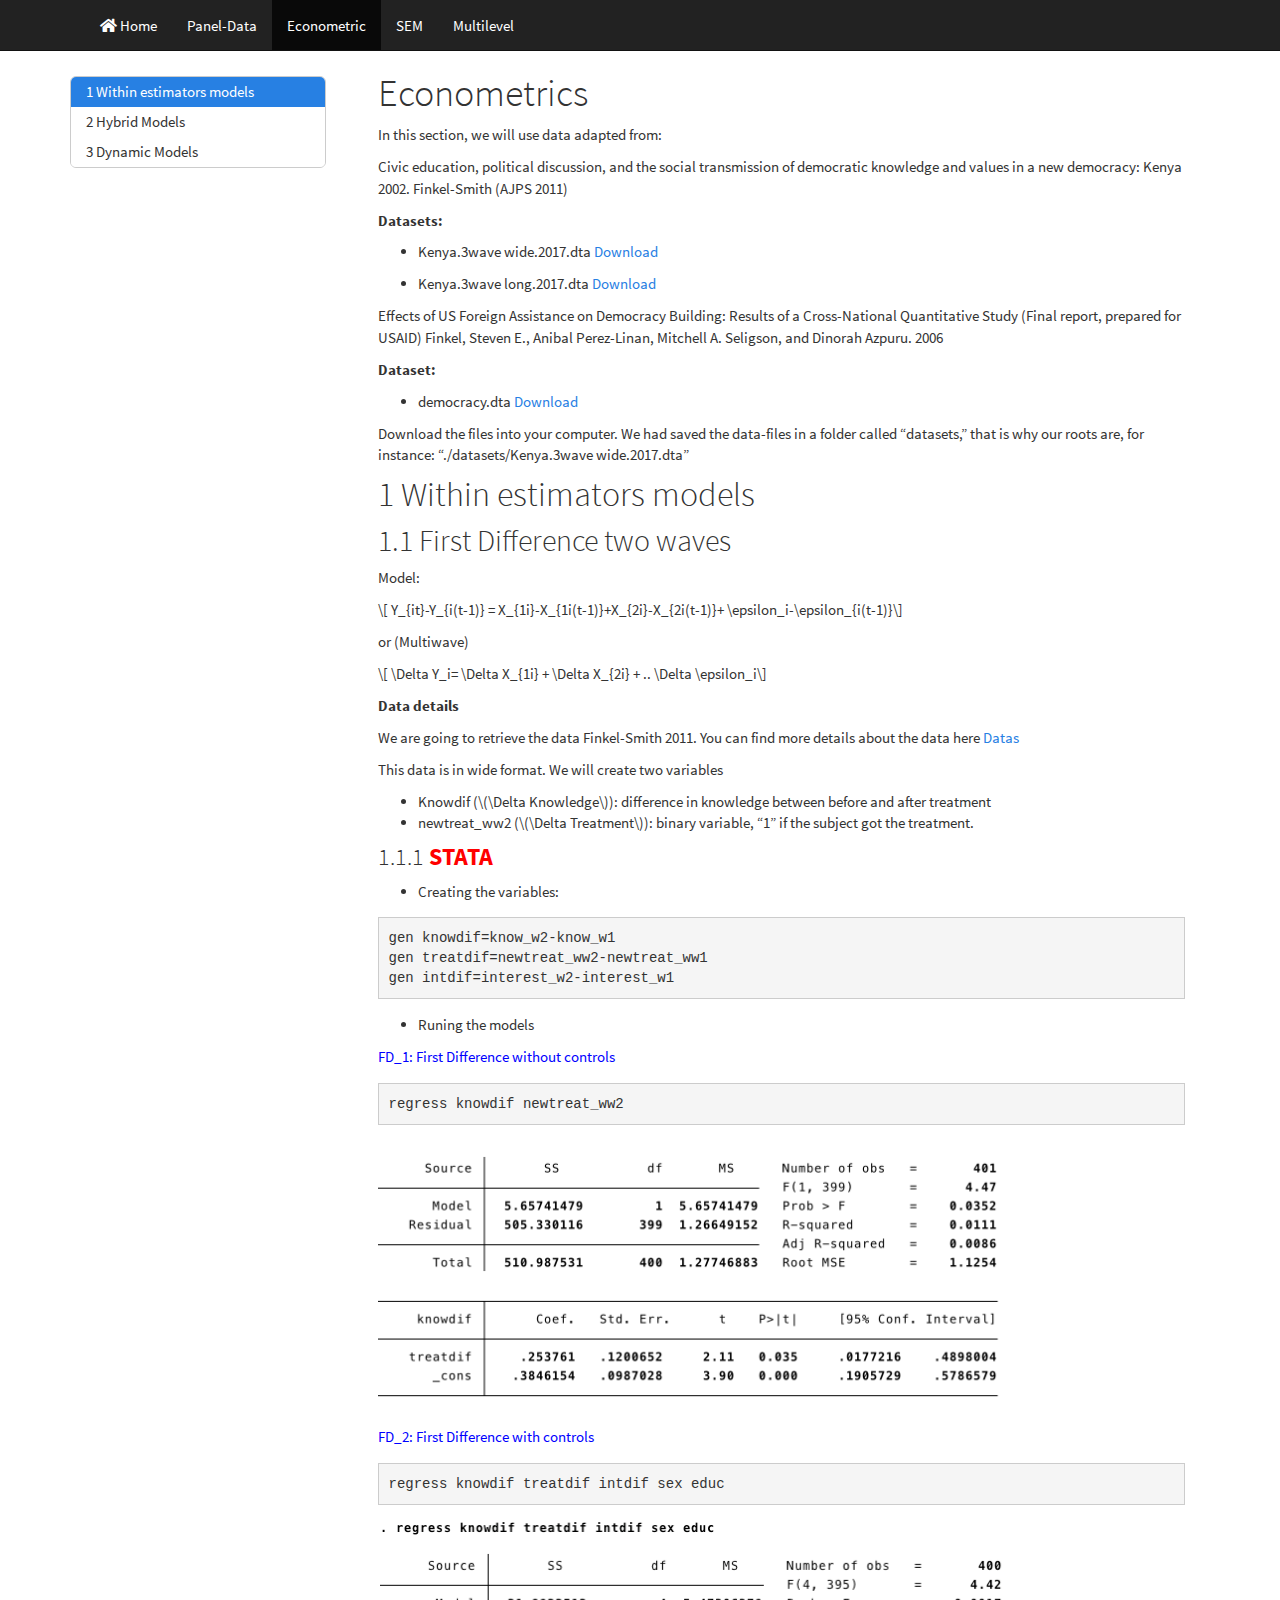
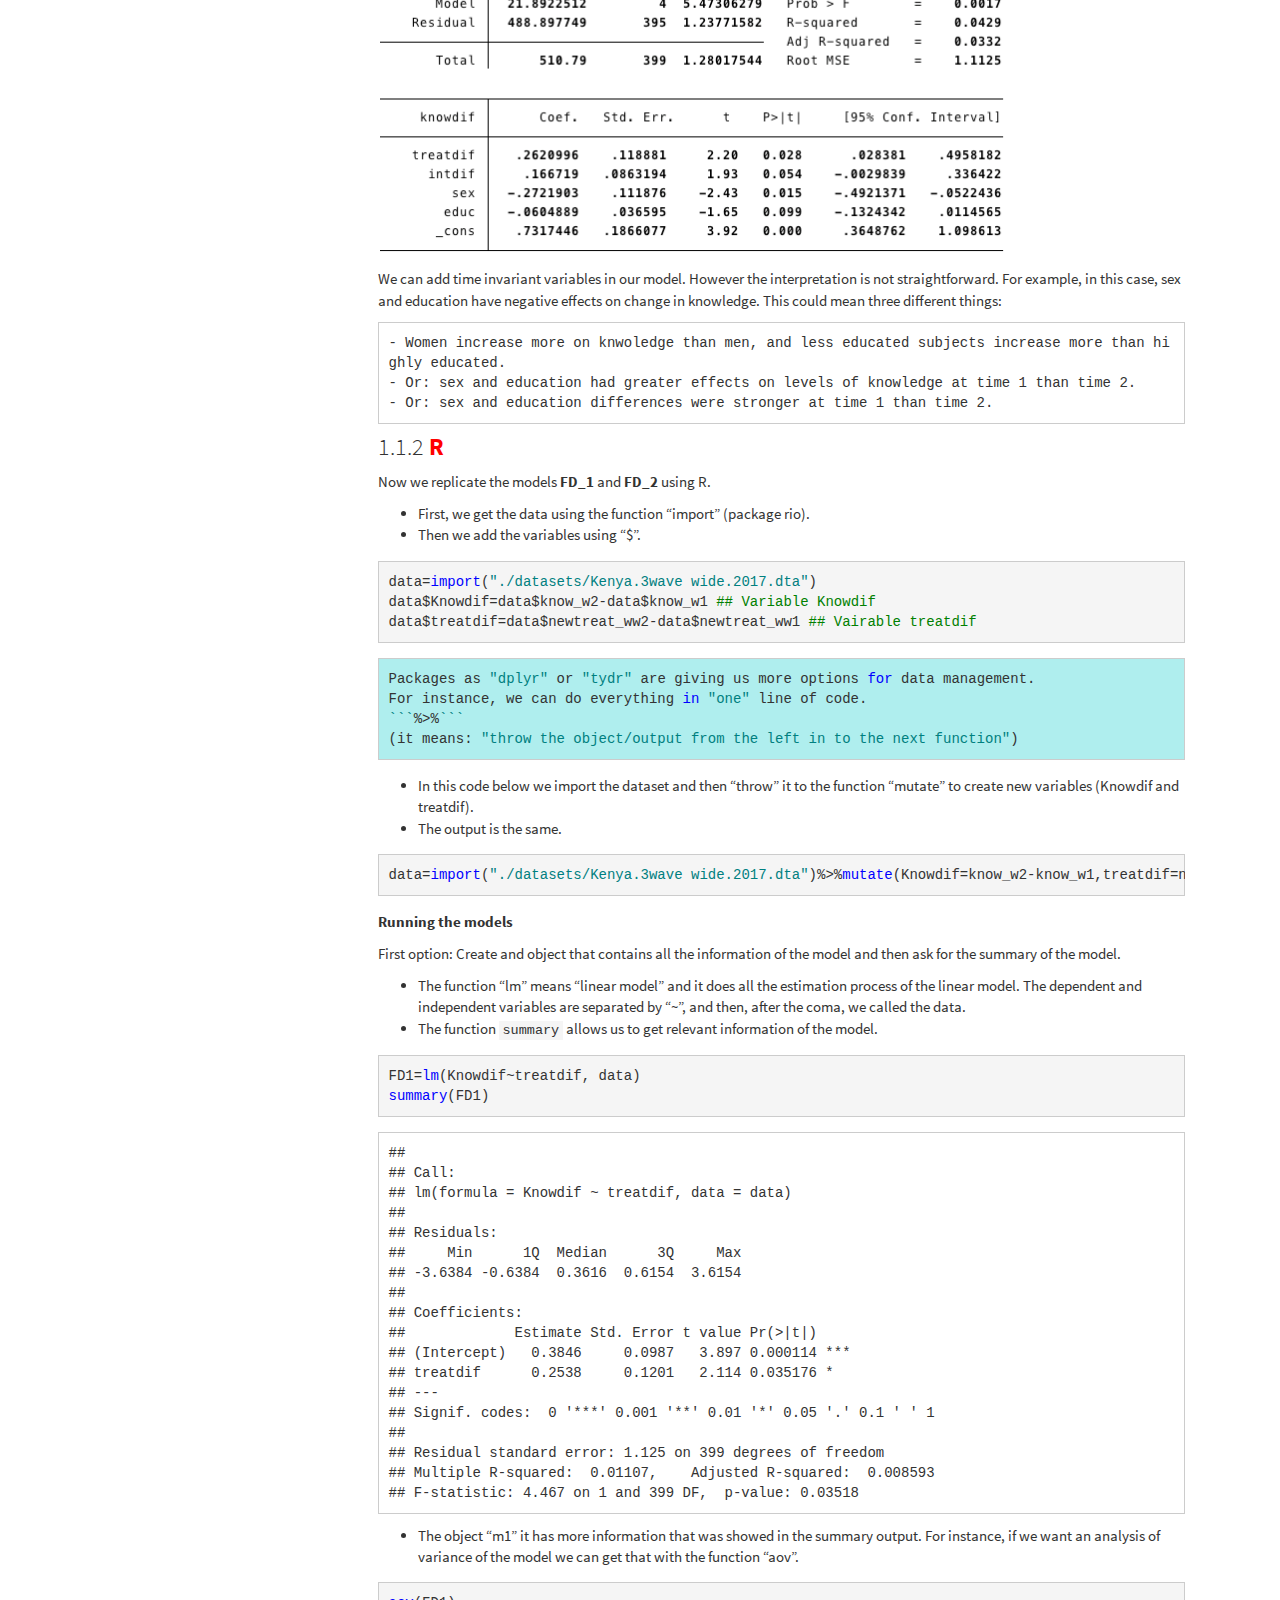
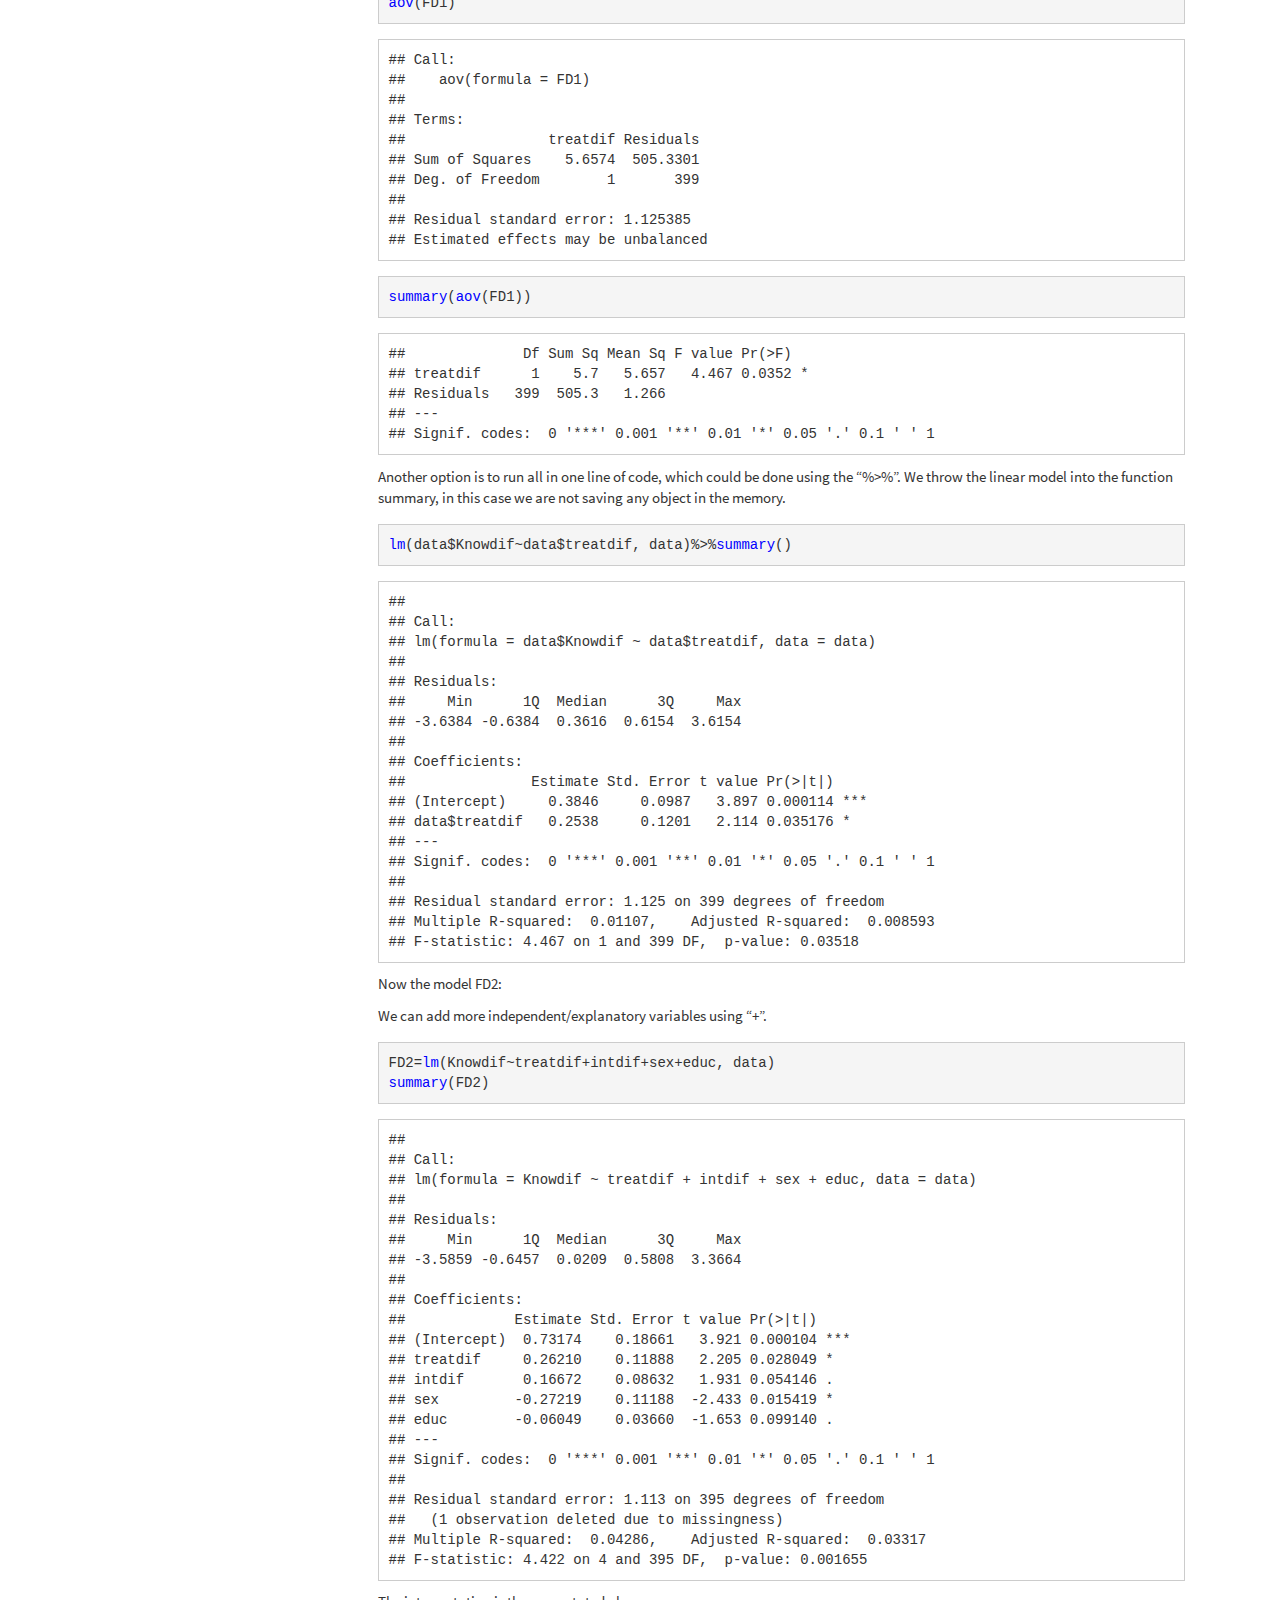
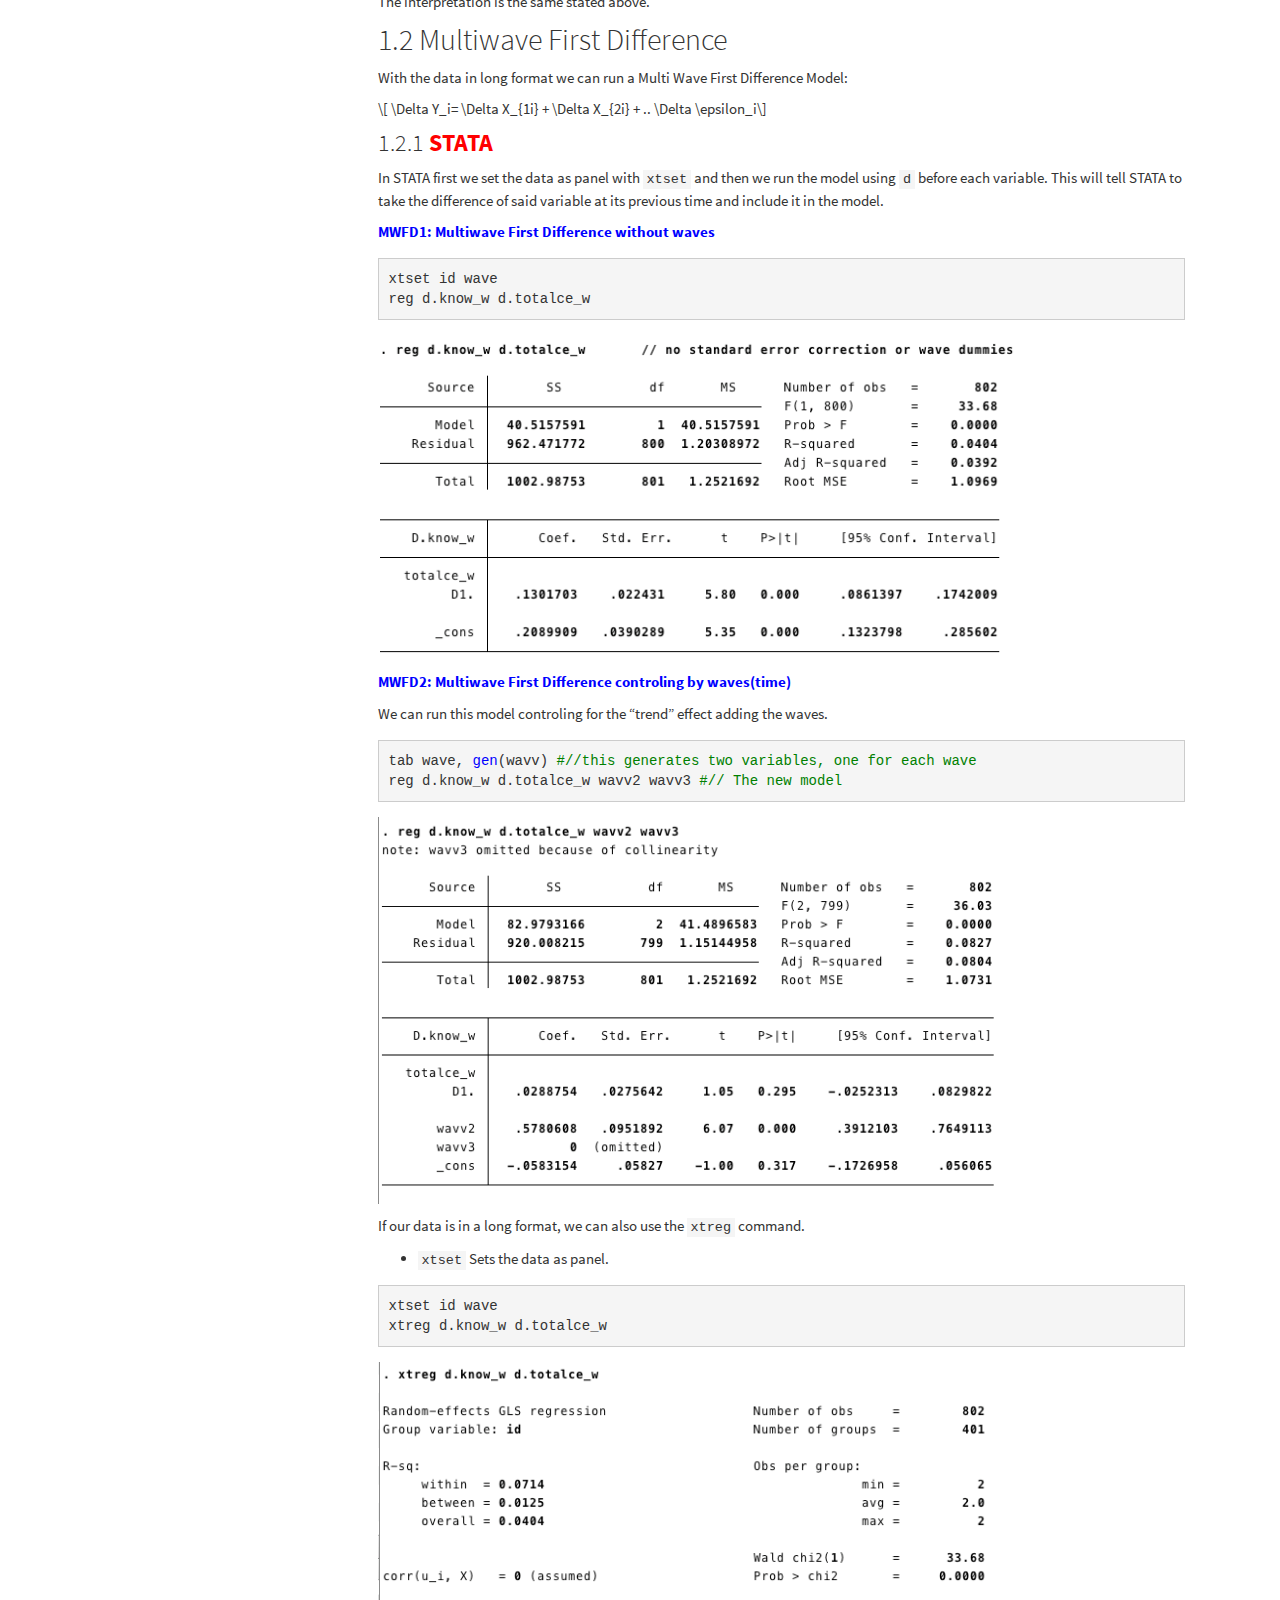
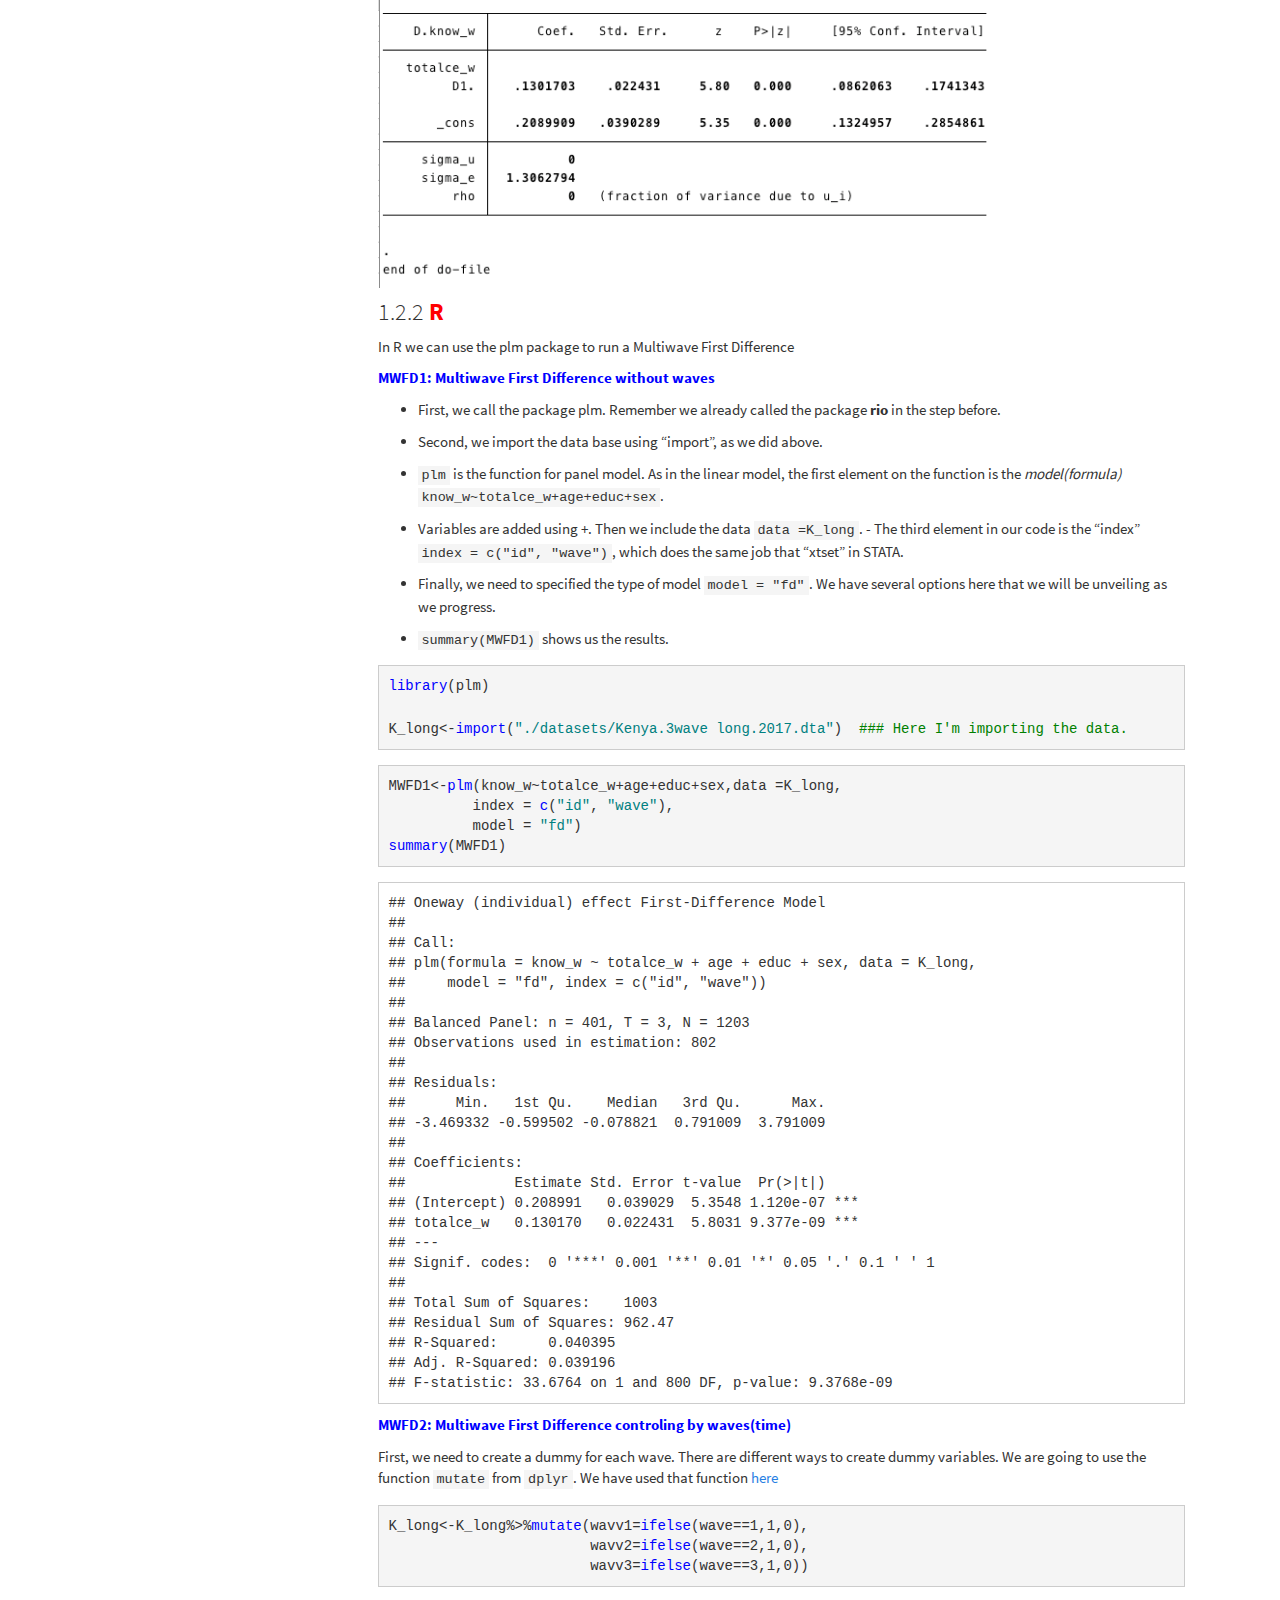
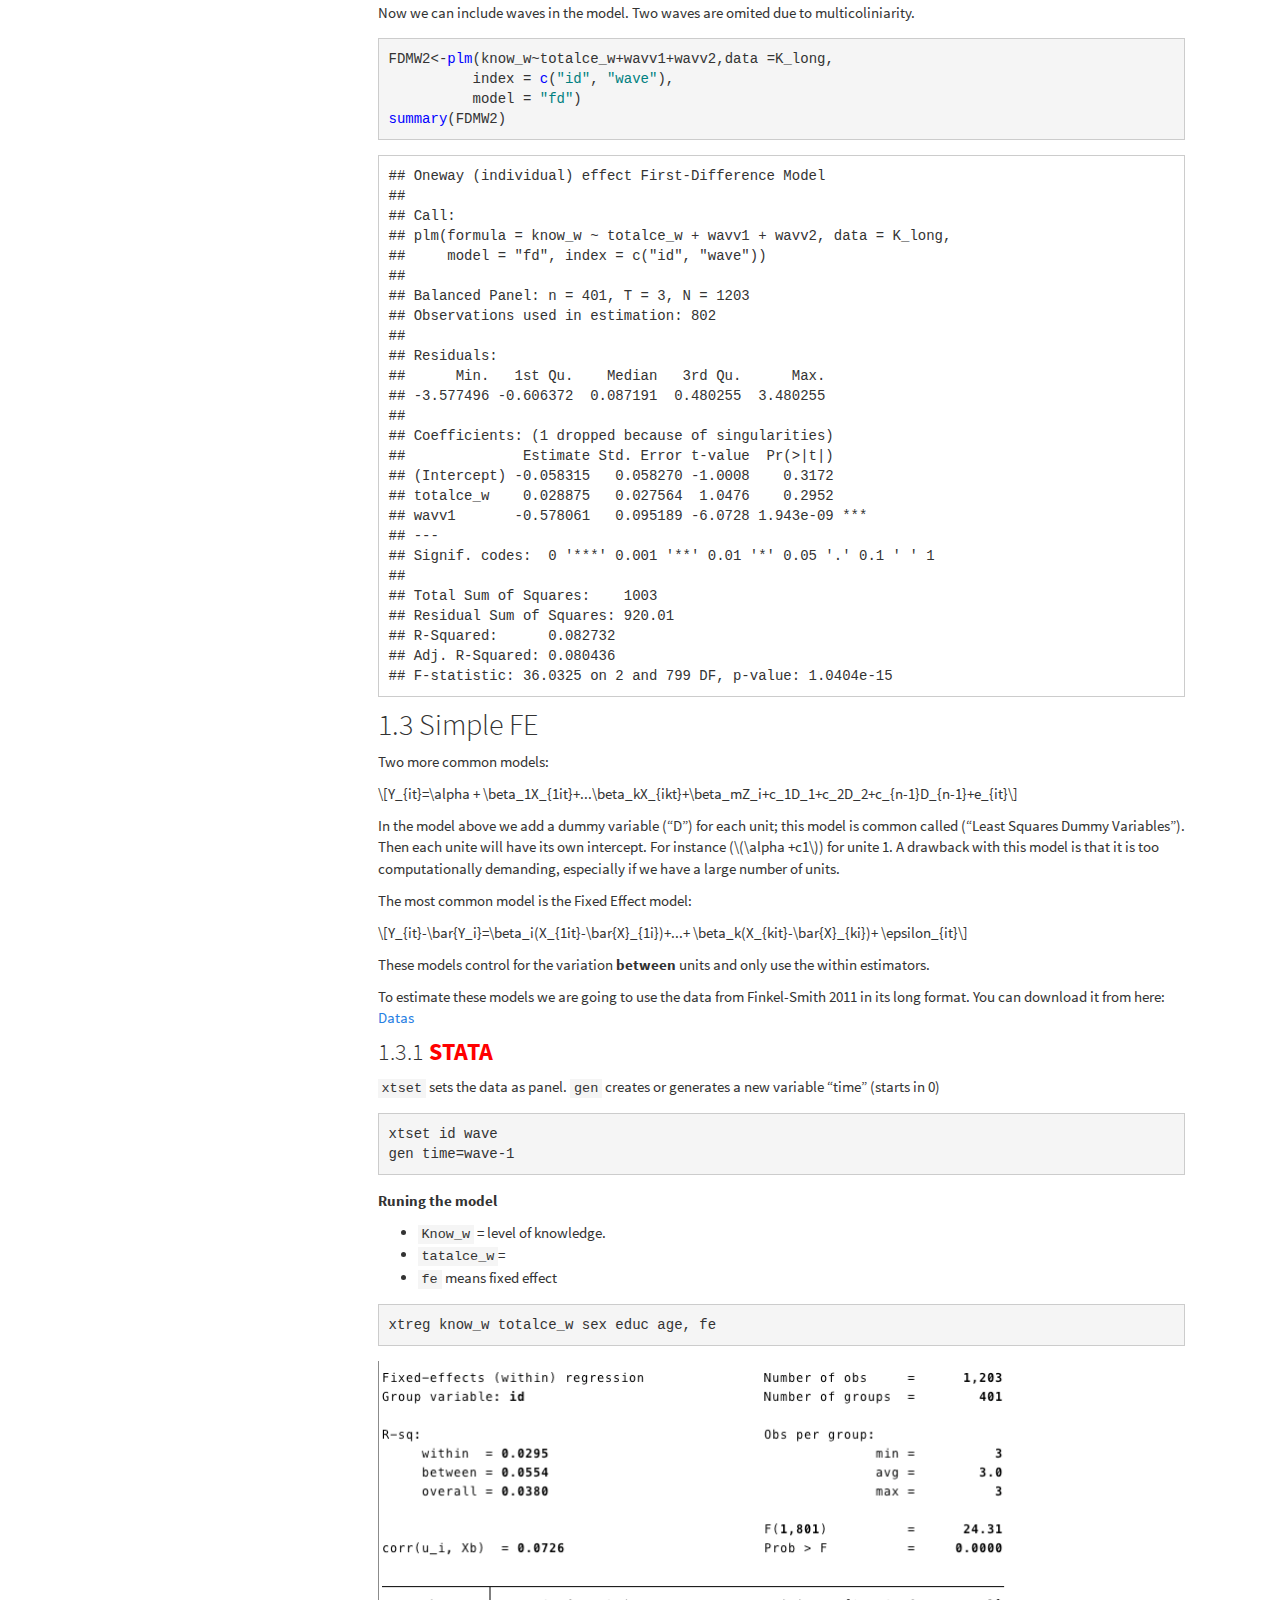
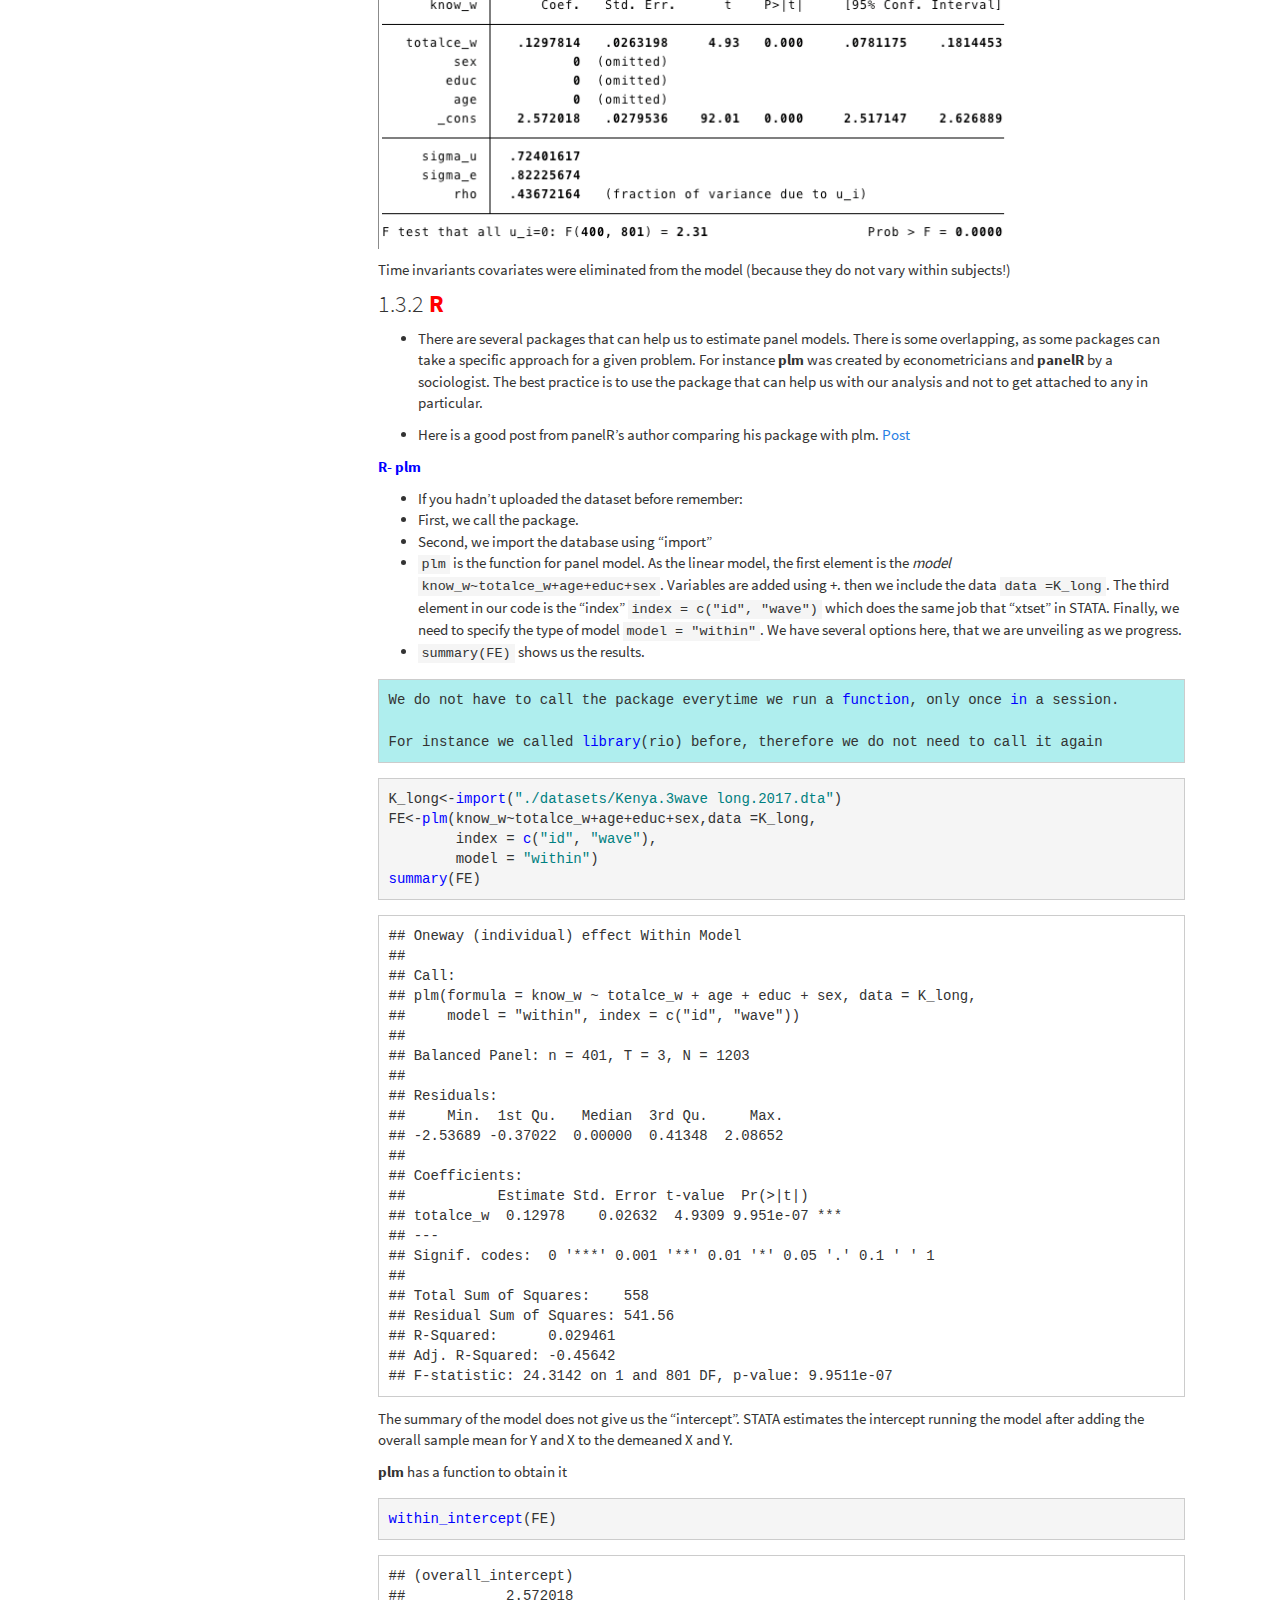
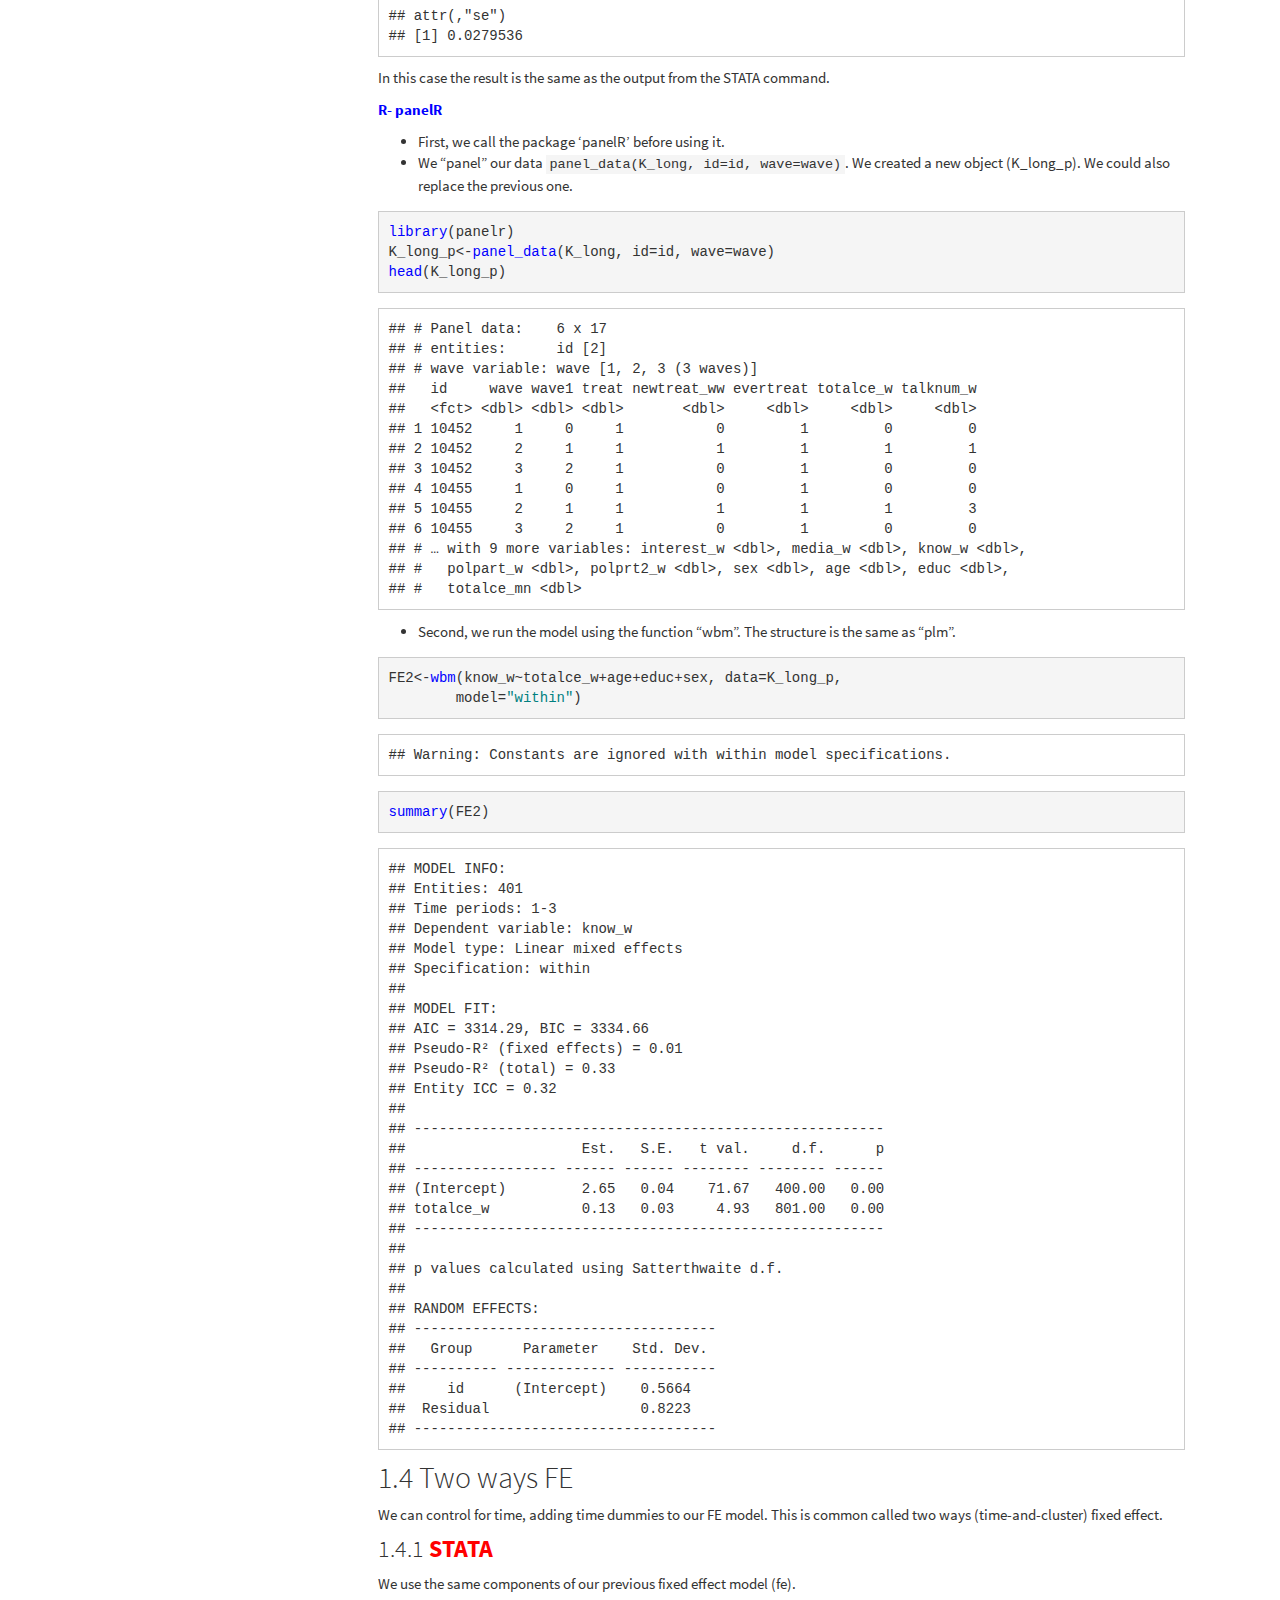
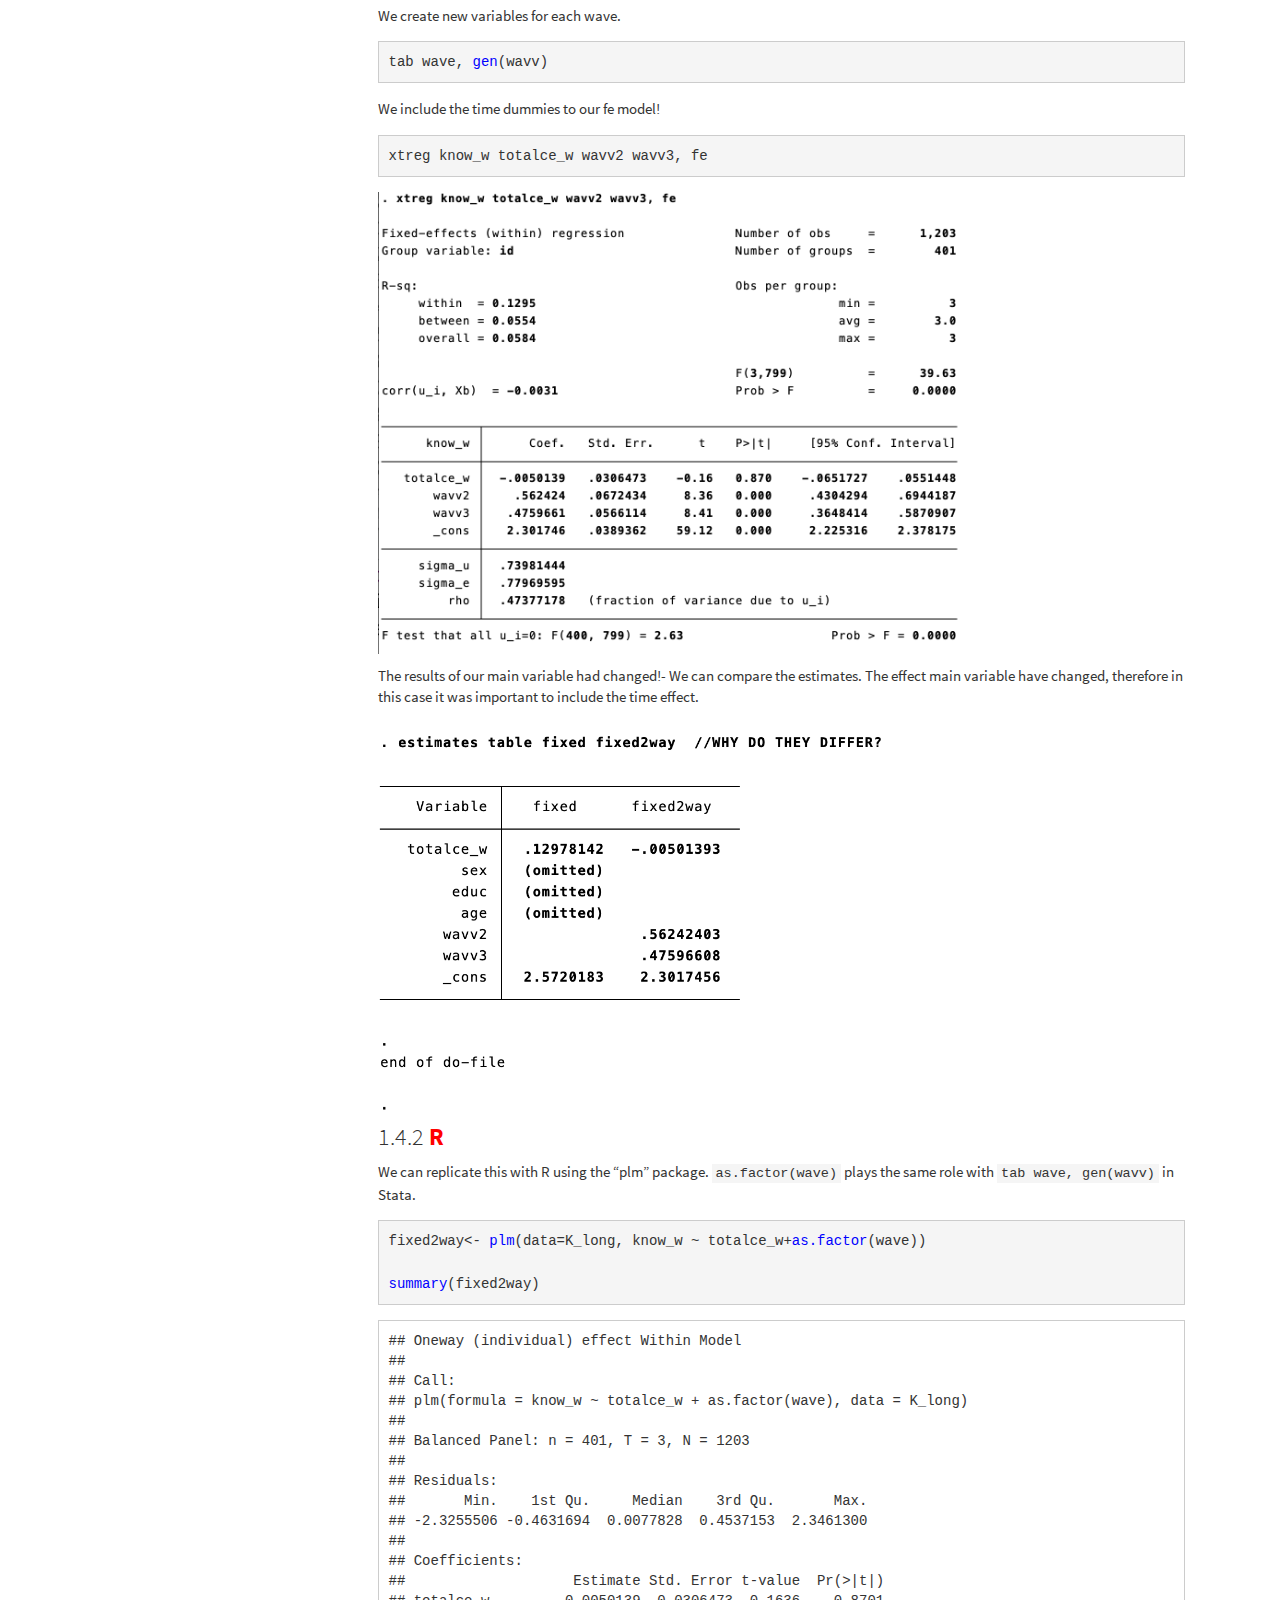
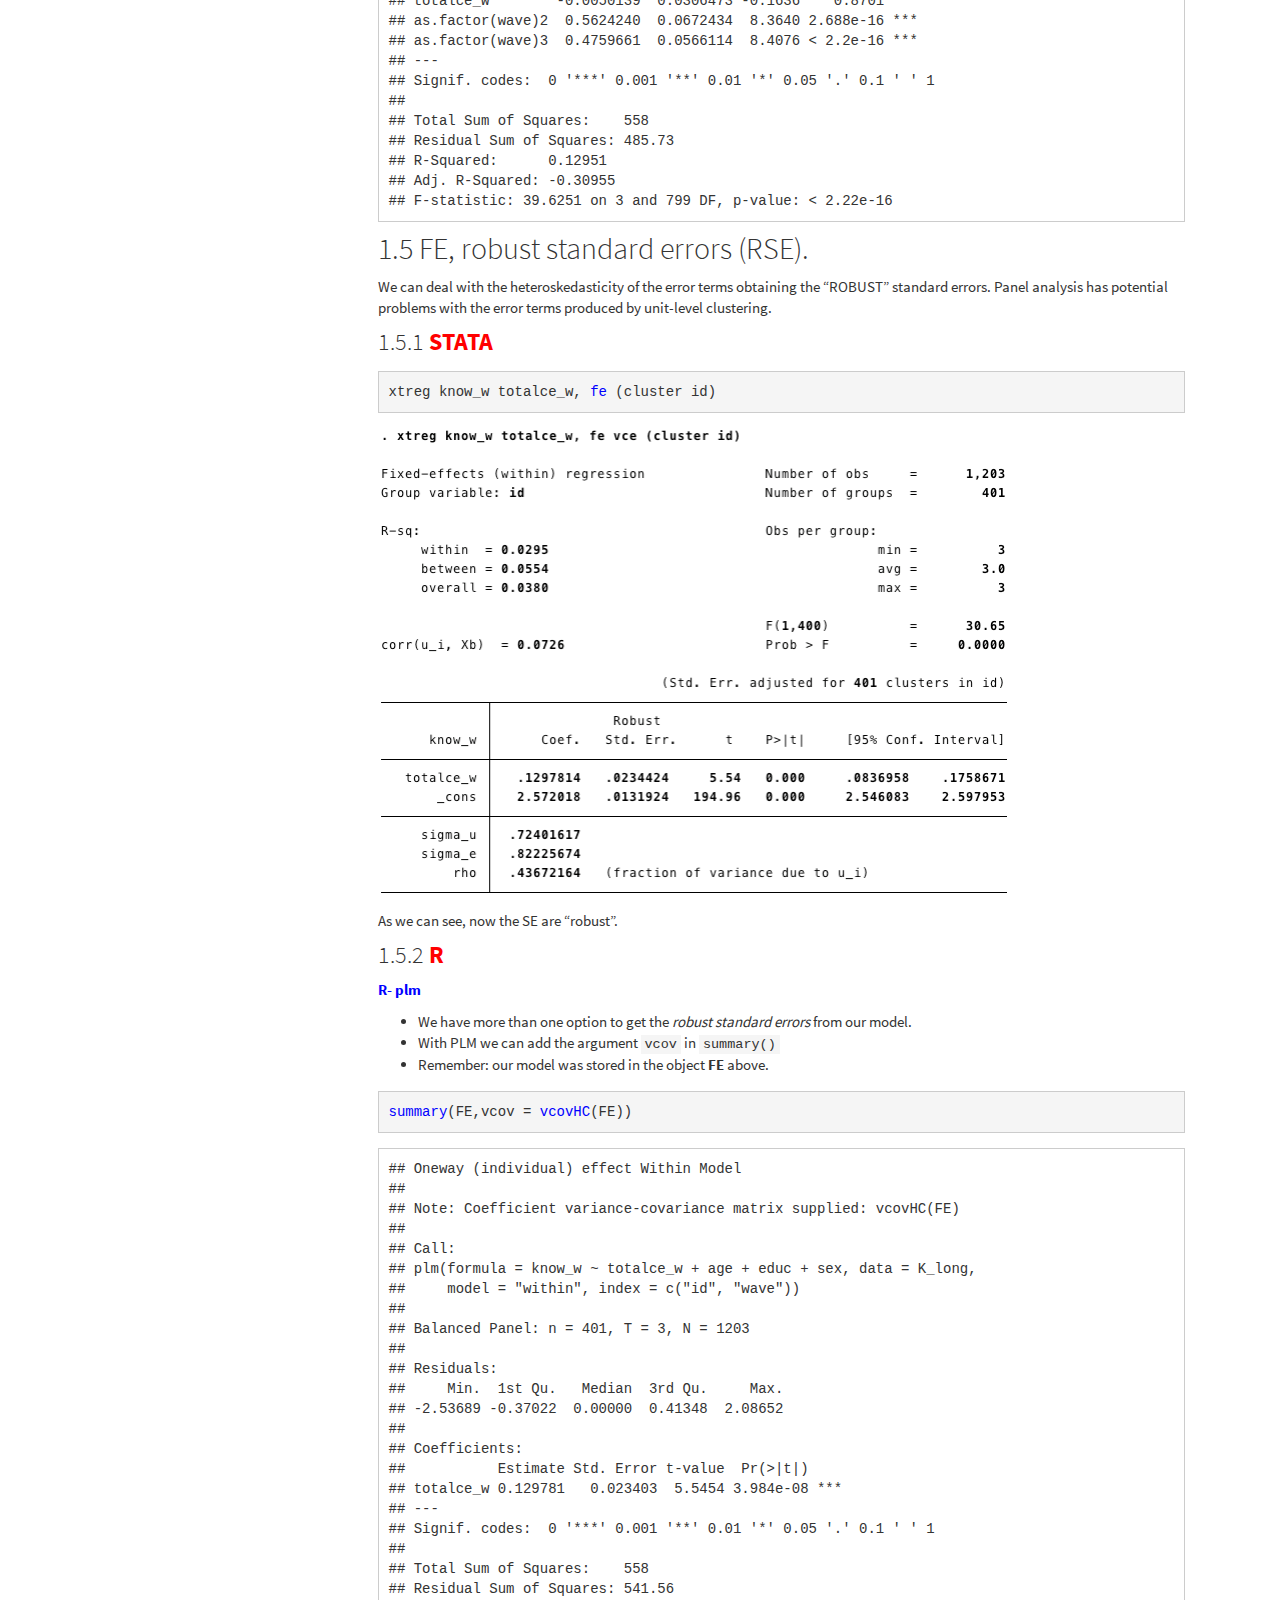
<file: docs/Econometrics.html>
<!DOCTYPE html>

<html xmlns="http://www.w3.org/1999/xhtml">

<head>

<meta charset="utf-8" />
<meta http-equiv="Content-Type" content="text/html; charset=utf-8" />
<meta name="generator" content="pandoc" />
<meta http-equiv="X-UA-Compatible" content="IE=EDGE" />




<title>Econometrics</title>

<script src="site_libs/jquery-1.11.3/jquery.min.js"></script>
<meta name="viewport" content="width=device-width, initial-scale=1" />
<link href="site_libs/bootstrap-3.3.5/css/cosmo.min.css" rel="stylesheet" />
<script src="site_libs/bootstrap-3.3.5/js/bootstrap.min.js"></script>
<script src="site_libs/bootstrap-3.3.5/shim/html5shiv.min.js"></script>
<script src="site_libs/bootstrap-3.3.5/shim/respond.min.js"></script>
<script src="site_libs/jqueryui-1.11.4/jquery-ui.min.js"></script>
<link href="site_libs/tocify-1.9.1/jquery.tocify.css" rel="stylesheet" />
<script src="site_libs/tocify-1.9.1/jquery.tocify.js"></script>
<script src="site_libs/navigation-1.1/tabsets.js"></script>
<link href="site_libs/font-awesome-5.1.0/css/all.css" rel="stylesheet" />
<link href="site_libs/font-awesome-5.1.0/css/v4-shims.css" rel="stylesheet" />
<!-- Global site tag (gtag.js) - Google Analytics -->
<script async src="https://www.googletagmanager.com/gtag/js?id=UA-39301144-2"></script>
<script>
  window.dataLayer = window.dataLayer || [];
  function gtag(){dataLayer.push(arguments);}
  gtag('js', new Date());

  gtag('config', 'UA-39301144-2');
</script>


<style type="text/css">code{white-space: pre;}</style>
<style type="text/css" data-origin="pandoc">
a.sourceLine { display: inline-block; line-height: 1.25; }
a.sourceLine { pointer-events: none; color: inherit; text-decoration: inherit; }
a.sourceLine:empty { height: 1.2em; }
.sourceCode { overflow: visible; }
code.sourceCode { white-space: pre; position: relative; }
div.sourceCode { margin: 1em 0; }
pre.sourceCode { margin: 0; }
@media screen {
div.sourceCode { overflow: auto; }
}
@media print {
code.sourceCode { white-space: pre-wrap; }
a.sourceLine { text-indent: -1em; padding-left: 1em; }
}
pre.numberSource a.sourceLine
  { position: relative; left: -4em; }
pre.numberSource a.sourceLine::before
  { content: attr(title);
    position: relative; left: -1em; text-align: right; vertical-align: baseline;
    border: none; pointer-events: all; display: inline-block;
    -webkit-touch-callout: none; -webkit-user-select: none;
    -khtml-user-select: none; -moz-user-select: none;
    -ms-user-select: none; user-select: none;
    padding: 0 4px; width: 4em;
    color: #aaaaaa;
  }
pre.numberSource { margin-left: 3em; border-left: 1px solid #aaaaaa;  padding-left: 4px; }
div.sourceCode
  {  }
@media screen {
a.sourceLine::before { text-decoration: underline; }
}
code span.al { color: #ff0000; } /* Alert */
code span.an { color: #008000; } /* Annotation */
code span.at { } /* Attribute */
code span.bu { } /* BuiltIn */
code span.cf { color: #0000ff; } /* ControlFlow */
code span.ch { color: #008080; } /* Char */
code span.cn { } /* Constant */
code span.co { color: #008000; } /* Comment */
code span.cv { color: #008000; } /* CommentVar */
code span.do { color: #008000; } /* Documentation */
code span.er { color: #ff0000; font-weight: bold; } /* Error */
code span.ex { } /* Extension */
code span.im { } /* Import */
code span.in { color: #008000; } /* Information */
code span.kw { color: #0000ff; } /* Keyword */
code span.op { } /* Operator */
code span.ot { color: #ff4000; } /* Other */
code span.pp { color: #ff4000; } /* Preprocessor */
code span.sc { color: #008080; } /* SpecialChar */
code span.ss { color: #008080; } /* SpecialString */
code span.st { color: #008080; } /* String */
code span.va { } /* Variable */
code span.vs { color: #008080; } /* VerbatimString */
code span.wa { color: #008000; font-weight: bold; } /* Warning */

</style>
<script>
// apply pandoc div.sourceCode style to pre.sourceCode instead
(function() {
  var sheets = document.styleSheets;
  for (var i = 0; i < sheets.length; i++) {
    if (sheets[i].ownerNode.dataset["origin"] !== "pandoc") continue;
    try { var rules = sheets[i].cssRules; } catch (e) { continue; }
    for (var j = 0; j < rules.length; j++) {
      var rule = rules[j];
      // check if there is a div.sourceCode rule
      if (rule.type !== rule.STYLE_RULE || rule.selectorText !== "div.sourceCode") continue;
      var style = rule.style.cssText;
      // check if color or background-color is set
      if (rule.style.color === '' && rule.style.backgroundColor === '') continue;
      // replace div.sourceCode by a pre.sourceCode rule
      sheets[i].deleteRule(j);
      sheets[i].insertRule('pre.sourceCode{' + style + '}', j);
    }
  }
})();
</script>
<style type="text/css">
  pre:not([class]) {
    background-color: white;
  }
</style>


<style type="text/css">
h1 {
  font-size: 34px;
}
h1.title {
  font-size: 38px;
}
h2 {
  font-size: 30px;
}
h3 {
  font-size: 24px;
}
h4 {
  font-size: 18px;
}
h5 {
  font-size: 16px;
}
h6 {
  font-size: 12px;
}
.table th:not([align]) {
  text-align: left;
}
</style>




<style type = "text/css">
.main-container {
  max-width: 940px;
  margin-left: auto;
  margin-right: auto;
}
code {
  color: inherit;
  background-color: rgba(0, 0, 0, 0.04);
}
img {
  max-width:100%;
  height: auto;
}
.tabbed-pane {
  padding-top: 12px;
}
.html-widget {
  margin-bottom: 20px;
}
button.code-folding-btn:focus {
  outline: none;
}
summary {
  display: list-item;
}
</style>


<style type="text/css">
/* padding for bootstrap navbar */
body {
  padding-top: 51px;
  padding-bottom: 40px;
}
/* offset scroll position for anchor links (for fixed navbar)  */
.section h1 {
  padding-top: 56px;
  margin-top: -56px;
}
.section h2 {
  padding-top: 56px;
  margin-top: -56px;
}
.section h3 {
  padding-top: 56px;
  margin-top: -56px;
}
.section h4 {
  padding-top: 56px;
  margin-top: -56px;
}
.section h5 {
  padding-top: 56px;
  margin-top: -56px;
}
.section h6 {
  padding-top: 56px;
  margin-top: -56px;
}
.dropdown-submenu {
  position: relative;
}
.dropdown-submenu>.dropdown-menu {
  top: 0;
  left: 100%;
  margin-top: -6px;
  margin-left: -1px;
  border-radius: 0 6px 6px 6px;
}
.dropdown-submenu:hover>.dropdown-menu {
  display: block;
}
.dropdown-submenu>a:after {
  display: block;
  content: " ";
  float: right;
  width: 0;
  height: 0;
  border-color: transparent;
  border-style: solid;
  border-width: 5px 0 5px 5px;
  border-left-color: #cccccc;
  margin-top: 5px;
  margin-right: -10px;
}
.dropdown-submenu:hover>a:after {
  border-left-color: #ffffff;
}
.dropdown-submenu.pull-left {
  float: none;
}
.dropdown-submenu.pull-left>.dropdown-menu {
  left: -100%;
  margin-left: 10px;
  border-radius: 6px 0 6px 6px;
}
</style>

<script>
// manage active state of menu based on current page
$(document).ready(function () {
  // active menu anchor
  href = window.location.pathname
  href = href.substr(href.lastIndexOf('/') + 1)
  if (href === "")
    href = "index.html";
  var menuAnchor = $('a[href="' + href + '"]');

  // mark it active
  menuAnchor.parent().addClass('active');

  // if it's got a parent navbar menu mark it active as well
  menuAnchor.closest('li.dropdown').addClass('active');
});
</script>

<!-- tabsets -->

<style type="text/css">
.tabset-dropdown > .nav-tabs {
  display: inline-table;
  max-height: 500px;
  min-height: 44px;
  overflow-y: auto;
  background: white;
  border: 1px solid #ddd;
  border-radius: 4px;
}

.tabset-dropdown > .nav-tabs > li.active:before {
  content: "";
  font-family: 'Glyphicons Halflings';
  display: inline-block;
  padding: 10px;
  border-right: 1px solid #ddd;
}

.tabset-dropdown > .nav-tabs.nav-tabs-open > li.active:before {
  content: "&#xe258;";
  border: none;
}

.tabset-dropdown > .nav-tabs.nav-tabs-open:before {
  content: "";
  font-family: 'Glyphicons Halflings';
  display: inline-block;
  padding: 10px;
  border-right: 1px solid #ddd;
}

.tabset-dropdown > .nav-tabs > li.active {
  display: block;
}

.tabset-dropdown > .nav-tabs > li > a,
.tabset-dropdown > .nav-tabs > li > a:focus,
.tabset-dropdown > .nav-tabs > li > a:hover {
  border: none;
  display: inline-block;
  border-radius: 4px;
}

.tabset-dropdown > .nav-tabs.nav-tabs-open > li {
  display: block;
  float: none;
}

.tabset-dropdown > .nav-tabs > li {
  display: none;
}
</style>

<!-- code folding -->



<style type="text/css">

#TOC {
  margin: 25px 0px 20px 0px;
}
@media (max-width: 768px) {
#TOC {
  position: relative;
  width: 100%;
}
}


.toc-content {
  padding-left: 30px;
  padding-right: 40px;
}

div.main-container {
  max-width: 1200px;
}

div.tocify {
  width: 20%;
  max-width: 260px;
  max-height: 85%;
}

@media (min-width: 768px) and (max-width: 991px) {
  div.tocify {
    width: 25%;
  }
}

@media (max-width: 767px) {
  div.tocify {
    width: 100%;
    max-width: none;
  }
}

.tocify ul, .tocify li {
  line-height: 20px;
}

.tocify-subheader .tocify-item {
  font-size: 0.90em;
}

.tocify .list-group-item {
  border-radius: 0px;
}


</style>



</head>

<body>


<div class="container-fluid main-container">


<!-- setup 3col/9col grid for toc_float and main content  -->
<div class="row-fluid">
<div class="col-xs-12 col-sm-4 col-md-3">
<div id="TOC" class="tocify">
</div>
</div>

<div class="toc-content col-xs-12 col-sm-8 col-md-9">




<div class="navbar navbar-default  navbar-fixed-top" role="navigation">
  <div class="container">
    <div class="navbar-header">
      <button type="button" class="navbar-toggle collapsed" data-toggle="collapse" data-target="#navbar">
        <span class="icon-bar"></span>
        <span class="icon-bar"></span>
        <span class="icon-bar"></span>
      </button>
      <a class="navbar-brand" href="index.html"></a>
    </div>
    <div id="navbar" class="navbar-collapse collapse">
      <ul class="nav navbar-nav">
        <li>
  <a href="index.html">
    <span class="fa fa-home"></span>
     
    Home
  </a>
</li>
<li>
  <a href="Panel_Data.html">Panel-Data</a>
</li>
<li>
  <a href="Econometrics.html">Econometric</a>
</li>
<li>
  <a href="SEM.html">SEM</a>
</li>
<li>
  <a href="Multilevel.html">Multilevel</a>
</li>
      </ul>
      <ul class="nav navbar-nav navbar-right">
        
      </ul>
    </div><!--/.nav-collapse -->
  </div><!--/.container -->
</div><!--/.navbar -->

<div class="fluid-row" id="header">



<h1 class="title toc-ignore">Econometrics</h1>

</div>


<style type="text/css">
.Comment1 {
background-color: paleTurquoise;
}
</style>
<p>In this section, we will use data adapted from: <a name="Datas"></a></p>
<p>Civic education, political discussion, and the social transmission of democratic knowledge and values in a new democracy: Kenya 2002. Finkel-Smith (AJPS 2011)</p>
<p><strong>Datasets:</strong></p>
<ul>
<li><p>Kenya.3wave wide.2017.dta <a href="https://github.com/jincio/STATAtoR/raw/master/datasets/Kenya.3wave%20wide.2017.dta">Download</a></p></li>
<li><p>Kenya.3wave long.2017.dta <a href="https://github.com/jincio/STATAtoR/raw/master/datasets/Kenya.3wave%20long.2017.dta">Download</a></p></li>
</ul>
<p>Effects of US Foreign Assistance on Democracy Building: Results of a Cross-National Quantitative Study (Final report, prepared for USAID) Finkel, Steven E., Anibal Perez-Linan, Mitchell A. Seligson, and Dinorah Azpuru. 2006</p>
<p><strong>Dataset:</strong></p>
<ul>
<li>democracy.dta <a href="https://github.com/jincio/STATAtoR/raw/master/datasets/democracy.dta">Download</a></li>
</ul>
<p>Download the files into your computer. We had saved the data-files in a folder called “datasets,” that is why our roots are, for instance: “./datasets/Kenya.3wave wide.2017.dta”</p>
<div id="within-estimators-models" class="section level1">
<h1><span class="header-section-number">1</span> Within estimators models <a name="FE"></a></h1>
<div id="first-difference-two-waves" class="section level2">
<h2><span class="header-section-number">1.1</span> First Difference two waves <a name="FDtw"></a></h2>
<p>Model:</p>
<p><span class="math display">\[ Y_{it}-Y_{i(t-1)} = X_{1i}-X_{1i(t-1)}+X_{2i}-X_{2i(t-1)}+ \epsilon_i-\epsilon_{i(t-1)}\]</span></p>
<p>or (Multiwave)</p>
<p><span class="math display">\[ \Delta Y_i= \Delta X_{1i} + \Delta X_{2i} + .. \Delta \epsilon_i\]</span></p>
<p><strong>Data details</strong></p>
<p>We are going to retrieve the data Finkel-Smith 2011. You can find more details about the data here <a href="#Datas">Datas</a></p>
<p>This data is in wide format. We will create two variables</p>
<ul>
<li>Knowdif (<span class="math inline">\(\Delta Knowledge\)</span>): difference in knowledge between before and after treatment</li>
<li>newtreat_ww2 (<span class="math inline">\(\Delta Treatment\)</span>): binary variable, “1” if the subject got the treatment.</li>
</ul>
<div id="stata" class="section level3">
<h3><span class="header-section-number">1.1.1</span> <span style="color:red"><strong>STATA</strong></span></h3>
<ul>
<li>Creating the variables:</li>
</ul>
<div class="sourceCode" id="cb1"><pre class="sourceCode r"><code class="sourceCode r"><a class="sourceLine" id="cb1-1" title="1">gen knowdif=know_w2<span class="op">-</span>know_w1</a>
<a class="sourceLine" id="cb1-2" title="2">gen treatdif=newtreat_ww2<span class="op">-</span>newtreat_ww1</a>
<a class="sourceLine" id="cb1-3" title="3">gen intdif=interest_w2<span class="op">-</span>interest_w1</a></code></pre></div>
<ul>
<li>Runing the models</li>
</ul>
<p><span style="color:blue">FD_1: First Difference without controls</span></p>
<div class="sourceCode" id="cb2"><pre class="sourceCode r"><code class="sourceCode r"><a class="sourceLine" id="cb2-1" title="1">regress knowdif newtreat_ww2</a></code></pre></div>
<p><img src="Stata_images/fd1.png" width="80%" /></p>
<p><span style="color:blue">FD_2: First Difference with controls</span></p>
<div class="sourceCode" id="cb3"><pre class="sourceCode r"><code class="sourceCode r"><a class="sourceLine" id="cb3-1" title="1">regress knowdif treatdif intdif sex educ</a></code></pre></div>
<p><img src="Stata_images/fd2.png" width="80%" /></p>
<p>We can add time invariant variables in our model. However the interpretation is not straightforward. For example, in this case, sex and education have negative effects on change in knowledge. This could mean three different things:</p>
<pre><code>- Women increase more on knwoledge than men, and less educated subjects increase more than highly educated. 
- Or: sex and education had greater effects on levels of knowledge at time 1 than time 2.
- Or: sex and education differences were stronger at time 1 than time 2.</code></pre>
</div>
<div id="r" class="section level3">
<h3><span class="header-section-number">1.1.2</span> <span style="color:red"><strong>R</strong></span></h3>
<p>Now we replicate the models <strong>FD_1</strong> and <strong>FD_2</strong> using R.</p>
<ul>
<li>First, we get the data using the function “import” (package rio).</li>
<li>Then we add the variables using “$”.</li>
</ul>
<div class="sourceCode" id="cb5"><pre class="sourceCode r"><code class="sourceCode r"><a class="sourceLine" id="cb5-1" title="1">data=<span class="kw">import</span>(<span class="st">&quot;./datasets/Kenya.3wave wide.2017.dta&quot;</span>)</a>
<a class="sourceLine" id="cb5-2" title="2">data<span class="op">$</span>Knowdif=data<span class="op">$</span>know_w2<span class="op">-</span>data<span class="op">$</span>know_w1 <span class="co">## Variable Knowdif</span></a>
<a class="sourceLine" id="cb5-3" title="3">data<span class="op">$</span>treatdif=data<span class="op">$</span>newtreat_ww2<span class="op">-</span>data<span class="op">$</span>newtreat_ww1 <span class="co">## Vairable treatdif</span></a></code></pre></div>
<div class="sourceCode" id="cb6"><pre class="sourceCode r Comment1"><code class="sourceCode r"><a class="sourceLine" id="cb6-1" title="1">Packages as <span class="st">&quot;dplyr&quot;</span> or <span class="st">&quot;tydr&quot;</span> are giving us more options <span class="cf">for</span> data management. </a>
<a class="sourceLine" id="cb6-2" title="2">For instance, we can do everything <span class="cf">in</span> <span class="st">&quot;one&quot;</span> line of code.</a>
<a class="sourceLine" id="cb6-3" title="3"><span class="st">```</span><span class="dt">%&gt;%</span><span class="st">```</span> </a>
<a class="sourceLine" id="cb6-4" title="4">(it means<span class="op">:</span><span class="st"> &quot;throw the object/output from the left in to the next function&quot;</span>) </a></code></pre></div>
<ul>
<li>In this code below we import the dataset and then “throw” it to the function “mutate” to create new variables (Knowdif and treatdif).</li>
<li>The output is the same.</li>
</ul>
<div class="sourceCode" id="cb7"><pre class="sourceCode r"><code class="sourceCode r"><a class="sourceLine" id="cb7-1" title="1">data=<span class="kw">import</span>(<span class="st">&quot;./datasets/Kenya.3wave wide.2017.dta&quot;</span>)<span class="op">%&gt;%</span><span class="kw">mutate</span>(<span class="dt">Knowdif=</span>know_w2<span class="op">-</span>know_w1,<span class="dt">treatdif=</span>newtreat_ww2<span class="op">-</span>newtreat_ww1, <span class="dt">intdif=</span>interest_w2<span class="op">-</span>interest_w1)</a></code></pre></div>
<p><strong>Running the models</strong></p>
<p>First option: Create and object that contains all the information of the model and then ask for the summary of the model.</p>
<ul>
<li>The function “lm” means “linear model” and it does all the estimation process of the linear model. The dependent and independent variables are separated by “~”, and then, after the coma, we called the data.</li>
<li>The function <code>summary</code> allows us to get relevant information of the model.</li>
</ul>
<div class="sourceCode" id="cb8"><pre class="sourceCode r"><code class="sourceCode r"><a class="sourceLine" id="cb8-1" title="1">FD1=<span class="kw">lm</span>(Knowdif<span class="op">~</span>treatdif, data)</a>
<a class="sourceLine" id="cb8-2" title="2"><span class="kw">summary</span>(FD1) </a></code></pre></div>
<pre><code>## 
## Call:
## lm(formula = Knowdif ~ treatdif, data = data)
## 
## Residuals:
##     Min      1Q  Median      3Q     Max 
## -3.6384 -0.6384  0.3616  0.6154  3.6154 
## 
## Coefficients:
##             Estimate Std. Error t value Pr(&gt;|t|)    
## (Intercept)   0.3846     0.0987   3.897 0.000114 ***
## treatdif      0.2538     0.1201   2.114 0.035176 *  
## ---
## Signif. codes:  0 &#39;***&#39; 0.001 &#39;**&#39; 0.01 &#39;*&#39; 0.05 &#39;.&#39; 0.1 &#39; &#39; 1
## 
## Residual standard error: 1.125 on 399 degrees of freedom
## Multiple R-squared:  0.01107,    Adjusted R-squared:  0.008593 
## F-statistic: 4.467 on 1 and 399 DF,  p-value: 0.03518</code></pre>
<ul>
<li>The object “m1” it has more information that was showed in the summary output. For instance, if we want an analysis of variance of the model we can get that with the function “aov”.</li>
</ul>
<div class="sourceCode" id="cb10"><pre class="sourceCode r"><code class="sourceCode r"><a class="sourceLine" id="cb10-1" title="1"><span class="kw">aov</span>(FD1)</a></code></pre></div>
<pre><code>## Call:
##    aov(formula = FD1)
## 
## Terms:
##                 treatdif Residuals
## Sum of Squares    5.6574  505.3301
## Deg. of Freedom        1       399
## 
## Residual standard error: 1.125385
## Estimated effects may be unbalanced</code></pre>
<div class="sourceCode" id="cb12"><pre class="sourceCode r"><code class="sourceCode r"><a class="sourceLine" id="cb12-1" title="1"><span class="kw">summary</span>(<span class="kw">aov</span>(FD1))</a></code></pre></div>
<pre><code>##              Df Sum Sq Mean Sq F value Pr(&gt;F)  
## treatdif      1    5.7   5.657   4.467 0.0352 *
## Residuals   399  505.3   1.266                 
## ---
## Signif. codes:  0 &#39;***&#39; 0.001 &#39;**&#39; 0.01 &#39;*&#39; 0.05 &#39;.&#39; 0.1 &#39; &#39; 1</code></pre>
<p>Another option is to run all in one line of code, which could be done using the “%&gt;%”. We throw the linear model into the function summary, in this case we are not saving any object in the memory.</p>
<div class="sourceCode" id="cb14"><pre class="sourceCode r"><code class="sourceCode r"><a class="sourceLine" id="cb14-1" title="1"><span class="kw">lm</span>(data<span class="op">$</span>Knowdif<span class="op">~</span>data<span class="op">$</span>treatdif, data)<span class="op">%&gt;%</span><span class="kw">summary</span>() </a></code></pre></div>
<pre><code>## 
## Call:
## lm(formula = data$Knowdif ~ data$treatdif, data = data)
## 
## Residuals:
##     Min      1Q  Median      3Q     Max 
## -3.6384 -0.6384  0.3616  0.6154  3.6154 
## 
## Coefficients:
##               Estimate Std. Error t value Pr(&gt;|t|)    
## (Intercept)     0.3846     0.0987   3.897 0.000114 ***
## data$treatdif   0.2538     0.1201   2.114 0.035176 *  
## ---
## Signif. codes:  0 &#39;***&#39; 0.001 &#39;**&#39; 0.01 &#39;*&#39; 0.05 &#39;.&#39; 0.1 &#39; &#39; 1
## 
## Residual standard error: 1.125 on 399 degrees of freedom
## Multiple R-squared:  0.01107,    Adjusted R-squared:  0.008593 
## F-statistic: 4.467 on 1 and 399 DF,  p-value: 0.03518</code></pre>
<p>Now the model FD2:</p>
<p>We can add more independent/explanatory variables using “+”.</p>
<div class="sourceCode" id="cb16"><pre class="sourceCode r"><code class="sourceCode r"><a class="sourceLine" id="cb16-1" title="1">FD2=<span class="kw">lm</span>(Knowdif<span class="op">~</span>treatdif<span class="op">+</span>intdif<span class="op">+</span>sex<span class="op">+</span>educ, data)</a>
<a class="sourceLine" id="cb16-2" title="2"><span class="kw">summary</span>(FD2) </a></code></pre></div>
<pre><code>## 
## Call:
## lm(formula = Knowdif ~ treatdif + intdif + sex + educ, data = data)
## 
## Residuals:
##     Min      1Q  Median      3Q     Max 
## -3.5859 -0.6457  0.0209  0.5808  3.3664 
## 
## Coefficients:
##             Estimate Std. Error t value Pr(&gt;|t|)    
## (Intercept)  0.73174    0.18661   3.921 0.000104 ***
## treatdif     0.26210    0.11888   2.205 0.028049 *  
## intdif       0.16672    0.08632   1.931 0.054146 .  
## sex         -0.27219    0.11188  -2.433 0.015419 *  
## educ        -0.06049    0.03660  -1.653 0.099140 .  
## ---
## Signif. codes:  0 &#39;***&#39; 0.001 &#39;**&#39; 0.01 &#39;*&#39; 0.05 &#39;.&#39; 0.1 &#39; &#39; 1
## 
## Residual standard error: 1.113 on 395 degrees of freedom
##   (1 observation deleted due to missingness)
## Multiple R-squared:  0.04286,    Adjusted R-squared:  0.03317 
## F-statistic: 4.422 on 4 and 395 DF,  p-value: 0.001655</code></pre>
<p>The interpretation is the same stated above.</p>
</div>
</div>
<div id="multiwave-first-difference" class="section level2">
<h2><span class="header-section-number">1.2</span> Multiwave First Difference <a name="FD_MW"></a></h2>
<p>With the data in long format we can run a Multi Wave First Difference Model:</p>
<p><span class="math display">\[ \Delta Y_i= \Delta X_{1i} + \Delta X_{2i} + .. \Delta \epsilon_i\]</span></p>
<div id="stata-1" class="section level3">
<h3><span class="header-section-number">1.2.1</span> <span style="color:red"><strong>STATA</strong></span></h3>
<p>In STATA first we set the data as panel with <code>xtset</code> and then we run the model using <code>d</code> before each variable. This will tell STATA to take the difference of said variable at its previous time and include it in the model.</p>
<p><span style="color:blue"><strong>MWFD1: Multiwave First Difference without waves</strong></span></p>
<div class="sourceCode" id="cb18"><pre class="sourceCode r"><code class="sourceCode r"><a class="sourceLine" id="cb18-1" title="1">xtset id wave</a>
<a class="sourceLine" id="cb18-2" title="2">reg d.know_w d.totalce_w  </a></code></pre></div>
<p><img src="Stata_images/fdmw1.png" width="80%" /></p>
<p><span style="color:blue"><strong>MWFD2: Multiwave First Difference controling by waves(time)</strong></span></p>
<p>We can run this model controling for the “trend” effect adding the waves.</p>
<div class="sourceCode" id="cb19"><pre class="sourceCode r"><code class="sourceCode r"><a class="sourceLine" id="cb19-1" title="1">tab wave, <span class="kw">gen</span>(wavv) <span class="co">#//this generates two variables, one for each wave</span></a>
<a class="sourceLine" id="cb19-2" title="2">reg d.know_w d.totalce_w wavv2 wavv3 <span class="co">#// The new model</span></a></code></pre></div>
<p><img src="Stata_images/fdmw2.png" width="80%" /></p>
<p>If our data is in a long format, we can also use the
<code>xtreg</code> command.</p>
<ul>
<li><code>xtset</code> Sets the data as panel.</li>
</ul>
<div class="sourceCode" id="cb20"><pre class="sourceCode r"><code class="sourceCode r"><a class="sourceLine" id="cb20-1" title="1">xtset id wave</a>
<a class="sourceLine" id="cb20-2" title="2">xtreg d.know_w d.totalce_w</a></code></pre></div>
<p><img src="Stata_images/fdmw_2.png" width="80%" /></p>
</div>
<div id="r-1" class="section level3">
<h3><span class="header-section-number">1.2.2</span> <span style="color:red"><strong>R</strong></span></h3>
<p>In R we can use the plm package to run a Multiwave First Difference</p>
<p><span style="color:blue"><strong>MWFD1: Multiwave First Difference without waves</strong></span></p>
<ul>
<li><p>First, we call the package plm. Remember we already called the package <strong>rio</strong> in the step before.</p></li>
<li><p>Second, we import the data base using “import”, as we did above.</p></li>
<li><p><code>plm</code> is the function for panel model. As in the linear model, the first element on the function is the <em>model(formula)</em> <code>know_w~totalce_w+age+educ+sex</code>.</p></li>
<li><p>Variables are added using +. Then we include the data <code>data =K_long</code>. - The third element in our code is the “index” <code>index = c("id", "wave")</code>, which does the same job that “xtset” in STATA.</p></li>
<li><p>Finally, we need to specified the type of model <code>model = "fd"</code>. We have several options here that we will be unveiling as we progress.</p></li>
<li><p><code>summary(MWFD1)</code> shows us the results.</p></li>
</ul>
<div class="sourceCode" id="cb21"><pre class="sourceCode r"><code class="sourceCode r"><a class="sourceLine" id="cb21-1" title="1"><span class="kw">library</span>(plm)</a>
<a class="sourceLine" id="cb21-2" title="2"></a>
<a class="sourceLine" id="cb21-3" title="3">K_long&lt;-<span class="kw">import</span>(<span class="st">&quot;./datasets/Kenya.3wave long.2017.dta&quot;</span>)  <span class="co">### Here I&#39;m importing the data. </span></a></code></pre></div>
<div class="sourceCode" id="cb22"><pre class="sourceCode r"><code class="sourceCode r"><a class="sourceLine" id="cb22-1" title="1">MWFD1&lt;-<span class="kw">plm</span>(know_w<span class="op">~</span>totalce_w<span class="op">+</span>age<span class="op">+</span>educ<span class="op">+</span>sex,<span class="dt">data =</span>K_long,</a>
<a class="sourceLine" id="cb22-2" title="2">          <span class="dt">index =</span> <span class="kw">c</span>(<span class="st">&quot;id&quot;</span>, <span class="st">&quot;wave&quot;</span>), </a>
<a class="sourceLine" id="cb22-3" title="3">          <span class="dt">model =</span> <span class="st">&quot;fd&quot;</span>)</a>
<a class="sourceLine" id="cb22-4" title="4"><span class="kw">summary</span>(MWFD1)</a></code></pre></div>
<pre><code>## Oneway (individual) effect First-Difference Model
## 
## Call:
## plm(formula = know_w ~ totalce_w + age + educ + sex, data = K_long, 
##     model = &quot;fd&quot;, index = c(&quot;id&quot;, &quot;wave&quot;))
## 
## Balanced Panel: n = 401, T = 3, N = 1203
## Observations used in estimation: 802
## 
## Residuals:
##      Min.   1st Qu.    Median   3rd Qu.      Max. 
## -3.469332 -0.599502 -0.078821  0.791009  3.791009 
## 
## Coefficients:
##             Estimate Std. Error t-value  Pr(&gt;|t|)    
## (Intercept) 0.208991   0.039029  5.3548 1.120e-07 ***
## totalce_w   0.130170   0.022431  5.8031 9.377e-09 ***
## ---
## Signif. codes:  0 &#39;***&#39; 0.001 &#39;**&#39; 0.01 &#39;*&#39; 0.05 &#39;.&#39; 0.1 &#39; &#39; 1
## 
## Total Sum of Squares:    1003
## Residual Sum of Squares: 962.47
## R-Squared:      0.040395
## Adj. R-Squared: 0.039196
## F-statistic: 33.6764 on 1 and 800 DF, p-value: 9.3768e-09</code></pre>
<p><span style="color:blue"><strong>MWFD2: Multiwave First Difference controling by waves(time)</strong></span></p>
<p>First, we need to create a dummy for each wave. There are different ways to create dummy variables. We are going to use the function <code>mutate</code> from <code>dplyr</code>. We have used that function <a href="#mutate">here</a></p>
<div class="sourceCode" id="cb24"><pre class="sourceCode r"><code class="sourceCode r"><a class="sourceLine" id="cb24-1" title="1">K_long&lt;-K_long<span class="op">%&gt;%</span><span class="kw">mutate</span>(<span class="dt">wavv1=</span><span class="kw">ifelse</span>(wave<span class="op">==</span><span class="dv">1</span>,<span class="dv">1</span>,<span class="dv">0</span>),</a>
<a class="sourceLine" id="cb24-2" title="2">                        <span class="dt">wavv2=</span><span class="kw">ifelse</span>(wave<span class="op">==</span><span class="dv">2</span>,<span class="dv">1</span>,<span class="dv">0</span>),</a>
<a class="sourceLine" id="cb24-3" title="3">                        <span class="dt">wavv3=</span><span class="kw">ifelse</span>(wave<span class="op">==</span><span class="dv">3</span>,<span class="dv">1</span>,<span class="dv">0</span>))</a></code></pre></div>
<p>Now we can include waves in the model. Two waves are omited due to multicoliniarity.</p>
<div class="sourceCode" id="cb25"><pre class="sourceCode r"><code class="sourceCode r"><a class="sourceLine" id="cb25-1" title="1">FDMW2&lt;-<span class="kw">plm</span>(know_w<span class="op">~</span>totalce_w<span class="op">+</span>wavv1<span class="op">+</span>wavv2,<span class="dt">data =</span>K_long,</a>
<a class="sourceLine" id="cb25-2" title="2">          <span class="dt">index =</span> <span class="kw">c</span>(<span class="st">&quot;id&quot;</span>, <span class="st">&quot;wave&quot;</span>), </a>
<a class="sourceLine" id="cb25-3" title="3">          <span class="dt">model =</span> <span class="st">&quot;fd&quot;</span>)</a>
<a class="sourceLine" id="cb25-4" title="4"><span class="kw">summary</span>(FDMW2)</a></code></pre></div>
<pre><code>## Oneway (individual) effect First-Difference Model
## 
## Call:
## plm(formula = know_w ~ totalce_w + wavv1 + wavv2, data = K_long, 
##     model = &quot;fd&quot;, index = c(&quot;id&quot;, &quot;wave&quot;))
## 
## Balanced Panel: n = 401, T = 3, N = 1203
## Observations used in estimation: 802
## 
## Residuals:
##      Min.   1st Qu.    Median   3rd Qu.      Max. 
## -3.577496 -0.606372  0.087191  0.480255  3.480255 
## 
## Coefficients: (1 dropped because of singularities)
##              Estimate Std. Error t-value  Pr(&gt;|t|)    
## (Intercept) -0.058315   0.058270 -1.0008    0.3172    
## totalce_w    0.028875   0.027564  1.0476    0.2952    
## wavv1       -0.578061   0.095189 -6.0728 1.943e-09 ***
## ---
## Signif. codes:  0 &#39;***&#39; 0.001 &#39;**&#39; 0.01 &#39;*&#39; 0.05 &#39;.&#39; 0.1 &#39; &#39; 1
## 
## Total Sum of Squares:    1003
## Residual Sum of Squares: 920.01
## R-Squared:      0.082732
## Adj. R-Squared: 0.080436
## F-statistic: 36.0325 on 2 and 799 DF, p-value: 1.0404e-15</code></pre>
</div>
</div>
<div id="simple-fe" class="section level2">
<h2><span class="header-section-number">1.3</span> Simple FE <a name="FE1"></a></h2>
<p>Two more common models:</p>
<p><span class="math display">\[Y_{it}=\alpha + \beta_1X_{1it}+...\beta_kX_{ikt}+\beta_mZ_i+c_1D_1+c_2D_2+c_{n-1}D_{n-1}+e_{it}\]</span></p>
<p>In the model above we add a dummy variable (“D”) for each unit; this model is common called (“Least Squares Dummy Variables”). Then each unite will have its own intercept. For instance (<span class="math inline">\(\alpha +c1\)</span>) for unite 1. A drawback with this model is that it is too computationally demanding, especially if we have a large number of units.</p>
<p>The most common model is the Fixed Effect model:</p>
<p><span class="math display">\[Y_{it}-\bar{Y_i}=\beta_i(X_{1it}-\bar{X}_{1i})+...+ \beta_k(X_{kit}-\bar{X}_{ki})+ \epsilon_{it}\]</span></p>
<p>These models control for the variation <strong>between</strong> units and only use the within estimators.</p>
<p>To estimate these models we are going to use the data from Finkel-Smith 2011 in its long format. You can download it from here: <a href="#Datas">Datas</a></p>
<div id="stata-2" class="section level3">
<h3><span class="header-section-number">1.3.1</span> <span style="color:red"><strong>STATA</strong></span></h3>
<p><code>xtset</code> sets the data as panel.
<code>gen</code> creates or generates a new variable “time” (starts in 0)</p>
<div class="sourceCode" id="cb27"><pre class="sourceCode r"><code class="sourceCode r"><a class="sourceLine" id="cb27-1" title="1">xtset id wave</a>
<a class="sourceLine" id="cb27-2" title="2">gen time=wave<span class="dv">-1</span></a></code></pre></div>
<p><strong>Runing the model</strong></p>
<ul>
<li><code>Know_w</code> = level of knowledge.</li>
<li><code>tatalce_w</code>=</li>
<li><code>fe</code> means fixed effect</li>
</ul>
<div class="sourceCode" id="cb28"><pre class="sourceCode r"><code class="sourceCode r"><a class="sourceLine" id="cb28-1" title="1">xtreg know_w totalce_w sex educ age, fe </a></code></pre></div>
<p><img src="Stata_images/fe_2.png" width="80%" /></p>
<p>Time invariants covariates were eliminated from the model (because they do not vary within subjects!)</p>
</div>
<div id="r-2" class="section level3">
<h3><span class="header-section-number">1.3.2</span> <span style="color:red"><strong>R</strong></span></h3>
<ul>
<li><p>There are several packages that can help us to estimate panel models. There is some overlapping, as some packages can take a specific approach for a given problem. For instance <strong>plm</strong> was created by econometricians and <strong>panelR</strong> by a sociologist. The best practice is to use the package that can help us with our analysis and not to get attached to any in particular.</p></li>
<li><p>Here is a good post from panelR’s author comparing his package with plm. <a href="https://www.r-bloggers.com/comparing-panelr-and-plm/">Post</a></p></li>
</ul>
<p><span style="color:blue"><strong>R- plm</strong></span></p>
<ul>
<li>If you hadn’t uploaded the dataset before remember:</li>
<li>First, we call the package.</li>
<li>Second, we import the database using “import”</li>
<li><code>plm</code> is the function for panel model. As the linear model, the first element is the <em>model</em> <code>know_w~totalce_w+age+educ+sex</code>. Variables are added using +. then we include the data <code>data =K_long</code>. The third element in our code is the “index” <code>index = c("id", "wave")</code> which does the same job that “xtset” in STATA. Finally, we need to specify the type of model <code>model = "within"</code>. We have several options here, that we are unveiling as we progress.</li>
<li><code>summary(FE)</code> shows us the results.</li>
</ul>
<div class="sourceCode" id="cb29"><pre class="sourceCode r Comment1"><code class="sourceCode r"><a class="sourceLine" id="cb29-1" title="1">We do not have to call the package everytime we run a <span class="cf">function</span>, only once <span class="cf">in</span> a session. </a>
<a class="sourceLine" id="cb29-2" title="2"></a>
<a class="sourceLine" id="cb29-3" title="3">For instance we called <span class="kw">library</span>(rio) before, therefore we do not need to call it again</a></code></pre></div>
<div class="sourceCode" id="cb30"><pre class="sourceCode r"><code class="sourceCode r"><a class="sourceLine" id="cb30-1" title="1">K_long&lt;-<span class="kw">import</span>(<span class="st">&quot;./datasets/Kenya.3wave long.2017.dta&quot;</span>)</a>
<a class="sourceLine" id="cb30-2" title="2">FE&lt;-<span class="kw">plm</span>(know_w<span class="op">~</span>totalce_w<span class="op">+</span>age<span class="op">+</span>educ<span class="op">+</span>sex,<span class="dt">data =</span>K_long,</a>
<a class="sourceLine" id="cb30-3" title="3">        <span class="dt">index =</span> <span class="kw">c</span>(<span class="st">&quot;id&quot;</span>, <span class="st">&quot;wave&quot;</span>), </a>
<a class="sourceLine" id="cb30-4" title="4">        <span class="dt">model =</span> <span class="st">&quot;within&quot;</span>)</a>
<a class="sourceLine" id="cb30-5" title="5"><span class="kw">summary</span>(FE)</a></code></pre></div>
<pre><code>## Oneway (individual) effect Within Model
## 
## Call:
## plm(formula = know_w ~ totalce_w + age + educ + sex, data = K_long, 
##     model = &quot;within&quot;, index = c(&quot;id&quot;, &quot;wave&quot;))
## 
## Balanced Panel: n = 401, T = 3, N = 1203
## 
## Residuals:
##     Min.  1st Qu.   Median  3rd Qu.     Max. 
## -2.53689 -0.37022  0.00000  0.41348  2.08652 
## 
## Coefficients:
##           Estimate Std. Error t-value  Pr(&gt;|t|)    
## totalce_w  0.12978    0.02632  4.9309 9.951e-07 ***
## ---
## Signif. codes:  0 &#39;***&#39; 0.001 &#39;**&#39; 0.01 &#39;*&#39; 0.05 &#39;.&#39; 0.1 &#39; &#39; 1
## 
## Total Sum of Squares:    558
## Residual Sum of Squares: 541.56
## R-Squared:      0.029461
## Adj. R-Squared: -0.45642
## F-statistic: 24.3142 on 1 and 801 DF, p-value: 9.9511e-07</code></pre>
<p>The summary of the model does not give us the “intercept”. STATA estimates the intercept running the model after adding the overall sample mean for Y and X to the demeaned X and Y.</p>
<p><strong>plm</strong> has a function to obtain it</p>
<div class="sourceCode" id="cb32"><pre class="sourceCode r"><code class="sourceCode r"><a class="sourceLine" id="cb32-1" title="1"><span class="kw">within_intercept</span>(FE)</a></code></pre></div>
<pre><code>## (overall_intercept) 
##            2.572018 
## attr(,&quot;se&quot;)
## [1] 0.0279536</code></pre>
<p>In this case the result is the same as the output from the STATA command.</p>
<p><span style="color:blue"><strong>R- panelR</strong></span></p>
<ul>
<li>First, we call the package ‘panelR’ before using it.</li>
<li>We “panel” our data <code>panel_data(K_long, id=id, wave=wave)</code>. We created a new object (K_long_p). We could also replace the previous one.</li>
</ul>
<div class="sourceCode" id="cb34"><pre class="sourceCode r"><code class="sourceCode r"><a class="sourceLine" id="cb34-1" title="1"><span class="kw">library</span>(panelr) </a>
<a class="sourceLine" id="cb34-2" title="2">K_long_p&lt;-<span class="kw">panel_data</span>(K_long, <span class="dt">id=</span>id, <span class="dt">wave=</span>wave)</a>
<a class="sourceLine" id="cb34-3" title="3"><span class="kw">head</span>(K_long_p)</a></code></pre></div>
<pre><code>## # Panel data:    6 x 17
## # entities:      id [2]
## # wave variable: wave [1, 2, 3 (3 waves)]
##   id     wave wave1 treat newtreat_ww evertreat totalce_w talknum_w
##   &lt;fct&gt; &lt;dbl&gt; &lt;dbl&gt; &lt;dbl&gt;       &lt;dbl&gt;     &lt;dbl&gt;     &lt;dbl&gt;     &lt;dbl&gt;
## 1 10452     1     0     1           0         1         0         0
## 2 10452     2     1     1           1         1         1         1
## 3 10452     3     2     1           0         1         0         0
## 4 10455     1     0     1           0         1         0         0
## 5 10455     2     1     1           1         1         1         3
## 6 10455     3     2     1           0         1         0         0
## # … with 9 more variables: interest_w &lt;dbl&gt;, media_w &lt;dbl&gt;, know_w &lt;dbl&gt;,
## #   polpart_w &lt;dbl&gt;, polprt2_w &lt;dbl&gt;, sex &lt;dbl&gt;, age &lt;dbl&gt;, educ &lt;dbl&gt;,
## #   totalce_mn &lt;dbl&gt;</code></pre>
<ul>
<li>Second, we run the model using the function “wbm”. The structure is the same as “plm”.</li>
</ul>
<div class="sourceCode" id="cb36"><pre class="sourceCode r"><code class="sourceCode r"><a class="sourceLine" id="cb36-1" title="1">FE2&lt;-<span class="kw">wbm</span>(know_w<span class="op">~</span>totalce_w<span class="op">+</span>age<span class="op">+</span>educ<span class="op">+</span>sex, <span class="dt">data=</span>K_long_p,</a>
<a class="sourceLine" id="cb36-2" title="2">        <span class="dt">model=</span><span class="st">&quot;within&quot;</span>)</a></code></pre></div>
<pre><code>## Warning: Constants are ignored with within model specifications.</code></pre>
<div class="sourceCode" id="cb38"><pre class="sourceCode r"><code class="sourceCode r"><a class="sourceLine" id="cb38-1" title="1"><span class="kw">summary</span>(FE2)</a></code></pre></div>
<pre><code>## MODEL INFO:
## Entities: 401
## Time periods: 1-3
## Dependent variable: know_w
## Model type: Linear mixed effects
## Specification: within
## 
## MODEL FIT:
## AIC = 3314.29, BIC = 3334.66
## Pseudo-R² (fixed effects) = 0.01
## Pseudo-R² (total) = 0.33
## Entity ICC = 0.32
## 
## --------------------------------------------------------
##                     Est.   S.E.   t val.     d.f.      p
## ----------------- ------ ------ -------- -------- ------
## (Intercept)         2.65   0.04    71.67   400.00   0.00
## totalce_w           0.13   0.03     4.93   801.00   0.00
## --------------------------------------------------------
## 
## p values calculated using Satterthwaite d.f.
##  
## RANDOM EFFECTS:
## ------------------------------------
##   Group      Parameter    Std. Dev. 
## ---------- ------------- -----------
##     id      (Intercept)    0.5664   
##  Residual                  0.8223   
## ------------------------------------</code></pre>
</div>
</div>
<div id="two-ways-fe" class="section level2">
<h2><span class="header-section-number">1.4</span> Two ways FE</h2>
<p>We can control for time, adding time dummies to our FE model. This is common called two ways (time-and-cluster) fixed effect.</p>
<div id="stata-3" class="section level3">
<h3><span class="header-section-number">1.4.1</span> <span style="color:red"><strong>STATA</strong></span></h3>
<p>We use the same components of our previous fixed effect model (fe).</p>
<p>We create new variables for each wave.</p>
<div class="sourceCode" id="cb40"><pre class="sourceCode r"><code class="sourceCode r"><a class="sourceLine" id="cb40-1" title="1">tab wave, <span class="kw">gen</span>(wavv)</a></code></pre></div>
<p>We include the time dummies to our fe model!</p>
<div class="sourceCode" id="cb41"><pre class="sourceCode r"><code class="sourceCode r"><a class="sourceLine" id="cb41-1" title="1">xtreg know_w totalce_w wavv2 wavv3, fe</a></code></pre></div>
<p><img src="Stata_images/fe_4.png" width="80%" /></p>
<p>The results of our main variable had changed!- We can compare the estimates. The effect main variable have changed, therefore in this case it was important to include the time effect.</p>
<p><img src="Stata_images/fe_5.png" width="80%" /></p>
</div>
<div id="r-3" class="section level3">
<h3><span class="header-section-number">1.4.2</span> <span style="color:red"><strong>R</strong></span></h3>
<p>We can replicate this with R using the “plm” package. <code>as.factor(wave)</code> plays the same role with <code>tab wave, gen(wavv)</code> in Stata.</p>
<div class="sourceCode" id="cb42"><pre class="sourceCode r"><code class="sourceCode r"><a class="sourceLine" id="cb42-1" title="1">fixed2way&lt;-<span class="st"> </span><span class="kw">plm</span>(<span class="dt">data=</span>K_long, know_w <span class="op">~</span><span class="st"> </span>totalce_w<span class="op">+</span><span class="kw">as.factor</span>(wave))</a>
<a class="sourceLine" id="cb42-2" title="2"></a>
<a class="sourceLine" id="cb42-3" title="3"><span class="kw">summary</span>(fixed2way)</a></code></pre></div>
<pre><code>## Oneway (individual) effect Within Model
## 
## Call:
## plm(formula = know_w ~ totalce_w + as.factor(wave), data = K_long)
## 
## Balanced Panel: n = 401, T = 3, N = 1203
## 
## Residuals:
##       Min.    1st Qu.     Median    3rd Qu.       Max. 
## -2.3255506 -0.4631694  0.0077828  0.4537153  2.3461300 
## 
## Coefficients:
##                    Estimate Std. Error t-value  Pr(&gt;|t|)    
## totalce_w        -0.0050139  0.0306473 -0.1636    0.8701    
## as.factor(wave)2  0.5624240  0.0672434  8.3640 2.688e-16 ***
## as.factor(wave)3  0.4759661  0.0566114  8.4076 &lt; 2.2e-16 ***
## ---
## Signif. codes:  0 &#39;***&#39; 0.001 &#39;**&#39; 0.01 &#39;*&#39; 0.05 &#39;.&#39; 0.1 &#39; &#39; 1
## 
## Total Sum of Squares:    558
## Residual Sum of Squares: 485.73
## R-Squared:      0.12951
## Adj. R-Squared: -0.30955
## F-statistic: 39.6251 on 3 and 799 DF, p-value: &lt; 2.22e-16</code></pre>
</div>
</div>
<div id="fe-robust-standard-errors-rse." class="section level2">
<h2><span class="header-section-number">1.5</span> FE, robust standard errors (RSE). <a name="FE2"></a></h2>
<p>We can deal with the heteroskedasticity of the error terms obtaining the “ROBUST” standard errors. Panel analysis has potential problems with the error terms produced by unit-level clustering.</p>
<div id="stata-4" class="section level3">
<h3><span class="header-section-number">1.5.1</span> <span style="color:red"><strong>STATA</strong></span></h3>
<div class="sourceCode" id="cb44"><pre class="sourceCode r"><code class="sourceCode r"><a class="sourceLine" id="cb44-1" title="1">xtreg know_w totalce_w, <span class="kw">fe</span> (cluster id)</a></code></pre></div>
<p><img src="Stata_images/fe_3.png" width="80%" /></p>
<p>As we can see, now the SE are “robust”.</p>
</div>
<div id="r-4" class="section level3">
<h3><span class="header-section-number">1.5.2</span> <span style="color:red"><strong>R</strong></span></h3>
<p><span style="color:blue"><strong>R- plm</strong></span></p>
<ul>
<li>We have more than one option to get the <em>robust standard errors</em> from our model.</li>
<li>With PLM we can add the argument <code>vcov</code> in <code>summary()</code></li>
<li>Remember: our model was stored in the object <strong>FE</strong> above.</li>
</ul>
<div class="sourceCode" id="cb45"><pre class="sourceCode r"><code class="sourceCode r"><a class="sourceLine" id="cb45-1" title="1"><span class="kw">summary</span>(FE,<span class="dt">vcov =</span> <span class="kw">vcovHC</span>(FE))</a></code></pre></div>
<pre><code>## Oneway (individual) effect Within Model
## 
## Note: Coefficient variance-covariance matrix supplied: vcovHC(FE)
## 
## Call:
## plm(formula = know_w ~ totalce_w + age + educ + sex, data = K_long, 
##     model = &quot;within&quot;, index = c(&quot;id&quot;, &quot;wave&quot;))
## 
## Balanced Panel: n = 401, T = 3, N = 1203
## 
## Residuals:
##     Min.  1st Qu.   Median  3rd Qu.     Max. 
## -2.53689 -0.37022  0.00000  0.41348  2.08652 
## 
## Coefficients:
##           Estimate Std. Error t-value  Pr(&gt;|t|)    
## totalce_w 0.129781   0.023403  5.5454 3.984e-08 ***
## ---
## Signif. codes:  0 &#39;***&#39; 0.001 &#39;**&#39; 0.01 &#39;*&#39; 0.05 &#39;.&#39; 0.1 &#39; &#39; 1
## 
## Total Sum of Squares:    558
## Residual Sum of Squares: 541.56
## R-Squared:      0.029461
## Adj. R-Squared: -0.45642
## F-statistic: 30.7516 on 1 and 400 DF, p-value: 5.3379e-08</code></pre>
<ul>
<li>Another option is to use a generic function to test our coeficients. The function <code>coeftest</code> from the package <strong>lmtest</strong> performs z and t Wald tests (significance) of the estimated coefficients.</li>
<li>The argument <strong>vcov</strong> allows us to select a particular variance-covariance matrix.</li>
</ul>
<div class="sourceCode" id="cb47"><pre class="sourceCode r"><code class="sourceCode r"><a class="sourceLine" id="cb47-1" title="1"><span class="kw">library</span>(lmtest)</a>
<a class="sourceLine" id="cb47-2" title="2"><span class="kw">coeftest</span>(FE, <span class="dt">vcov =</span> vcovHC, <span class="dt">type =</span> <span class="st">&quot;HC1&quot;</span>)</a></code></pre></div>
<pre><code>## 
## t test of coefficients:
## 
##           Estimate Std. Error t value  Pr(&gt;|t|)    
## totalce_w 0.129781   0.023413  5.5431 4.035e-08 ***
## ---
## Signif. codes:  0 &#39;***&#39; 0.001 &#39;**&#39; 0.01 &#39;*&#39; 0.05 &#39;.&#39; 0.1 &#39; &#39; 1</code></pre>
<ul>
<li>Now we get the robust standard error for the intercept.</li>
</ul>
<div class="sourceCode" id="cb49"><pre class="sourceCode r"><code class="sourceCode r"><a class="sourceLine" id="cb49-1" title="1"><span class="kw">within_intercept</span>(FE, <span class="dt">vcov =</span> <span class="cf">function</span>(x) </a>
<a class="sourceLine" id="cb49-2" title="2">  <span class="kw">vcovHC</span>(x, <span class="dt">type=</span><span class="st">&quot;HC1&quot;</span>))</a></code></pre></div>
<pre><code>## (overall_intercept) 
##            2.572018 
## attr(,&quot;se&quot;)
## [1] 0.01318144</code></pre>
<p><span style="color:blue"><strong>R- panelR</strong></span></p>
<ul>
<li>Panel R has not yet implemented yet a easy way to test the coefficients with Robust Standard Error.</li>
</ul>
</div>
</div>
<div id="random-effects-models" class="section level2">
<h2><span class="header-section-number">1.6</span> Random Effects Models <a name="RE"></a></h2>
<ul>
<li>Also known as <strong>Random Intercept</strong></li>
</ul>
<div id="stata-5" class="section level3">
<h3><span class="header-section-number">1.6.1</span> <span style="color:red"><strong>STATA</strong></span></h3>
<ul>
<li>We also use xtreg for <strong>random effects</strong> model.</li>
<li>We add <strong>theta</strong> (<span class="math inline">\(\theta\)</span>) in the line. Because <span class="math inline">\(\theta\)</span> gives us an idea of the error term’s compositions. As <span class="math inline">\(\theta\)</span>
(theta) gets closer to 1, it means that more and more of the composite error variance is made up of <span class="math inline">\(U_i\)</span> unit-level or “between” variance. Where <span class="math inline">\(\theta\)</span> closser to 1 the RE models reduce to a FE model</li>
</ul>
<div class="sourceCode" id="cb51"><pre class="sourceCode r"><code class="sourceCode r"><a class="sourceLine" id="cb51-1" title="1">xtreg know_w totalce_w sex educ age, re theta</a></code></pre></div>
<p><img src="Stata_images/re_1.png" width="80%" /></p>
<ul>
<li>We can also add <strong>Robust Standard Errors</strong> to the model. We added <code>vce(cluster id)</code> same as we did with the Fixed Effects model.</li>
</ul>
<div class="sourceCode" id="cb52"><pre class="sourceCode r"><code class="sourceCode r"><a class="sourceLine" id="cb52-1" title="1">xtreg know_w totalce_w sex educ age, re <span class="kw">vce</span> (cluster id) </a></code></pre></div>
</div>
<div id="r-5" class="section level3">
<h3><span class="header-section-number">1.6.2</span> <span style="color:red"><strong>R</strong></span></h3>
<ul>
<li>We run the model using the function <strong>plm</strong> from the package with the same name.</li>
<li>The code follows the same structure as the FE or Multiwave First Difference showed above.</li>
<li>The difference is in model we select <strong>random</strong>: <code>model = "random"</code></li>
<li></li>
</ul>
<div class="sourceCode" id="cb53"><pre class="sourceCode r"><code class="sourceCode r"><a class="sourceLine" id="cb53-1" title="1">RE&lt;-<span class="kw">plm</span>(know_w<span class="op">~</span>totalce_w<span class="op">+</span>age<span class="op">+</span>educ<span class="op">+</span>sex,<span class="dt">data =</span>K_long,</a>
<a class="sourceLine" id="cb53-2" title="2">        <span class="dt">index =</span> <span class="kw">c</span>(<span class="st">&quot;id&quot;</span>, <span class="st">&quot;wave&quot;</span>), </a>
<a class="sourceLine" id="cb53-3" title="3">        <span class="dt">model =</span> <span class="st">&quot;random&quot;</span>)</a>
<a class="sourceLine" id="cb53-4" title="4"></a>
<a class="sourceLine" id="cb53-5" title="5"><span class="kw">summary</span>(RE)</a></code></pre></div>
<pre><code>## Oneway (individual) effect Random Effect Model 
##    (Swamy-Arora&#39;s transformation)
## 
## Call:
## plm(formula = know_w ~ totalce_w + age + educ + sex, data = K_long, 
##     model = &quot;random&quot;, index = c(&quot;id&quot;, &quot;wave&quot;))
## 
## Balanced Panel: n = 401, T = 3, N = 1203
## 
## Effects:
##                  var std.dev share
## idiosyncratic 0.6761  0.8223 0.827
## individual    0.1417  0.3764 0.173
## theta: 0.2164
## 
## Residuals:
##       Min.    1st Qu.     Median    3rd Qu.       Max. 
## -2.5409793 -0.5741804 -0.0045051  0.6213067  2.1813203 
## 
## Coefficients:
##               Estimate Std. Error z-value  Pr(&gt;|z|)    
## (Intercept)  1.7126305  0.1430608 11.9713 &lt; 2.2e-16 ***
## totalce_w    0.1591260  0.0230582  6.9011 5.162e-12 ***
## age         -0.0037678  0.0023271 -1.6191    0.1054    
## educ         0.1784879  0.0208672  8.5535 &lt; 2.2e-16 ***
## sex          0.4890203  0.0610893  8.0050 1.195e-15 ***
## ---
## Signif. codes:  0 &#39;***&#39; 0.001 &#39;**&#39; 0.01 &#39;*&#39; 0.05 &#39;.&#39; 0.1 &#39; &#39; 1
## 
## Total Sum of Squares:    960.45
## Residual Sum of Squares: 812.87
## R-Squared:      0.15366
## Adj. R-Squared: 0.15083
## Chisq: 217.505 on 4 DF, p-value: &lt; 2.22e-16</code></pre>
<ul>
<li><code>summary(RE)</code> give us the basic information from the model.</li>
<li>The results are the same as the STATA output, and <strong>plm</strong> give us <span class="math inline">\(\theta\)</span> by default.</li>
</ul>
<p><strong>Robust standard errors</strong></p>
<ul>
<li>We can get the **robust standard errors adding the argument in the function <code>summary()</code> as we did with FE models</li>
</ul>
<div class="sourceCode" id="cb55"><pre class="sourceCode r"><code class="sourceCode r"><a class="sourceLine" id="cb55-1" title="1"><span class="kw">summary</span>(RE, <span class="dt">vcov =</span> <span class="kw">vcovHC</span>(RE))</a></code></pre></div>
<pre><code>## Oneway (individual) effect Random Effect Model 
##    (Swamy-Arora&#39;s transformation)
## 
## Note: Coefficient variance-covariance matrix supplied: vcovHC(RE)
## 
## Call:
## plm(formula = know_w ~ totalce_w + age + educ + sex, data = K_long, 
##     model = &quot;random&quot;, index = c(&quot;id&quot;, &quot;wave&quot;))
## 
## Balanced Panel: n = 401, T = 3, N = 1203
## 
## Effects:
##                  var std.dev share
## idiosyncratic 0.6761  0.8223 0.827
## individual    0.1417  0.3764 0.173
## theta: 0.2164
## 
## Residuals:
##       Min.    1st Qu.     Median    3rd Qu.       Max. 
## -2.5409793 -0.5741804 -0.0045051  0.6213067  2.1813203 
## 
## Coefficients:
##               Estimate Std. Error z-value  Pr(&gt;|z|)    
## (Intercept)  1.7126305  0.1593532 10.7474 &lt; 2.2e-16 ***
## totalce_w    0.1591260  0.0206163  7.7184 1.178e-14 ***
## age         -0.0037678  0.0027063 -1.3922    0.1639    
## educ         0.1784879  0.0241090  7.4034 1.328e-13 ***
## sex          0.4890203  0.0632721  7.7288 1.085e-14 ***
## ---
## Signif. codes:  0 &#39;***&#39; 0.001 &#39;**&#39; 0.01 &#39;*&#39; 0.05 &#39;.&#39; 0.1 &#39; &#39; 1
## 
## Total Sum of Squares:    960.45
## Residual Sum of Squares: 812.87
## R-Squared:      0.15366
## Adj. R-Squared: 0.15083
## Chisq: 260.397 on 4 DF, p-value: &lt; 2.22e-16</code></pre>
</div>
</div>
<div id="hausman-test" class="section level2">
<h2><span class="header-section-number">1.7</span> Hausman test <a name="ht"></a></h2>
<p>If you are unsure about if to use FE or RE, the Hausman Test (HT) can help you to decide. The HT tests if the estimates obtained by the Fixed Effect models are the same as those from the Random Effect model. If they are the same, RE it is more efficient.</p>
<p>The test statistic is :</p>
<p><span class="math display">\[
\frac{\beta_{Fe}-\beta_{RE}}{var(\beta_{FE})-var(\beta_{RE})}
\]</span></p>
<p>With a <span class="math inline">\(\chi^2\)</span> (Chi-square) with degree of freedom equal to the number of time-varying independent variables.</p>
<div id="stata-6" class="section level3">
<h3><span class="header-section-number">1.7.1</span> <span style="color:red"><strong>STATA</strong></span></h3>
<p>To conduct the Hausman Test we need to store the coefficient from our Fixed Effect and Random Effects model.</p>
<ul>
<li><code>qui</code> is to estimate the model but no showing the output.</li>
<li><code>estimate store</code> save the estimates from the model in the “object” fixed and random respectively.</li>
</ul>
<div class="sourceCode" id="cb57"><pre class="sourceCode r"><code class="sourceCode r"><a class="sourceLine" id="cb57-1" title="1">qui xtreg know_w totalce_w sex educ age, fe  </a>
<a class="sourceLine" id="cb57-2" title="2">estimates store fixed</a>
<a class="sourceLine" id="cb57-3" title="3"></a>
<a class="sourceLine" id="cb57-4" title="4">qui xtreg know_w totalce_w sex educ age, re theta</a>
<a class="sourceLine" id="cb57-5" title="5">estimates store random</a></code></pre></div>
<p>We conduct the Hausman test using the command: <code>hausman fixed random</code></p>
<div class="sourceCode" id="cb58"><pre class="sourceCode r"><code class="sourceCode r"><a class="sourceLine" id="cb58-1" title="1">hausman fixed random</a></code></pre></div>
<p><img src="Stata_images/ht_1.png" width="80%" /></p>
</div>
<div id="r-6" class="section level3">
<h3><span class="header-section-number">1.7.2</span> <span style="color:red"><strong>R</strong></span></h3>
<p>The package <strong>plm</strong> has a function called <code>phtest</code> to conduct the Hausman test.</p>
<ul>
<li>We have created the models before, but we will do it again to be sure we are comparing the right estimators.</li>
</ul>
<div class="sourceCode" id="cb59"><pre class="sourceCode r"><code class="sourceCode r"><a class="sourceLine" id="cb59-1" title="1">FE&lt;-<span class="kw">plm</span>(know_w<span class="op">~</span>totalce_w<span class="op">+</span>age<span class="op">+</span>educ<span class="op">+</span>sex,<span class="dt">data =</span>K_long,</a>
<a class="sourceLine" id="cb59-2" title="2">        <span class="dt">index =</span> <span class="kw">c</span>(<span class="st">&quot;id&quot;</span>, <span class="st">&quot;wave&quot;</span>), </a>
<a class="sourceLine" id="cb59-3" title="3">        <span class="dt">model =</span> <span class="st">&quot;within&quot;</span>) </a>
<a class="sourceLine" id="cb59-4" title="4"></a>
<a class="sourceLine" id="cb59-5" title="5">RE&lt;-<span class="kw">plm</span>(know_w<span class="op">~</span>totalce_w<span class="op">+</span>age<span class="op">+</span>educ<span class="op">+</span>sex,<span class="dt">data =</span>K_long,</a>
<a class="sourceLine" id="cb59-6" title="6">        <span class="dt">index =</span> <span class="kw">c</span>(<span class="st">&quot;id&quot;</span>, <span class="st">&quot;wave&quot;</span>), </a>
<a class="sourceLine" id="cb59-7" title="7">        <span class="dt">model =</span> <span class="st">&quot;random&quot;</span>)</a></code></pre></div>
<ul>
<li>Now we can conduct the Hausman test.</li>
</ul>
<div class="sourceCode" id="cb60"><pre class="sourceCode r"><code class="sourceCode r"><a class="sourceLine" id="cb60-1" title="1"><span class="kw">phtest</span>(FE, RE)</a></code></pre></div>
<pre><code>## 
##  Hausman Test
## 
## data:  know_w ~ totalce_w + age + educ + sex
## chisq = 5.3468, df = 1, p-value = 0.02076
## alternative hypothesis: one model is inconsistent</code></pre>
<ul>
<li><p>Another way: <code>phtest</code> let us run the test withour re-running the model</p></li>
<li><p>We create the object <strong>model</strong> that contains the name of the dependent and independent variables (separated by ~)</p></li>
<li></li>
</ul>
<div class="sourceCode" id="cb62"><pre class="sourceCode r"><code class="sourceCode r"><a class="sourceLine" id="cb62-1" title="1">modht=<span class="st"> </span>know_w<span class="op">~</span>totalce_w<span class="op">+</span>age<span class="op">+</span>educ<span class="op">+</span>sex <span class="co">#an object with the model </span></a>
<a class="sourceLine" id="cb62-2" title="2"><span class="kw">phtest</span>(modht, <span class="dt">data=</span>K_long)  <span class="co">#We can run the test with the model. </span></a></code></pre></div>
<pre><code>## 
##  Hausman Test
## 
## data:  modht
## chisq = 5.3468, df = 1, p-value = 0.02076
## alternative hypothesis: one model is inconsistent</code></pre>
</div>
</div>
</div>
<div id="hybrid-models" class="section level1">
<h1><span class="header-section-number">2</span> Hybrid Models <a name="hybrid1"></a></h1>
<div id="bell-and-jones-model-with-rse" class="section level2">
<h2><span class="header-section-number">2.1</span> Bell and Jones Model with RSE</h2>
<ul>
<li>It includes the mean of the time variant variables into an RE model</li>
<li>First we generate the mean of <strong>totalce_w</strong> by group and then include it in the model.</li>
</ul>
<div id="stata-7" class="section level3">
<h3><span class="header-section-number">2.1.1</span> <span style="color:red"><strong>STATA</strong></span></h3>
<div class="sourceCode" id="cb64"><pre class="sourceCode r"><code class="sourceCode r"><a class="sourceLine" id="cb64-1" title="1">egen totalce_mn=<span class="kw">mean</span>(totalce_w), <span class="kw">by</span> (id) <span class="op">/</span><span class="er">/</span><span class="st"> </span>egen creates new  variables</a>
<a class="sourceLine" id="cb64-2" title="2"></a>
<a class="sourceLine" id="cb64-3" title="3">xtreg polpart_w totalce_w totalce_mn sex educ age wavv2 wavv3, re <span class="kw">vce</span>(cluster id) </a></code></pre></div>
<p><img src="Stata_images/HY_1.png" width="80%" /></p>
</div>
<div id="r-7" class="section level3">
<h3><span class="header-section-number">2.1.2</span> <span style="color:red"><strong>R</strong></span></h3>
<ul>
<li><p>First, we create <strong>totalce_mn</strong>, which is the mean of <strong>totalce_w</strong> by group. To do this, we will use the function <strong>mutate</strong> from the package <strong>dplyr</strong>.</p></li>
<li><p>We are going to use the dummys variables for wave. We had created those dummies using mutate for the Multiwave First Difference model <a href="#FD_MW">here</a></p></li>
<li><p>We can do it again, just in case:</p></li>
</ul>
<div class="sourceCode" id="cb65"><pre class="sourceCode r"><code class="sourceCode r"><a class="sourceLine" id="cb65-1" title="1">K_long&lt;-K_long<span class="op">%&gt;%</span><span class="kw">mutate</span>(<span class="dt">wavv1=</span><span class="kw">ifelse</span>(wave<span class="op">==</span><span class="dv">1</span>,<span class="dv">1</span>,<span class="dv">0</span>),</a>
<a class="sourceLine" id="cb65-2" title="2">                        <span class="dt">wavv2=</span><span class="kw">ifelse</span>(wave<span class="op">==</span><span class="dv">2</span>,<span class="dv">1</span>,<span class="dv">0</span>),</a>
<a class="sourceLine" id="cb65-3" title="3">                        <span class="dt">wavv3=</span><span class="kw">ifelse</span>(wave<span class="op">==</span><span class="dv">3</span>,<span class="dv">1</span>,<span class="dv">0</span>))</a></code></pre></div>
<div class="sourceCode" id="cb66"><pre class="sourceCode r"><code class="sourceCode r"><a class="sourceLine" id="cb66-1" title="1">K_long&lt;-K_long<span class="op">%&gt;%</span><span class="kw">group_by</span>(id)<span class="op">%&gt;%</span></a>
<a class="sourceLine" id="cb66-2" title="2"><span class="st">  </span><span class="kw">mutate</span>(<span class="dt">totalce_mn=</span><span class="kw">mean</span>(totalce_w))<span class="op">%&gt;%</span></a>
<a class="sourceLine" id="cb66-3" title="3"><span class="st">  </span><span class="kw">ungroup</span>() <span class="co"># if you don&#39;t ungroup you may encounter the following error: </span></a>
<a class="sourceLine" id="cb66-4" title="4"><span class="co">#Can&#39;t join on &#39;.rows&#39; x &#39;.rows&#39; because of incompatible types (list / list)</span></a></code></pre></div>
<ul>
<li><p>We include the mean of <strong>totalce_w</strong> by group in our Random Effects model. Using <strong>plm</strong> we obtained the same results as STATA</p></li>
<li><p>In <code>summary</code> we added the <strong>vcov</strong> option to request the robust standard errors.</p></li>
</ul>
<div class="sourceCode" id="cb67"><pre class="sourceCode r"><code class="sourceCode r"><a class="sourceLine" id="cb67-1" title="1">HY&lt;-<span class="kw">plm</span>(polpart_w<span class="op">~</span>totalce_w<span class="op">+</span>totalce_mn<span class="op">+</span>age<span class="op">+</span>educ<span class="op">+</span>sex<span class="op">+</span></a>
<a class="sourceLine" id="cb67-2" title="2"><span class="st">           </span>wavv2<span class="op">+</span>wavv3,<span class="dt">data =</span>K_long,</a>
<a class="sourceLine" id="cb67-3" title="3">         <span class="dt">index =</span> <span class="kw">c</span>(<span class="st">&quot;id&quot;</span>, <span class="st">&quot;wave&quot;</span>), </a>
<a class="sourceLine" id="cb67-4" title="4">         <span class="dt">model =</span> <span class="st">&quot;random&quot;</span>) <span class="co">## </span></a>
<a class="sourceLine" id="cb67-5" title="5"></a>
<a class="sourceLine" id="cb67-6" title="6"><span class="kw">summary</span>(HY, <span class="dt">vcov =</span> <span class="kw">vcovHC</span>(HY))</a></code></pre></div>
<pre><code>## Oneway (individual) effect Random Effect Model 
##    (Swamy-Arora&#39;s transformation)
## 
## Note: Coefficient variance-covariance matrix supplied: vcovHC(HY)
## 
## Call:
## plm(formula = polpart_w ~ totalce_w + totalce_mn + age + educ + 
##     sex + wavv2 + wavv3, data = K_long, model = &quot;random&quot;, index = c(&quot;id&quot;, 
##     &quot;wave&quot;))
## 
## Balanced Panel: n = 401, T = 3, N = 1203
## 
## Effects:
##                  var std.dev share
## idiosyncratic 1.9910  1.4110  0.73
## individual    0.7350  0.8573  0.27
## theta: 0.3112
## 
## Residuals:
##     Min.  1st Qu.   Median  3rd Qu.     Max. 
## -3.68686 -1.01358 -0.16687  0.93524  4.30400 
## 
## Coefficients:
##               Estimate Std. Error z-value  Pr(&gt;|z|)    
## (Intercept)  0.9021205  0.2702031  3.3387 0.0008418 ***
## totalce_w    0.1405623  0.0561277  2.5043 0.0122684 *  
## totalce_mn   0.6240904  0.1101404  5.6663 1.459e-08 ***
## age          0.0188290  0.0045295  4.1570 3.225e-05 ***
## educ         0.0948487  0.0402003  2.3594 0.0183043 *  
## sex          0.6913654  0.1200645  5.7583 8.497e-09 ***
## wavv2       -0.6283889  0.1261004 -4.9832 6.253e-07 ***
## wavv3       -0.2548048  0.1105074 -2.3058 0.0211235 *  
## ---
## Signif. codes:  0 &#39;***&#39; 0.001 &#39;**&#39; 0.01 &#39;*&#39; 0.05 &#39;.&#39; 0.1 &#39; &#39; 1
## 
## Total Sum of Squares:    2703.8
## Residual Sum of Squares: 2379.2
## R-Squared:      0.12004
## Adj. R-Squared: 0.11489
## Chisq: 167.474 on 7 DF, p-value: &lt; 2.22e-16</code></pre>
<p><strong>Hybrid model using panelR package</strong></p>
<p><code>panelr</code> has a convenient way to estimate an hybrid model.</p>
<ul>
<li>First we need to <em>panel</em> the data:</li>
</ul>
<div class="sourceCode" id="cb69"><pre class="sourceCode r"><code class="sourceCode r"><a class="sourceLine" id="cb69-1" title="1">K_longp&lt;-<span class="kw">panel_data</span>(K_long, <span class="dt">id =</span> id, <span class="dt">wave =</span> wave) </a></code></pre></div>
<ul>
<li>The structure of the model is the following:</li>
</ul>
<div class="sourceCode" id="cb70"><pre class="sourceCode r Comment1"><code class="sourceCode r"><a class="sourceLine" id="cb70-1" title="1">dv <span class="op">~</span><span class="st"> </span>varying_variables <span class="op">|</span><span class="st"> </span>invariant_variables <span class="op">|</span><span class="st"> </span>cross_level_interactions<span class="op">/</span>random effects</a></code></pre></div>
<ul>
<li><p>our varying variables are : <strong>totalce_w</strong> , and <strong>wavv2</strong> + <strong>wavv3</strong></p></li>
<li><p>Time invariant variables: age, educ, sex</p></li>
<li><p>Random effect: id</p></li>
</ul>
<div class="sourceCode" id="cb71"><pre class="sourceCode r"><code class="sourceCode r"><a class="sourceLine" id="cb71-1" title="1">model &lt;-<span class="st"> </span><span class="kw">wbm</span>(polpart_w <span class="op">~</span>totalce_w <span class="op">+</span><span class="st"> </span>wavv2<span class="op">+</span>wavv3<span class="op">|</span><span class="st"> </span>totalce_w <span class="op">+</span><span class="st"> </span>age <span class="op">+</span><span class="st"> </span>educ <span class="op">+</span><span class="st"> </span>sex <span class="op">|</span><span class="st"> </span>id, <span class="dt">data =</span> K_longp)</a></code></pre></div>
<pre><code>## fixed-effect model matrix is rank deficient so dropping 2 columns / coefficients</code></pre>
<div class="sourceCode" id="cb73"><pre class="sourceCode r"><code class="sourceCode r"><a class="sourceLine" id="cb73-1" title="1"><span class="kw">summary</span>(model)</a></code></pre></div>
<pre><code>## MODEL INFO:
## Entities: 401
## Time periods: 1-3
## Dependent variable: polpart_w
## Model type: Linear mixed effects
## Specification: within-between
## 
## MODEL FIT:
## AIC = 4585.88, BIC = 4636.8
## Pseudo-R² (fixed effects) = 0.16
## Pseudo-R² (total) = 0.39
## Entity ICC = 0.27
## 
## WITHIN EFFECTS:
## -------------------------------------------------------
##                    Est.   S.E.   t val.     d.f.      p
## --------------- ------- ------ -------- -------- ------
## totalce_w          0.14   0.06     2.53   799.00   0.01
## wavv2             -0.63   0.12    -5.16   799.00   0.00
## wavv3             -0.25   0.10    -2.49   799.00   0.01
## -------------------------------------------------------
## 
## BETWEEN EFFECTS:
## -------------------------------------------------------------
##                          Est.   S.E.   t val.     d.f.      p
## ---------------------- ------ ------ -------- -------- ------
## (Intercept)              0.61   0.28     2.16   396.00   0.03
## imean(totalce_w)         0.76   0.09     8.25   396.00   0.00
## age                      0.02   0.00     4.15   396.00   0.00
## educ                     0.09   0.04     2.33   396.00   0.02
## sex                      0.69   0.12     5.80   396.00   0.00
## -------------------------------------------------------------
## 
## p values calculated using Satterthwaite d.f.
##  
## RANDOM EFFECTS:
## ------------------------------------
##   Group      Parameter    Std. Dev. 
## ---------- ------------- -----------
##     id      (Intercept)    0.8573   
##  Residual                   1.411   
## ------------------------------------</code></pre>
</div>
</div>
</div>
<div id="dynamic-models" class="section level1">
<h1><span class="header-section-number">3</span> Dynamic Models <a name="Dynamic"></a></h1>
<p>Panel econometric models can include <strong>dynamic</strong> effects. There are different kinds of dynamic models those can include <em>lag dependent</em> variable, <em>lag independent</em></p>
<p><span class="math display">\[
Y_{it}= \alpha+ \beta_1Y_{it-1}+\beta_2X_{it}+\beta_3X_{it-1}+...U_{it}+\epsilon_{it}
\]</span></p>
<p>The problem to include the lag dependent variable is that the estimator would be biased because the lag dependent variable is correlated with <span class="math inline">\(U\)</span> (the time invariant unobserved component of the error term)</p>
<p>The most well know approach is the proposeb by Arellano and Bond that use the lag variables as instruments.</p>
<div id="stata-8" class="section level3">
<h3><span class="header-section-number">3.0.1</span> <span style="color:red"><strong>STATA</strong></span></h3>
<ul>
<li>We are going to use the data “democracy.dta”. More details about the data here: <a href="#Data">Data</a></li>
<li>First, we set the data as panel data with <code>xtset</code></li>
<li>Second, we are going to creat a dummy variable for each year to use them as control variables using the command <code>tab</code></li>
<li>Finally, we use the command <code>xtabond</code> to estimate the Arellano Bond (1991) model also known as “Generalized Method of Moments (GMM)”</li>
</ul>
<div class="sourceCode" id="cb75"><pre class="sourceCode r"><code class="sourceCode r"><a class="sourceLine" id="cb75-1" title="1">xtset cc_<span class="dv">2</span> yearnum</a>
<a class="sourceLine" id="cb75-2" title="2">tab yearnum, <span class="kw">gen</span>(yrr) </a></code></pre></div>
<div class="sourceCode" id="cb76"><pre class="sourceCode r"><code class="sourceCode r"><a class="sourceLine" id="cb76-1" title="1">use <span class="st">&quot;./datasets/democracy.dta&quot;</span></a></code></pre></div>
<div class="sourceCode" id="cb77"><pre class="sourceCode r"><code class="sourceCode r"><a class="sourceLine" id="cb77-1" title="1">xtabond dg02i aid100 yrr3<span class="op">-</span>yrr14, noconstant twostep  </a></code></pre></div>
<p><strong>Output</strong></p>
<p><img src="Stata_images/dynamic1.png" width="80%" /></p>
</div>
<div id="r-8" class="section level3">
<h3><span class="header-section-number">3.0.2</span> <span style="color:red"><strong>R</strong></span></h3>
<ul>
<li>For GMM models we can use the function <code>pgmm</code> from the package <code>plm</code>.</li>
<li>First, lets get the data with the function <code>import</code> from the package <code>rio</code></li>
</ul>
<div class="sourceCode" id="cb78"><pre class="sourceCode r"><code class="sourceCode r"><a class="sourceLine" id="cb78-1" title="1">demo&lt;-<span class="kw">import</span>(<span class="st">&quot;./datasets/democracy.dta&quot;</span>)</a></code></pre></div>
<ul>
<li>Now the model. The basic model follows the same estructure of the lineal models we ran before: <code>~</code> separates the dependent and independent variables</li>
<li>In this model we have <code>aid100</code> and the lag of <code>dg02i</code> as independent variables.</li>
<li>The other lags (from t-3 to t-14) are used as instruments. We add those using <code>|lag(dg02i,2:14)</code></li>
<li>We index <code>index=c("cname","year")</code> to let R know the structure of our data.</li>
<li>We run the model in two steps, this is the same as STATA.</li>
</ul>
<div class="sourceCode" id="cb79"><pre class="sourceCode r"><code class="sourceCode r"><a class="sourceLine" id="cb79-1" title="1">dynamic1&lt;-<span class="kw">pgmm</span>(dg02i<span class="op">~</span><span class="st"> </span>aid100<span class="op">+</span><span class="kw">lag</span>(dg02i,<span class="dv">1</span>)<span class="op">|</span><span class="st"> </span><span class="kw">lag</span>(dg02i,<span class="dv">2</span><span class="op">:</span><span class="dv">14</span>), <span class="dt">data =</span> demo,</a>
<a class="sourceLine" id="cb79-2" title="2">         <span class="dt">index=</span><span class="kw">c</span>(<span class="st">&quot;cname&quot;</span>,<span class="st">&quot;year&quot;</span>),</a>
<a class="sourceLine" id="cb79-3" title="3">         <span class="dt">effect =</span> <span class="st">&quot;twoways&quot;</span>, <span class="dt">model =</span> <span class="st">&quot;twosteps&quot;</span>)</a></code></pre></div>
<p><strong>Output</strong></p>
<div class="sourceCode" id="cb80"><pre class="sourceCode r"><code class="sourceCode r"><a class="sourceLine" id="cb80-1" title="1"><span class="kw">summary</span>(dynamic1)</a></code></pre></div>
<pre><code>## Twoways effects Two steps model
## 
## Call:
## pgmm(formula = dg02i ~ aid100 + lag(dg02i, 1) | lag(dg02i, 2:14), 
##     data = demo, effect = &quot;twoways&quot;, model = &quot;twosteps&quot;, index = c(&quot;cname&quot;, 
##         &quot;year&quot;))
## 
## Unbalanced Panel: n = 147, T = 1-14, N = 1960
## 
## Number of Observations Used: 1669
## 
## Residuals:
##      Min.   1st Qu.    Median      Mean   3rd Qu.      Max. 
## -8.364290 -0.178830  0.000000 -0.000113  0.140986  7.908348 
## 
## Coefficients:
##                Estimate Std. Error z-value  Pr(&gt;|z|)    
## aid100        0.0251453  0.0057681  4.3593 1.305e-05 ***
## lag(dg02i, 1) 0.7717945  0.0518348 14.8895 &lt; 2.2e-16 ***
## ---
## Signif. codes:  0 &#39;***&#39; 0.001 &#39;**&#39; 0.01 &#39;*&#39; 0.05 &#39;.&#39; 0.1 &#39; &#39; 1
## 
## Sargan test: chisq(77) = 88.74848 (p-value = 0.16965)
## Autocorrelation test (1): normal = -5.172326 (p-value = 2.312e-07)
## Autocorrelation test (2): normal = 1.199462 (p-value = 0.23035)
## Wald test for coefficients: chisq(2) = 244.8409 (p-value = &lt; 2.22e-16)
## Wald test for time dummies: chisq(12) = 19.4706 (p-value = 0.077787)</code></pre>
<ul>
<li>We can also test our coefficient using <strong>robust standard errors</strong></li>
</ul>
<div class="sourceCode" id="cb82"><pre class="sourceCode r"><code class="sourceCode r"><a class="sourceLine" id="cb82-1" title="1"><span class="kw">summary</span>(dynamic1, <span class="dt">robust=</span><span class="ot">TRUE</span>)</a></code></pre></div>
<pre><code>## Twoways effects Two steps model
## 
## Call:
## pgmm(formula = dg02i ~ aid100 + lag(dg02i, 1) | lag(dg02i, 2:14), 
##     data = demo, effect = &quot;twoways&quot;, model = &quot;twosteps&quot;, index = c(&quot;cname&quot;, 
##         &quot;year&quot;))
## 
## Unbalanced Panel: n = 147, T = 1-14, N = 1960
## 
## Number of Observations Used: 1669
## 
## Residuals:
##      Min.   1st Qu.    Median      Mean   3rd Qu.      Max. 
## -8.364290 -0.178830  0.000000 -0.000113  0.140986  7.908348 
## 
## Coefficients:
##                Estimate Std. Error z-value  Pr(&gt;|z|)    
## aid100        0.0251453  0.0057681  4.3593 1.305e-05 ***
## lag(dg02i, 1) 0.7717945  0.0518348 14.8895 &lt; 2.2e-16 ***
## ---
## Signif. codes:  0 &#39;***&#39; 0.001 &#39;**&#39; 0.01 &#39;*&#39; 0.05 &#39;.&#39; 0.1 &#39; &#39; 1
## 
## Sargan test: chisq(77) = 88.74848 (p-value = 0.16965)
## Autocorrelation test (1): normal = -5.172326 (p-value = 2.312e-07)
## Autocorrelation test (2): normal = 1.199462 (p-value = 0.23035)
## Wald test for coefficients: chisq(2) = 244.8409 (p-value = &lt; 2.22e-16)
## Wald test for time dummies: chisq(12) = 19.4706 (p-value = 0.077787)</code></pre>
</div>
</div>



</div>
</div>

</div>

<script>

// add bootstrap table styles to pandoc tables
function bootstrapStylePandocTables() {
  $('tr.header').parent('thead').parent('table').addClass('table table-condensed');
}
$(document).ready(function () {
  bootstrapStylePandocTables();
});


</script>

<!-- tabsets -->

<script>
$(document).ready(function () {
  window.buildTabsets("TOC");
});

$(document).ready(function () {
  $('.tabset-dropdown > .nav-tabs > li').click(function () {
    $(this).parent().toggleClass('nav-tabs-open')
  });
});
</script>

<!-- code folding -->

<script>
$(document).ready(function ()  {

    // move toc-ignore selectors from section div to header
    $('div.section.toc-ignore')
        .removeClass('toc-ignore')
        .children('h1,h2,h3,h4,h5').addClass('toc-ignore');

    // establish options
    var options = {
      selectors: "h1,h2,h3",
      theme: "bootstrap3",
      context: '.toc-content',
      hashGenerator: function (text) {
        return text.replace(/[.\\/?&!#<>]/g, '').replace(/\s/g, '_').toLowerCase();
      },
      ignoreSelector: ".toc-ignore",
      scrollTo: 0
    };
    options.showAndHide = true;
    options.smoothScroll = true;

    // tocify
    var toc = $("#TOC").tocify(options).data("toc-tocify");
});
</script>

<!-- dynamically load mathjax for compatibility with self-contained -->
<script>
  (function () {
    var script = document.createElement("script");
    script.type = "text/javascript";
    script.src  = "https://mathjax.rstudio.com/latest/MathJax.js?config=TeX-AMS-MML_HTMLorMML";
    document.getElementsByTagName("head")[0].appendChild(script);
  })();
</script>

</body>
</html>
</file>
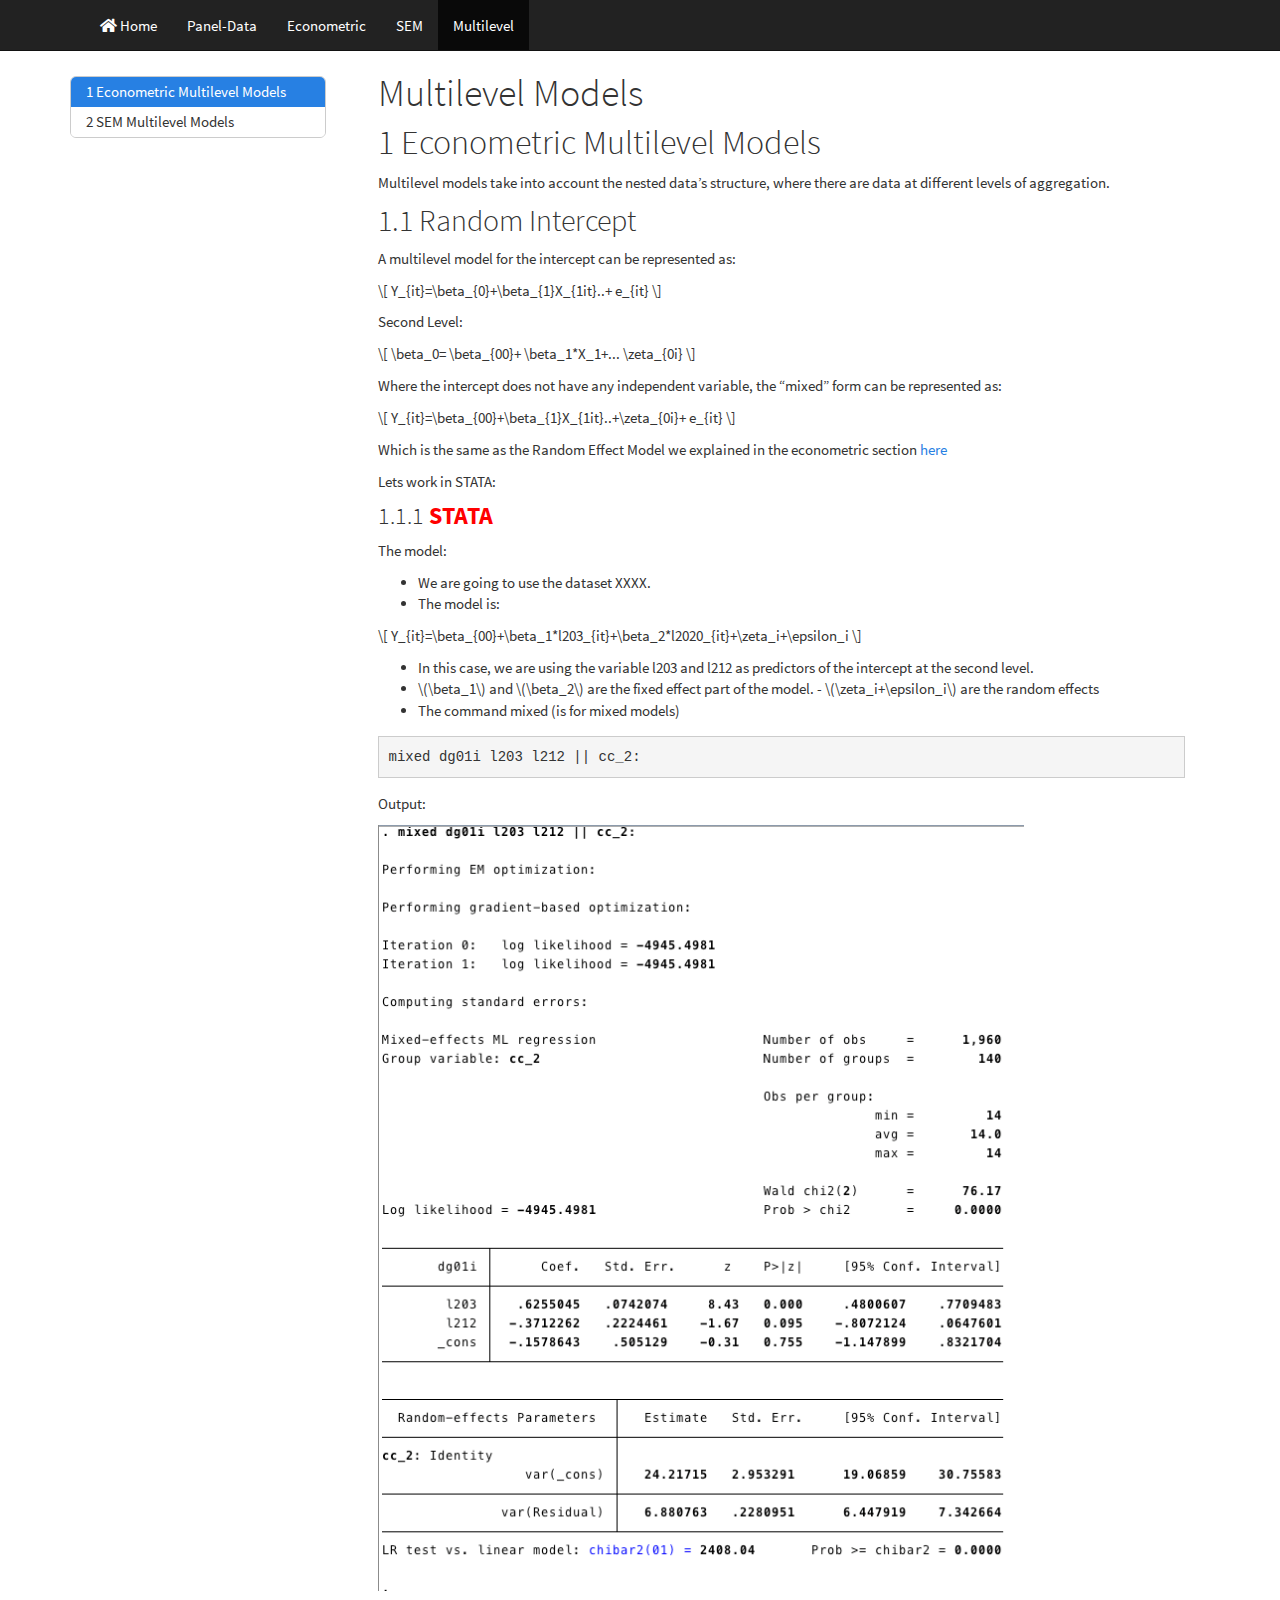
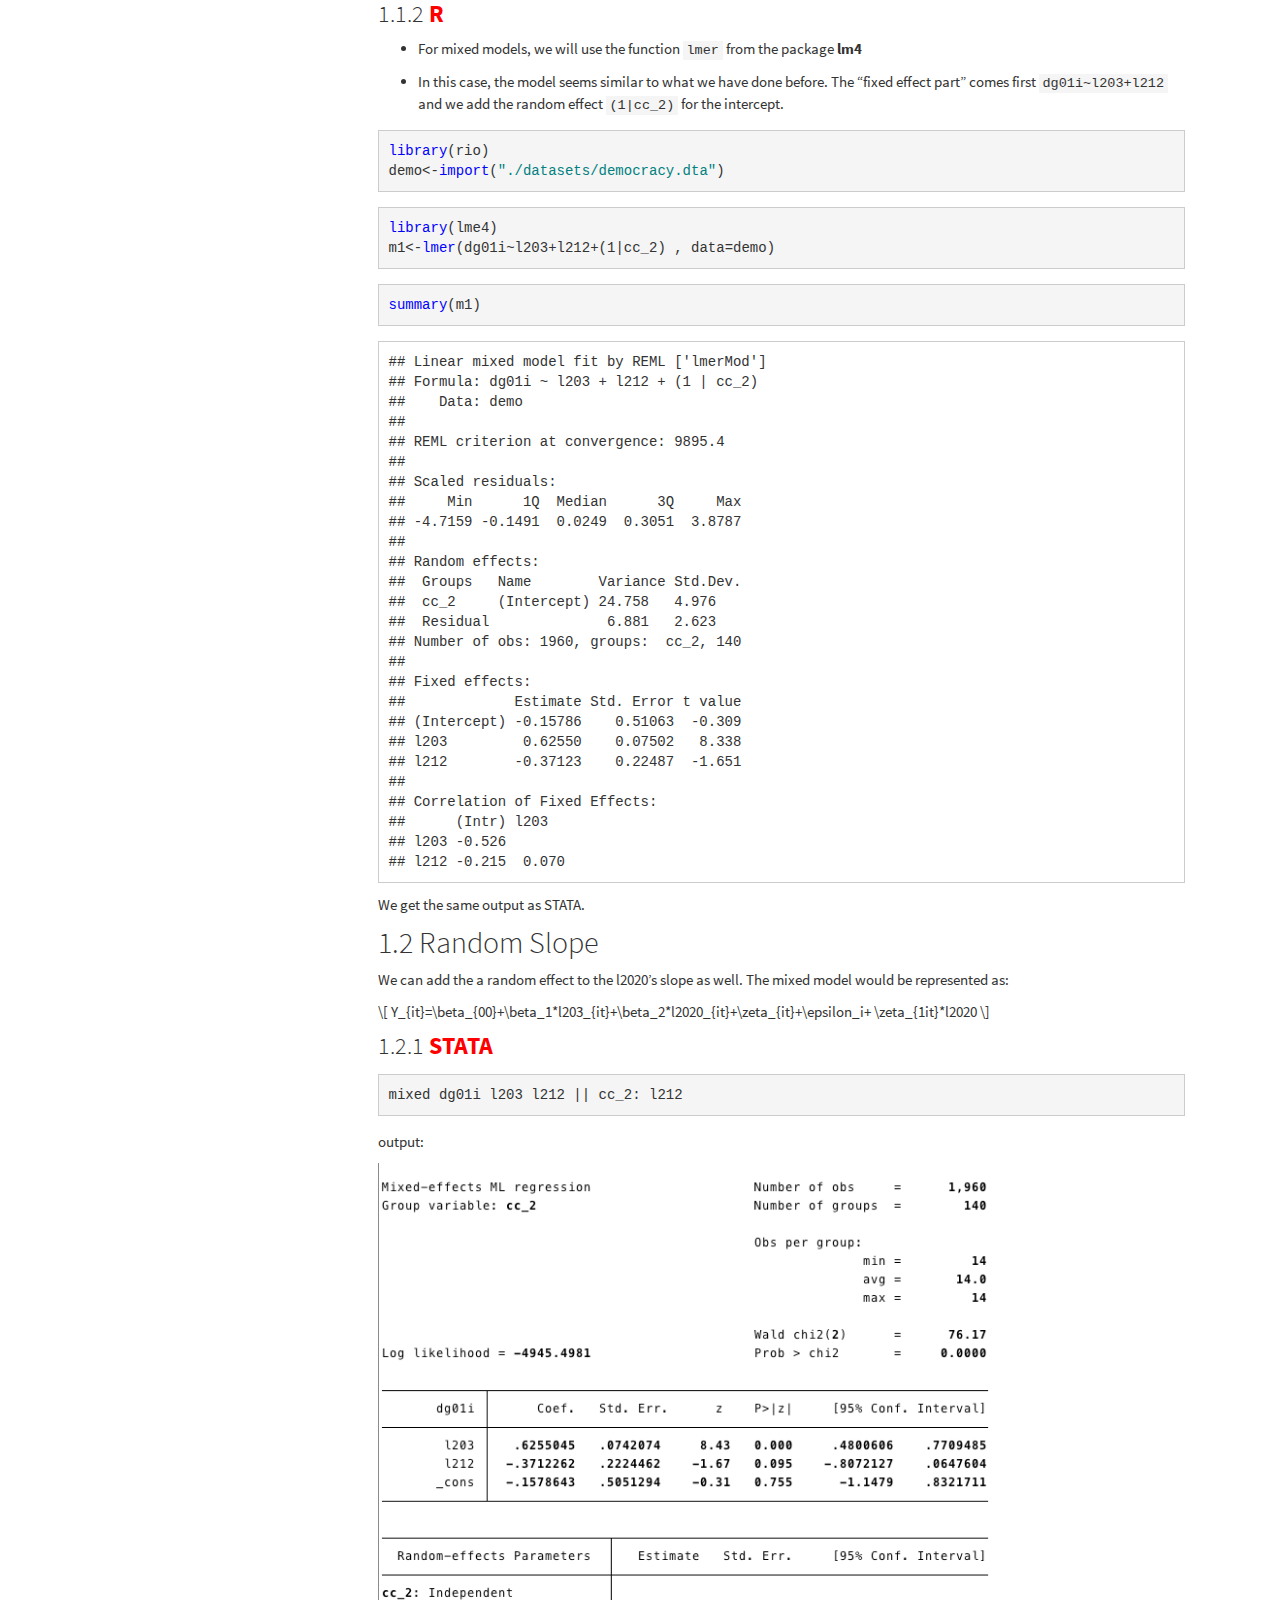
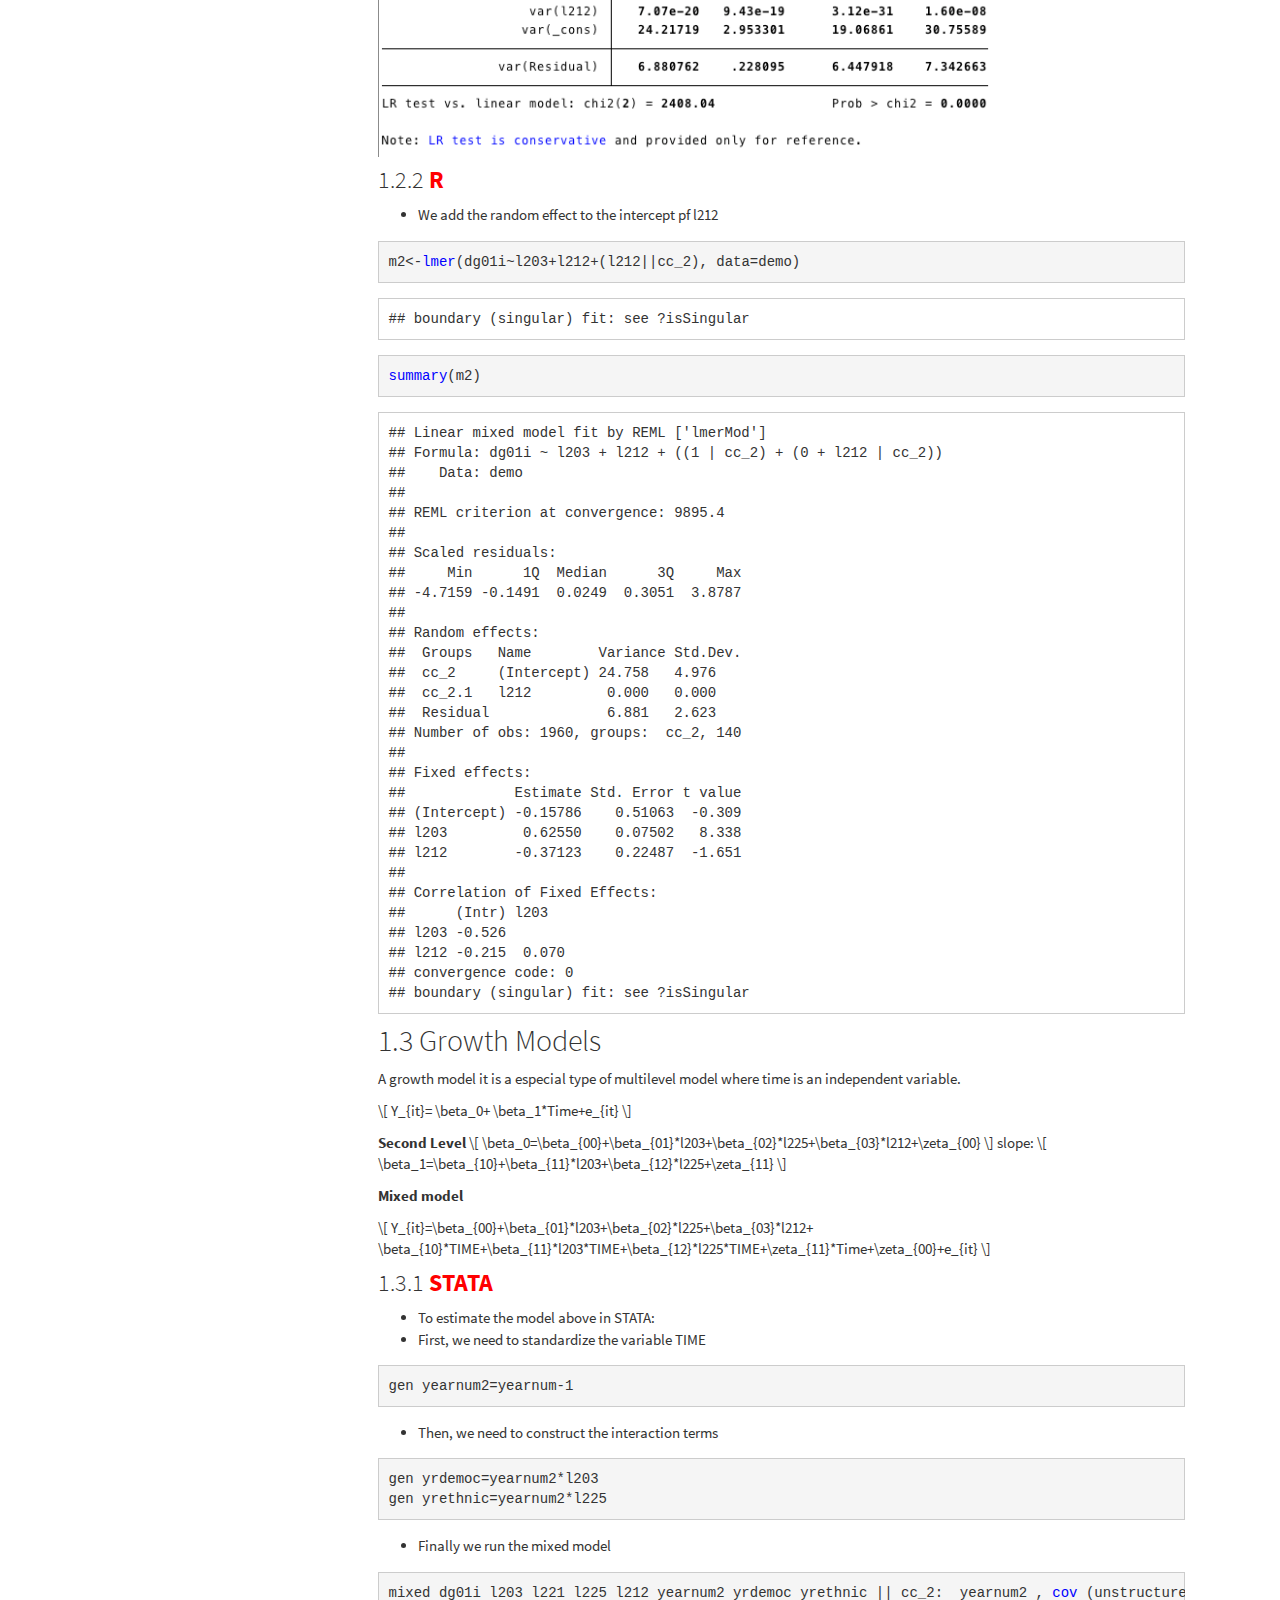
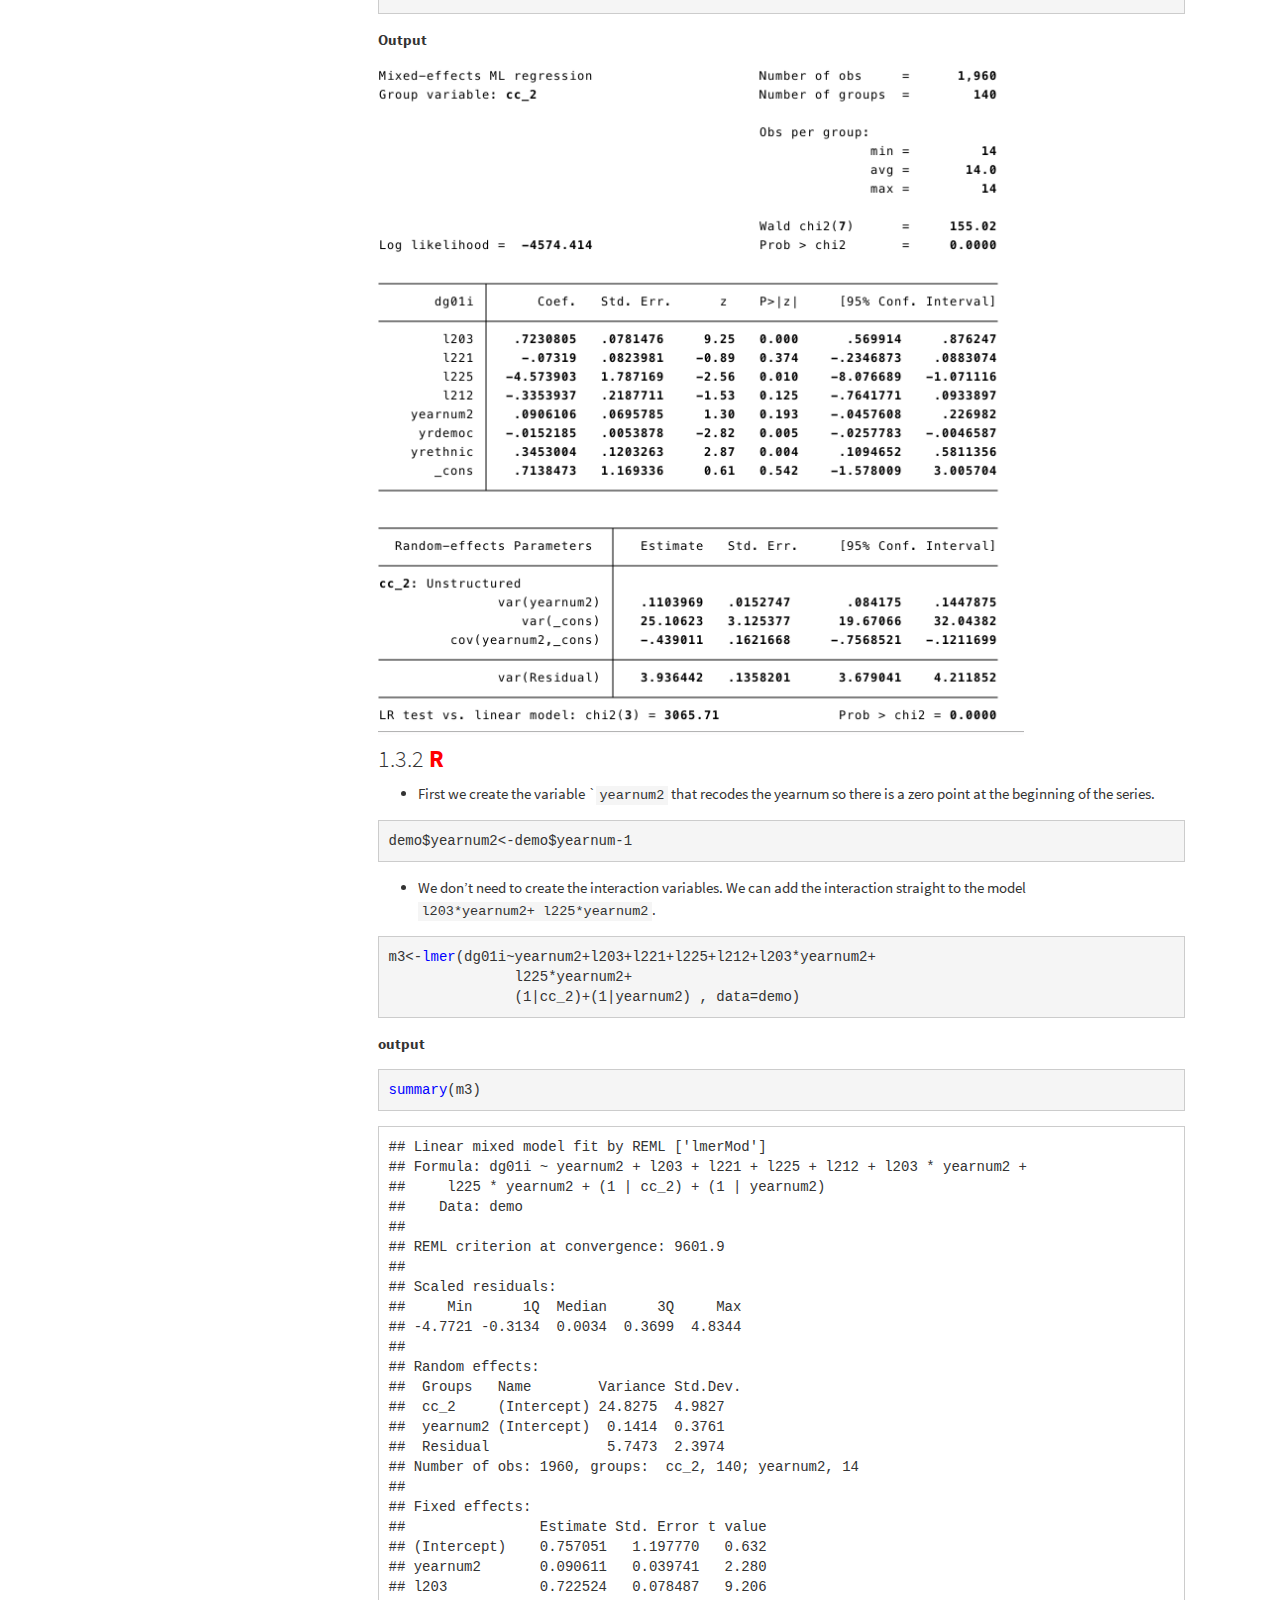
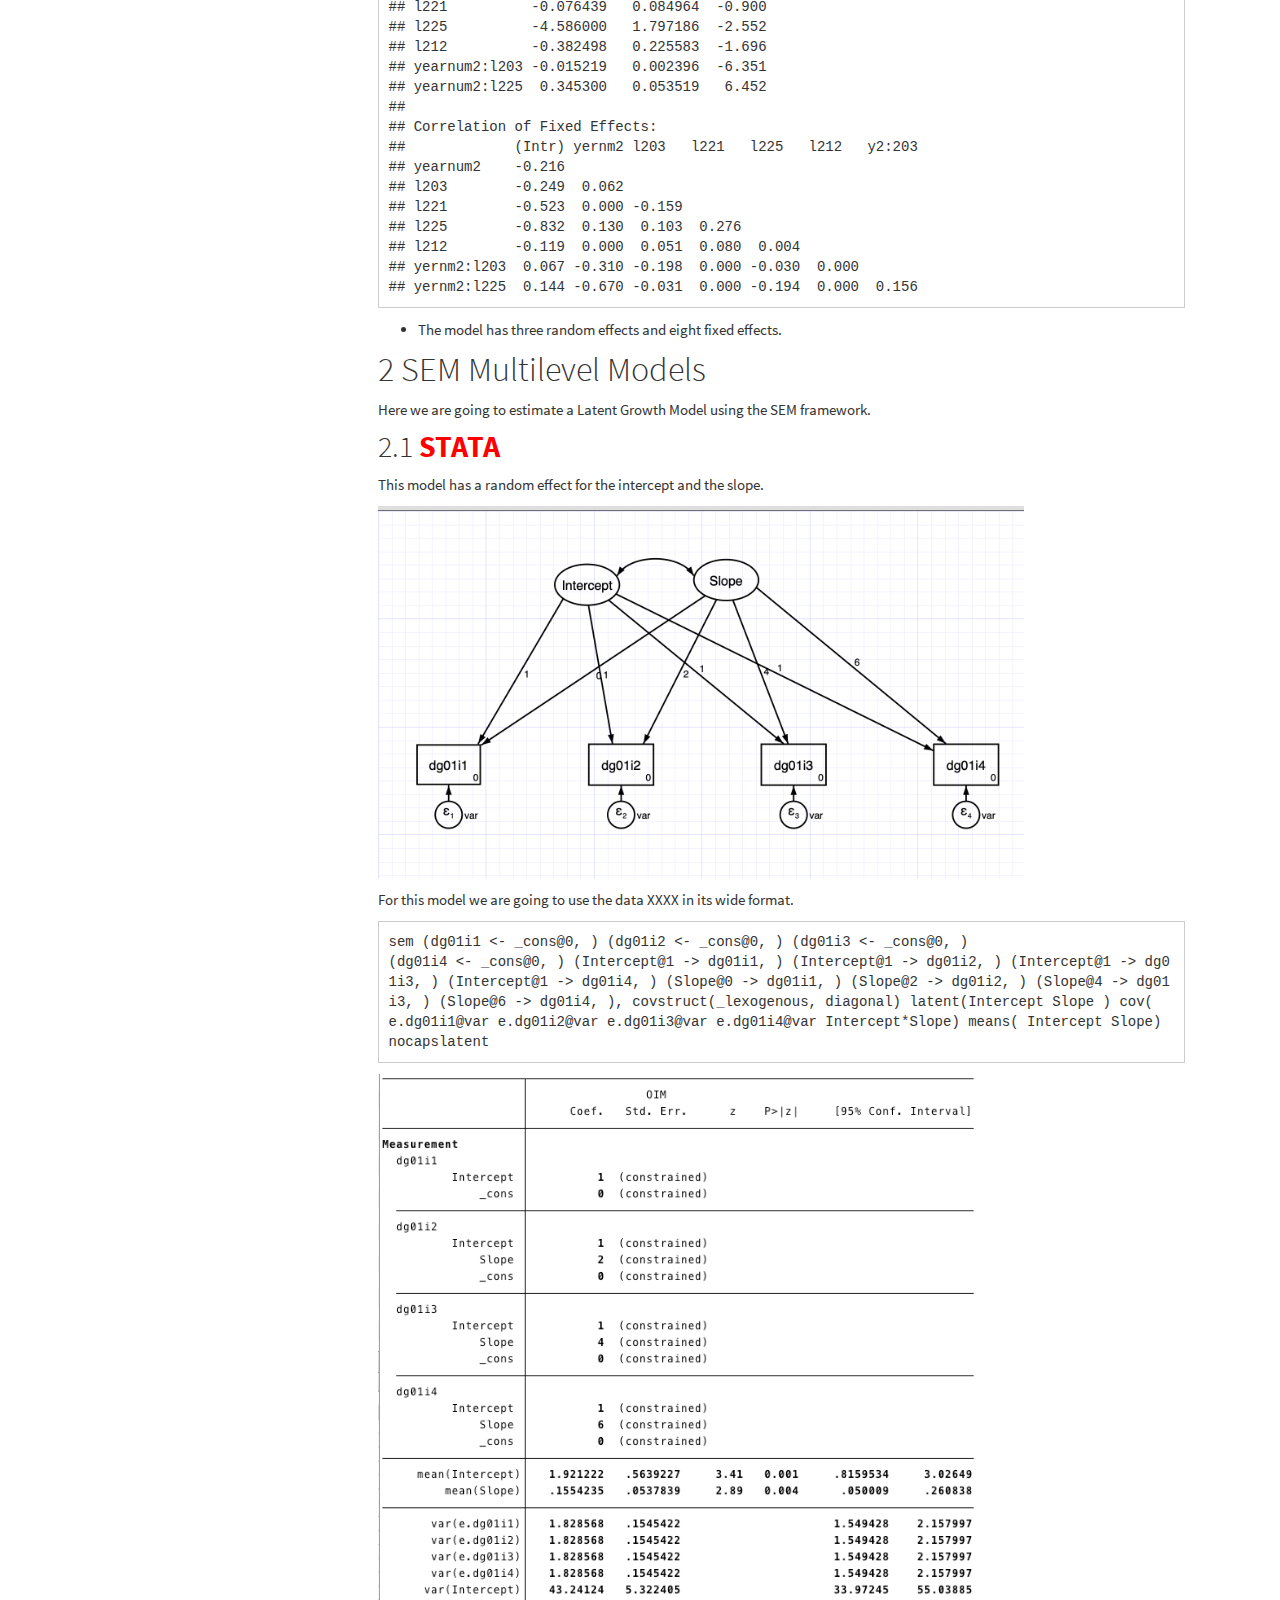
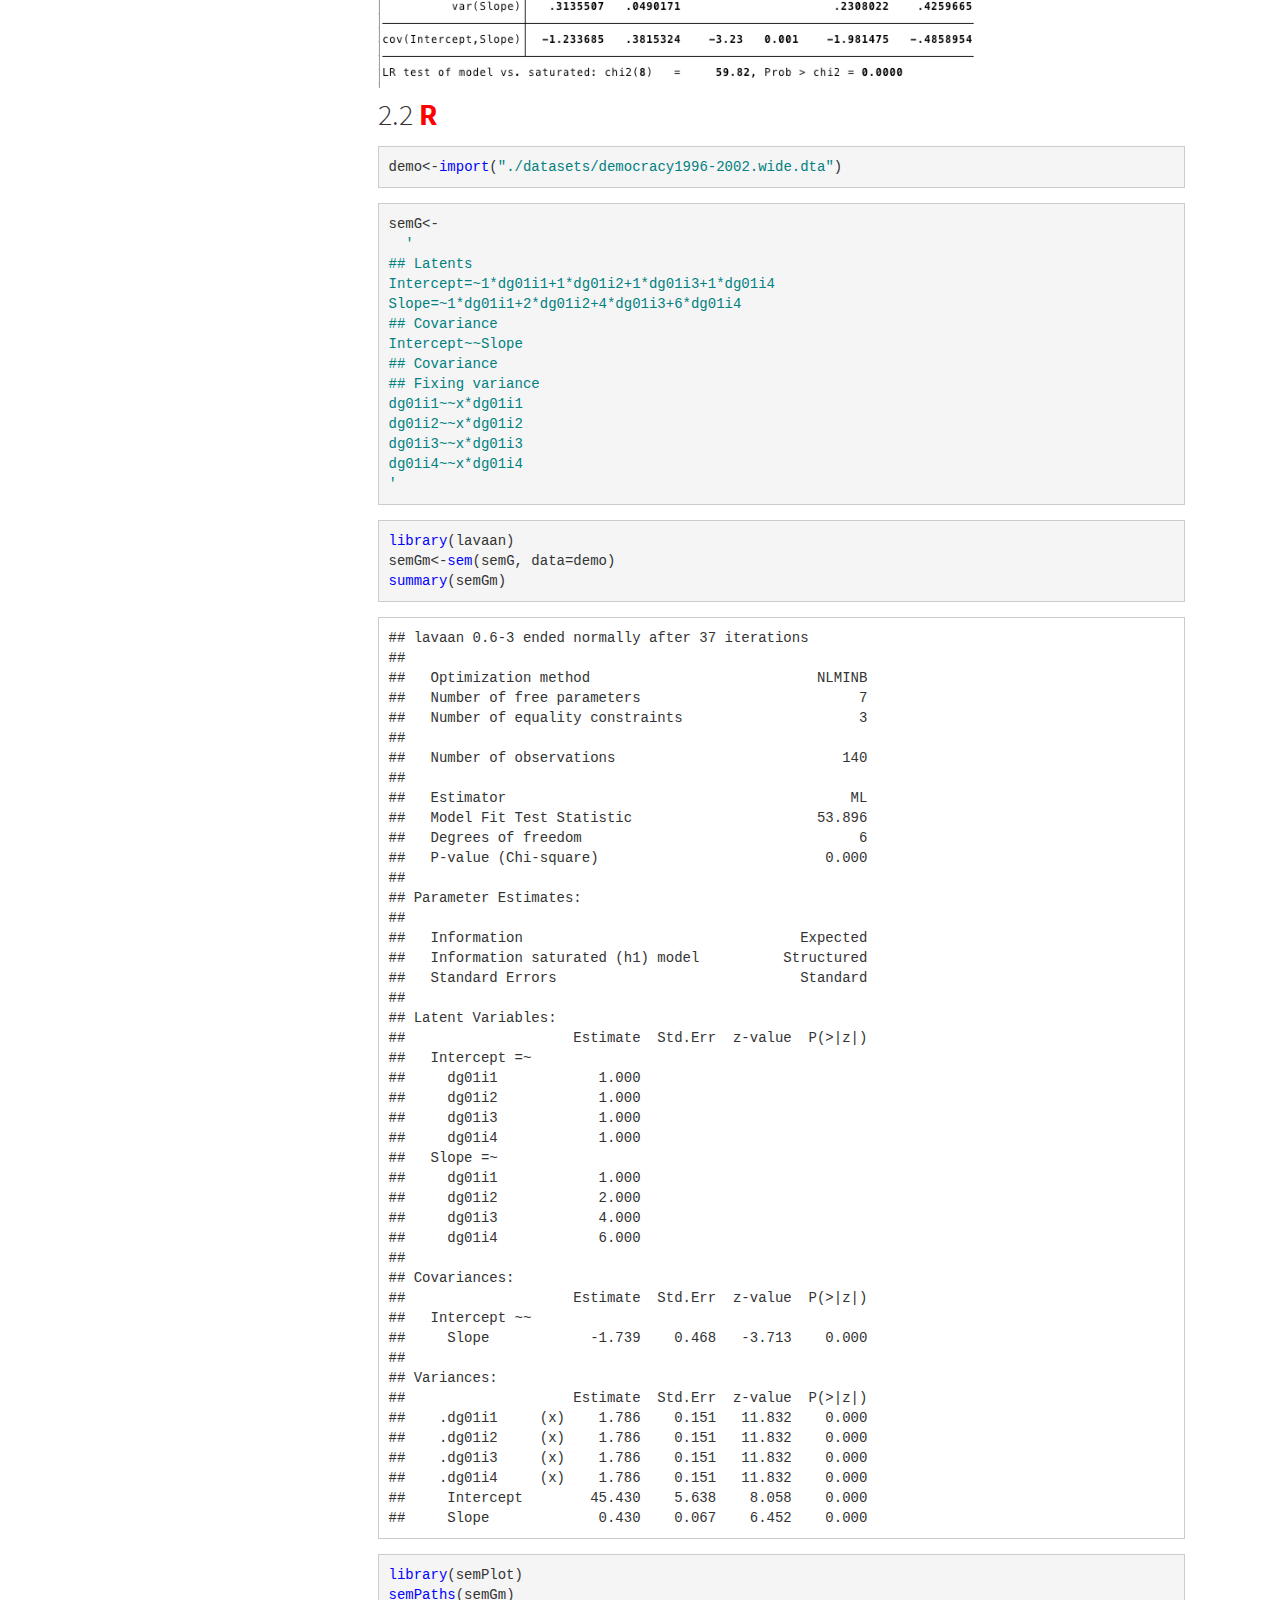
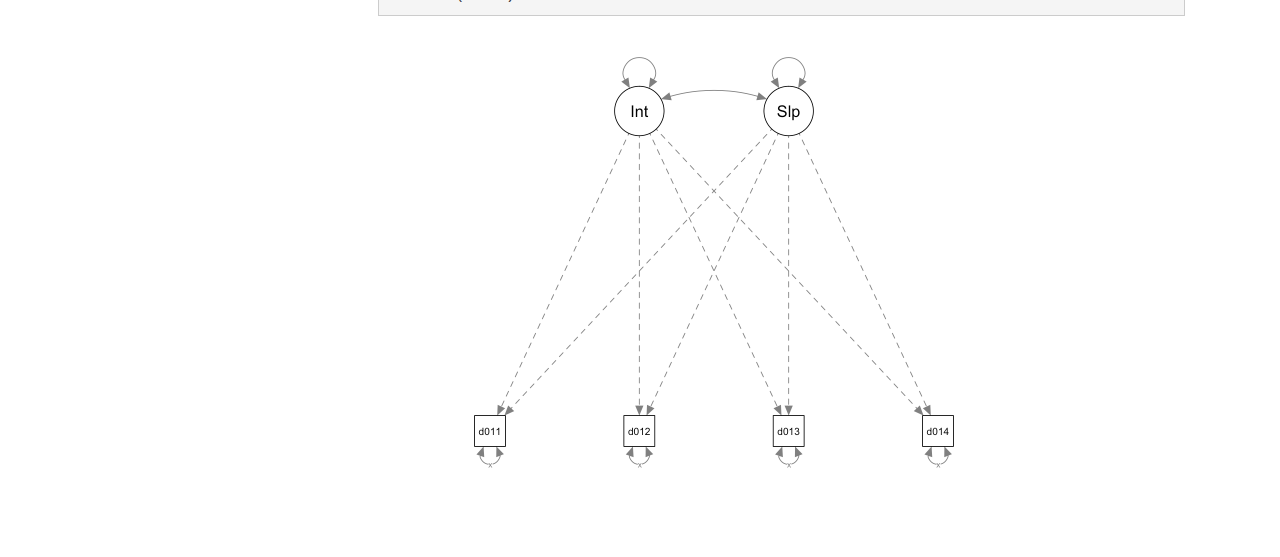
<file: docs/Multilevel.html>
<!DOCTYPE html>

<html xmlns="http://www.w3.org/1999/xhtml">

<head>

<meta charset="utf-8" />
<meta http-equiv="Content-Type" content="text/html; charset=utf-8" />
<meta name="generator" content="pandoc" />
<meta http-equiv="X-UA-Compatible" content="IE=EDGE" />




<title>Multilevel Models</title>

<script src="site_libs/jquery-1.11.3/jquery.min.js"></script>
<meta name="viewport" content="width=device-width, initial-scale=1" />
<link href="site_libs/bootstrap-3.3.5/css/cosmo.min.css" rel="stylesheet" />
<script src="site_libs/bootstrap-3.3.5/js/bootstrap.min.js"></script>
<script src="site_libs/bootstrap-3.3.5/shim/html5shiv.min.js"></script>
<script src="site_libs/bootstrap-3.3.5/shim/respond.min.js"></script>
<script src="site_libs/jqueryui-1.11.4/jquery-ui.min.js"></script>
<link href="site_libs/tocify-1.9.1/jquery.tocify.css" rel="stylesheet" />
<script src="site_libs/tocify-1.9.1/jquery.tocify.js"></script>
<script src="site_libs/navigation-1.1/tabsets.js"></script>
<link href="site_libs/font-awesome-5.1.0/css/all.css" rel="stylesheet" />
<link href="site_libs/font-awesome-5.1.0/css/v4-shims.css" rel="stylesheet" />
<!-- Global site tag (gtag.js) - Google Analytics -->
<script async src="https://www.googletagmanager.com/gtag/js?id=UA-39301144-2"></script>
<script>
  window.dataLayer = window.dataLayer || [];
  function gtag(){dataLayer.push(arguments);}
  gtag('js', new Date());

  gtag('config', 'UA-39301144-2');
</script>


<style type="text/css">code{white-space: pre;}</style>
<style type="text/css" data-origin="pandoc">
a.sourceLine { display: inline-block; line-height: 1.25; }
a.sourceLine { pointer-events: none; color: inherit; text-decoration: inherit; }
a.sourceLine:empty { height: 1.2em; }
.sourceCode { overflow: visible; }
code.sourceCode { white-space: pre; position: relative; }
div.sourceCode { margin: 1em 0; }
pre.sourceCode { margin: 0; }
@media screen {
div.sourceCode { overflow: auto; }
}
@media print {
code.sourceCode { white-space: pre-wrap; }
a.sourceLine { text-indent: -1em; padding-left: 1em; }
}
pre.numberSource a.sourceLine
  { position: relative; left: -4em; }
pre.numberSource a.sourceLine::before
  { content: attr(title);
    position: relative; left: -1em; text-align: right; vertical-align: baseline;
    border: none; pointer-events: all; display: inline-block;
    -webkit-touch-callout: none; -webkit-user-select: none;
    -khtml-user-select: none; -moz-user-select: none;
    -ms-user-select: none; user-select: none;
    padding: 0 4px; width: 4em;
    color: #aaaaaa;
  }
pre.numberSource { margin-left: 3em; border-left: 1px solid #aaaaaa;  padding-left: 4px; }
div.sourceCode
  {  }
@media screen {
a.sourceLine::before { text-decoration: underline; }
}
code span.al { color: #ff0000; } /* Alert */
code span.an { color: #008000; } /* Annotation */
code span.at { } /* Attribute */
code span.bu { } /* BuiltIn */
code span.cf { color: #0000ff; } /* ControlFlow */
code span.ch { color: #008080; } /* Char */
code span.cn { } /* Constant */
code span.co { color: #008000; } /* Comment */
code span.cv { color: #008000; } /* CommentVar */
code span.do { color: #008000; } /* Documentation */
code span.er { color: #ff0000; font-weight: bold; } /* Error */
code span.ex { } /* Extension */
code span.im { } /* Import */
code span.in { color: #008000; } /* Information */
code span.kw { color: #0000ff; } /* Keyword */
code span.op { } /* Operator */
code span.ot { color: #ff4000; } /* Other */
code span.pp { color: #ff4000; } /* Preprocessor */
code span.sc { color: #008080; } /* SpecialChar */
code span.ss { color: #008080; } /* SpecialString */
code span.st { color: #008080; } /* String */
code span.va { } /* Variable */
code span.vs { color: #008080; } /* VerbatimString */
code span.wa { color: #008000; font-weight: bold; } /* Warning */

</style>
<script>
// apply pandoc div.sourceCode style to pre.sourceCode instead
(function() {
  var sheets = document.styleSheets;
  for (var i = 0; i < sheets.length; i++) {
    if (sheets[i].ownerNode.dataset["origin"] !== "pandoc") continue;
    try { var rules = sheets[i].cssRules; } catch (e) { continue; }
    for (var j = 0; j < rules.length; j++) {
      var rule = rules[j];
      // check if there is a div.sourceCode rule
      if (rule.type !== rule.STYLE_RULE || rule.selectorText !== "div.sourceCode") continue;
      var style = rule.style.cssText;
      // check if color or background-color is set
      if (rule.style.color === '' && rule.style.backgroundColor === '') continue;
      // replace div.sourceCode by a pre.sourceCode rule
      sheets[i].deleteRule(j);
      sheets[i].insertRule('pre.sourceCode{' + style + '}', j);
    }
  }
})();
</script>
<style type="text/css">
  pre:not([class]) {
    background-color: white;
  }
</style>


<style type="text/css">
h1 {
  font-size: 34px;
}
h1.title {
  font-size: 38px;
}
h2 {
  font-size: 30px;
}
h3 {
  font-size: 24px;
}
h4 {
  font-size: 18px;
}
h5 {
  font-size: 16px;
}
h6 {
  font-size: 12px;
}
.table th:not([align]) {
  text-align: left;
}
</style>




<style type = "text/css">
.main-container {
  max-width: 940px;
  margin-left: auto;
  margin-right: auto;
}
code {
  color: inherit;
  background-color: rgba(0, 0, 0, 0.04);
}
img {
  max-width:100%;
  height: auto;
}
.tabbed-pane {
  padding-top: 12px;
}
.html-widget {
  margin-bottom: 20px;
}
button.code-folding-btn:focus {
  outline: none;
}
summary {
  display: list-item;
}
</style>


<style type="text/css">
/* padding for bootstrap navbar */
body {
  padding-top: 51px;
  padding-bottom: 40px;
}
/* offset scroll position for anchor links (for fixed navbar)  */
.section h1 {
  padding-top: 56px;
  margin-top: -56px;
}
.section h2 {
  padding-top: 56px;
  margin-top: -56px;
}
.section h3 {
  padding-top: 56px;
  margin-top: -56px;
}
.section h4 {
  padding-top: 56px;
  margin-top: -56px;
}
.section h5 {
  padding-top: 56px;
  margin-top: -56px;
}
.section h6 {
  padding-top: 56px;
  margin-top: -56px;
}
.dropdown-submenu {
  position: relative;
}
.dropdown-submenu>.dropdown-menu {
  top: 0;
  left: 100%;
  margin-top: -6px;
  margin-left: -1px;
  border-radius: 0 6px 6px 6px;
}
.dropdown-submenu:hover>.dropdown-menu {
  display: block;
}
.dropdown-submenu>a:after {
  display: block;
  content: " ";
  float: right;
  width: 0;
  height: 0;
  border-color: transparent;
  border-style: solid;
  border-width: 5px 0 5px 5px;
  border-left-color: #cccccc;
  margin-top: 5px;
  margin-right: -10px;
}
.dropdown-submenu:hover>a:after {
  border-left-color: #ffffff;
}
.dropdown-submenu.pull-left {
  float: none;
}
.dropdown-submenu.pull-left>.dropdown-menu {
  left: -100%;
  margin-left: 10px;
  border-radius: 6px 0 6px 6px;
}
</style>

<script>
// manage active state of menu based on current page
$(document).ready(function () {
  // active menu anchor
  href = window.location.pathname
  href = href.substr(href.lastIndexOf('/') + 1)
  if (href === "")
    href = "index.html";
  var menuAnchor = $('a[href="' + href + '"]');

  // mark it active
  menuAnchor.parent().addClass('active');

  // if it's got a parent navbar menu mark it active as well
  menuAnchor.closest('li.dropdown').addClass('active');
});
</script>

<!-- tabsets -->

<style type="text/css">
.tabset-dropdown > .nav-tabs {
  display: inline-table;
  max-height: 500px;
  min-height: 44px;
  overflow-y: auto;
  background: white;
  border: 1px solid #ddd;
  border-radius: 4px;
}

.tabset-dropdown > .nav-tabs > li.active:before {
  content: "";
  font-family: 'Glyphicons Halflings';
  display: inline-block;
  padding: 10px;
  border-right: 1px solid #ddd;
}

.tabset-dropdown > .nav-tabs.nav-tabs-open > li.active:before {
  content: "&#xe258;";
  border: none;
}

.tabset-dropdown > .nav-tabs.nav-tabs-open:before {
  content: "";
  font-family: 'Glyphicons Halflings';
  display: inline-block;
  padding: 10px;
  border-right: 1px solid #ddd;
}

.tabset-dropdown > .nav-tabs > li.active {
  display: block;
}

.tabset-dropdown > .nav-tabs > li > a,
.tabset-dropdown > .nav-tabs > li > a:focus,
.tabset-dropdown > .nav-tabs > li > a:hover {
  border: none;
  display: inline-block;
  border-radius: 4px;
}

.tabset-dropdown > .nav-tabs.nav-tabs-open > li {
  display: block;
  float: none;
}

.tabset-dropdown > .nav-tabs > li {
  display: none;
}
</style>

<!-- code folding -->



<style type="text/css">

#TOC {
  margin: 25px 0px 20px 0px;
}
@media (max-width: 768px) {
#TOC {
  position: relative;
  width: 100%;
}
}


.toc-content {
  padding-left: 30px;
  padding-right: 40px;
}

div.main-container {
  max-width: 1200px;
}

div.tocify {
  width: 20%;
  max-width: 260px;
  max-height: 85%;
}

@media (min-width: 768px) and (max-width: 991px) {
  div.tocify {
    width: 25%;
  }
}

@media (max-width: 767px) {
  div.tocify {
    width: 100%;
    max-width: none;
  }
}

.tocify ul, .tocify li {
  line-height: 20px;
}

.tocify-subheader .tocify-item {
  font-size: 0.90em;
}

.tocify .list-group-item {
  border-radius: 0px;
}


</style>



</head>

<body>


<div class="container-fluid main-container">


<!-- setup 3col/9col grid for toc_float and main content  -->
<div class="row-fluid">
<div class="col-xs-12 col-sm-4 col-md-3">
<div id="TOC" class="tocify">
</div>
</div>

<div class="toc-content col-xs-12 col-sm-8 col-md-9">




<div class="navbar navbar-default  navbar-fixed-top" role="navigation">
  <div class="container">
    <div class="navbar-header">
      <button type="button" class="navbar-toggle collapsed" data-toggle="collapse" data-target="#navbar">
        <span class="icon-bar"></span>
        <span class="icon-bar"></span>
        <span class="icon-bar"></span>
      </button>
      <a class="navbar-brand" href="index.html"></a>
    </div>
    <div id="navbar" class="navbar-collapse collapse">
      <ul class="nav navbar-nav">
        <li>
  <a href="index.html">
    <span class="fa fa-home"></span>
     
    Home
  </a>
</li>
<li>
  <a href="Panel_Data.html">Panel-Data</a>
</li>
<li>
  <a href="Econometrics.html">Econometric</a>
</li>
<li>
  <a href="SEM.html">SEM</a>
</li>
<li>
  <a href="Multilevel.html">Multilevel</a>
</li>
      </ul>
      <ul class="nav navbar-nav navbar-right">
        
      </ul>
    </div><!--/.nav-collapse -->
  </div><!--/.container -->
</div><!--/.navbar -->

<div class="fluid-row" id="header">



<h1 class="title toc-ignore">Multilevel Models</h1>

</div>


<div id="econometric-multilevel-models" class="section level1">
<h1><span class="header-section-number">1</span> Econometric Multilevel Models <a name="ECO_Multilevel"></a></h1>
<p>Multilevel models take into account the nested data’s structure, where there are data at different levels of aggregation.</p>
<div id="random-intercept" class="section level2">
<h2><span class="header-section-number">1.1</span> Random Intercept <a name="mixed1"></a></h2>
<p>A multilevel model for the intercept can be represented as:</p>
<p><span class="math display">\[
Y_{it}=\beta_{0}+\beta_{1}X_{1it}..+ e_{it}
\]</span></p>
<p>Second Level:</p>
<p><span class="math display">\[
\beta_0= \beta_{00}+ \beta_1*X_1+... \zeta_{0i}
\]</span></p>
<p>Where the intercept does not have any independent variable, the “mixed” form can be represented as:</p>
<p><span class="math display">\[
Y_{it}=\beta_{00}+\beta_{1}X_{1it}..+\zeta_{0i}+ e_{it}
\]</span></p>
<p>Which is the same as the Random Effect Model we explained in the econometric section <a href="#RE">here</a></p>
<p>Lets work in STATA:</p>
<div id="stata" class="section level3">
<h3><span class="header-section-number">1.1.1</span> <span style="color:red"><strong>STATA</strong></span></h3>
<p>The model:</p>
<ul>
<li>We are going to use the dataset XXXX.</li>
<li>The model is:</li>
</ul>
<p><span class="math display">\[
Y_{it}=\beta_{00}+\beta_1*l203_{it}+\beta_2*l2020_{it}+\zeta_i+\epsilon_i
\]</span></p>
<ul>
<li>In this case, we are using the variable l203 and l212 as predictors of the intercept at the second level.</li>
<li><span class="math inline">\(\beta_1\)</span> and <span class="math inline">\(\beta_2\)</span> are the fixed effect part of the model. - <span class="math inline">\(\zeta_i+\epsilon_i\)</span> are the random effects</li>
<li>The command mixed (is for mixed models)</li>
</ul>
<div class="sourceCode" id="cb1"><pre class="sourceCode r"><code class="sourceCode r"><a class="sourceLine" id="cb1-1" title="1">mixed dg01i l203 l212 <span class="op">||</span><span class="st"> </span>cc_<span class="dv">2</span><span class="op">:</span><span class="st"> </span></a></code></pre></div>
<p>Output:</p>
<p><img src="Stata_images/mixed1.png" width="80%" /></p>
</div>
<div id="r" class="section level3">
<h3><span class="header-section-number">1.1.2</span> <span style="color:red"><strong>R</strong></span></h3>
<ul>
<li><p>For mixed models, we will use the function <code>lmer</code> from the package <strong>lm4</strong></p></li>
<li><p>In this case, the model seems similar to what we have done before. The “fixed effect part” comes first <code>dg01i~l203+l212</code> and we add the random effect <code>(1|cc_2)</code> for the intercept.</p></li>
</ul>
<div class="sourceCode" id="cb2"><pre class="sourceCode r"><code class="sourceCode r"><a class="sourceLine" id="cb2-1" title="1"><span class="kw">library</span>(rio)</a>
<a class="sourceLine" id="cb2-2" title="2">demo&lt;-<span class="kw">import</span>(<span class="st">&quot;./datasets/democracy.dta&quot;</span>)</a></code></pre></div>
<div class="sourceCode" id="cb3"><pre class="sourceCode r"><code class="sourceCode r"><a class="sourceLine" id="cb3-1" title="1"><span class="kw">library</span>(lme4)</a>
<a class="sourceLine" id="cb3-2" title="2">m1&lt;-<span class="kw">lmer</span>(dg01i<span class="op">~</span>l203<span class="op">+</span>l212<span class="op">+</span>(<span class="dv">1</span><span class="op">|</span>cc_<span class="dv">2</span>) , <span class="dt">data=</span>demo)</a></code></pre></div>
<div class="sourceCode" id="cb4"><pre class="sourceCode r"><code class="sourceCode r"><a class="sourceLine" id="cb4-1" title="1"><span class="kw">summary</span>(m1)</a></code></pre></div>
<pre><code>## Linear mixed model fit by REML [&#39;lmerMod&#39;]
## Formula: dg01i ~ l203 + l212 + (1 | cc_2)
##    Data: demo
## 
## REML criterion at convergence: 9895.4
## 
## Scaled residuals: 
##     Min      1Q  Median      3Q     Max 
## -4.7159 -0.1491  0.0249  0.3051  3.8787 
## 
## Random effects:
##  Groups   Name        Variance Std.Dev.
##  cc_2     (Intercept) 24.758   4.976   
##  Residual              6.881   2.623   
## Number of obs: 1960, groups:  cc_2, 140
## 
## Fixed effects:
##             Estimate Std. Error t value
## (Intercept) -0.15786    0.51063  -0.309
## l203         0.62550    0.07502   8.338
## l212        -0.37123    0.22487  -1.651
## 
## Correlation of Fixed Effects:
##      (Intr) l203  
## l203 -0.526       
## l212 -0.215  0.070</code></pre>
<p>We get the same output as STATA.</p>
</div>
</div>
<div id="random-slope" class="section level2">
<h2><span class="header-section-number">1.2</span> Random Slope <a name="mixed2"></a></h2>
<p>We can add the a random effect to the l2020’s slope as well. The mixed model would be represented as:</p>
<p><span class="math display">\[
Y_{it}=\beta_{00}+\beta_1*l203_{it}+\beta_2*l2020_{it}+\zeta_{it}+\epsilon_i+ \zeta_{1it}*l2020
\]</span></p>
<div id="stata-1" class="section level3">
<h3><span class="header-section-number">1.2.1</span> <span style="color:red"><strong>STATA</strong></span></h3>
<div class="sourceCode" id="cb6"><pre class="sourceCode r"><code class="sourceCode r"><a class="sourceLine" id="cb6-1" title="1">mixed dg01i l203 l212 <span class="op">||</span><span class="st"> </span>cc_<span class="dv">2</span><span class="op">:</span><span class="st"> </span>l212</a></code></pre></div>
<p>output:</p>
<p><img src="Stata_images/mixed2.png" width="80%" /></p>
</div>
<div id="r-1" class="section level3">
<h3><span class="header-section-number">1.2.2</span> <span style="color:red"><strong>R</strong></span></h3>
<ul>
<li>We add the random effect to the intercept pf l212</li>
</ul>
<div class="sourceCode" id="cb7"><pre class="sourceCode r"><code class="sourceCode r"><a class="sourceLine" id="cb7-1" title="1">m2&lt;-<span class="kw">lmer</span>(dg01i<span class="op">~</span>l203<span class="op">+</span>l212<span class="op">+</span>(l212<span class="op">||</span>cc_<span class="dv">2</span>), <span class="dt">data=</span>demo)</a></code></pre></div>
<pre><code>## boundary (singular) fit: see ?isSingular</code></pre>
<div class="sourceCode" id="cb9"><pre class="sourceCode r"><code class="sourceCode r"><a class="sourceLine" id="cb9-1" title="1"><span class="kw">summary</span>(m2)</a></code></pre></div>
<pre><code>## Linear mixed model fit by REML [&#39;lmerMod&#39;]
## Formula: dg01i ~ l203 + l212 + ((1 | cc_2) + (0 + l212 | cc_2))
##    Data: demo
## 
## REML criterion at convergence: 9895.4
## 
## Scaled residuals: 
##     Min      1Q  Median      3Q     Max 
## -4.7159 -0.1491  0.0249  0.3051  3.8787 
## 
## Random effects:
##  Groups   Name        Variance Std.Dev.
##  cc_2     (Intercept) 24.758   4.976   
##  cc_2.1   l212         0.000   0.000   
##  Residual              6.881   2.623   
## Number of obs: 1960, groups:  cc_2, 140
## 
## Fixed effects:
##             Estimate Std. Error t value
## (Intercept) -0.15786    0.51063  -0.309
## l203         0.62550    0.07502   8.338
## l212        -0.37123    0.22487  -1.651
## 
## Correlation of Fixed Effects:
##      (Intr) l203  
## l203 -0.526       
## l212 -0.215  0.070
## convergence code: 0
## boundary (singular) fit: see ?isSingular</code></pre>
</div>
</div>
<div id="growth-models" class="section level2">
<h2><span class="header-section-number">1.3</span> Growth Models <a name="mixed3"></a></h2>
<p>A growth model it is a especial type of multilevel model where time is an independent variable.</p>
<p><span class="math display">\[ 
Y_{it}= \beta_0+ \beta_1*Time+e_{it}
\]</span></p>
<p><strong>Second Level</strong>
<span class="math display">\[
\beta_0=\beta_{00}+\beta_{01}*l203+\beta_{02}*l225+\beta_{03}*l212+\zeta_{00}
\]</span>
slope:
<span class="math display">\[
\beta_1=\beta_{10}+\beta_{11}*l203+\beta_{12}*l225+\zeta_{11}
\]</span></p>
<p><strong>Mixed model</strong></p>
<p><span class="math display">\[
Y_{it}=\beta_{00}+\beta_{01}*l203+\beta_{02}*l225+\beta_{03}*l212+ \beta_{10}*TIME+\beta_{11}*l203*TIME+\beta_{12}*l225*TIME+\zeta_{11}*Time+\zeta_{00}+e_{it}
\]</span></p>
<div id="stata-2" class="section level3">
<h3><span class="header-section-number">1.3.1</span> <span style="color:red"><strong>STATA</strong></span></h3>
<ul>
<li>To estimate the model above in STATA:</li>
<li>First, we need to standardize the variable TIME</li>
</ul>
<div class="sourceCode" id="cb11"><pre class="sourceCode r"><code class="sourceCode r"><a class="sourceLine" id="cb11-1" title="1">gen yearnum2=yearnum<span class="dv">-1</span> </a></code></pre></div>
<ul>
<li>Then, we need to construct the interaction terms</li>
</ul>
<div class="sourceCode" id="cb12"><pre class="sourceCode r"><code class="sourceCode r"><a class="sourceLine" id="cb12-1" title="1">gen yrdemoc=yearnum2<span class="op">*</span>l203  </a>
<a class="sourceLine" id="cb12-2" title="2">gen yrethnic=yearnum2<span class="op">*</span>l225</a></code></pre></div>
<ul>
<li>Finally we run the mixed model</li>
</ul>
<div class="sourceCode" id="cb13"><pre class="sourceCode r"><code class="sourceCode r"><a class="sourceLine" id="cb13-1" title="1">mixed dg01i l203 l221 l225 l212 yearnum2 yrdemoc yrethnic <span class="op">||</span><span class="st"> </span>cc_<span class="dv">2</span><span class="op">:</span><span class="st">  </span>yearnum2 , <span class="kw">cov</span> (unstructured)</a></code></pre></div>
<p><strong>Output</strong></p>
<p><img src="Stata_images/mixed3.png" width="80%" /></p>
</div>
<div id="r-2" class="section level3">
<h3><span class="header-section-number">1.3.2</span> <span style="color:red"><strong>R</strong></span></h3>
<ul>
<li>First we create the variable `<code>yearnum2</code> that recodes the yearnum so there is a zero point at the beginning of the series.</li>
</ul>
<div class="sourceCode" id="cb14"><pre class="sourceCode r"><code class="sourceCode r"><a class="sourceLine" id="cb14-1" title="1">demo<span class="op">$</span>yearnum2&lt;-demo<span class="op">$</span>yearnum<span class="dv">-1</span></a></code></pre></div>
<ul>
<li>We don’t need to create the interaction variables. We can add the interaction straight to the model <code>l203*yearnum2+ l225*yearnum2</code>.</li>
</ul>
<div class="sourceCode" id="cb15"><pre class="sourceCode r"><code class="sourceCode r"><a class="sourceLine" id="cb15-1" title="1">m3&lt;-<span class="kw">lmer</span>(dg01i<span class="op">~</span>yearnum2<span class="op">+</span>l203<span class="op">+</span>l221<span class="op">+</span>l225<span class="op">+</span>l212<span class="op">+</span>l203<span class="op">*</span>yearnum2<span class="op">+</span></a>
<a class="sourceLine" id="cb15-2" title="2"><span class="st">               </span>l225<span class="op">*</span>yearnum2<span class="op">+</span></a>
<a class="sourceLine" id="cb15-3" title="3"><span class="st">               </span>(<span class="dv">1</span><span class="op">|</span>cc_<span class="dv">2</span>)<span class="op">+</span>(<span class="dv">1</span><span class="op">|</span>yearnum2) , <span class="dt">data=</span>demo)</a></code></pre></div>
<p><strong>output</strong></p>
<div class="sourceCode" id="cb16"><pre class="sourceCode r"><code class="sourceCode r"><a class="sourceLine" id="cb16-1" title="1"><span class="kw">summary</span>(m3)</a></code></pre></div>
<pre><code>## Linear mixed model fit by REML [&#39;lmerMod&#39;]
## Formula: dg01i ~ yearnum2 + l203 + l221 + l225 + l212 + l203 * yearnum2 +  
##     l225 * yearnum2 + (1 | cc_2) + (1 | yearnum2)
##    Data: demo
## 
## REML criterion at convergence: 9601.9
## 
## Scaled residuals: 
##     Min      1Q  Median      3Q     Max 
## -4.7721 -0.3134  0.0034  0.3699  4.8344 
## 
## Random effects:
##  Groups   Name        Variance Std.Dev.
##  cc_2     (Intercept) 24.8275  4.9827  
##  yearnum2 (Intercept)  0.1414  0.3761  
##  Residual              5.7473  2.3974  
## Number of obs: 1960, groups:  cc_2, 140; yearnum2, 14
## 
## Fixed effects:
##                Estimate Std. Error t value
## (Intercept)    0.757051   1.197770   0.632
## yearnum2       0.090611   0.039741   2.280
## l203           0.722524   0.078487   9.206
## l221          -0.076439   0.084964  -0.900
## l225          -4.586000   1.797186  -2.552
## l212          -0.382498   0.225583  -1.696
## yearnum2:l203 -0.015219   0.002396  -6.351
## yearnum2:l225  0.345300   0.053519   6.452
## 
## Correlation of Fixed Effects:
##             (Intr) yernm2 l203   l221   l225   l212   y2:203
## yearnum2    -0.216                                          
## l203        -0.249  0.062                                   
## l221        -0.523  0.000 -0.159                            
## l225        -0.832  0.130  0.103  0.276                     
## l212        -0.119  0.000  0.051  0.080  0.004              
## yernm2:l203  0.067 -0.310 -0.198  0.000 -0.030  0.000       
## yernm2:l225  0.144 -0.670 -0.031  0.000 -0.194  0.000  0.156</code></pre>
<ul>
<li>The model has three random effects and eight fixed effects.</li>
</ul>
</div>
</div>
</div>
<div id="sem-multilevel-models" class="section level1">
<h1><span class="header-section-number">2</span> SEM Multilevel Models <a name="SEM_Multilevel"></a></h1>
<p>Here we are going to estimate a Latent Growth Model using the SEM framework.</p>
<div id="stata-3" class="section level2">
<h2><span class="header-section-number">2.1</span> <span style="color:red"><strong>STATA</strong></span></h2>
<p>This model has a random effect for the intercept and the slope.</p>
<p><img src="Stata_images/semm1.png" width="80%" /></p>
<p>For this model we are going to use the data XXXX in its wide format.</p>
<pre><code>sem (dg01i1 &lt;- _cons@0, ) (dg01i2 &lt;- _cons@0, ) (dg01i3 &lt;- _cons@0, ) 
(dg01i4 &lt;- _cons@0, ) (Intercept@1 -&gt; dg01i1, ) (Intercept@1 -&gt; dg01i2, ) (Intercept@1 -&gt; dg01i3, ) (Intercept@1 -&gt; dg01i4, ) (Slope@0 -&gt; dg01i1, ) (Slope@2 -&gt; dg01i2, ) (Slope@4 -&gt; dg01i3, ) (Slope@6 -&gt; dg01i4, ), covstruct(_lexogenous, diagonal) latent(Intercept Slope ) cov( e.dg01i1@var e.dg01i2@var e.dg01i3@var e.dg01i4@var Intercept*Slope) means( Intercept Slope) nocapslatent</code></pre>
<p><img src="Stata_images/semm2.png" width="80%" /></p>
</div>
<div id="r-3" class="section level2">
<h2><span class="header-section-number">2.2</span> <span style="color:red"><strong>R</strong></span></h2>
<div class="sourceCode" id="cb19"><pre class="sourceCode r"><code class="sourceCode r"><a class="sourceLine" id="cb19-1" title="1">demo&lt;-<span class="kw">import</span>(<span class="st">&quot;./datasets/democracy1996-2002.wide.dta&quot;</span>)</a></code></pre></div>
<div class="sourceCode" id="cb20"><pre class="sourceCode r"><code class="sourceCode r"><a class="sourceLine" id="cb20-1" title="1">semG&lt;-</a>
<a class="sourceLine" id="cb20-2" title="2"><span class="st">  &#39;</span></a>
<a class="sourceLine" id="cb20-3" title="3"><span class="st">## Latents</span></a>
<a class="sourceLine" id="cb20-4" title="4"><span class="st">Intercept=~1*dg01i1+1*dg01i2+1*dg01i3+1*dg01i4</span></a>
<a class="sourceLine" id="cb20-5" title="5"><span class="st">Slope=~1*dg01i1+2*dg01i2+4*dg01i3+6*dg01i4</span></a>
<a class="sourceLine" id="cb20-6" title="6"><span class="st">## Covariance</span></a>
<a class="sourceLine" id="cb20-7" title="7"><span class="st">Intercept~~Slope</span></a>
<a class="sourceLine" id="cb20-8" title="8"><span class="st">## Covariance</span></a>
<a class="sourceLine" id="cb20-9" title="9"><span class="st">## Fixing variance</span></a>
<a class="sourceLine" id="cb20-10" title="10"><span class="st">dg01i1~~x*dg01i1</span></a>
<a class="sourceLine" id="cb20-11" title="11"><span class="st">dg01i2~~x*dg01i2</span></a>
<a class="sourceLine" id="cb20-12" title="12"><span class="st">dg01i3~~x*dg01i3</span></a>
<a class="sourceLine" id="cb20-13" title="13"><span class="st">dg01i4~~x*dg01i4</span></a>
<a class="sourceLine" id="cb20-14" title="14"><span class="st">&#39;</span></a></code></pre></div>
<div class="sourceCode" id="cb21"><pre class="sourceCode r"><code class="sourceCode r"><a class="sourceLine" id="cb21-1" title="1"><span class="kw">library</span>(lavaan)</a>
<a class="sourceLine" id="cb21-2" title="2">semGm&lt;-<span class="kw">sem</span>(semG, <span class="dt">data=</span>demo)</a>
<a class="sourceLine" id="cb21-3" title="3"><span class="kw">summary</span>(semGm)</a></code></pre></div>
<pre><code>## lavaan 0.6-3 ended normally after 37 iterations
## 
##   Optimization method                           NLMINB
##   Number of free parameters                          7
##   Number of equality constraints                     3
## 
##   Number of observations                           140
## 
##   Estimator                                         ML
##   Model Fit Test Statistic                      53.896
##   Degrees of freedom                                 6
##   P-value (Chi-square)                           0.000
## 
## Parameter Estimates:
## 
##   Information                                 Expected
##   Information saturated (h1) model          Structured
##   Standard Errors                             Standard
## 
## Latent Variables:
##                    Estimate  Std.Err  z-value  P(&gt;|z|)
##   Intercept =~                                        
##     dg01i1            1.000                           
##     dg01i2            1.000                           
##     dg01i3            1.000                           
##     dg01i4            1.000                           
##   Slope =~                                            
##     dg01i1            1.000                           
##     dg01i2            2.000                           
##     dg01i3            4.000                           
##     dg01i4            6.000                           
## 
## Covariances:
##                    Estimate  Std.Err  z-value  P(&gt;|z|)
##   Intercept ~~                                        
##     Slope            -1.739    0.468   -3.713    0.000
## 
## Variances:
##                    Estimate  Std.Err  z-value  P(&gt;|z|)
##    .dg01i1     (x)    1.786    0.151   11.832    0.000
##    .dg01i2     (x)    1.786    0.151   11.832    0.000
##    .dg01i3     (x)    1.786    0.151   11.832    0.000
##    .dg01i4     (x)    1.786    0.151   11.832    0.000
##     Intercept        45.430    5.638    8.058    0.000
##     Slope             0.430    0.067    6.452    0.000</code></pre>
<div class="sourceCode" id="cb23"><pre class="sourceCode r"><code class="sourceCode r"><a class="sourceLine" id="cb23-1" title="1"><span class="kw">library</span>(semPlot)</a>
<a class="sourceLine" id="cb23-2" title="2"><span class="kw">semPaths</span>(semGm)</a></code></pre></div>
<p><img src="Multilevel_files/figure-html/unnamed-chunk-22-1.png" width="672" /></p>
</div>
</div>



</div>
</div>

</div>

<script>

// add bootstrap table styles to pandoc tables
function bootstrapStylePandocTables() {
  $('tr.header').parent('thead').parent('table').addClass('table table-condensed');
}
$(document).ready(function () {
  bootstrapStylePandocTables();
});


</script>

<!-- tabsets -->

<script>
$(document).ready(function () {
  window.buildTabsets("TOC");
});

$(document).ready(function () {
  $('.tabset-dropdown > .nav-tabs > li').click(function () {
    $(this).parent().toggleClass('nav-tabs-open')
  });
});
</script>

<!-- code folding -->

<script>
$(document).ready(function ()  {

    // move toc-ignore selectors from section div to header
    $('div.section.toc-ignore')
        .removeClass('toc-ignore')
        .children('h1,h2,h3,h4,h5').addClass('toc-ignore');

    // establish options
    var options = {
      selectors: "h1,h2,h3",
      theme: "bootstrap3",
      context: '.toc-content',
      hashGenerator: function (text) {
        return text.replace(/[.\\/?&!#<>]/g, '').replace(/\s/g, '_').toLowerCase();
      },
      ignoreSelector: ".toc-ignore",
      scrollTo: 0
    };
    options.showAndHide = true;
    options.smoothScroll = true;

    // tocify
    var toc = $("#TOC").tocify(options).data("toc-tocify");
});
</script>

<!-- dynamically load mathjax for compatibility with self-contained -->
<script>
  (function () {
    var script = document.createElement("script");
    script.type = "text/javascript";
    script.src  = "https://mathjax.rstudio.com/latest/MathJax.js?config=TeX-AMS-MML_HTMLorMML";
    document.getElementsByTagName("head")[0].appendChild(script);
  })();
</script>

</body>
</html>
</file>
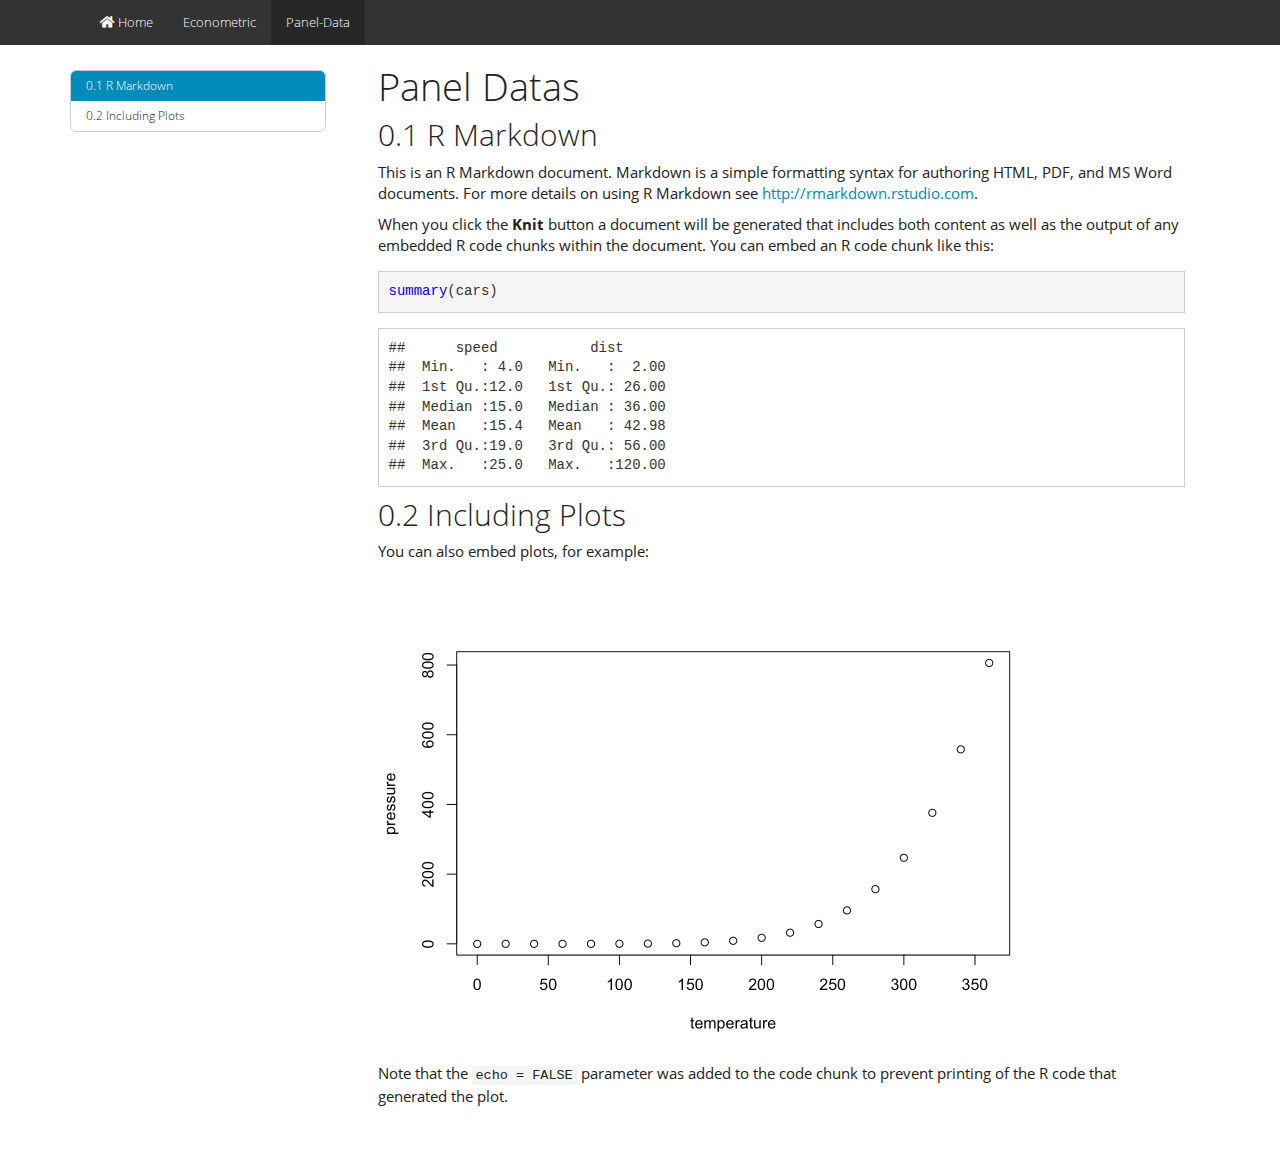
<file: docs/Panel_Data.html>
<!DOCTYPE html>

<html xmlns="http://www.w3.org/1999/xhtml">

<head>

<meta charset="utf-8" />
<meta http-equiv="Content-Type" content="text/html; charset=utf-8" />
<meta name="generator" content="pandoc" />
<meta http-equiv="X-UA-Compatible" content="IE=EDGE" />




<title>Panel Datas</title>

<script src="site_libs/jquery-1.11.3/jquery.min.js"></script>
<meta name="viewport" content="width=device-width, initial-scale=1" />
<link href="site_libs/bootstrap-3.3.5/css/yeti.min.css" rel="stylesheet" />
<script src="site_libs/bootstrap-3.3.5/js/bootstrap.min.js"></script>
<script src="site_libs/bootstrap-3.3.5/shim/html5shiv.min.js"></script>
<script src="site_libs/bootstrap-3.3.5/shim/respond.min.js"></script>
<script src="site_libs/jqueryui-1.11.4/jquery-ui.min.js"></script>
<link href="site_libs/tocify-1.9.1/jquery.tocify.css" rel="stylesheet" />
<script src="site_libs/tocify-1.9.1/jquery.tocify.js"></script>
<script src="site_libs/navigation-1.1/tabsets.js"></script>
<link href="site_libs/font-awesome-5.1.0/css/all.css" rel="stylesheet" />
<link href="site_libs/font-awesome-5.1.0/css/v4-shims.css" rel="stylesheet" />


<style type="text/css">code{white-space: pre;}</style>
<style type="text/css" data-origin="pandoc">
a.sourceLine { display: inline-block; line-height: 1.25; }
a.sourceLine { pointer-events: none; color: inherit; text-decoration: inherit; }
a.sourceLine:empty { height: 1.2em; }
.sourceCode { overflow: visible; }
code.sourceCode { white-space: pre; position: relative; }
div.sourceCode { margin: 1em 0; }
pre.sourceCode { margin: 0; }
@media screen {
div.sourceCode { overflow: auto; }
}
@media print {
code.sourceCode { white-space: pre-wrap; }
a.sourceLine { text-indent: -1em; padding-left: 1em; }
}
pre.numberSource a.sourceLine
  { position: relative; left: -4em; }
pre.numberSource a.sourceLine::before
  { content: attr(title);
    position: relative; left: -1em; text-align: right; vertical-align: baseline;
    border: none; pointer-events: all; display: inline-block;
    -webkit-touch-callout: none; -webkit-user-select: none;
    -khtml-user-select: none; -moz-user-select: none;
    -ms-user-select: none; user-select: none;
    padding: 0 4px; width: 4em;
    color: #aaaaaa;
  }
pre.numberSource { margin-left: 3em; border-left: 1px solid #aaaaaa;  padding-left: 4px; }
div.sourceCode
  {  }
@media screen {
a.sourceLine::before { text-decoration: underline; }
}
code span.al { color: #ff0000; } /* Alert */
code span.an { color: #008000; } /* Annotation */
code span.at { } /* Attribute */
code span.bu { } /* BuiltIn */
code span.cf { color: #0000ff; } /* ControlFlow */
code span.ch { color: #008080; } /* Char */
code span.cn { } /* Constant */
code span.co { color: #008000; } /* Comment */
code span.cv { color: #008000; } /* CommentVar */
code span.do { color: #008000; } /* Documentation */
code span.er { color: #ff0000; font-weight: bold; } /* Error */
code span.ex { } /* Extension */
code span.im { } /* Import */
code span.in { color: #008000; } /* Information */
code span.kw { color: #0000ff; } /* Keyword */
code span.op { } /* Operator */
code span.ot { color: #ff4000; } /* Other */
code span.pp { color: #ff4000; } /* Preprocessor */
code span.sc { color: #008080; } /* SpecialChar */
code span.ss { color: #008080; } /* SpecialString */
code span.st { color: #008080; } /* String */
code span.va { } /* Variable */
code span.vs { color: #008080; } /* VerbatimString */
code span.wa { color: #008000; font-weight: bold; } /* Warning */

</style>
<script>
// apply pandoc div.sourceCode style to pre.sourceCode instead
(function() {
  var sheets = document.styleSheets;
  for (var i = 0; i < sheets.length; i++) {
    if (sheets[i].ownerNode.dataset["origin"] !== "pandoc") continue;
    try { var rules = sheets[i].cssRules; } catch (e) { continue; }
    for (var j = 0; j < rules.length; j++) {
      var rule = rules[j];
      // check if there is a div.sourceCode rule
      if (rule.type !== rule.STYLE_RULE || rule.selectorText !== "div.sourceCode") continue;
      var style = rule.style.cssText;
      // check if color or background-color is set
      if (rule.style.color === '' && rule.style.backgroundColor === '') continue;
      // replace div.sourceCode by a pre.sourceCode rule
      sheets[i].deleteRule(j);
      sheets[i].insertRule('pre.sourceCode{' + style + '}', j);
    }
  }
})();
</script>
<style type="text/css">
  pre:not([class]) {
    background-color: white;
  }
</style>


<style type="text/css">
h1 {
  font-size: 34px;
}
h1.title {
  font-size: 38px;
}
h2 {
  font-size: 30px;
}
h3 {
  font-size: 24px;
}
h4 {
  font-size: 18px;
}
h5 {
  font-size: 16px;
}
h6 {
  font-size: 12px;
}
.table th:not([align]) {
  text-align: left;
}
</style>




<style type = "text/css">
.main-container {
  max-width: 940px;
  margin-left: auto;
  margin-right: auto;
}
code {
  color: inherit;
  background-color: rgba(0, 0, 0, 0.04);
}
img {
  max-width:100%;
  height: auto;
}
.tabbed-pane {
  padding-top: 12px;
}
.html-widget {
  margin-bottom: 20px;
}
button.code-folding-btn:focus {
  outline: none;
}
summary {
  display: list-item;
}
</style>


<style type="text/css">
/* padding for bootstrap navbar */
body {
  padding-top: 45px;
  padding-bottom: 40px;
}
/* offset scroll position for anchor links (for fixed navbar)  */
.section h1 {
  padding-top: 50px;
  margin-top: -50px;
}
.section h2 {
  padding-top: 50px;
  margin-top: -50px;
}
.section h3 {
  padding-top: 50px;
  margin-top: -50px;
}
.section h4 {
  padding-top: 50px;
  margin-top: -50px;
}
.section h5 {
  padding-top: 50px;
  margin-top: -50px;
}
.section h6 {
  padding-top: 50px;
  margin-top: -50px;
}
.dropdown-submenu {
  position: relative;
}
.dropdown-submenu>.dropdown-menu {
  top: 0;
  left: 100%;
  margin-top: -6px;
  margin-left: -1px;
  border-radius: 0 6px 6px 6px;
}
.dropdown-submenu:hover>.dropdown-menu {
  display: block;
}
.dropdown-submenu>a:after {
  display: block;
  content: " ";
  float: right;
  width: 0;
  height: 0;
  border-color: transparent;
  border-style: solid;
  border-width: 5px 0 5px 5px;
  border-left-color: #cccccc;
  margin-top: 5px;
  margin-right: -10px;
}
.dropdown-submenu:hover>a:after {
  border-left-color: #ffffff;
}
.dropdown-submenu.pull-left {
  float: none;
}
.dropdown-submenu.pull-left>.dropdown-menu {
  left: -100%;
  margin-left: 10px;
  border-radius: 6px 0 6px 6px;
}
</style>

<script>
// manage active state of menu based on current page
$(document).ready(function () {
  // active menu anchor
  href = window.location.pathname
  href = href.substr(href.lastIndexOf('/') + 1)
  if (href === "")
    href = "index.html";
  var menuAnchor = $('a[href="' + href + '"]');

  // mark it active
  menuAnchor.parent().addClass('active');

  // if it's got a parent navbar menu mark it active as well
  menuAnchor.closest('li.dropdown').addClass('active');
});
</script>

<!-- tabsets -->

<style type="text/css">
.tabset-dropdown > .nav-tabs {
  display: inline-table;
  max-height: 500px;
  min-height: 44px;
  overflow-y: auto;
  background: white;
  border: 1px solid #ddd;
  border-radius: 4px;
}

.tabset-dropdown > .nav-tabs > li.active:before {
  content: "";
  font-family: 'Glyphicons Halflings';
  display: inline-block;
  padding: 10px;
  border-right: 1px solid #ddd;
}

.tabset-dropdown > .nav-tabs.nav-tabs-open > li.active:before {
  content: "&#xe258;";
  border: none;
}

.tabset-dropdown > .nav-tabs.nav-tabs-open:before {
  content: "";
  font-family: 'Glyphicons Halflings';
  display: inline-block;
  padding: 10px;
  border-right: 1px solid #ddd;
}

.tabset-dropdown > .nav-tabs > li.active {
  display: block;
}

.tabset-dropdown > .nav-tabs > li > a,
.tabset-dropdown > .nav-tabs > li > a:focus,
.tabset-dropdown > .nav-tabs > li > a:hover {
  border: none;
  display: inline-block;
  border-radius: 4px;
}

.tabset-dropdown > .nav-tabs.nav-tabs-open > li {
  display: block;
  float: none;
}

.tabset-dropdown > .nav-tabs > li {
  display: none;
}
</style>

<!-- code folding -->



<style type="text/css">

#TOC {
  margin: 25px 0px 20px 0px;
}
@media (max-width: 768px) {
#TOC {
  position: relative;
  width: 100%;
}
}


.toc-content {
  padding-left: 30px;
  padding-right: 40px;
}

div.main-container {
  max-width: 1200px;
}

div.tocify {
  width: 20%;
  max-width: 260px;
  max-height: 85%;
}

@media (min-width: 768px) and (max-width: 991px) {
  div.tocify {
    width: 25%;
  }
}

@media (max-width: 767px) {
  div.tocify {
    width: 100%;
    max-width: none;
  }
}

.tocify ul, .tocify li {
  line-height: 20px;
}

.tocify-subheader .tocify-item {
  font-size: 0.90em;
}

.tocify .list-group-item {
  border-radius: 0px;
}


</style>



</head>

<body>


<div class="container-fluid main-container">


<!-- setup 3col/9col grid for toc_float and main content  -->
<div class="row-fluid">
<div class="col-xs-12 col-sm-4 col-md-3">
<div id="TOC" class="tocify">
</div>
</div>

<div class="toc-content col-xs-12 col-sm-8 col-md-9">




<div class="navbar navbar-default  navbar-fixed-top" role="navigation">
  <div class="container">
    <div class="navbar-header">
      <button type="button" class="navbar-toggle collapsed" data-toggle="collapse" data-target="#navbar">
        <span class="icon-bar"></span>
        <span class="icon-bar"></span>
        <span class="icon-bar"></span>
      </button>
      <a class="navbar-brand" href="index.html"></a>
    </div>
    <div id="navbar" class="navbar-collapse collapse">
      <ul class="nav navbar-nav">
        <li>
  <a href="index.html">
    <span class="fa fa-home"></span>
     
    Home
  </a>
</li>
<li>
  <a href="Econometrics.html">Econometric</a>
</li>
<li>
  <a href="Panel_Data.html">Panel-Data</a>
</li>
      </ul>
      <ul class="nav navbar-nav navbar-right">
        
      </ul>
    </div><!--/.nav-collapse -->
  </div><!--/.container -->
</div><!--/.navbar -->

<div class="fluid-row" id="header">



<h1 class="title toc-ignore">Panel Datas</h1>

</div>


<div id="r-markdown" class="section level2">
<h2><span class="header-section-number">0.1</span> R Markdown</h2>
<p>This is an R Markdown document. Markdown is a simple formatting syntax for authoring HTML, PDF, and MS Word documents. For more details on using R Markdown see <a href="http://rmarkdown.rstudio.com" class="uri">http://rmarkdown.rstudio.com</a>.</p>
<p>When you click the <strong>Knit</strong> button a document will be generated that includes both content as well as the output of any embedded R code chunks within the document. You can embed an R code chunk like this:</p>
<div class="sourceCode" id="cb1"><pre class="sourceCode r"><code class="sourceCode r"><a class="sourceLine" id="cb1-1" title="1"><span class="kw">summary</span>(cars)</a></code></pre></div>
<pre><code>##      speed           dist       
##  Min.   : 4.0   Min.   :  2.00  
##  1st Qu.:12.0   1st Qu.: 26.00  
##  Median :15.0   Median : 36.00  
##  Mean   :15.4   Mean   : 42.98  
##  3rd Qu.:19.0   3rd Qu.: 56.00  
##  Max.   :25.0   Max.   :120.00</code></pre>
</div>
<div id="including-plots" class="section level2">
<h2><span class="header-section-number">0.2</span> Including Plots</h2>
<p>You can also embed plots, for example:</p>
<p><img src="Panel_Data_files/figure-html/pressure-1.png" width="672" /></p>
<p>Note that the <code>echo = FALSE</code> parameter was added to the code chunk to prevent printing of the R code that generated the plot.</p>
</div>



</div>
</div>

</div>

<script>

// add bootstrap table styles to pandoc tables
function bootstrapStylePandocTables() {
  $('tr.header').parent('thead').parent('table').addClass('table table-condensed');
}
$(document).ready(function () {
  bootstrapStylePandocTables();
});


</script>

<!-- tabsets -->

<script>
$(document).ready(function () {
  window.buildTabsets("TOC");
});

$(document).ready(function () {
  $('.tabset-dropdown > .nav-tabs > li').click(function () {
    $(this).parent().toggleClass('nav-tabs-open')
  });
});
</script>

<!-- code folding -->

<script>
$(document).ready(function ()  {

    // move toc-ignore selectors from section div to header
    $('div.section.toc-ignore')
        .removeClass('toc-ignore')
        .children('h1,h2,h3,h4,h5').addClass('toc-ignore');

    // establish options
    var options = {
      selectors: "h1,h2,h3",
      theme: "bootstrap3",
      context: '.toc-content',
      hashGenerator: function (text) {
        return text.replace(/[.\\/?&!#<>]/g, '').replace(/\s/g, '_').toLowerCase();
      },
      ignoreSelector: ".toc-ignore",
      scrollTo: 0
    };
    options.showAndHide = true;
    options.smoothScroll = true;

    // tocify
    var toc = $("#TOC").tocify(options).data("toc-tocify");
});
</script>

<!-- dynamically load mathjax for compatibility with self-contained -->
<script>
  (function () {
    var script = document.createElement("script");
    script.type = "text/javascript";
    script.src  = "https://mathjax.rstudio.com/latest/MathJax.js?config=TeX-AMS-MML_HTMLorMML";
    document.getElementsByTagName("head")[0].appendChild(script);
  })();
</script>

</body>
</html>
</file>
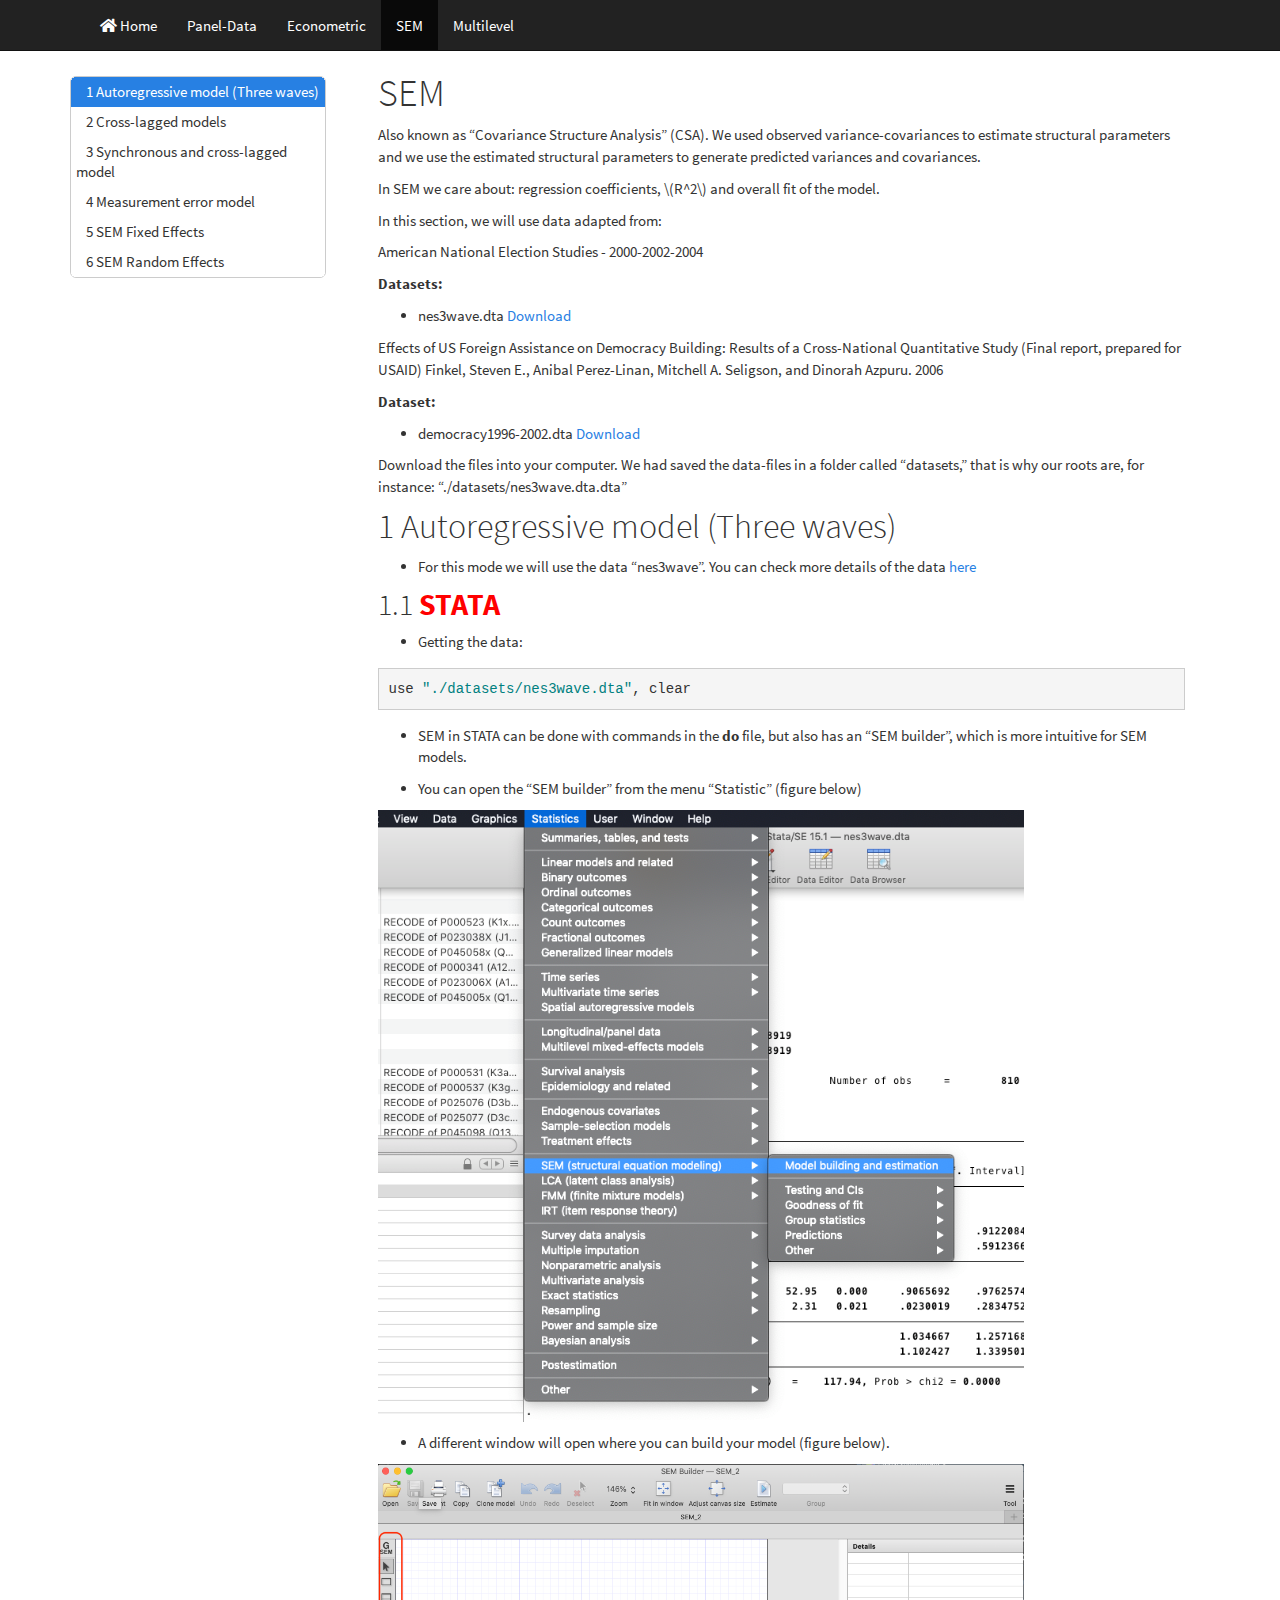
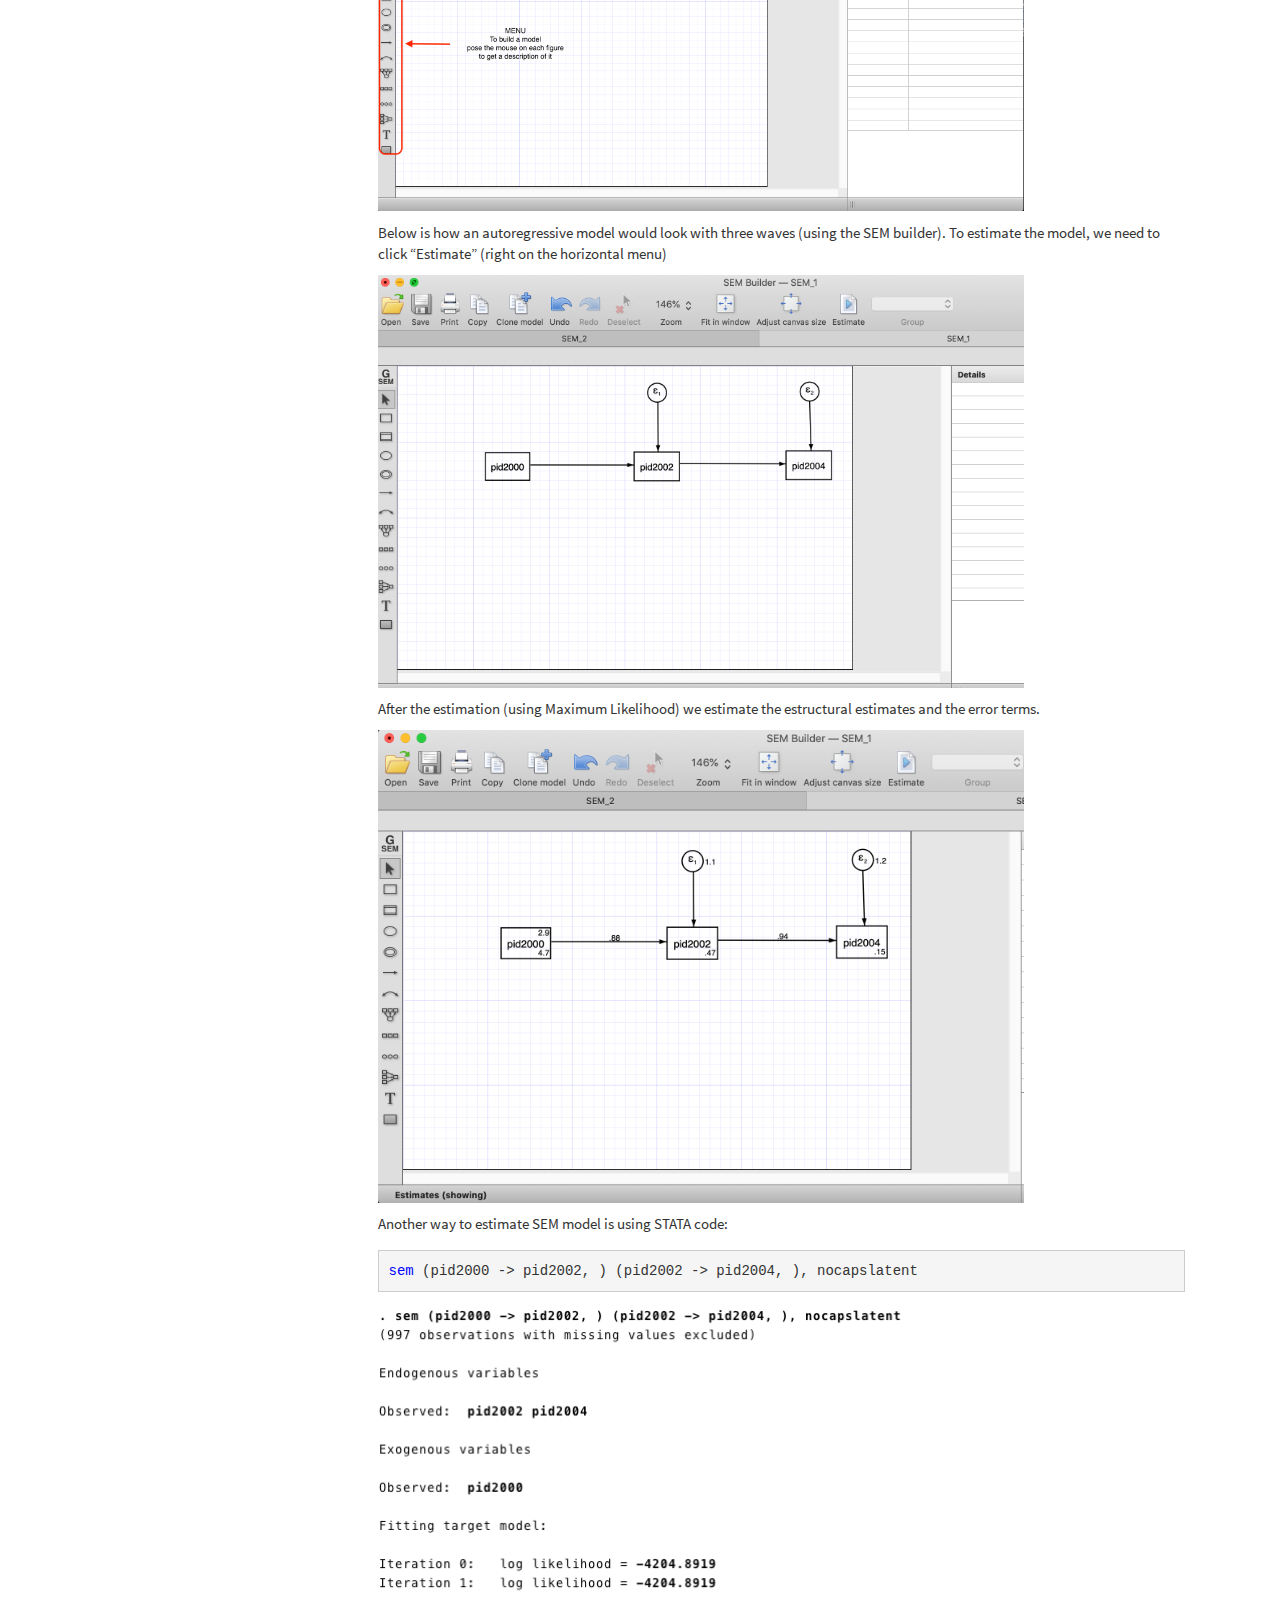
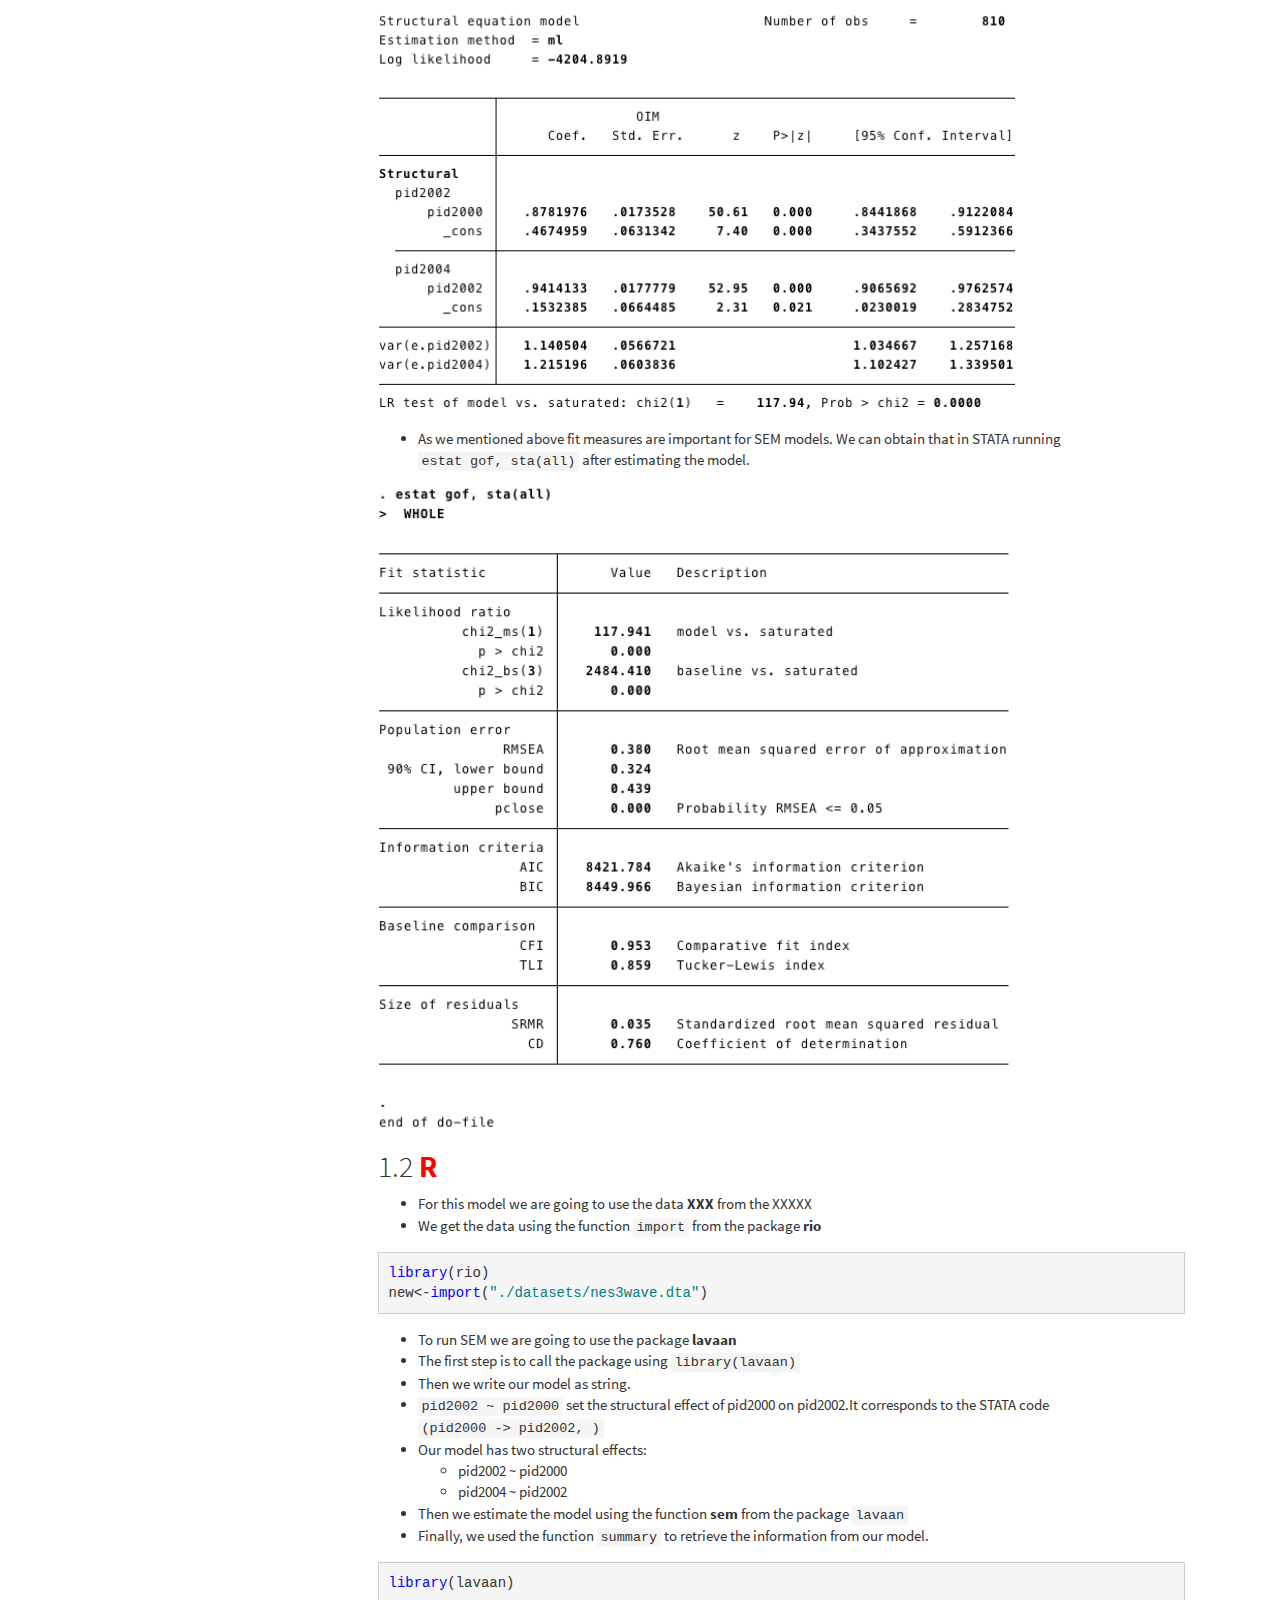
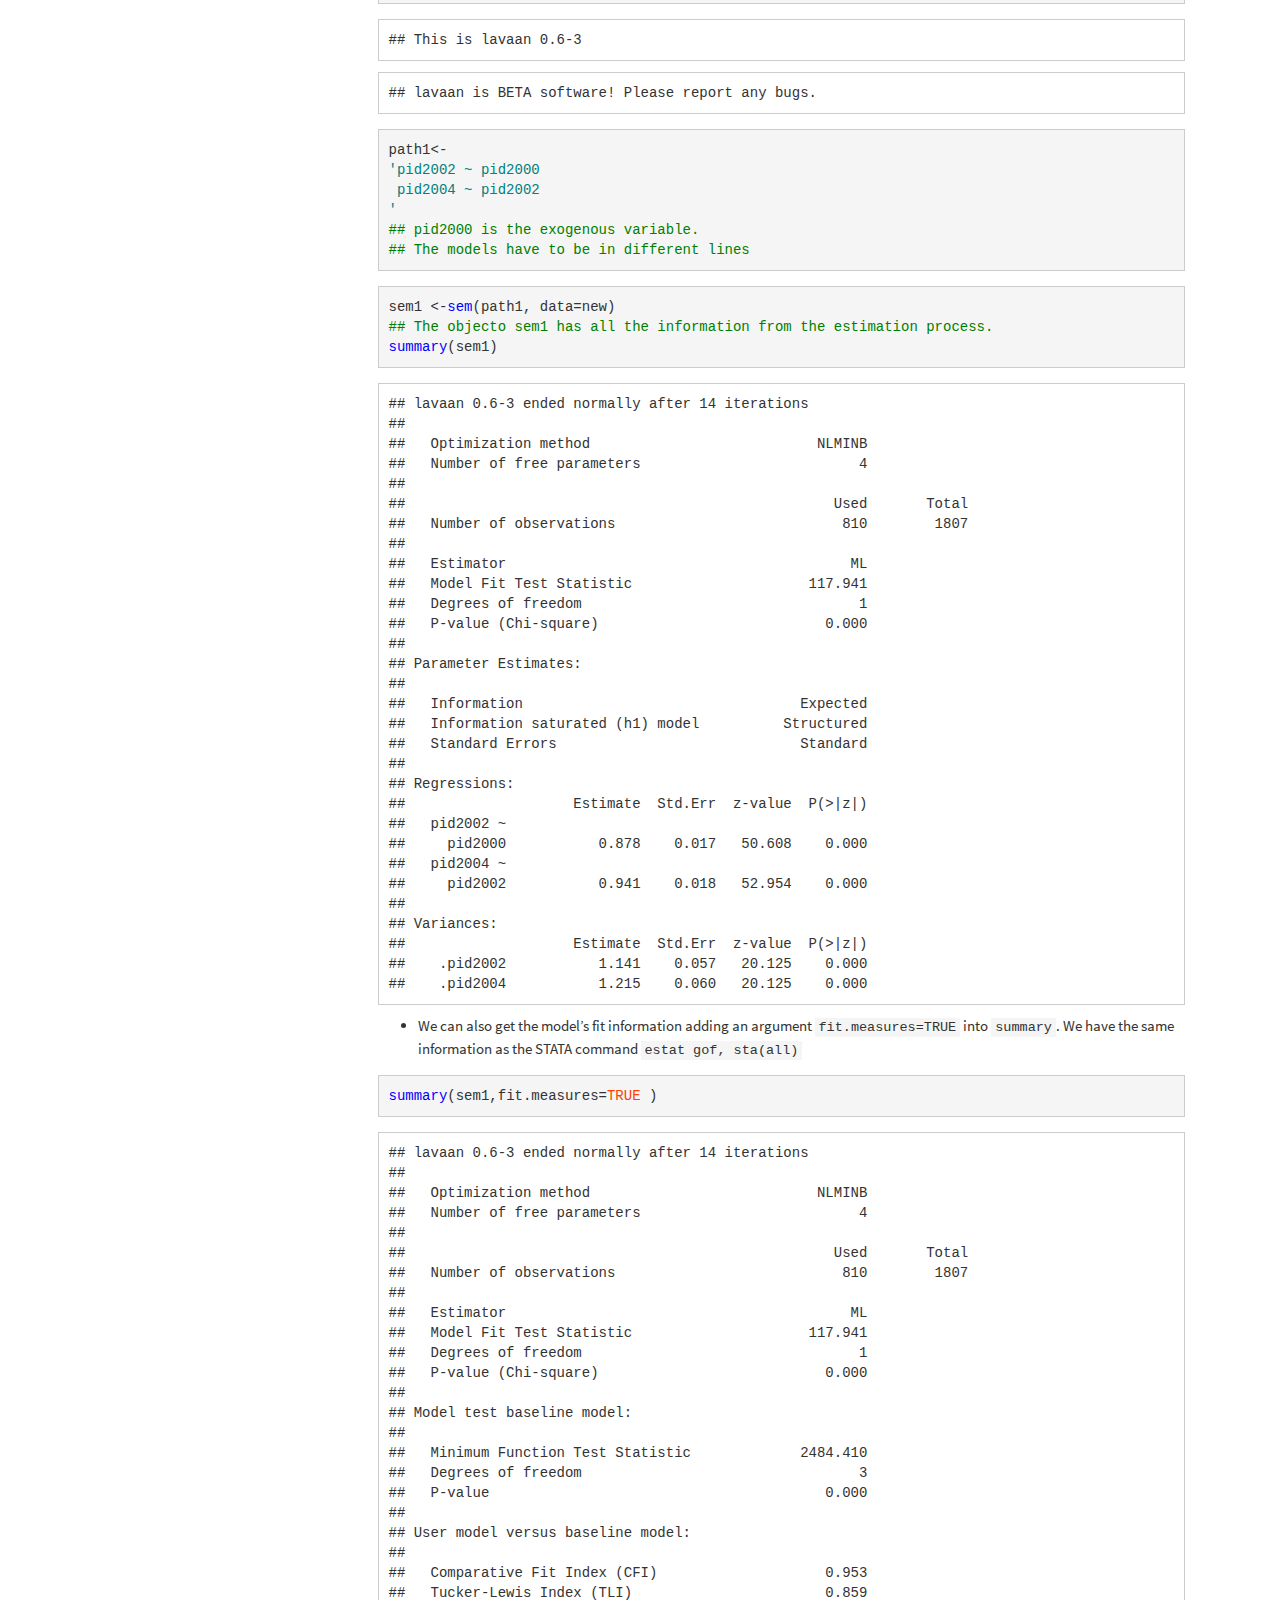
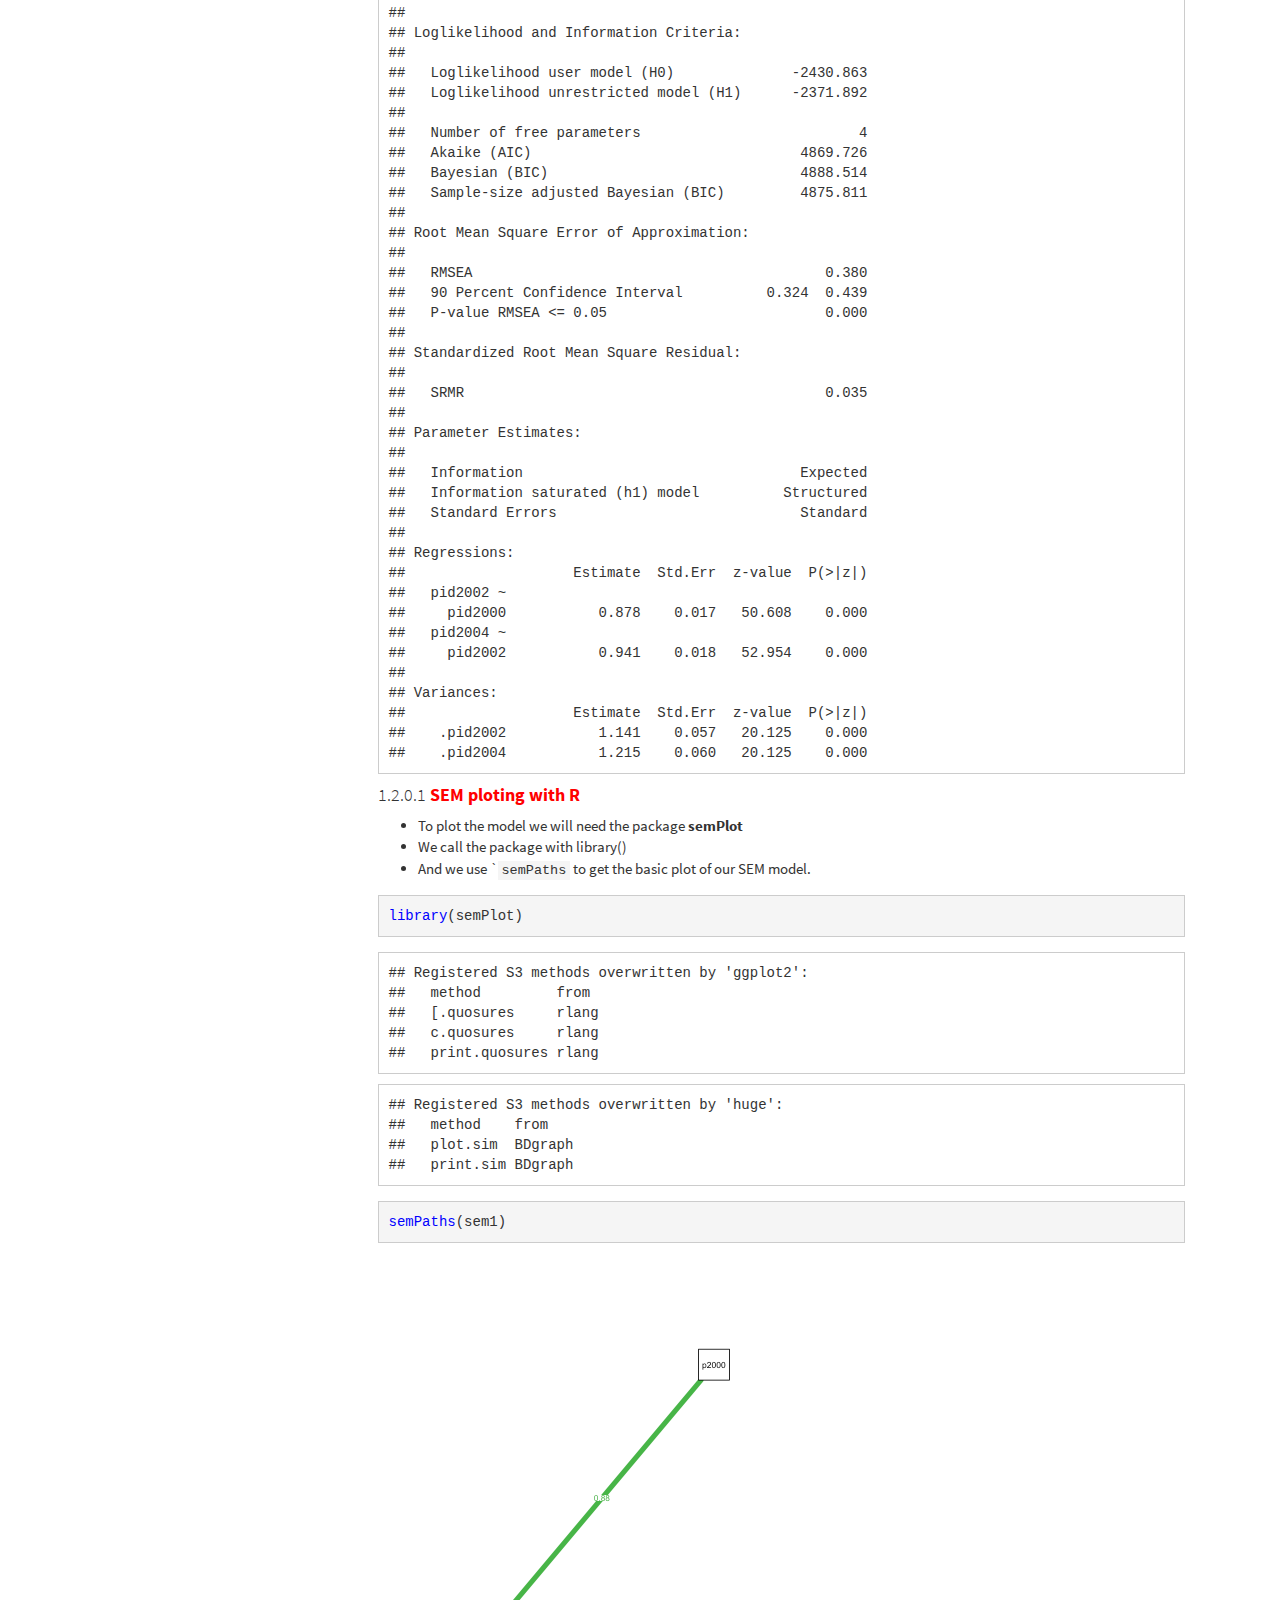
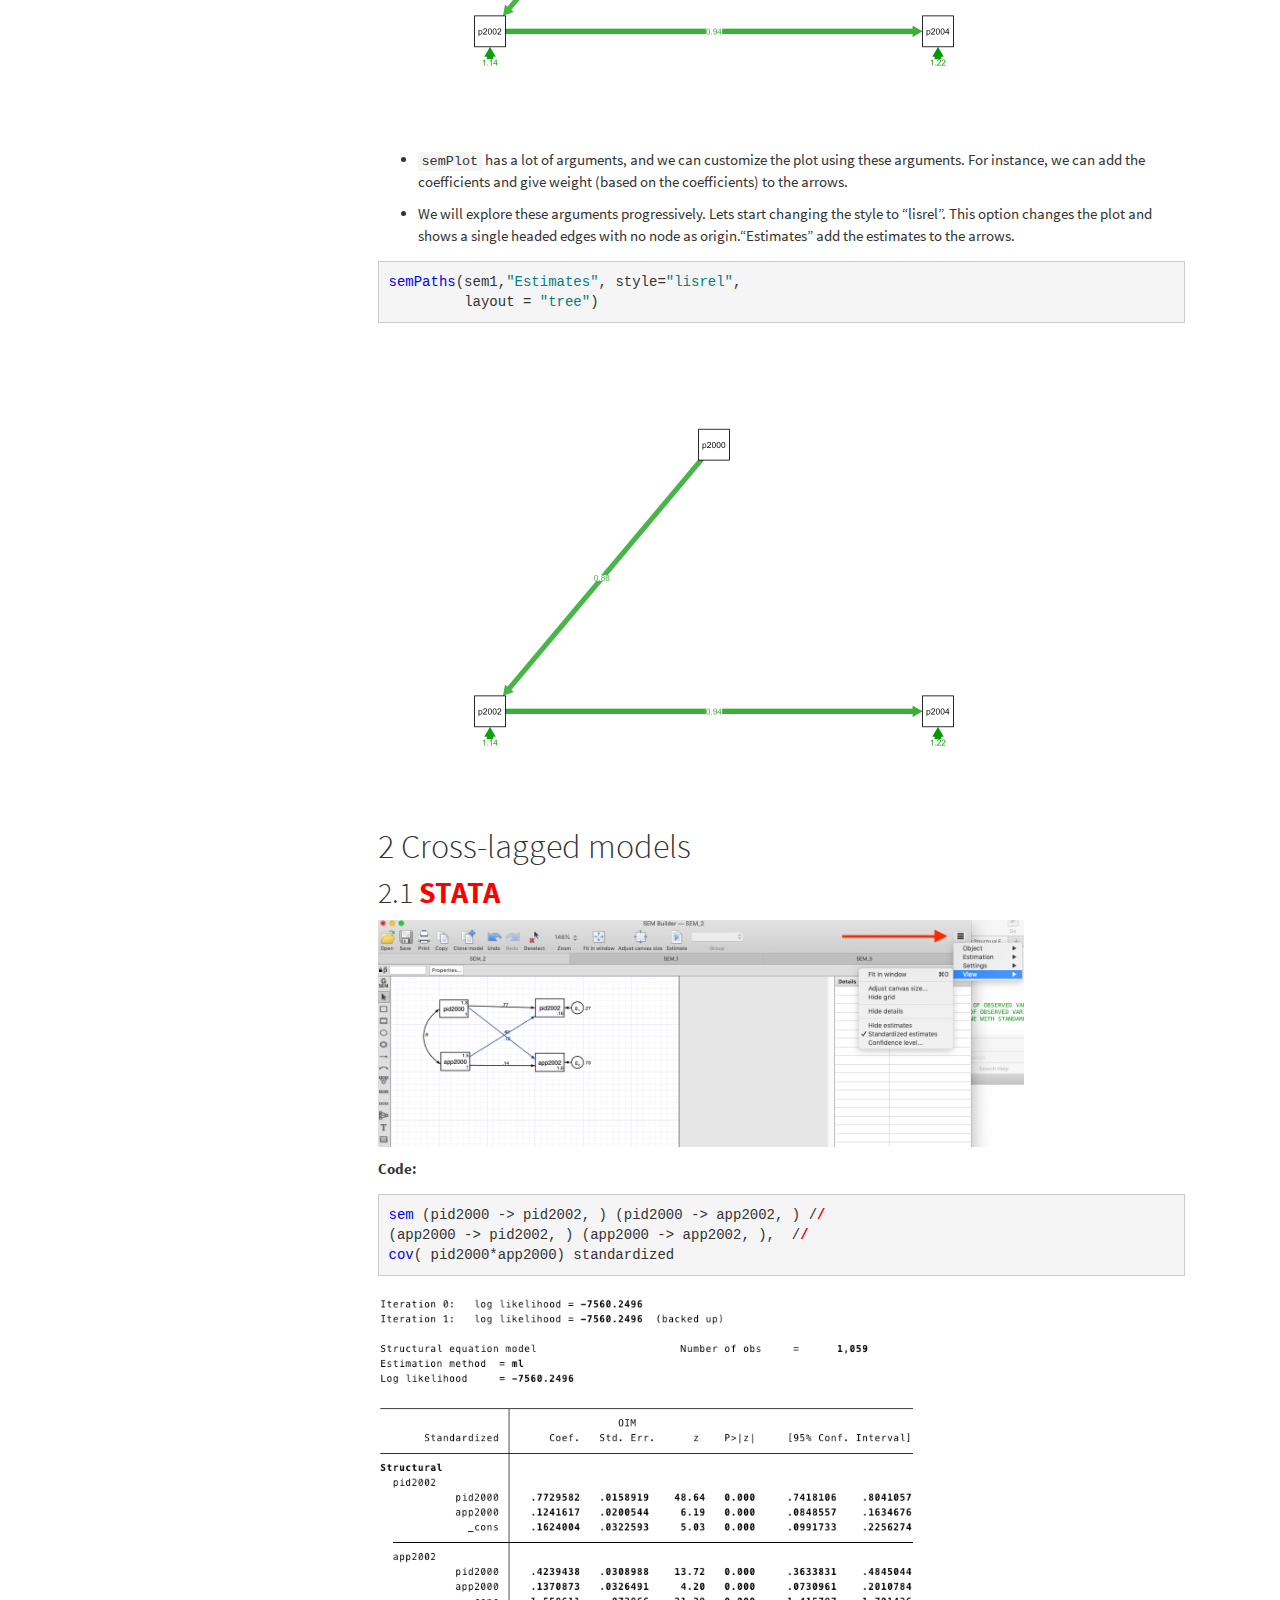
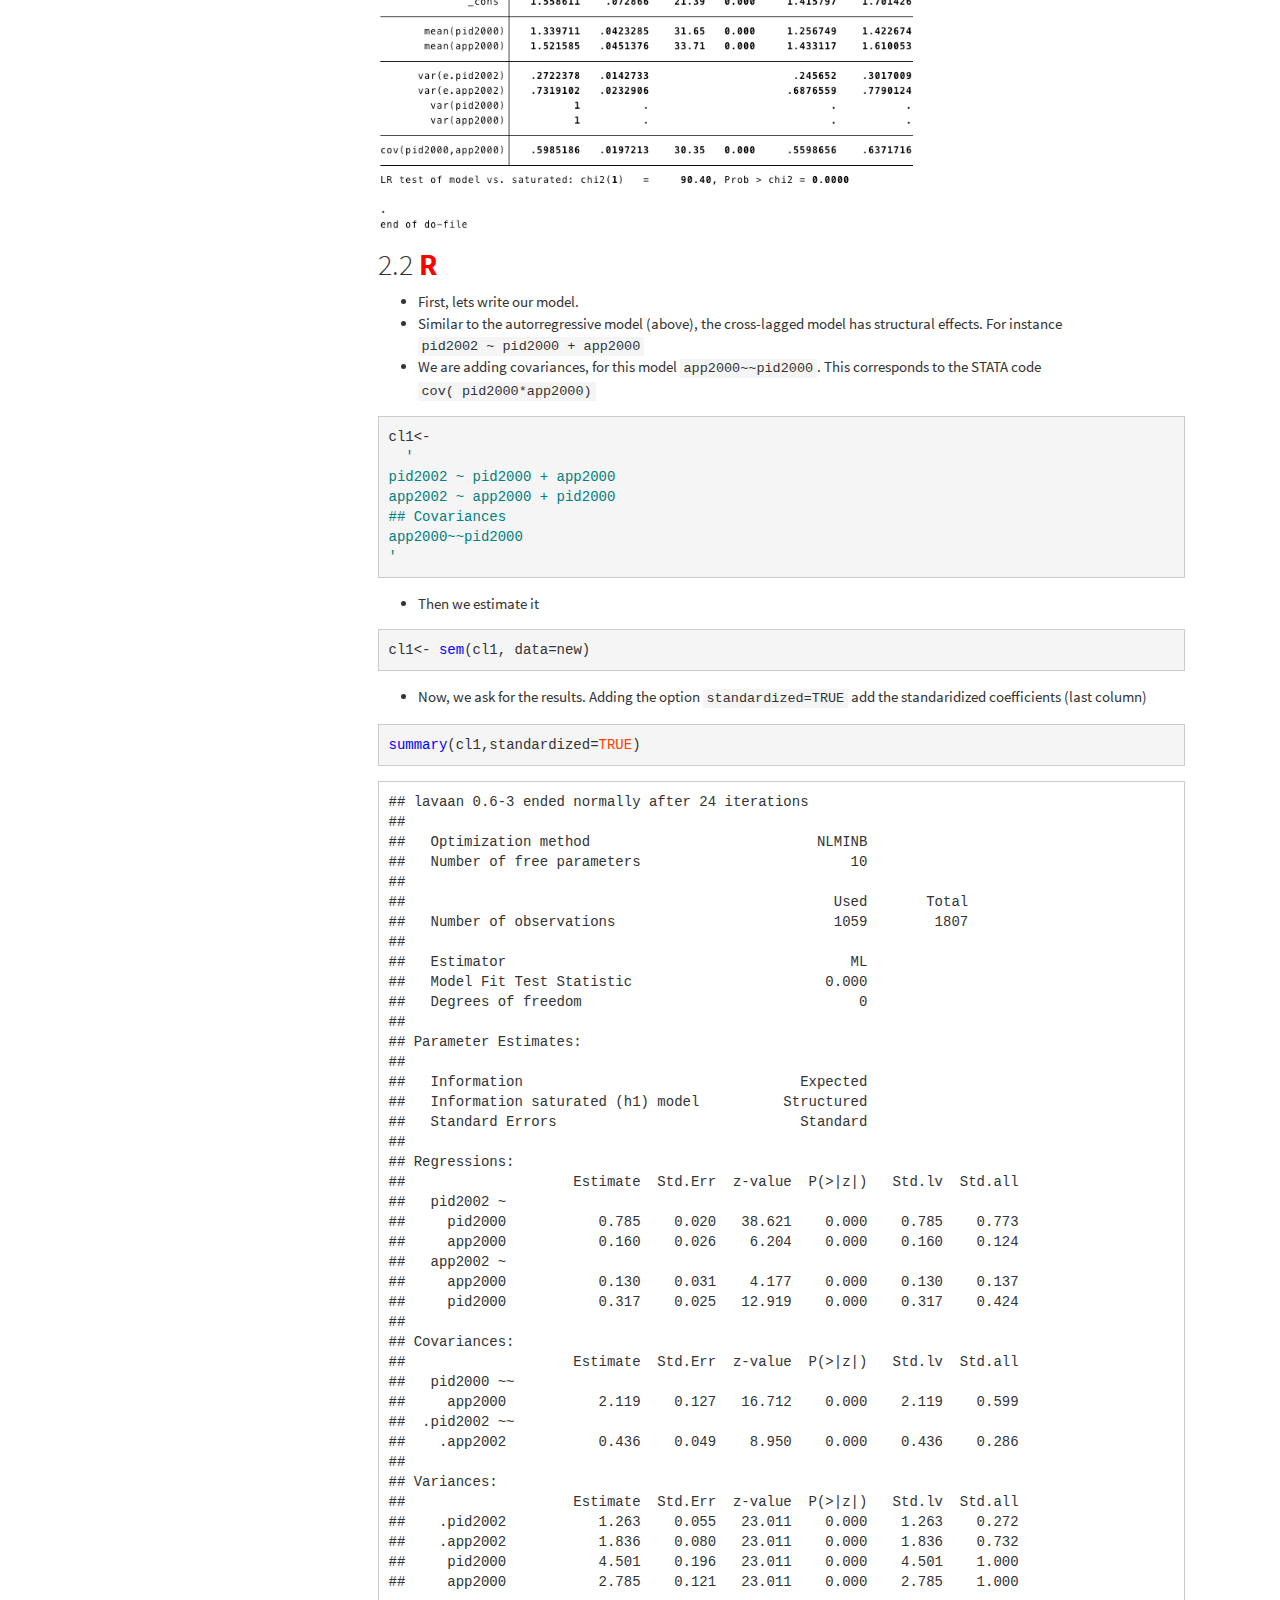
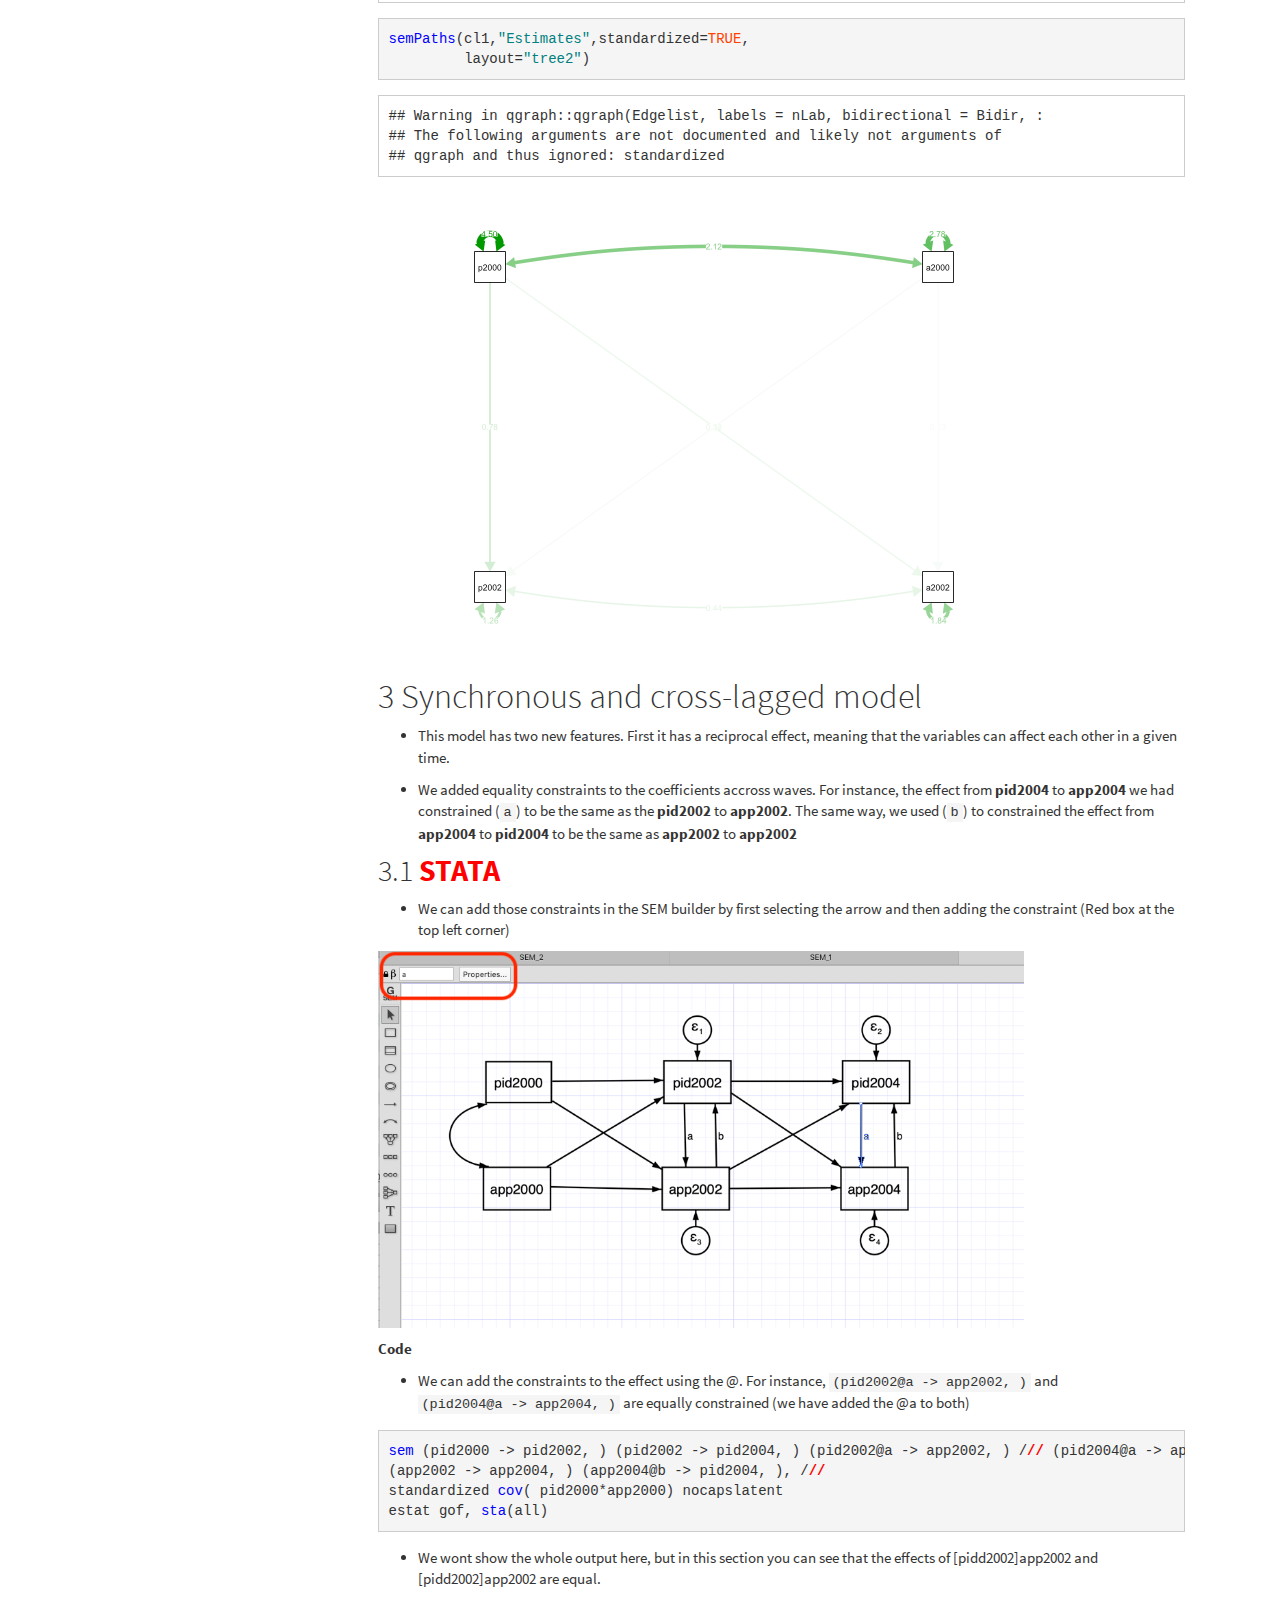
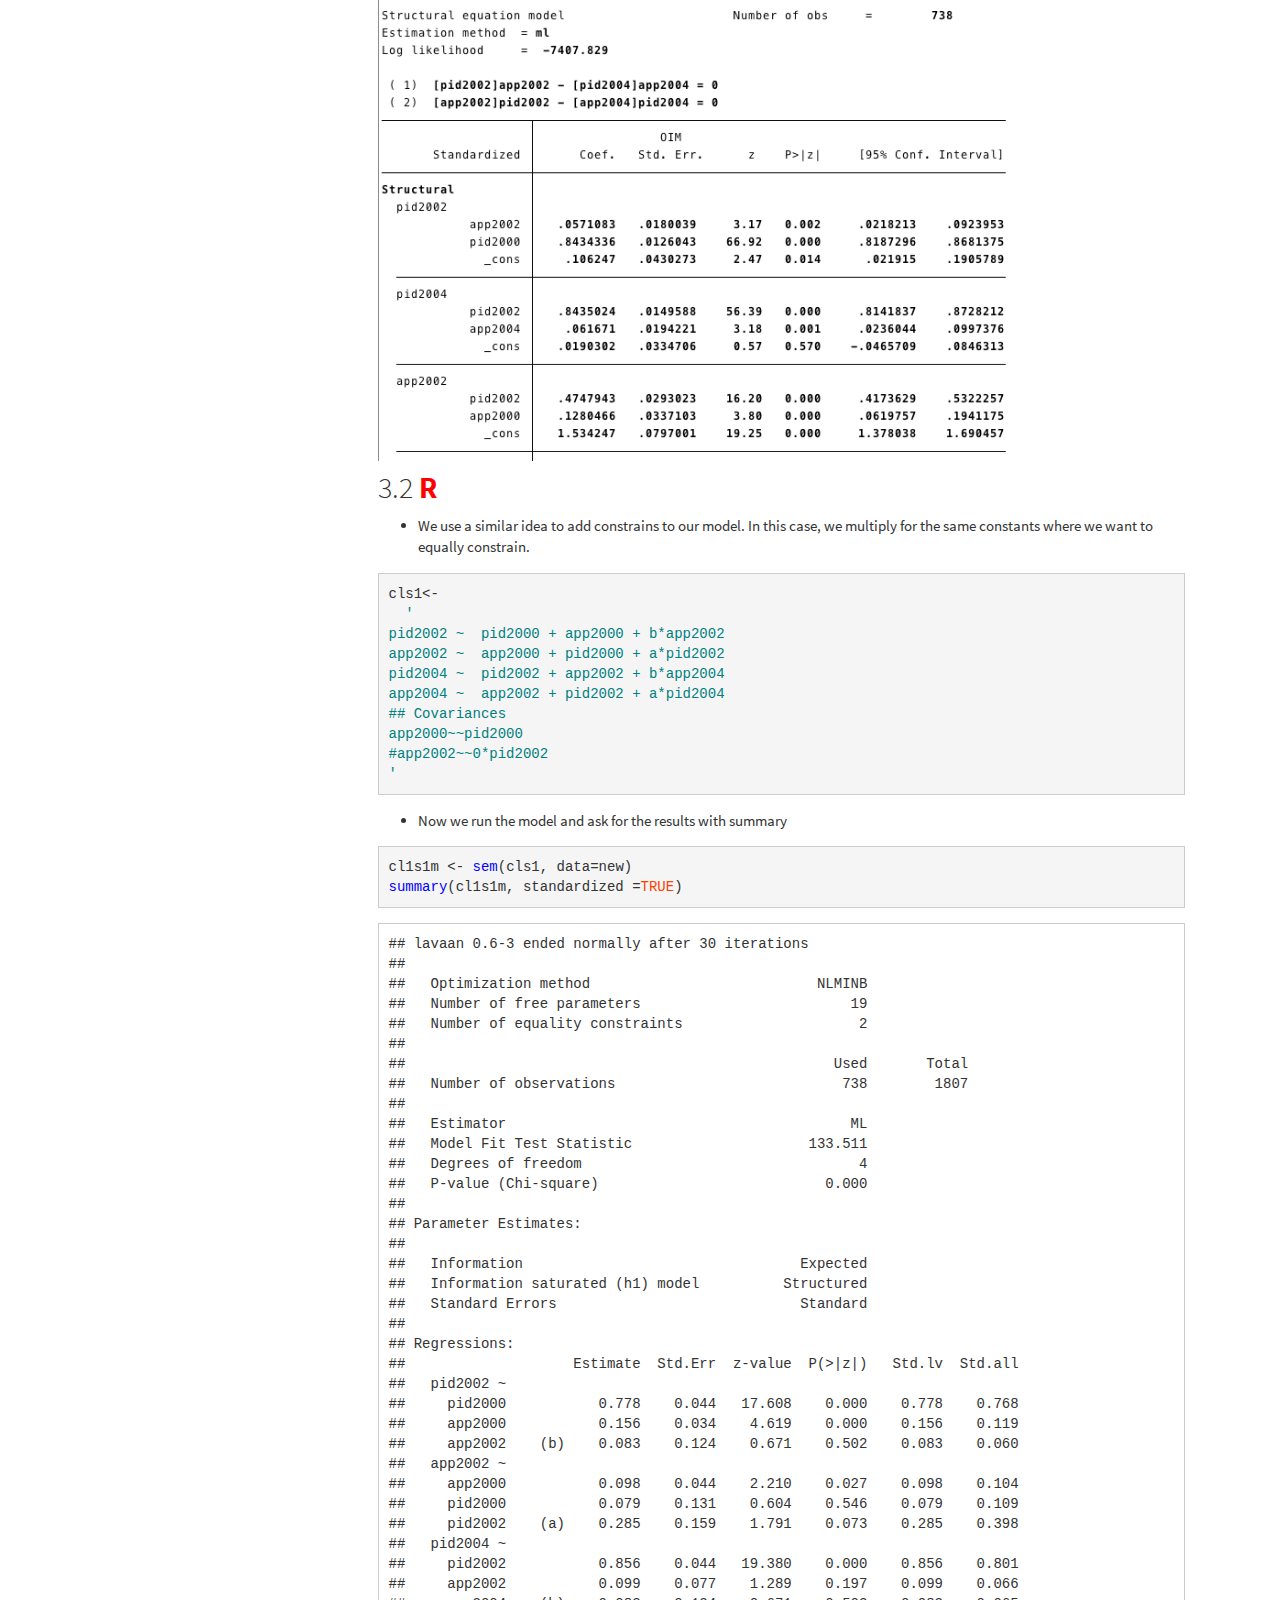
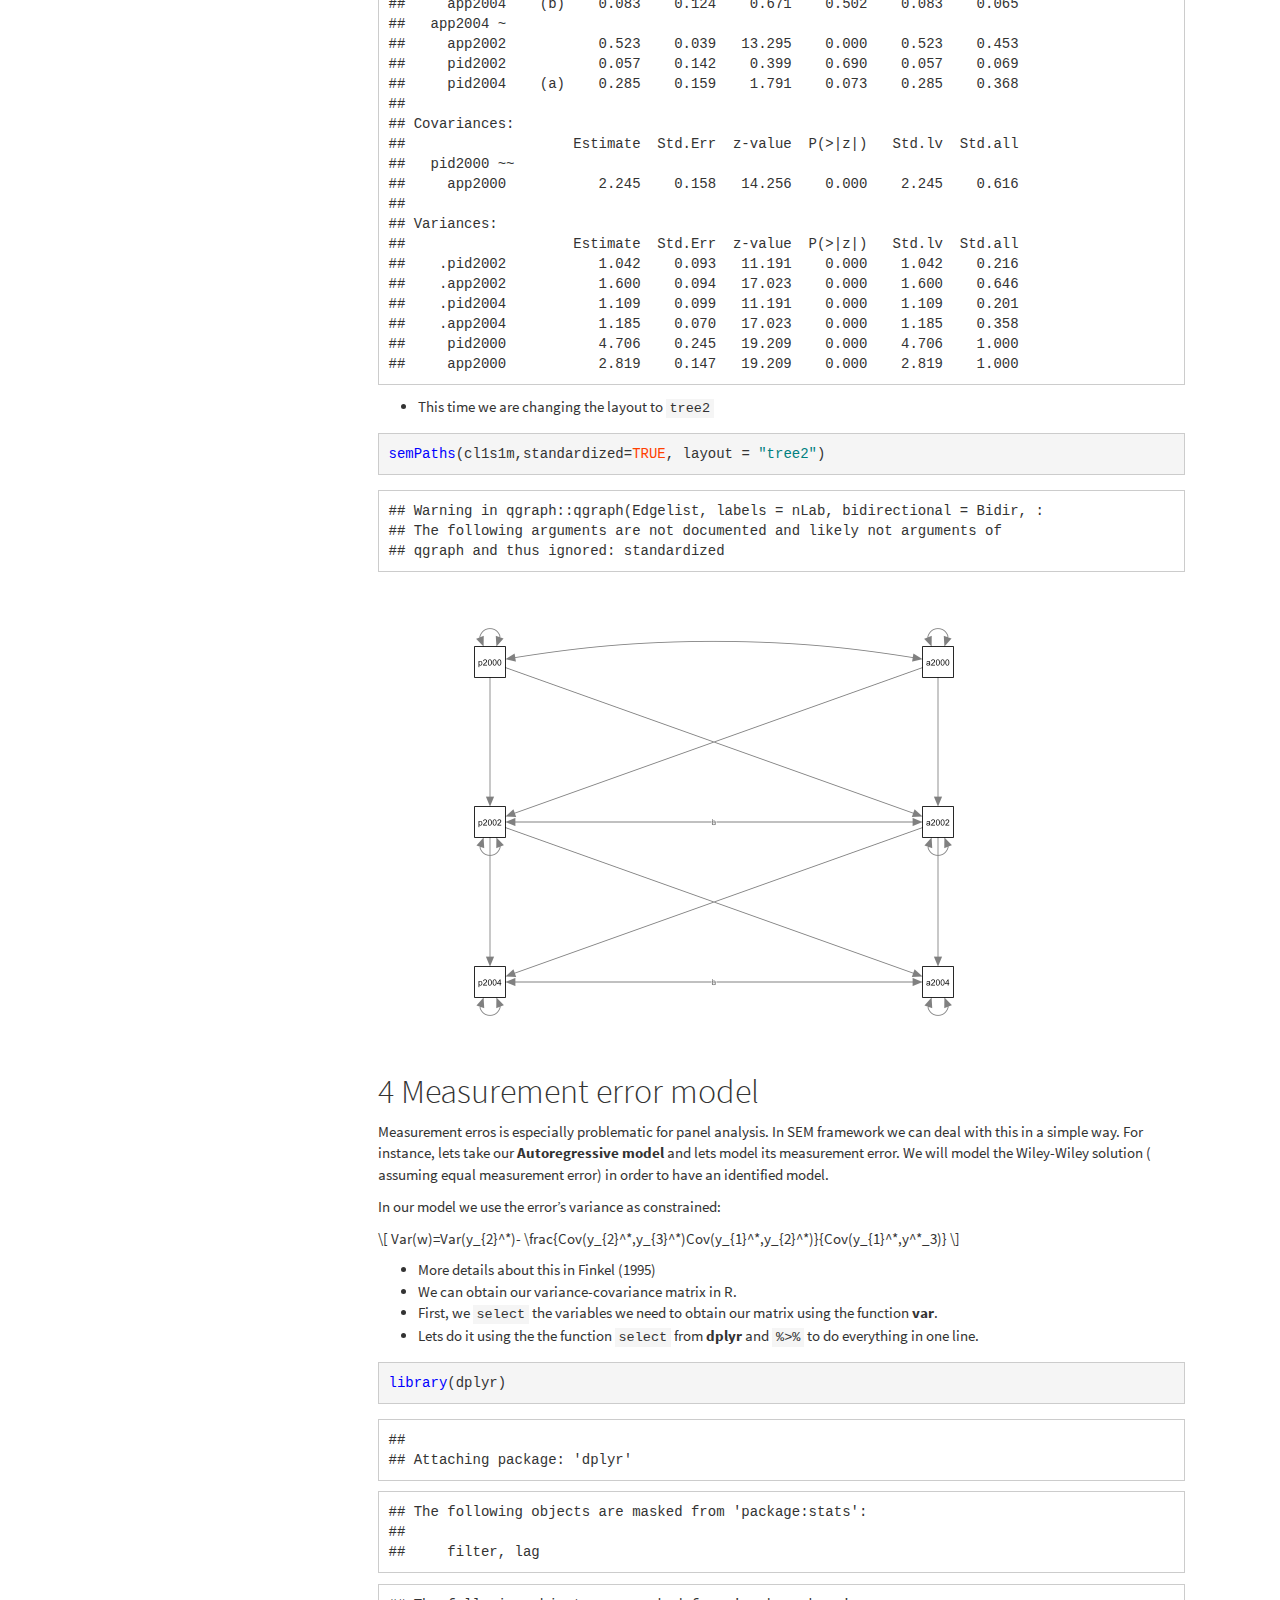
<file: docs/SEM.html>
<!DOCTYPE html>

<html xmlns="http://www.w3.org/1999/xhtml">

<head>

<meta charset="utf-8" />
<meta http-equiv="Content-Type" content="text/html; charset=utf-8" />
<meta name="generator" content="pandoc" />
<meta http-equiv="X-UA-Compatible" content="IE=EDGE" />




<title>SEM</title>

<script src="site_libs/jquery-1.11.3/jquery.min.js"></script>
<meta name="viewport" content="width=device-width, initial-scale=1" />
<link href="site_libs/bootstrap-3.3.5/css/cosmo.min.css" rel="stylesheet" />
<script src="site_libs/bootstrap-3.3.5/js/bootstrap.min.js"></script>
<script src="site_libs/bootstrap-3.3.5/shim/html5shiv.min.js"></script>
<script src="site_libs/bootstrap-3.3.5/shim/respond.min.js"></script>
<script src="site_libs/jqueryui-1.11.4/jquery-ui.min.js"></script>
<link href="site_libs/tocify-1.9.1/jquery.tocify.css" rel="stylesheet" />
<script src="site_libs/tocify-1.9.1/jquery.tocify.js"></script>
<script src="site_libs/navigation-1.1/tabsets.js"></script>
<link href="site_libs/font-awesome-5.1.0/css/all.css" rel="stylesheet" />
<link href="site_libs/font-awesome-5.1.0/css/v4-shims.css" rel="stylesheet" />
<!-- Global site tag (gtag.js) - Google Analytics -->
<script async src="https://www.googletagmanager.com/gtag/js?id=UA-39301144-2"></script>
<script>
  window.dataLayer = window.dataLayer || [];
  function gtag(){dataLayer.push(arguments);}
  gtag('js', new Date());

  gtag('config', 'UA-39301144-2');
</script>


<style type="text/css">code{white-space: pre;}</style>
<style type="text/css" data-origin="pandoc">
a.sourceLine { display: inline-block; line-height: 1.25; }
a.sourceLine { pointer-events: none; color: inherit; text-decoration: inherit; }
a.sourceLine:empty { height: 1.2em; }
.sourceCode { overflow: visible; }
code.sourceCode { white-space: pre; position: relative; }
div.sourceCode { margin: 1em 0; }
pre.sourceCode { margin: 0; }
@media screen {
div.sourceCode { overflow: auto; }
}
@media print {
code.sourceCode { white-space: pre-wrap; }
a.sourceLine { text-indent: -1em; padding-left: 1em; }
}
pre.numberSource a.sourceLine
  { position: relative; left: -4em; }
pre.numberSource a.sourceLine::before
  { content: attr(title);
    position: relative; left: -1em; text-align: right; vertical-align: baseline;
    border: none; pointer-events: all; display: inline-block;
    -webkit-touch-callout: none; -webkit-user-select: none;
    -khtml-user-select: none; -moz-user-select: none;
    -ms-user-select: none; user-select: none;
    padding: 0 4px; width: 4em;
    color: #aaaaaa;
  }
pre.numberSource { margin-left: 3em; border-left: 1px solid #aaaaaa;  padding-left: 4px; }
div.sourceCode
  {  }
@media screen {
a.sourceLine::before { text-decoration: underline; }
}
code span.al { color: #ff0000; } /* Alert */
code span.an { color: #008000; } /* Annotation */
code span.at { } /* Attribute */
code span.bu { } /* BuiltIn */
code span.cf { color: #0000ff; } /* ControlFlow */
code span.ch { color: #008080; } /* Char */
code span.cn { } /* Constant */
code span.co { color: #008000; } /* Comment */
code span.cv { color: #008000; } /* CommentVar */
code span.do { color: #008000; } /* Documentation */
code span.er { color: #ff0000; font-weight: bold; } /* Error */
code span.ex { } /* Extension */
code span.im { } /* Import */
code span.in { color: #008000; } /* Information */
code span.kw { color: #0000ff; } /* Keyword */
code span.op { } /* Operator */
code span.ot { color: #ff4000; } /* Other */
code span.pp { color: #ff4000; } /* Preprocessor */
code span.sc { color: #008080; } /* SpecialChar */
code span.ss { color: #008080; } /* SpecialString */
code span.st { color: #008080; } /* String */
code span.va { } /* Variable */
code span.vs { color: #008080; } /* VerbatimString */
code span.wa { color: #008000; font-weight: bold; } /* Warning */

</style>
<script>
// apply pandoc div.sourceCode style to pre.sourceCode instead
(function() {
  var sheets = document.styleSheets;
  for (var i = 0; i < sheets.length; i++) {
    if (sheets[i].ownerNode.dataset["origin"] !== "pandoc") continue;
    try { var rules = sheets[i].cssRules; } catch (e) { continue; }
    for (var j = 0; j < rules.length; j++) {
      var rule = rules[j];
      // check if there is a div.sourceCode rule
      if (rule.type !== rule.STYLE_RULE || rule.selectorText !== "div.sourceCode") continue;
      var style = rule.style.cssText;
      // check if color or background-color is set
      if (rule.style.color === '' && rule.style.backgroundColor === '') continue;
      // replace div.sourceCode by a pre.sourceCode rule
      sheets[i].deleteRule(j);
      sheets[i].insertRule('pre.sourceCode{' + style + '}', j);
    }
  }
})();
</script>
<style type="text/css">
  pre:not([class]) {
    background-color: white;
  }
</style>


<style type="text/css">
h1 {
  font-size: 34px;
}
h1.title {
  font-size: 38px;
}
h2 {
  font-size: 30px;
}
h3 {
  font-size: 24px;
}
h4 {
  font-size: 18px;
}
h5 {
  font-size: 16px;
}
h6 {
  font-size: 12px;
}
.table th:not([align]) {
  text-align: left;
}
</style>




<style type = "text/css">
.main-container {
  max-width: 940px;
  margin-left: auto;
  margin-right: auto;
}
code {
  color: inherit;
  background-color: rgba(0, 0, 0, 0.04);
}
img {
  max-width:100%;
  height: auto;
}
.tabbed-pane {
  padding-top: 12px;
}
.html-widget {
  margin-bottom: 20px;
}
button.code-folding-btn:focus {
  outline: none;
}
summary {
  display: list-item;
}
</style>


<style type="text/css">
/* padding for bootstrap navbar */
body {
  padding-top: 51px;
  padding-bottom: 40px;
}
/* offset scroll position for anchor links (for fixed navbar)  */
.section h1 {
  padding-top: 56px;
  margin-top: -56px;
}
.section h2 {
  padding-top: 56px;
  margin-top: -56px;
}
.section h3 {
  padding-top: 56px;
  margin-top: -56px;
}
.section h4 {
  padding-top: 56px;
  margin-top: -56px;
}
.section h5 {
  padding-top: 56px;
  margin-top: -56px;
}
.section h6 {
  padding-top: 56px;
  margin-top: -56px;
}
.dropdown-submenu {
  position: relative;
}
.dropdown-submenu>.dropdown-menu {
  top: 0;
  left: 100%;
  margin-top: -6px;
  margin-left: -1px;
  border-radius: 0 6px 6px 6px;
}
.dropdown-submenu:hover>.dropdown-menu {
  display: block;
}
.dropdown-submenu>a:after {
  display: block;
  content: " ";
  float: right;
  width: 0;
  height: 0;
  border-color: transparent;
  border-style: solid;
  border-width: 5px 0 5px 5px;
  border-left-color: #cccccc;
  margin-top: 5px;
  margin-right: -10px;
}
.dropdown-submenu:hover>a:after {
  border-left-color: #ffffff;
}
.dropdown-submenu.pull-left {
  float: none;
}
.dropdown-submenu.pull-left>.dropdown-menu {
  left: -100%;
  margin-left: 10px;
  border-radius: 6px 0 6px 6px;
}
</style>

<script>
// manage active state of menu based on current page
$(document).ready(function () {
  // active menu anchor
  href = window.location.pathname
  href = href.substr(href.lastIndexOf('/') + 1)
  if (href === "")
    href = "index.html";
  var menuAnchor = $('a[href="' + href + '"]');

  // mark it active
  menuAnchor.parent().addClass('active');

  // if it's got a parent navbar menu mark it active as well
  menuAnchor.closest('li.dropdown').addClass('active');
});
</script>

<!-- tabsets -->

<style type="text/css">
.tabset-dropdown > .nav-tabs {
  display: inline-table;
  max-height: 500px;
  min-height: 44px;
  overflow-y: auto;
  background: white;
  border: 1px solid #ddd;
  border-radius: 4px;
}

.tabset-dropdown > .nav-tabs > li.active:before {
  content: "";
  font-family: 'Glyphicons Halflings';
  display: inline-block;
  padding: 10px;
  border-right: 1px solid #ddd;
}

.tabset-dropdown > .nav-tabs.nav-tabs-open > li.active:before {
  content: "&#xe258;";
  border: none;
}

.tabset-dropdown > .nav-tabs.nav-tabs-open:before {
  content: "";
  font-family: 'Glyphicons Halflings';
  display: inline-block;
  padding: 10px;
  border-right: 1px solid #ddd;
}

.tabset-dropdown > .nav-tabs > li.active {
  display: block;
}

.tabset-dropdown > .nav-tabs > li > a,
.tabset-dropdown > .nav-tabs > li > a:focus,
.tabset-dropdown > .nav-tabs > li > a:hover {
  border: none;
  display: inline-block;
  border-radius: 4px;
}

.tabset-dropdown > .nav-tabs.nav-tabs-open > li {
  display: block;
  float: none;
}

.tabset-dropdown > .nav-tabs > li {
  display: none;
}
</style>

<!-- code folding -->



<style type="text/css">

#TOC {
  margin: 25px 0px 20px 0px;
}
@media (max-width: 768px) {
#TOC {
  position: relative;
  width: 100%;
}
}


.toc-content {
  padding-left: 30px;
  padding-right: 40px;
}

div.main-container {
  max-width: 1200px;
}

div.tocify {
  width: 20%;
  max-width: 260px;
  max-height: 85%;
}

@media (min-width: 768px) and (max-width: 991px) {
  div.tocify {
    width: 25%;
  }
}

@media (max-width: 767px) {
  div.tocify {
    width: 100%;
    max-width: none;
  }
}

.tocify ul, .tocify li {
  line-height: 20px;
}

.tocify-subheader .tocify-item {
  font-size: 0.90em;
}

.tocify .list-group-item {
  border-radius: 0px;
}


</style>



</head>

<body>


<div class="container-fluid main-container">


<!-- setup 3col/9col grid for toc_float and main content  -->
<div class="row-fluid">
<div class="col-xs-12 col-sm-4 col-md-3">
<div id="TOC" class="tocify">
</div>
</div>

<div class="toc-content col-xs-12 col-sm-8 col-md-9">




<div class="navbar navbar-default  navbar-fixed-top" role="navigation">
  <div class="container">
    <div class="navbar-header">
      <button type="button" class="navbar-toggle collapsed" data-toggle="collapse" data-target="#navbar">
        <span class="icon-bar"></span>
        <span class="icon-bar"></span>
        <span class="icon-bar"></span>
      </button>
      <a class="navbar-brand" href="index.html"></a>
    </div>
    <div id="navbar" class="navbar-collapse collapse">
      <ul class="nav navbar-nav">
        <li>
  <a href="index.html">
    <span class="fa fa-home"></span>
     
    Home
  </a>
</li>
<li>
  <a href="Panel_Data.html">Panel-Data</a>
</li>
<li>
  <a href="Econometrics.html">Econometric</a>
</li>
<li>
  <a href="SEM.html">SEM</a>
</li>
<li>
  <a href="Multilevel.html">Multilevel</a>
</li>
      </ul>
      <ul class="nav navbar-nav navbar-right">
        
      </ul>
    </div><!--/.nav-collapse -->
  </div><!--/.container -->
</div><!--/.navbar -->

<div class="fluid-row" id="header">



<h1 class="title toc-ignore">SEM</h1>

</div>


<style type="text/css">
.Comment1 {
background-color: paleTurquoise;
}
</style>
<p>Also known as “Covariance Structure Analysis” (CSA). We used observed variance-covariances to estimate structural parameters and we use the estimated structural parameters to generate predicted variances and covariances.</p>
<p>In SEM we care about: regression coefficients, <span class="math inline">\(R^2\)</span> and overall fit of the model.</p>
<p>In this section, we will use data adapted from: <a name="Datas"></a></p>
<p>American National Election Studies - 2000-2002-2004</p>
<p><strong>Datasets:</strong></p>
<ul>
<li>nes3wave.dta <a href="https://github.com/jincio/STATAtoR/raw/master/datasets/nes3wave.dta">Download</a></li>
</ul>
<p>Effects of US Foreign Assistance on Democracy Building: Results of a Cross-National Quantitative Study (Final report, prepared for USAID) Finkel, Steven E., Anibal Perez-Linan, Mitchell A. Seligson, and Dinorah Azpuru. 2006</p>
<p><strong>Dataset:</strong></p>
<ul>
<li>democracy1996-2002.dta <a href="https://github.com/jincio/STATAtoR/raw/master/datasets/democracy1996-2002.dta">Download</a></li>
</ul>
<p>Download the files into your computer. We had saved the data-files in a folder called “datasets,” that is why our roots are, for instance: “./datasets/nes3wave.dta.dta”</p>
<div id="autoregressive-model-three-waves" class="section level1">
<h1><span class="header-section-number">1</span> Autoregressive model (Three waves) <a name="autoregresive"></a></h1>
<ul>
<li>For this mode we will use the data “nes3wave”. You can check more details of the data <a href="#packages">here</a></li>
</ul>
<div id="stata" class="section level2">
<h2><span class="header-section-number">1.1</span> <span style="color:red"><strong>STATA</strong></span></h2>
<ul>
<li>Getting the data:</li>
</ul>
<div class="sourceCode" id="cb1"><pre class="sourceCode r"><code class="sourceCode r"><a class="sourceLine" id="cb1-1" title="1">use <span class="st">&quot;./datasets/nes3wave.dta&quot;</span>, clear</a></code></pre></div>
<ul>
<li><p>SEM in STATA can be done with commands in the <strong>do</strong> file, but also has an “SEM builder”, which is more intuitive for SEM models.</p></li>
<li><p>You can open the “SEM builder” from the menu “Statistic” (figure below)</p></li>
</ul>
<p><img src="Stata_images/SEM1.png" width="80%" /></p>
<ul>
<li>A different window will open where you can build your model (figure below).</li>
</ul>
<p><img src="Stata_images/SEM2.png" width="80%" /></p>
<p>Below is how an autoregressive model would look with three waves (using the SEM builder). To estimate the model, we need to click “Estimate” (right on the horizontal menu)</p>
<p><img src="Stata_images/SEM3.png" width="80%" /></p>
<p>After the estimation (using Maximum Likelihood) we estimate the estructural estimates and the error terms.</p>
<p><img src="Stata_images/SEM4.png" width="80%" /></p>
<p>Another way to estimate SEM model is using STATA code:</p>
<div class="sourceCode" id="cb2"><pre class="sourceCode r"><code class="sourceCode r"><a class="sourceLine" id="cb2-1" title="1"><span class="kw">sem</span> (pid2000 -&gt;<span class="st"> </span>pid2002, ) (pid2002 -&gt;<span class="st"> </span>pid2004, ), nocapslatent</a></code></pre></div>
<p><img src="Stata_images/SEM5.png" width="80%" /></p>
<ul>
<li>As we mentioned above fit measures are important for SEM models. We can obtain that in STATA running <code>estat gof, sta(all)</code> after estimating the model.</li>
</ul>
<p><img src="Stata_images/SEM6.png" width="80%" /></p>
</div>
<div id="r" class="section level2">
<h2><span class="header-section-number">1.2</span> <span style="color:red"><strong>R</strong></span></h2>
<ul>
<li>For this model we are going to use the data <strong>XXX</strong> from the XXXXX</li>
<li>We get the data using the function <code>import</code> from the package <strong>rio</strong></li>
</ul>
<div class="sourceCode" id="cb3"><pre class="sourceCode r"><code class="sourceCode r"><a class="sourceLine" id="cb3-1" title="1"><span class="kw">library</span>(rio)</a>
<a class="sourceLine" id="cb3-2" title="2">new&lt;-<span class="kw">import</span>(<span class="st">&quot;./datasets/nes3wave.dta&quot;</span>)</a></code></pre></div>
<ul>
<li>To run SEM we are going to use the package <strong>lavaan</strong></li>
<li>The first step is to call the package using <code>library(lavaan)</code></li>
<li>Then we write our model as string.</li>
<li><code>pid2002 ~ pid2000</code> set the structural effect of pid2000 on pid2002.It corresponds to the STATA code <code>(pid2000 -&gt; pid2002, )</code></li>
<li>Our model has two structural effects:
<ul>
<li>pid2002 ~ pid2000</li>
<li>pid2004 ~ pid2002</li>
</ul></li>
<li>Then we estimate the model using the function <strong>sem</strong> from the package <code>lavaan</code></li>
<li>Finally, we used the function <code>summary</code> to retrieve the information from our model.</li>
</ul>
<div class="sourceCode" id="cb4"><pre class="sourceCode r"><code class="sourceCode r"><a class="sourceLine" id="cb4-1" title="1"><span class="kw">library</span>(lavaan)</a></code></pre></div>
<pre><code>## This is lavaan 0.6-3</code></pre>
<pre><code>## lavaan is BETA software! Please report any bugs.</code></pre>
<div class="sourceCode" id="cb7"><pre class="sourceCode r"><code class="sourceCode r"><a class="sourceLine" id="cb7-1" title="1">path1&lt;-<span class="st"> </span></a>
<a class="sourceLine" id="cb7-2" title="2"><span class="st">&#39;pid2002 ~ pid2000 </span></a>
<a class="sourceLine" id="cb7-3" title="3"><span class="st"> pid2004 ~ pid2002 </span></a>
<a class="sourceLine" id="cb7-4" title="4"><span class="st">&#39;</span></a>
<a class="sourceLine" id="cb7-5" title="5"><span class="co">## pid2000 is the exogenous variable.</span></a>
<a class="sourceLine" id="cb7-6" title="6"><span class="co">## The models have to be in different lines</span></a></code></pre></div>
<div class="sourceCode" id="cb8"><pre class="sourceCode r"><code class="sourceCode r"><a class="sourceLine" id="cb8-1" title="1">sem1 &lt;-<span class="kw">sem</span>(path1, <span class="dt">data=</span>new)</a>
<a class="sourceLine" id="cb8-2" title="2"><span class="co">## The objecto sem1 has all the information from the estimation process.</span></a>
<a class="sourceLine" id="cb8-3" title="3"><span class="kw">summary</span>(sem1)</a></code></pre></div>
<pre><code>## lavaan 0.6-3 ended normally after 14 iterations
## 
##   Optimization method                           NLMINB
##   Number of free parameters                          4
## 
##                                                   Used       Total
##   Number of observations                           810        1807
## 
##   Estimator                                         ML
##   Model Fit Test Statistic                     117.941
##   Degrees of freedom                                 1
##   P-value (Chi-square)                           0.000
## 
## Parameter Estimates:
## 
##   Information                                 Expected
##   Information saturated (h1) model          Structured
##   Standard Errors                             Standard
## 
## Regressions:
##                    Estimate  Std.Err  z-value  P(&gt;|z|)
##   pid2002 ~                                           
##     pid2000           0.878    0.017   50.608    0.000
##   pid2004 ~                                           
##     pid2002           0.941    0.018   52.954    0.000
## 
## Variances:
##                    Estimate  Std.Err  z-value  P(&gt;|z|)
##    .pid2002           1.141    0.057   20.125    0.000
##    .pid2004           1.215    0.060   20.125    0.000</code></pre>
<ul>
<li>We can also get the model’s fit information adding an argument <code>fit.measures=TRUE</code> into <code>summary</code>. We have the same information as the STATA command <code>estat gof, sta(all)</code></li>
</ul>
<div class="sourceCode" id="cb10"><pre class="sourceCode r"><code class="sourceCode r"><a class="sourceLine" id="cb10-1" title="1"><span class="kw">summary</span>(sem1,<span class="dt">fit.measures=</span><span class="ot">TRUE</span> )</a></code></pre></div>
<pre><code>## lavaan 0.6-3 ended normally after 14 iterations
## 
##   Optimization method                           NLMINB
##   Number of free parameters                          4
## 
##                                                   Used       Total
##   Number of observations                           810        1807
## 
##   Estimator                                         ML
##   Model Fit Test Statistic                     117.941
##   Degrees of freedom                                 1
##   P-value (Chi-square)                           0.000
## 
## Model test baseline model:
## 
##   Minimum Function Test Statistic             2484.410
##   Degrees of freedom                                 3
##   P-value                                        0.000
## 
## User model versus baseline model:
## 
##   Comparative Fit Index (CFI)                    0.953
##   Tucker-Lewis Index (TLI)                       0.859
## 
## Loglikelihood and Information Criteria:
## 
##   Loglikelihood user model (H0)              -2430.863
##   Loglikelihood unrestricted model (H1)      -2371.892
## 
##   Number of free parameters                          4
##   Akaike (AIC)                                4869.726
##   Bayesian (BIC)                              4888.514
##   Sample-size adjusted Bayesian (BIC)         4875.811
## 
## Root Mean Square Error of Approximation:
## 
##   RMSEA                                          0.380
##   90 Percent Confidence Interval          0.324  0.439
##   P-value RMSEA &lt;= 0.05                          0.000
## 
## Standardized Root Mean Square Residual:
## 
##   SRMR                                           0.035
## 
## Parameter Estimates:
## 
##   Information                                 Expected
##   Information saturated (h1) model          Structured
##   Standard Errors                             Standard
## 
## Regressions:
##                    Estimate  Std.Err  z-value  P(&gt;|z|)
##   pid2002 ~                                           
##     pid2000           0.878    0.017   50.608    0.000
##   pid2004 ~                                           
##     pid2002           0.941    0.018   52.954    0.000
## 
## Variances:
##                    Estimate  Std.Err  z-value  P(&gt;|z|)
##    .pid2002           1.141    0.057   20.125    0.000
##    .pid2004           1.215    0.060   20.125    0.000</code></pre>
<div id="sem-ploting-with-r" class="section level4">
<h4><span class="header-section-number">1.2.0.1</span> <span style="color:red"><strong>SEM ploting with R</strong></span></h4>
<ul>
<li>To plot the model we will need the package <strong>semPlot</strong></li>
<li>We call the package with library()</li>
<li>And we use `<code>semPaths</code> to get the basic plot of our SEM model.</li>
</ul>
<div class="sourceCode" id="cb12"><pre class="sourceCode r"><code class="sourceCode r"><a class="sourceLine" id="cb12-1" title="1"><span class="kw">library</span>(semPlot)</a></code></pre></div>
<pre><code>## Registered S3 methods overwritten by &#39;ggplot2&#39;:
##   method         from 
##   [.quosures     rlang
##   c.quosures     rlang
##   print.quosures rlang</code></pre>
<pre><code>## Registered S3 methods overwritten by &#39;huge&#39;:
##   method    from   
##   plot.sim  BDgraph
##   print.sim BDgraph</code></pre>
<div class="sourceCode" id="cb15"><pre class="sourceCode r"><code class="sourceCode r"><a class="sourceLine" id="cb15-1" title="1"><span class="kw">semPaths</span>(sem1)</a></code></pre></div>
<p><img src="SEM_files/figure-html/unnamed-chunk-15-1.png" width="672" /></p>
<ul>
<li><p><code>semPlot</code> has a lot of arguments, and we can customize the plot using these arguments. For instance, we can add the coefficients and give weight (based on the coefficients) to the arrows.</p></li>
<li><p>We will explore these arguments progressively. Lets start changing the style to “lisrel”. This option changes the plot and shows a single headed edges with no node as origin.“Estimates” add the estimates to the arrows.</p></li>
</ul>
<div class="sourceCode" id="cb16"><pre class="sourceCode r"><code class="sourceCode r"><a class="sourceLine" id="cb16-1" title="1"><span class="kw">semPaths</span>(sem1,<span class="st">&quot;Estimates&quot;</span>, <span class="dt">style=</span><span class="st">&quot;lisrel&quot;</span>,</a>
<a class="sourceLine" id="cb16-2" title="2">         <span class="dt">layout =</span> <span class="st">&quot;tree&quot;</span>)</a></code></pre></div>
<p><img src="SEM_files/figure-html/unnamed-chunk-16-1.png" width="672" /></p>
</div>
</div>
</div>
<div id="cross-lagged-models" class="section level1">
<h1><span class="header-section-number">2</span> Cross-lagged models <a name="clagged"></a></h1>
<div id="stata-1" class="section level2">
<h2><span class="header-section-number">2.1</span> <span style="color:red"><strong>STATA</strong></span></h2>
<p><img src="Stata_images/clagged1.png" width="80%" /></p>
<p><strong>Code:</strong></p>
<div class="sourceCode" id="cb17"><pre class="sourceCode r"><code class="sourceCode r"><a class="sourceLine" id="cb17-1" title="1"><span class="kw">sem</span> (pid2000 -&gt;<span class="st"> </span>pid2002, ) (pid2000 -&gt;<span class="st"> </span>app2002, ) <span class="op">/</span><span class="er">/</span></a>
<a class="sourceLine" id="cb17-2" title="2">(app2000 -&gt;<span class="st"> </span>pid2002, ) (app2000 -&gt;<span class="st"> </span>app2002, ),  <span class="op">/</span><span class="er">/</span></a>
<a class="sourceLine" id="cb17-3" title="3"><span class="kw">cov</span>( pid2000<span class="op">*</span>app2000) standardized </a></code></pre></div>
<p><img src="Stata_images/clagged2.png" width="80%" /></p>
</div>
<div id="r-1" class="section level2">
<h2><span class="header-section-number">2.2</span> <span style="color:red"><strong>R</strong></span></h2>
<ul>
<li>First, lets write our model.</li>
<li>Similar to the autorregressive model (above), the cross-lagged model has structural effects. For instance <code>pid2002 ~ pid2000 + app2000</code></li>
<li>We are adding covariances, for this model <code>app2000~~pid2000</code>. This corresponds to the STATA code <code>cov( pid2000*app2000)</code></li>
</ul>
<div class="sourceCode" id="cb18"><pre class="sourceCode r"><code class="sourceCode r"><a class="sourceLine" id="cb18-1" title="1">cl1&lt;-</a>
<a class="sourceLine" id="cb18-2" title="2"><span class="st">  &#39;</span></a>
<a class="sourceLine" id="cb18-3" title="3"><span class="st">pid2002 ~ pid2000 + app2000</span></a>
<a class="sourceLine" id="cb18-4" title="4"><span class="st">app2002 ~ app2000 + pid2000</span></a>
<a class="sourceLine" id="cb18-5" title="5"><span class="st">## Covariances</span></a>
<a class="sourceLine" id="cb18-6" title="6"><span class="st">app2000~~pid2000</span></a>
<a class="sourceLine" id="cb18-7" title="7"><span class="st">&#39;</span></a></code></pre></div>
<ul>
<li>Then we estimate it</li>
</ul>
<div class="sourceCode" id="cb19"><pre class="sourceCode r"><code class="sourceCode r"><a class="sourceLine" id="cb19-1" title="1">cl1&lt;-<span class="st"> </span><span class="kw">sem</span>(cl1, <span class="dt">data=</span>new)</a></code></pre></div>
<ul>
<li>Now, we ask for the results. Adding the option <code>standardized=TRUE</code> add the standaridized coefficients (last column)</li>
</ul>
<div class="sourceCode" id="cb20"><pre class="sourceCode r"><code class="sourceCode r"><a class="sourceLine" id="cb20-1" title="1"><span class="kw">summary</span>(cl1,<span class="dt">standardized=</span><span class="ot">TRUE</span>)</a></code></pre></div>
<pre><code>## lavaan 0.6-3 ended normally after 24 iterations
## 
##   Optimization method                           NLMINB
##   Number of free parameters                         10
## 
##                                                   Used       Total
##   Number of observations                          1059        1807
## 
##   Estimator                                         ML
##   Model Fit Test Statistic                       0.000
##   Degrees of freedom                                 0
## 
## Parameter Estimates:
## 
##   Information                                 Expected
##   Information saturated (h1) model          Structured
##   Standard Errors                             Standard
## 
## Regressions:
##                    Estimate  Std.Err  z-value  P(&gt;|z|)   Std.lv  Std.all
##   pid2002 ~                                                             
##     pid2000           0.785    0.020   38.621    0.000    0.785    0.773
##     app2000           0.160    0.026    6.204    0.000    0.160    0.124
##   app2002 ~                                                             
##     app2000           0.130    0.031    4.177    0.000    0.130    0.137
##     pid2000           0.317    0.025   12.919    0.000    0.317    0.424
## 
## Covariances:
##                    Estimate  Std.Err  z-value  P(&gt;|z|)   Std.lv  Std.all
##   pid2000 ~~                                                            
##     app2000           2.119    0.127   16.712    0.000    2.119    0.599
##  .pid2002 ~~                                                            
##    .app2002           0.436    0.049    8.950    0.000    0.436    0.286
## 
## Variances:
##                    Estimate  Std.Err  z-value  P(&gt;|z|)   Std.lv  Std.all
##    .pid2002           1.263    0.055   23.011    0.000    1.263    0.272
##    .app2002           1.836    0.080   23.011    0.000    1.836    0.732
##     pid2000           4.501    0.196   23.011    0.000    4.501    1.000
##     app2000           2.785    0.121   23.011    0.000    2.785    1.000</code></pre>
<div class="sourceCode" id="cb22"><pre class="sourceCode r"><code class="sourceCode r"><a class="sourceLine" id="cb22-1" title="1"><span class="kw">semPaths</span>(cl1,<span class="st">&quot;Estimates&quot;</span>,<span class="dt">standardized=</span><span class="ot">TRUE</span>, </a>
<a class="sourceLine" id="cb22-2" title="2">         <span class="dt">layout=</span><span class="st">&quot;tree2&quot;</span>)</a></code></pre></div>
<pre><code>## Warning in qgraph::qgraph(Edgelist, labels = nLab, bidirectional = Bidir, :
## The following arguments are not documented and likely not arguments of
## qgraph and thus ignored: standardized</code></pre>
<p><img src="SEM_files/figure-html/unnamed-chunk-23-1.png" width="672" /></p>
</div>
</div>
<div id="synchronous-and-cross-lagged-model" class="section level1">
<h1><span class="header-section-number">3</span> Synchronous and cross-lagged model <a name="SCL"></a></h1>
<ul>
<li><p>This model has two new features. First it has a reciprocal effect, meaning that the variables can affect each other in a given time.</p></li>
<li><p>We added equality constraints to the coefficients accross waves. For instance, the effect from <strong>pid2004</strong> to <strong>app2004</strong> we had constrained (<code>a</code>) to be the same as the <strong>pid2002</strong> to <strong>app2002</strong>. The same way, we used (<code>b</code>) to constrained the effect from <strong>app2004</strong> to <strong>pid2004</strong> to be the same as <strong>app2002</strong> to <strong>app2002</strong></p></li>
</ul>
<div id="stata-2" class="section level2">
<h2><span class="header-section-number">3.1</span> <span style="color:red"><strong>STATA</strong></span></h2>
<ul>
<li>We can add those constraints in the SEM builder by first selecting the arrow and then adding the constraint (Red box at the top left corner)</li>
</ul>
<p><img src="Stata_images/clagged3.png" width="80%" /></p>
<p><strong>Code</strong></p>
<ul>
<li>We can add the constraints to the effect using the @. For instance, <code>(pid2002@a -&gt; app2002, )</code> and <code>(pid2004@a -&gt; app2004, )</code> are equally constrained (we have added the <span class="citation">@a</span> to both)</li>
</ul>
<div class="sourceCode" id="cb24"><pre class="sourceCode r"><code class="sourceCode r"><a class="sourceLine" id="cb24-1" title="1"><span class="kw">sem</span> (pid2000 -&gt;<span class="st"> </span>pid2002, ) (pid2002 -&gt;<span class="st"> </span>pid2004, ) (pid2002<span class="op">@</span>a -&gt;<span class="st"> </span>app2002, ) <span class="op">/</span><span class="er">//</span><span class="st"> </span>(pid2004<span class="op">@</span>a -&gt;<span class="st"> </span>app2004, ) (app2000 -&gt;<span class="st"> </span>app2002, ) (app2002<span class="op">@</span>b -&gt;<span class="st"> </span>pid2002, ) <span class="op">/</span><span class="er">//</span></a>
<a class="sourceLine" id="cb24-2" title="2">(app2002 -&gt;<span class="st"> </span>app2004, ) (app2004<span class="op">@</span>b -&gt;<span class="st"> </span>pid2004, ), <span class="op">/</span><span class="er">//</span></a>
<a class="sourceLine" id="cb24-3" title="3">standardized <span class="kw">cov</span>( pid2000<span class="op">*</span>app2000) nocapslatent</a>
<a class="sourceLine" id="cb24-4" title="4">estat gof, <span class="kw">sta</span>(all)</a></code></pre></div>
<ul>
<li>We wont show the whole output here, but in this section you can see that the effects of [pidd2002]app2002 and [pidd2002]app2002 are equal.</li>
</ul>
<p><img src="Stata_images/clagged4.png" width="80%" /></p>
</div>
<div id="r-2" class="section level2">
<h2><span class="header-section-number">3.2</span> <span style="color:red"><strong>R</strong></span></h2>
<ul>
<li>We use a similar idea to add constrains to our model. In this case, we multiply for the same constants where we want to equally constrain.</li>
</ul>
<div class="sourceCode" id="cb25"><pre class="sourceCode r"><code class="sourceCode r"><a class="sourceLine" id="cb25-1" title="1">cls1&lt;-</a>
<a class="sourceLine" id="cb25-2" title="2"><span class="st">  &#39;</span></a>
<a class="sourceLine" id="cb25-3" title="3"><span class="st">pid2002 ~  pid2000 + app2000 + b*app2002</span></a>
<a class="sourceLine" id="cb25-4" title="4"><span class="st">app2002 ~  app2000 + pid2000 + a*pid2002</span></a>
<a class="sourceLine" id="cb25-5" title="5"><span class="st">pid2004 ~  pid2002 + app2002 + b*app2004</span></a>
<a class="sourceLine" id="cb25-6" title="6"><span class="st">app2004 ~  app2002 + pid2002 + a*pid2004</span></a>
<a class="sourceLine" id="cb25-7" title="7"><span class="st">## Covariances</span></a>
<a class="sourceLine" id="cb25-8" title="8"><span class="st">app2000~~pid2000</span></a>
<a class="sourceLine" id="cb25-9" title="9"><span class="st">#app2002~~0*pid2002</span></a>
<a class="sourceLine" id="cb25-10" title="10"><span class="st">&#39;</span></a></code></pre></div>
<ul>
<li>Now we run the model and ask for the results with summary</li>
</ul>
<div class="sourceCode" id="cb26"><pre class="sourceCode r"><code class="sourceCode r"><a class="sourceLine" id="cb26-1" title="1">cl1s1m &lt;-<span class="st"> </span><span class="kw">sem</span>(cls1, <span class="dt">data=</span>new)</a>
<a class="sourceLine" id="cb26-2" title="2"><span class="kw">summary</span>(cl1s1m, <span class="dt">standardized =</span><span class="ot">TRUE</span>)</a></code></pre></div>
<pre><code>## lavaan 0.6-3 ended normally after 30 iterations
## 
##   Optimization method                           NLMINB
##   Number of free parameters                         19
##   Number of equality constraints                     2
## 
##                                                   Used       Total
##   Number of observations                           738        1807
## 
##   Estimator                                         ML
##   Model Fit Test Statistic                     133.511
##   Degrees of freedom                                 4
##   P-value (Chi-square)                           0.000
## 
## Parameter Estimates:
## 
##   Information                                 Expected
##   Information saturated (h1) model          Structured
##   Standard Errors                             Standard
## 
## Regressions:
##                    Estimate  Std.Err  z-value  P(&gt;|z|)   Std.lv  Std.all
##   pid2002 ~                                                             
##     pid2000           0.778    0.044   17.608    0.000    0.778    0.768
##     app2000           0.156    0.034    4.619    0.000    0.156    0.119
##     app2002    (b)    0.083    0.124    0.671    0.502    0.083    0.060
##   app2002 ~                                                             
##     app2000           0.098    0.044    2.210    0.027    0.098    0.104
##     pid2000           0.079    0.131    0.604    0.546    0.079    0.109
##     pid2002    (a)    0.285    0.159    1.791    0.073    0.285    0.398
##   pid2004 ~                                                             
##     pid2002           0.856    0.044   19.380    0.000    0.856    0.801
##     app2002           0.099    0.077    1.289    0.197    0.099    0.066
##     app2004    (b)    0.083    0.124    0.671    0.502    0.083    0.065
##   app2004 ~                                                             
##     app2002           0.523    0.039   13.295    0.000    0.523    0.453
##     pid2002           0.057    0.142    0.399    0.690    0.057    0.069
##     pid2004    (a)    0.285    0.159    1.791    0.073    0.285    0.368
## 
## Covariances:
##                    Estimate  Std.Err  z-value  P(&gt;|z|)   Std.lv  Std.all
##   pid2000 ~~                                                            
##     app2000           2.245    0.158   14.256    0.000    2.245    0.616
## 
## Variances:
##                    Estimate  Std.Err  z-value  P(&gt;|z|)   Std.lv  Std.all
##    .pid2002           1.042    0.093   11.191    0.000    1.042    0.216
##    .app2002           1.600    0.094   17.023    0.000    1.600    0.646
##    .pid2004           1.109    0.099   11.191    0.000    1.109    0.201
##    .app2004           1.185    0.070   17.023    0.000    1.185    0.358
##     pid2000           4.706    0.245   19.209    0.000    4.706    1.000
##     app2000           2.819    0.147   19.209    0.000    2.819    1.000</code></pre>
<ul>
<li>This time we are changing the layout to <code>tree2</code></li>
</ul>
<div class="sourceCode" id="cb28"><pre class="sourceCode r"><code class="sourceCode r"><a class="sourceLine" id="cb28-1" title="1"><span class="kw">semPaths</span>(cl1s1m,<span class="dt">standardized=</span><span class="ot">TRUE</span>, <span class="dt">layout =</span> <span class="st">&quot;tree2&quot;</span>)</a></code></pre></div>
<pre><code>## Warning in qgraph::qgraph(Edgelist, labels = nLab, bidirectional = Bidir, :
## The following arguments are not documented and likely not arguments of
## qgraph and thus ignored: standardized</code></pre>
<p><img src="SEM_files/figure-html/unnamed-chunk-29-1.png" width="672" /></p>
</div>
</div>
<div id="measurement-error-model" class="section level1">
<h1><span class="header-section-number">4</span> Measurement error model <a name="ME"></a></h1>
<p>Measurement erros is especially problematic for panel analysis. In SEM framework we can deal with this in a simple way. For instance, lets take our <strong>Autoregressive model</strong> and lets model its measurement error. We will model the Wiley-Wiley solution ( assuming equal measurement error) in order to have an identified model.</p>
<p>In our model we use the error’s variance as constrained:</p>
<p><span class="math display">\[ 
Var(w)=Var(y_{2}^*)- \frac{Cov(y_{2}^*,y_{3}^*)Cov(y_{1}^*,y_{2}^*)}{Cov(y_{1}^*,y^*_3)}
\]</span></p>
<ul>
<li>More details about this in Finkel (1995)</li>
<li>We can obtain our variance-covariance matrix in R.</li>
<li>First, we <code>select</code> the variables we need to obtain our matrix using the function <strong>var</strong>.</li>
<li>Lets do it using the the function <code>select</code> from <strong>dplyr</strong> and <code>%&gt;%</code> to do everything in one line.</li>
</ul>
<div class="sourceCode" id="cb30"><pre class="sourceCode r"><code class="sourceCode r"><a class="sourceLine" id="cb30-1" title="1"><span class="kw">library</span>(dplyr)</a></code></pre></div>
<pre><code>## 
## Attaching package: &#39;dplyr&#39;</code></pre>
<pre><code>## The following objects are masked from &#39;package:stats&#39;:
## 
##     filter, lag</code></pre>
<pre><code>## The following objects are masked from &#39;package:base&#39;:
## 
##     intersect, setdiff, setequal, union</code></pre>
<div class="sourceCode" id="cb34"><pre class="sourceCode r"><code class="sourceCode r"><a class="sourceLine" id="cb34-1" title="1">new<span class="op">%&gt;%</span>dplyr<span class="op">::</span><span class="kw">select</span>(pid2000,pid2002,pid2004)<span class="op">%&gt;%</span></a>
<a class="sourceLine" id="cb34-2" title="2"><span class="st">  </span><span class="kw">var</span>(<span class="dt">na.rm=</span><span class="ot">TRUE</span>)</a></code></pre></div>
<pre><code>##          pid2000  pid2002  pid2004
## pid2000 4.681774 4.111523 4.301286
## pid2002 4.111523 4.752644 4.474202
## pid2004 4.301286 4.474202 5.428772</code></pre>
<p>Then following the formula we have that</p>
<div class="sourceCode" id="cb36"><pre class="sourceCode r"><code class="sourceCode r"><a class="sourceLine" id="cb36-1" title="1"><span class="fl">4.75</span><span class="op">-</span>(<span class="fl">4.47</span><span class="op">*</span><span class="fl">4.11</span>)<span class="op">/</span><span class="fl">4.30</span></a></code></pre></div>
<pre><code>## [1] 0.4775116</code></pre>
<ul>
<li>Round to two digits using the function <code>round</code></li>
</ul>
<div class="sourceCode" id="cb38"><pre class="sourceCode r"><code class="sourceCode r"><a class="sourceLine" id="cb38-1" title="1"><span class="kw">round</span>(<span class="fl">4.75</span><span class="op">-</span>(<span class="fl">4.47</span><span class="op">*</span><span class="fl">4.11</span>)<span class="op">/</span><span class="fl">4.30</span>,<span class="dv">2</span>)</a></code></pre></div>
<pre><code>## [1] 0.48</code></pre>
<div id="stata-3" class="section level2">
<h2><span class="header-section-number">4.1</span> <span style="color:red"><strong>STATA</strong></span></h2>
<ul>
<li><p>Using the SEM builder we create the latent variables for each variable and constraint its error variance to 0.48.</p></li>
<li><p>The red box shows where you can impose constraint to the variance error variance.</p></li>
</ul>
<p><img src="Stata_images/me1.png" width="80%" /></p>
<div class="sourceCode" id="cb40"><pre class="sourceCode r"><code class="sourceCode r"><a class="sourceLine" id="cb40-1" title="1"><span class="kw">sem</span> (P2002 -&gt;<span class="st"> </span>pid2002, ) (P2002 -&gt;<span class="st"> </span>P2004, ) (P2004 -&gt;<span class="st"> </span>pid2004, ) (P2000 -&gt;<span class="st"> </span>pid2000, ) (P2000 -&gt;<span class="st"> </span>P2002, ), <span class="kw">latent</span>(P2002 P2004 P2000 ) <span class="kw">cov</span>( e.pid2000<span class="op">@</span><span class="fl">0.48</span> e.pid2002<span class="op">@</span><span class="fl">0.48</span> e.pid2004<span class="op">@</span><span class="fl">0.48</span>) nocapslatent</a></code></pre></div>
<p><strong>output</strong></p>
<p><img src="Stata_images/me2.png" width="80%" /></p>
</div>
<div id="r-3" class="section level2">
<h2><span class="header-section-number">4.2</span> <span style="color:red"><strong>R</strong></span></h2>
<ul>
<li>We have to add latent variables to our model. To model latent variables we use <code>=~</code>.</li>
<li>To fix the error variance we multiply it by 0.48</li>
</ul>
<div class="sourceCode" id="cb41"><pre class="sourceCode r"><code class="sourceCode r"><a class="sourceLine" id="cb41-1" title="1">e1&lt;-</a>
<a class="sourceLine" id="cb41-2" title="2"><span class="st">  &#39;</span></a>
<a class="sourceLine" id="cb41-3" title="3"><span class="st">## Latents</span></a>
<a class="sourceLine" id="cb41-4" title="4"><span class="st">P2000=~pid2000</span></a>
<a class="sourceLine" id="cb41-5" title="5"><span class="st">P2002=~pid2002</span></a>
<a class="sourceLine" id="cb41-6" title="6"><span class="st">P2004=~pid2004</span></a>
<a class="sourceLine" id="cb41-7" title="7"><span class="st">## Regresion</span></a>
<a class="sourceLine" id="cb41-8" title="8"></a>
<a class="sourceLine" id="cb41-9" title="9"><span class="st">P2002~P2000</span></a>
<a class="sourceLine" id="cb41-10" title="10"><span class="st">P2004~P2002</span></a>
<a class="sourceLine" id="cb41-11" title="11"></a>
<a class="sourceLine" id="cb41-12" title="12"><span class="st">## Fixing Error</span></a>
<a class="sourceLine" id="cb41-13" title="13"><span class="st">pid2000~~0.48*pid2000</span></a>
<a class="sourceLine" id="cb41-14" title="14"><span class="st">pid2002~~0.48*pid2002</span></a>
<a class="sourceLine" id="cb41-15" title="15"><span class="st">pid2004~~0.48*pid2004</span></a>
<a class="sourceLine" id="cb41-16" title="16"><span class="st">&#39;</span></a></code></pre></div>
<div class="sourceCode" id="cb42"><pre class="sourceCode r"><code class="sourceCode r"><a class="sourceLine" id="cb42-1" title="1">e1m &lt;-<span class="st"> </span><span class="kw">sem</span>(e1, <span class="dt">data=</span>new)</a></code></pre></div>
<div class="sourceCode" id="cb43"><pre class="sourceCode r"><code class="sourceCode r"><a class="sourceLine" id="cb43-1" title="1"><span class="kw">summary</span>(e1m)</a></code></pre></div>
<pre><code>## lavaan 0.6-3 ended normally after 18 iterations
## 
##   Optimization method                           NLMINB
##   Number of free parameters                          5
## 
##                                                   Used       Total
##   Number of observations                           810        1807
## 
##   Estimator                                         ML
##   Model Fit Test Statistic                       0.011
##   Degrees of freedom                                 1
##   P-value (Chi-square)                           0.917
## 
## Parameter Estimates:
## 
##   Information                                 Expected
##   Information saturated (h1) model          Structured
##   Standard Errors                             Standard
## 
## Latent Variables:
##                    Estimate  Std.Err  z-value  P(&gt;|z|)
##   P2000 =~                                            
##     pid2000           1.000                           
##   P2002 =~                                            
##     pid2002           1.000                           
##   P2004 =~                                            
##     pid2004           1.000                           
## 
## Regressions:
##                    Estimate  Std.Err  z-value  P(&gt;|z|)
##   P2002 ~                                             
##     P2000             0.978    0.020   48.893    0.000
##   P2004 ~                                             
##     P2002             1.047    0.020   52.397    0.000
## 
## Variances:
##                    Estimate  Std.Err  z-value  P(&gt;|z|)
##    .pid2000           0.480                           
##    .pid2002           0.480                           
##    .pid2004           0.480                           
##     P2000             4.196    0.232   18.059    0.000
##    .P2002             0.251    0.050    5.020    0.000
##    .P2004             0.265    0.054    4.920    0.000</code></pre>
<div class="sourceCode" id="cb45"><pre class="sourceCode r"><code class="sourceCode r"><a class="sourceLine" id="cb45-1" title="1"><span class="kw">semPaths</span>(e1m, <span class="st">&quot;est&quot;</span>)</a></code></pre></div>
<p><img src="SEM_files/figure-html/unnamed-chunk-39-1.png" width="672" /></p>
</div>
</div>
<div id="sem-fixed-effects" class="section level1">
<h1><span class="header-section-number">5</span> SEM Fixed Effects <a name="SEM2_1"></a></h1>
<p>We can incorporate unobserved heterogeneity within the SEM model. In order to do this we use an unobserved latent variable.</p>
<p>For this section we will use the democracy1996-2002.dta dataset; it is in a wide format. You can review about data’s formats (wide and long) here <a href="#Panel_Data">Data organization</a></p>
<div id="stata-4" class="section level2">
<h2><span class="header-section-number">5.1</span> <span style="color:red"><strong>STATA</strong></span></h2>
<div class="sourceCode" id="cb46"><pre class="sourceCode r"><code class="sourceCode r"><a class="sourceLine" id="cb46-1" title="1">use <span class="st">&quot;./datasets/democracy1996-2002.wide.dta&quot;</span>, clear</a></code></pre></div>
<p>In this model the <em>latent</em> U correlates with the independent variables and havea constant effect on the dependent variable.</p>
<p><img src="Stata_images/semfixed1.png" width="80%" /></p>
<p>We can also estimate the same model using STATA <strong>do</strong> file.</p>
<div class="sourceCode" id="cb47"><pre class="sourceCode r"><code class="sourceCode r"><a class="sourceLine" id="cb47-1" title="1"><span class="kw">sem</span> (dg02i1 &lt;-<span class="st"> </span>_cons<span class="op">@</span>x, ) (dg02i2 &lt;-<span class="st"> </span>_cons<span class="op">@</span>x, ) (dg02i3&lt;-_cons<span class="op">@</span>x, ) (aid1001<span class="op">@</span>c -&gt;<span class="st"> </span>dg02i1, ) (aid1002<span class="op">@</span>c -&gt;<span class="st"> </span>dg02i2, ) (aid1003<span class="op">@</span>c -&gt;<span class="st"> </span>dg02i3, ) (U<span class="op">@</span><span class="dv">1</span> -&gt;<span class="st"> </span>dg02i1, ) (U<span class="op">@</span><span class="dv">1</span> -&gt;<span class="st"> </span>dg02i2, ) (U<span class="op">@</span><span class="dv">1</span> -&gt;<span class="st"> </span>dg02i3, ) (U<span class="op">@</span><span class="dv">1</span> -&gt;<span class="st"> </span>dg02i4,) (dg02i4 &lt;-<span class="st"> </span>_cons<span class="op">@</span>x, ) (aid1004<span class="op">@</span>c -&gt;<span class="st"> </span>dg02i4, ), <span class="kw">covstruct</span>(_lexogenous, diagonal) <span class="kw">cov</span>(_lexogenous<span class="op">*</span>_oexogenous<span class="op">@</span><span class="dv">0</span>) <span class="kw">latent</span>(U ) <span class="kw">cov</span>( e.dg02i1<span class="op">@</span>e e.dg02i2<span class="op">@</span>e e.dg02i3<span class="op">@</span>e aid1001<span class="op">*</span>aid1002 aid1001<span class="op">*</span>aid1003 aid1001<span class="op">*</span>aid1004 aid1002<span class="op">*</span>aid1003 aid1002<span class="op">*</span>aid1004 aid1003<span class="op">*</span>aid1004 U<span class="op">*</span>aid1001 U<span class="op">*</span>aid1002 U<span class="op">*</span>aid1003 U<span class="op">*</span>aid1004 e.dg02i4<span class="op">@</span>e) nocapslatent</a></code></pre></div>
<p><img src="Stata_images/fe_sem.png" width="80%" /></p>
<p>Summarizing:
- This model has a <strong>latent</strong> U term that represents the unobserved heterogeneity that does not change with time.
- This U is correlated with the independent and dependent variable. This correlation is constant in time.
- We set a constant effect from the independent variable for each time.
- We also set the variance of the dependent variable constant in each time.</p>
</div>
<div id="r-4" class="section level2">
<h2><span class="header-section-number">5.2</span> <span style="color:red"><strong>R</strong></span></h2>
<p>Lets import the data with the function <code>import</code> from the package <strong>rio</strong></p>
<div class="sourceCode" id="cb48"><pre class="sourceCode r"><code class="sourceCode r"><a class="sourceLine" id="cb48-1" title="1">demo&lt;-<span class="kw">import</span>(<span class="st">&quot;./datasets/democracy1996-2002.wide.dta&quot;</span>)</a></code></pre></div>
<p>We use the package <em>Lavaan</em>.</p>
<ul>
<li><p>First, we set the <em>latent</em> U term: <code>U_term=~1*dg02i1+1*dg02i2+1*dg02i3+1*dg02i4</code> Multiplying the variables to 1 we are constraining the loads.</p></li>
<li><p>Then we set the models for instance<code>dg02i1~c*aid1001</code>. Here <strong>dg02i1</strong> is the dependent variable and <strong>aid1001</strong> is the dependent variable. We are multiplying every regression with <em>c</em>, then the effects are constrained.</p></li>
<li><p>We would like to constraint the intercepts too. We do it by multiplying the 1 with a constant. <code>dg02i1~x*1</code></p></li>
<li><p>Finally, we also constrain the variance with a constant <code>dg02i1~~x*dg02i1</code></p></li>
</ul>
<div class="sourceCode" id="cb49"><pre class="sourceCode r"><code class="sourceCode r"><a class="sourceLine" id="cb49-1" title="1">semf&lt;-</a>
<a class="sourceLine" id="cb49-2" title="2"><span class="st">  &#39;</span></a>
<a class="sourceLine" id="cb49-3" title="3"><span class="st">## Latents</span></a>
<a class="sourceLine" id="cb49-4" title="4"><span class="st">U_term=~1*dg02i1+1*dg02i2+1*dg02i3+1*dg02i4</span></a>
<a class="sourceLine" id="cb49-5" title="5"><span class="st">## Regresion</span></a>
<a class="sourceLine" id="cb49-6" title="6"><span class="st">dg02i1~c*aid1001</span></a>
<a class="sourceLine" id="cb49-7" title="7"><span class="st">dg02i2~c*aid1002</span></a>
<a class="sourceLine" id="cb49-8" title="8"><span class="st">dg02i3~c*aid1003</span></a>
<a class="sourceLine" id="cb49-9" title="9"><span class="st">dg02i4~c*aid1004</span></a>
<a class="sourceLine" id="cb49-10" title="10"><span class="st">## Intercepts</span></a>
<a class="sourceLine" id="cb49-11" title="11"><span class="st">dg02i1~x*1</span></a>
<a class="sourceLine" id="cb49-12" title="12"><span class="st">dg02i2~x*1</span></a>
<a class="sourceLine" id="cb49-13" title="13"><span class="st">dg02i3~x*1</span></a>
<a class="sourceLine" id="cb49-14" title="14"><span class="st">dg02i4~x*1</span></a>
<a class="sourceLine" id="cb49-15" title="15"><span class="st">## Covariance</span></a>
<a class="sourceLine" id="cb49-16" title="16"><span class="st">U_term~~aid1001</span></a>
<a class="sourceLine" id="cb49-17" title="17"><span class="st">U_term~~aid1002</span></a>
<a class="sourceLine" id="cb49-18" title="18"><span class="st">U_term~~aid1003</span></a>
<a class="sourceLine" id="cb49-19" title="19"><span class="st">U_term~~aid1004</span></a>
<a class="sourceLine" id="cb49-20" title="20"><span class="st">aid1001~~aid1002</span></a>
<a class="sourceLine" id="cb49-21" title="21"><span class="st">aid1001~~aid1003</span></a>
<a class="sourceLine" id="cb49-22" title="22"><span class="st">aid1001~~aid1004</span></a>
<a class="sourceLine" id="cb49-23" title="23"><span class="st">aid1002~~aid1003</span></a>
<a class="sourceLine" id="cb49-24" title="24"><span class="st">aid1002~~aid1004</span></a>
<a class="sourceLine" id="cb49-25" title="25"><span class="st">aid1003~~aid1004</span></a>
<a class="sourceLine" id="cb49-26" title="26"><span class="st">## Constraining the variance</span></a>
<a class="sourceLine" id="cb49-27" title="27"><span class="st">dg02i1~~x*dg02i1</span></a>
<a class="sourceLine" id="cb49-28" title="28"><span class="st">dg02i2~~x*dg02i2</span></a>
<a class="sourceLine" id="cb49-29" title="29"><span class="st">dg02i3~~x*dg02i3</span></a>
<a class="sourceLine" id="cb49-30" title="30"><span class="st">dg02i4~~x*dg02i4</span></a>
<a class="sourceLine" id="cb49-31" title="31"><span class="st">&#39;</span></a></code></pre></div>
<div class="sourceCode" id="cb50"><pre class="sourceCode r"><code class="sourceCode r"><a class="sourceLine" id="cb50-1" title="1">SEMf&lt;-<span class="kw">sem</span>(semf, <span class="dt">data=</span>demo)</a>
<a class="sourceLine" id="cb50-2" title="2"><span class="kw">summary</span>(SEMf)</a></code></pre></div>
<pre><code>## lavaan 0.6-3 ended normally after 148 iterations
## 
##   Optimization method                           NLMINB
##   Number of free parameters                         31
##   Number of equality constraints                    10
## 
##   Number of observations                           140
## 
##   Estimator                                         ML
##   Model Fit Test Statistic                     307.197
##   Degrees of freedom                                23
##   P-value (Chi-square)                           0.000
## 
## Parameter Estimates:
## 
##   Information                                 Expected
##   Information saturated (h1) model          Structured
##   Standard Errors                             Standard
## 
## Latent Variables:
##                    Estimate  Std.Err  z-value  P(&gt;|z|)
##   U_term =~                                           
##     dg02i1            1.000                           
##     dg02i2            1.000                           
##     dg02i3            1.000                           
##     dg02i4            1.000                           
## 
## Regressions:
##                    Estimate  Std.Err  z-value  P(&gt;|z|)
##   dg02i1 ~                                            
##     aid1001    (c)    0.087    0.011    7.929    0.000
##   dg02i2 ~                                            
##     aid1002    (c)    0.087    0.011    7.929    0.000
##   dg02i3 ~                                            
##     aid1003    (c)    0.087    0.011    7.929    0.000
##   dg02i4 ~                                            
##     aid1004    (c)    0.087    0.011    7.929    0.000
## 
## Covariances:
##                    Estimate  Std.Err  z-value  P(&gt;|z|)
##   U_term ~~                                           
##     aid1001          -7.801    3.479   -2.242    0.025
##     aid1002         -10.911    3.550   -3.073    0.002
##     aid1003          -7.757    2.805   -2.766    0.006
##     aid1004         -15.373    4.676   -3.288    0.001
##   aid1001 ~~                                          
##     aid1002          27.702    3.543    7.820    0.000
##     aid1003          15.782    2.500    6.314    0.000
##     aid1004          13.464    3.666    3.673    0.000
##   aid1002 ~~                                          
##     aid1003          16.731    2.549    6.563    0.000
##     aid1004          16.730    3.772    4.436    0.000
##   aid1003 ~~                                          
##     aid1004          23.876    3.436    6.950    0.000
## 
## Intercepts:
##                    Estimate  Std.Err  z-value  P(&gt;|z|)
##    .dg02i1     (x)    0.810    0.056   14.552    0.000
##    .dg02i2     (x)    0.810    0.056   14.552    0.000
##    .dg02i3     (x)    0.810    0.056   14.552    0.000
##    .dg02i4     (x)    0.810    0.056   14.552    0.000
##     aid1001           2.728    0.464    5.874    0.000
##     aid1002           3.306    0.457    7.228    0.000
##     aid1003           3.005    0.367    8.198    0.000
##     aid1004           4.500    0.596    7.550    0.000
##     U_term            0.000                           
## 
## Variances:
##                    Estimate  Std.Err  z-value  P(&gt;|z|)
##    .dg02i1     (x)    0.810    0.056   14.552    0.000
##    .dg02i2     (x)    0.810    0.056   14.552    0.000
##    .dg02i3     (x)    0.810    0.056   14.552    0.000
##    .dg02i4     (x)    0.810    0.056   14.552    0.000
##     aid1001          31.351    3.747    8.367    0.000
##     aid1002          31.562    3.772    8.367    0.000
##     aid1003          19.957    2.385    8.367    0.000
##     aid1004          54.236    6.482    8.367    0.000
##     U_term           51.651    6.202    8.328    0.000</code></pre>
<div class="sourceCode" id="cb52"><pre class="sourceCode r"><code class="sourceCode r"><a class="sourceLine" id="cb52-1" title="1"><span class="kw">semPaths</span>(SEMf)</a></code></pre></div>
<p><img src="SEM_files/figure-html/unnamed-chunk-47-1.png" width="672" /></p>
</div>
</div>
<div id="sem-random-effects" class="section level1">
<h1><span class="header-section-number">6</span> SEM Random Effects <a name="SEM2.2"></a></h1>
<p>A Random Effect asumes that the U term does not correlates with the independent variables. Therefore, from our previous model we can get rid of those covariances and have a RE model.</p>
<div id="stata-5" class="section level2">
<h2><span class="header-section-number">6.1</span> <span style="color:red"><strong>STATA</strong></span></h2>
<p><img src="Stata_images/semre1.png" width="80%" /></p>
<div class="sourceCode" id="cb53"><pre class="sourceCode r"><code class="sourceCode r"><a class="sourceLine" id="cb53-1" title="1"><span class="kw">sem</span> (dg02i1 &lt;-<span class="st"> </span>_cons<span class="op">@</span>x, ) (dg02i2 &lt;-<span class="st"> </span>_cons<span class="op">@</span>x, ) (dg02i3 &lt;-<span class="st"> </span>_cons<span class="op">@</span>x, ) (dg02i4 &lt;-<span class="st"> </span>_cons<span class="op">@</span>x, ) (aid1001<span class="op">@</span>c -&gt;<span class="st"> </span>dg02i1, ) (aid1002<span class="op">@</span>c -&gt;<span class="st"> </span>dg02i2, ) (aid1003<span class="op">@</span>c -&gt;<span class="st"> </span>dg02i3, ) <span class="op">/</span><span class="er">//</span><span class="st"> </span></a>
<a class="sourceLine" id="cb53-2" title="2"><span class="st"> </span>(U<span class="op">@</span><span class="dv">1</span> -&gt;<span class="st"> </span>dg02i1,) (U<span class="op">@</span><span class="dv">1</span> -&gt;<span class="st"> </span>dg02i2, ) (U<span class="op">@</span><span class="dv">1</span> -&gt;<span class="st"> </span>dg02i3, ) (U<span class="op">@</span><span class="dv">1</span> -&gt;<span class="st"> </span>dg02i4, ) (aid1004<span class="op">@</span>c -&gt;<span class="st"> </span>dg02i4, ), <span class="kw">covstruct</span>(_lexogenous, diagonal) <span class="kw">cov</span>(_lexogenous<span class="op">*</span>_oexogenous<span class="op">@</span><span class="dv">0</span>) <span class="op">/</span><span class="er">//</span><span class="st"> </span></a>
<a class="sourceLine" id="cb53-3" title="3"><span class="st"> </span><span class="kw">latent</span>(U ) <span class="kw">cov</span>(e.dg02i1<span class="op">@</span>e e.dg02i2<span class="op">@</span>e e.dg02i3<span class="op">@</span>e e.dg02i4<span class="op">@</span>e) nocapslatent</a></code></pre></div>
<p><img src="Stata_images/fe_rem.png" width="80%" /></p>
</div>
<div id="r-5" class="section level2">
<h2><span class="header-section-number">6.2</span> <span style="color:red"><strong>R</strong></span></h2>
<ul>
<li>We have removed the covariance from the U term to the independent variables.</li>
</ul>
<div class="sourceCode" id="cb54"><pre class="sourceCode r"><code class="sourceCode r"><a class="sourceLine" id="cb54-1" title="1">semRE&lt;-</a>
<a class="sourceLine" id="cb54-2" title="2"><span class="st">  &#39;</span></a>
<a class="sourceLine" id="cb54-3" title="3"><span class="st">## Latents</span></a>
<a class="sourceLine" id="cb54-4" title="4"><span class="st">U_term=~1*dg02i1+1*dg02i2+1*dg02i3+1*dg02i4</span></a>
<a class="sourceLine" id="cb54-5" title="5"><span class="st">## Regresion</span></a>
<a class="sourceLine" id="cb54-6" title="6"><span class="st">dg02i1~x*1+c*aid1001</span></a>
<a class="sourceLine" id="cb54-7" title="7"><span class="st">dg02i2~x*1+c*aid1002</span></a>
<a class="sourceLine" id="cb54-8" title="8"><span class="st">dg02i3~x*1+c*aid1003</span></a>
<a class="sourceLine" id="cb54-9" title="9"><span class="st">dg02i4~x*1+c*aid1004</span></a>
<a class="sourceLine" id="cb54-10" title="10"><span class="st">## Covariance</span></a>
<a class="sourceLine" id="cb54-11" title="11"><span class="st">aid1001~~aid1002</span></a>
<a class="sourceLine" id="cb54-12" title="12"><span class="st">aid1001~~aid1003</span></a>
<a class="sourceLine" id="cb54-13" title="13"><span class="st">aid1001~~aid1004</span></a>
<a class="sourceLine" id="cb54-14" title="14"><span class="st">aid1002~~aid1003</span></a>
<a class="sourceLine" id="cb54-15" title="15"><span class="st">aid1002~~aid1004</span></a>
<a class="sourceLine" id="cb54-16" title="16"><span class="st">aid1003~~aid1004</span></a>
<a class="sourceLine" id="cb54-17" title="17"><span class="st">## Fixing variance</span></a>
<a class="sourceLine" id="cb54-18" title="18"><span class="st">dg02i1~~x*dg02i1</span></a>
<a class="sourceLine" id="cb54-19" title="19"><span class="st">dg02i2~~x*dg02i2</span></a>
<a class="sourceLine" id="cb54-20" title="20"><span class="st">dg02i3~~x*dg02i3</span></a>
<a class="sourceLine" id="cb54-21" title="21"><span class="st">dg02i4~~x*dg02i4</span></a>
<a class="sourceLine" id="cb54-22" title="22"><span class="st">&#39;</span></a></code></pre></div>
<div class="sourceCode" id="cb55"><pre class="sourceCode r"><code class="sourceCode r"><a class="sourceLine" id="cb55-1" title="1">semREm&lt;-<span class="kw">sem</span>(semRE, <span class="dt">data=</span>demo)</a>
<a class="sourceLine" id="cb55-2" title="2"><span class="kw">summary</span>(semREm)</a></code></pre></div>
<pre><code>## lavaan 0.6-3 ended normally after 108 iterations
## 
##   Optimization method                           NLMINB
##   Number of free parameters                         27
##   Number of equality constraints                    10
## 
##   Number of observations                           140
## 
##   Estimator                                         ML
##   Model Fit Test Statistic                     312.078
##   Degrees of freedom                                27
##   P-value (Chi-square)                           0.000
## 
## Parameter Estimates:
## 
##   Information                                 Expected
##   Information saturated (h1) model          Structured
##   Standard Errors                             Standard
## 
## Latent Variables:
##                    Estimate  Std.Err  z-value  P(&gt;|z|)
##   U_term =~                                           
##     dg02i1            1.000                           
##     dg02i2            1.000                           
##     dg02i3            1.000                           
##     dg02i4            1.000                           
## 
## Regressions:
##                    Estimate  Std.Err  z-value  P(&gt;|z|)
##   dg02i1 ~                                            
##     aid1001    (c)    0.084    0.011    7.470    0.000
##   dg02i2 ~                                            
##     aid1002    (c)    0.084    0.011    7.470    0.000
##   dg02i3 ~                                            
##     aid1003    (c)    0.084    0.011    7.470    0.000
##   dg02i4 ~                                            
##     aid1004    (c)    0.084    0.011    7.470    0.000
## 
## Covariances:
##                    Estimate  Std.Err  z-value  P(&gt;|z|)
##   aid1001 ~~                                          
##     aid1002          26.494    3.394    7.806    0.000
##     aid1003          14.923    2.398    6.223    0.000
##     aid1004          11.762    3.474    3.386    0.001
##   aid1002 ~~                                          
##     aid1003          15.529    2.408    6.449    0.000
##     aid1004          14.349    3.511    4.087    0.000
##   aid1003 ~~                                          
##     aid1004          22.183    3.234    6.860    0.000
## 
## Intercepts:
##                    Estimate  Std.Err  z-value  P(&gt;|z|)
##    .dg02i1     (x)    0.809    0.056   14.552    0.000
##    .dg02i2     (x)    0.809    0.056   14.552    0.000
##    .dg02i3     (x)    0.809    0.056   14.552    0.000
##    .dg02i4     (x)    0.809    0.056   14.552    0.000
##     aid1001           1.798    0.467    3.854    0.000
##     aid1002           2.006    0.462    4.343    0.000
##     aid1003           2.081    0.369    5.633    0.000
##     aid1004           2.669    0.603    4.426    0.000
##     U_term            0.000                           
## 
## Variances:
##                    Estimate  Std.Err  z-value  P(&gt;|z|)
##    .dg02i1     (x)    0.809    0.056   14.552    0.000
##    .dg02i2     (x)    0.809    0.056   14.552    0.000
##    .dg02i3     (x)    0.809    0.056   14.552    0.000
##    .dg02i4     (x)    0.809    0.056   14.552    0.000
##     aid1001          30.487    3.644    8.367    0.000
##     aid1002          29.872    3.570    8.367    0.000
##     aid1003          19.103    2.283    8.367    0.000
##     aid1004          50.881    6.081    8.367    0.000
##     U_term           51.734    6.208    8.334    0.000</code></pre>
<div class="sourceCode" id="cb57"><pre class="sourceCode r"><code class="sourceCode r"><a class="sourceLine" id="cb57-1" title="1"><span class="kw">semPaths</span>(semREm)</a></code></pre></div>
<p><img src="SEM_files/figure-html/unnamed-chunk-53-1.png" width="672" /></p>
</div>
</div>



</div>
</div>

</div>

<script>

// add bootstrap table styles to pandoc tables
function bootstrapStylePandocTables() {
  $('tr.header').parent('thead').parent('table').addClass('table table-condensed');
}
$(document).ready(function () {
  bootstrapStylePandocTables();
});


</script>

<!-- tabsets -->

<script>
$(document).ready(function () {
  window.buildTabsets("TOC");
});

$(document).ready(function () {
  $('.tabset-dropdown > .nav-tabs > li').click(function () {
    $(this).parent().toggleClass('nav-tabs-open')
  });
});
</script>

<!-- code folding -->

<script>
$(document).ready(function ()  {

    // move toc-ignore selectors from section div to header
    $('div.section.toc-ignore')
        .removeClass('toc-ignore')
        .children('h1,h2,h3,h4,h5').addClass('toc-ignore');

    // establish options
    var options = {
      selectors: "h1,h2,h3",
      theme: "bootstrap3",
      context: '.toc-content',
      hashGenerator: function (text) {
        return text.replace(/[.\\/?&!#<>]/g, '').replace(/\s/g, '_').toLowerCase();
      },
      ignoreSelector: ".toc-ignore",
      scrollTo: 0
    };
    options.showAndHide = true;
    options.smoothScroll = true;

    // tocify
    var toc = $("#TOC").tocify(options).data("toc-tocify");
});
</script>

<!-- dynamically load mathjax for compatibility with self-contained -->
<script>
  (function () {
    var script = document.createElement("script");
    script.type = "text/javascript";
    script.src  = "https://mathjax.rstudio.com/latest/MathJax.js?config=TeX-AMS-MML_HTMLorMML";
    document.getElementsByTagName("head")[0].appendChild(script);
  })();
</script>

</body>
</html>
</file>
<file: docs/site_libs/bootstrap-3.3.5/css/cosmo.min.css>
@font-face {
  font-family: 'Source Sans Pro';
  font-style: normal;
  font-weight: 300;
  src: url(fonts/SourceSansProLight.ttf) format('truetype');
}
@font-face {
  font-family: 'Source Sans Pro';
  font-style: normal;
  font-weight: 400;
  src: url(fonts/SourceSansPro.ttf) format('truetype');
}
@font-face {
  font-family: 'Source Sans Pro';
  font-style: normal;
  font-weight: 700;
  src: url(fonts/SourceSansProBold.ttf) format('truetype');
}

/*!
 * bootswatch v3.3.6
 * Homepage: http://bootswatch.com
 * Copyright 2012-2015 Thomas Park
 * Licensed under MIT
 * Based on Bootstrap
*//*!
 * Bootstrap v3.3.6 (http://getbootstrap.com)
 * Copyright 2011-2015 Twitter, Inc.
 * Licensed under MIT (https://github.com/twbs/bootstrap/blob/master/LICENSE)
 *//*! normalize.css v3.0.3 | MIT License | github.com/necolas/normalize.css */html{font-family:sans-serif;-ms-text-size-adjust:100%;-webkit-text-size-adjust:100%}body{margin:0}article,aside,details,figcaption,figure,footer,header,hgroup,main,menu,nav,section,summary{display:block}audio,canvas,progress,video{display:inline-block;vertical-align:baseline}audio:not([controls]){display:none;height:0}[hidden],template{display:none}a{background-color:transparent}a:active,a:hover{outline:0}abbr[title]{border-bottom:1px dotted}b,strong{font-weight:bold}dfn{font-style:italic}h1{font-size:2em;margin:0.67em 0}mark{background:#ff0;color:#000}small{font-size:80%}sub,sup{font-size:75%;line-height:0;position:relative;vertical-align:baseline}sup{top:-0.5em}sub{bottom:-0.25em}img{border:0}svg:not(:root){overflow:hidden}figure{margin:1em 40px}hr{-webkit-box-sizing:content-box;-moz-box-sizing:content-box;box-sizing:content-box;height:0}pre{overflow:auto}code,kbd,pre,samp{font-family:monospace, monospace;font-size:1em}button,input,optgroup,select,textarea{color:inherit;font:inherit;margin:0}button{overflow:visible}button,select{text-transform:none}button,html input[type="button"],input[type="reset"],input[type="submit"]{-webkit-appearance:button;cursor:pointer}button[disabled],html input[disabled]{cursor:default}button::-moz-focus-inner,input::-moz-focus-inner{border:0;padding:0}input{line-height:normal}input[type="checkbox"],input[type="radio"]{-webkit-box-sizing:border-box;-moz-box-sizing:border-box;box-sizing:border-box;padding:0}input[type="number"]::-webkit-inner-spin-button,input[type="number"]::-webkit-outer-spin-button{height:auto}input[type="search"]{-webkit-appearance:textfield;-webkit-box-sizing:content-box;-moz-box-sizing:content-box;box-sizing:content-box}input[type="search"]::-webkit-search-cancel-button,input[type="search"]::-webkit-search-decoration{-webkit-appearance:none}fieldset{border:1px solid #c0c0c0;margin:0 2px;padding:0.35em 0.625em 0.75em}legend{border:0;padding:0}textarea{overflow:auto}optgroup{font-weight:bold}table{border-collapse:collapse;border-spacing:0}td,th{padding:0}/*! Source: https://github.com/h5bp/html5-boilerplate/blob/master/src/css/main.css */@media print{*,*:before,*:after{background:transparent !important;color:#000 !important;-webkit-box-shadow:none !important;box-shadow:none !important;text-shadow:none !important}a,a:visited{text-decoration:underline}a[href]:after{content:" (" attr(href) ")"}abbr[title]:after{content:" (" attr(title) ")"}a[href^="#"]:after,a[href^="javascript:"]:after{content:""}pre,blockquote{border:1px solid #999;page-break-inside:avoid}thead{display:table-header-group}tr,img{page-break-inside:avoid}img{max-width:100% !important}p,h2,h3{orphans:3;widows:3}h2,h3{page-break-after:avoid}.navbar{display:none}.btn>.caret,.dropup>.btn>.caret{border-top-color:#000 !important}.label{border:1px solid #000}.table{border-collapse:collapse !important}.table td,.table th{background-color:#fff !important}.table-bordered th,.table-bordered td{border:1px solid #ddd !important}}@font-face{font-family:'Glyphicons Halflings';src:url('../fonts/glyphicons-halflings-regular.eot');src:url('../fonts/glyphicons-halflings-regular.eot?#iefix') format('embedded-opentype'),url('../fonts/glyphicons-halflings-regular.woff') format('woff'),url('../fonts/glyphicons-halflings-regular.ttf') format('truetype'),url('../fonts/glyphicons-halflings-regular.svg#glyphicons_halflingsregular') format('svg')}.glyphicon{position:relative;top:1px;display:inline-block;font-family:'Glyphicons Halflings';font-style:normal;font-weight:normal;line-height:1;-webkit-font-smoothing:antialiased;-moz-osx-font-smoothing:grayscale}.glyphicon-asterisk:before{content:"\002a"}.glyphicon-plus:before{content:"\002b"}.glyphicon-euro:before,.glyphicon-eur:before{content:"\20ac"}.glyphicon-minus:before{content:"\2212"}.glyphicon-cloud:before{content:"\2601"}.glyphicon-envelope:before{content:"\2709"}.glyphicon-pencil:before{content:"\270f"}.glyphicon-glass:before{content:"\e001"}.glyphicon-music:before{content:"\e002"}.glyphicon-search:before{content:"\e003"}.glyphicon-heart:before{content:"\e005"}.glyphicon-star:before{content:"\e006"}.glyphicon-star-empty:before{content:"\e007"}.glyphicon-user:before{content:"\e008"}.glyphicon-film:before{content:"\e009"}.glyphicon-th-large:before{content:"\e010"}.glyphicon-th:before{content:"\e011"}.glyphicon-th-list:before{content:"\e012"}.glyphicon-ok:before{content:"\e013"}.glyphicon-remove:before{content:"\e014"}.glyphicon-zoom-in:before{content:"\e015"}.glyphicon-zoom-out:before{content:"\e016"}.glyphicon-off:before{content:"\e017"}.glyphicon-signal:before{content:"\e018"}.glyphicon-cog:before{content:"\e019"}.glyphicon-trash:before{content:"\e020"}.glyphicon-home:before{content:"\e021"}.glyphicon-file:before{content:"\e022"}.glyphicon-time:before{content:"\e023"}.glyphicon-road:before{content:"\e024"}.glyphicon-download-alt:before{content:"\e025"}.glyphicon-download:before{content:"\e026"}.glyphicon-upload:before{content:"\e027"}.glyphicon-inbox:before{content:"\e028"}.glyphicon-play-circle:before{content:"\e029"}.glyphicon-repeat:before{content:"\e030"}.glyphicon-refresh:before{content:"\e031"}.glyphicon-list-alt:before{content:"\e032"}.glyphicon-lock:before{content:"\e033"}.glyphicon-flag:before{content:"\e034"}.glyphicon-headphones:before{content:"\e035"}.glyphicon-volume-off:before{content:"\e036"}.glyphicon-volume-down:before{content:"\e037"}.glyphicon-volume-up:before{content:"\e038"}.glyphicon-qrcode:before{content:"\e039"}.glyphicon-barcode:before{content:"\e040"}.glyphicon-tag:before{content:"\e041"}.glyphicon-tags:before{content:"\e042"}.glyphicon-book:before{content:"\e043"}.glyphicon-bookmark:before{content:"\e044"}.glyphicon-print:before{content:"\e045"}.glyphicon-camera:before{content:"\e046"}.glyphicon-font:before{content:"\e047"}.glyphicon-bold:before{content:"\e048"}.glyphicon-italic:before{content:"\e049"}.glyphicon-text-height:before{content:"\e050"}.glyphicon-text-width:before{content:"\e051"}.glyphicon-align-left:before{content:"\e052"}.glyphicon-align-center:before{content:"\e053"}.glyphicon-align-right:before{content:"\e054"}.glyphicon-align-justify:before{content:"\e055"}.glyphicon-list:before{content:"\e056"}.glyphicon-indent-left:before{content:"\e057"}.glyphicon-indent-right:before{content:"\e058"}.glyphicon-facetime-video:before{content:"\e059"}.glyphicon-picture:before{content:"\e060"}.glyphicon-map-marker:before{content:"\e062"}.glyphicon-adjust:before{content:"\e063"}.glyphicon-tint:before{content:"\e064"}.glyphicon-edit:before{content:"\e065"}.glyphicon-share:before{content:"\e066"}.glyphicon-check:before{content:"\e067"}.glyphicon-move:before{content:"\e068"}.glyphicon-step-backward:before{content:"\e069"}.glyphicon-fast-backward:before{content:"\e070"}.glyphicon-backward:before{content:"\e071"}.glyphicon-play:before{content:"\e072"}.glyphicon-pause:before{content:"\e073"}.glyphicon-stop:before{content:"\e074"}.glyphicon-forward:before{content:"\e075"}.glyphicon-fast-forward:before{content:"\e076"}.glyphicon-step-forward:before{content:"\e077"}.glyphicon-eject:before{content:"\e078"}.glyphicon-chevron-left:before{content:"\e079"}.glyphicon-chevron-right:before{content:"\e080"}.glyphicon-plus-sign:before{content:"\e081"}.glyphicon-minus-sign:before{content:"\e082"}.glyphicon-remove-sign:before{content:"\e083"}.glyphicon-ok-sign:before{content:"\e084"}.glyphicon-question-sign:before{content:"\e085"}.glyphicon-info-sign:before{content:"\e086"}.glyphicon-screenshot:before{content:"\e087"}.glyphicon-remove-circle:before{content:"\e088"}.glyphicon-ok-circle:before{content:"\e089"}.glyphicon-ban-circle:before{content:"\e090"}.glyphicon-arrow-left:before{content:"\e091"}.glyphicon-arrow-right:before{content:"\e092"}.glyphicon-arrow-up:before{content:"\e093"}.glyphicon-arrow-down:before{content:"\e094"}.glyphicon-share-alt:before{content:"\e095"}.glyphicon-resize-full:before{content:"\e096"}.glyphicon-resize-small:before{content:"\e097"}.glyphicon-exclamation-sign:before{content:"\e101"}.glyphicon-gift:before{content:"\e102"}.glyphicon-leaf:before{content:"\e103"}.glyphicon-fire:before{content:"\e104"}.glyphicon-eye-open:before{content:"\e105"}.glyphicon-eye-close:before{content:"\e106"}.glyphicon-warning-sign:before{content:"\e107"}.glyphicon-plane:before{content:"\e108"}.glyphicon-calendar:before{content:"\e109"}.glyphicon-random:before{content:"\e110"}.glyphicon-comment:before{content:"\e111"}.glyphicon-magnet:before{content:"\e112"}.glyphicon-chevron-up:before{content:"\e113"}.glyphicon-chevron-down:before{content:"\e114"}.glyphicon-retweet:before{content:"\e115"}.glyphicon-shopping-cart:before{content:"\e116"}.glyphicon-folder-close:before{content:"\e117"}.glyphicon-folder-open:before{content:"\e118"}.glyphicon-resize-vertical:before{content:"\e119"}.glyphicon-resize-horizontal:before{content:"\e120"}.glyphicon-hdd:before{content:"\e121"}.glyphicon-bullhorn:before{content:"\e122"}.glyphicon-bell:before{content:"\e123"}.glyphicon-certificate:before{content:"\e124"}.glyphicon-thumbs-up:before{content:"\e125"}.glyphicon-thumbs-down:before{content:"\e126"}.glyphicon-hand-right:before{content:"\e127"}.glyphicon-hand-left:before{content:"\e128"}.glyphicon-hand-up:before{content:"\e129"}.glyphicon-hand-down:before{content:"\e130"}.glyphicon-circle-arrow-right:before{content:"\e131"}.glyphicon-circle-arrow-left:before{content:"\e132"}.glyphicon-circle-arrow-up:before{content:"\e133"}.glyphicon-circle-arrow-down:before{content:"\e134"}.glyphicon-globe:before{content:"\e135"}.glyphicon-wrench:before{content:"\e136"}.glyphicon-tasks:before{content:"\e137"}.glyphicon-filter:before{content:"\e138"}.glyphicon-briefcase:before{content:"\e139"}.glyphicon-fullscreen:before{content:"\e140"}.glyphicon-dashboard:before{content:"\e141"}.glyphicon-paperclip:before{content:"\e142"}.glyphicon-heart-empty:before{content:"\e143"}.glyphicon-link:before{content:"\e144"}.glyphicon-phone:before{content:"\e145"}.glyphicon-pushpin:before{content:"\e146"}.glyphicon-usd:before{content:"\e148"}.glyphicon-gbp:before{content:"\e149"}.glyphicon-sort:before{content:"\e150"}.glyphicon-sort-by-alphabet:before{content:"\e151"}.glyphicon-sort-by-alphabet-alt:before{content:"\e152"}.glyphicon-sort-by-order:before{content:"\e153"}.glyphicon-sort-by-order-alt:before{content:"\e154"}.glyphicon-sort-by-attributes:before{content:"\e155"}.glyphicon-sort-by-attributes-alt:before{content:"\e156"}.glyphicon-unchecked:before{content:"\e157"}.glyphicon-expand:before{content:"\e158"}.glyphicon-collapse-down:before{content:"\e159"}.glyphicon-collapse-up:before{content:"\e160"}.glyphicon-log-in:before{content:"\e161"}.glyphicon-flash:before{content:"\e162"}.glyphicon-log-out:before{content:"\e163"}.glyphicon-new-window:before{content:"\e164"}.glyphicon-record:before{content:"\e165"}.glyphicon-save:before{content:"\e166"}.glyphicon-open:before{content:"\e167"}.glyphicon-saved:before{content:"\e168"}.glyphicon-import:before{content:"\e169"}.glyphicon-export:before{content:"\e170"}.glyphicon-send:before{content:"\e171"}.glyphicon-floppy-disk:before{content:"\e172"}.glyphicon-floppy-saved:before{content:"\e173"}.glyphicon-floppy-remove:before{content:"\e174"}.glyphicon-floppy-save:before{content:"\e175"}.glyphicon-floppy-open:before{content:"\e176"}.glyphicon-credit-card:before{content:"\e177"}.glyphicon-transfer:before{content:"\e178"}.glyphicon-cutlery:before{content:"\e179"}.glyphicon-header:before{content:"\e180"}.glyphicon-compressed:before{content:"\e181"}.glyphicon-earphone:before{content:"\e182"}.glyphicon-phone-alt:before{content:"\e183"}.glyphicon-tower:before{content:"\e184"}.glyphicon-stats:before{content:"\e185"}.glyphicon-sd-video:before{content:"\e186"}.glyphicon-hd-video:before{content:"\e187"}.glyphicon-subtitles:before{content:"\e188"}.glyphicon-sound-stereo:before{content:"\e189"}.glyphicon-sound-dolby:before{content:"\e190"}.glyphicon-sound-5-1:before{content:"\e191"}.glyphicon-sound-6-1:before{content:"\e192"}.glyphicon-sound-7-1:before{content:"\e193"}.glyphicon-copyright-mark:before{content:"\e194"}.glyphicon-registration-mark:before{content:"\e195"}.glyphicon-cloud-download:before{content:"\e197"}.glyphicon-cloud-upload:before{content:"\e198"}.glyphicon-tree-conifer:before{content:"\e199"}.glyphicon-tree-deciduous:before{content:"\e200"}.glyphicon-cd:before{content:"\e201"}.glyphicon-save-file:before{content:"\e202"}.glyphicon-open-file:before{content:"\e203"}.glyphicon-level-up:before{content:"\e204"}.glyphicon-copy:before{content:"\e205"}.glyphicon-paste:before{content:"\e206"}.glyphicon-alert:before{content:"\e209"}.glyphicon-equalizer:before{content:"\e210"}.glyphicon-king:before{content:"\e211"}.glyphicon-queen:before{content:"\e212"}.glyphicon-pawn:before{content:"\e213"}.glyphicon-bishop:before{content:"\e214"}.glyphicon-knight:before{content:"\e215"}.glyphicon-baby-formula:before{content:"\e216"}.glyphicon-tent:before{content:"\26fa"}.glyphicon-blackboard:before{content:"\e218"}.glyphicon-bed:before{content:"\e219"}.glyphicon-apple:before{content:"\f8ff"}.glyphicon-erase:before{content:"\e221"}.glyphicon-hourglass:before{content:"\231b"}.glyphicon-lamp:before{content:"\e223"}.glyphicon-duplicate:before{content:"\e224"}.glyphicon-piggy-bank:before{content:"\e225"}.glyphicon-scissors:before{content:"\e226"}.glyphicon-bitcoin:before{content:"\e227"}.glyphicon-btc:before{content:"\e227"}.glyphicon-xbt:before{content:"\e227"}.glyphicon-yen:before{content:"\00a5"}.glyphicon-jpy:before{content:"\00a5"}.glyphicon-ruble:before{content:"\20bd"}.glyphicon-rub:before{content:"\20bd"}.glyphicon-scale:before{content:"\e230"}.glyphicon-ice-lolly:before{content:"\e231"}.glyphicon-ice-lolly-tasted:before{content:"\e232"}.glyphicon-education:before{content:"\e233"}.glyphicon-option-horizontal:before{content:"\e234"}.glyphicon-option-vertical:before{content:"\e235"}.glyphicon-menu-hamburger:before{content:"\e236"}.glyphicon-modal-window:before{content:"\e237"}.glyphicon-oil:before{content:"\e238"}.glyphicon-grain:before{content:"\e239"}.glyphicon-sunglasses:before{content:"\e240"}.glyphicon-text-size:before{content:"\e241"}.glyphicon-text-color:before{content:"\e242"}.glyphicon-text-background:before{content:"\e243"}.glyphicon-object-align-top:before{content:"\e244"}.glyphicon-object-align-bottom:before{content:"\e245"}.glyphicon-object-align-horizontal:before{content:"\e246"}.glyphicon-object-align-left:before{content:"\e247"}.glyphicon-object-align-vertical:before{content:"\e248"}.glyphicon-object-align-right:before{content:"\e249"}.glyphicon-triangle-right:before{content:"\e250"}.glyphicon-triangle-left:before{content:"\e251"}.glyphicon-triangle-bottom:before{content:"\e252"}.glyphicon-triangle-top:before{content:"\e253"}.glyphicon-console:before{content:"\e254"}.glyphicon-superscript:before{content:"\e255"}.glyphicon-subscript:before{content:"\e256"}.glyphicon-menu-left:before{content:"\e257"}.glyphicon-menu-right:before{content:"\e258"}.glyphicon-menu-down:before{content:"\e259"}.glyphicon-menu-up:before{content:"\e260"}*{-webkit-box-sizing:border-box;-moz-box-sizing:border-box;box-sizing:border-box}*:before,*:after{-webkit-box-sizing:border-box;-moz-box-sizing:border-box;box-sizing:border-box}html{font-size:10px;-webkit-tap-highlight-color:rgba(0,0,0,0)}body{font-family:"Source Sans Pro",Calibri,Candara,Arial,sans-serif;font-size:15px;line-height:1.42857143;color:#333333;background-color:#ffffff}input,button,select,textarea{font-family:inherit;font-size:inherit;line-height:inherit}a{color:#2780e3;text-decoration:none}a:hover,a:focus{color:#165ba8;text-decoration:underline}a:focus{outline:thin dotted;outline:5px auto -webkit-focus-ring-color;outline-offset:-2px}figure{margin:0}img{vertical-align:middle}.img-responsive,.thumbnail>img,.thumbnail a>img,.carousel-inner>.item>img,.carousel-inner>.item>a>img{display:block;max-width:100%;height:auto}.img-rounded{border-radius:0}.img-thumbnail{padding:4px;line-height:1.42857143;background-color:#ffffff;border:1px solid #dddddd;border-radius:0;-webkit-transition:all .2s ease-in-out;-o-transition:all .2s ease-in-out;transition:all .2s ease-in-out;display:inline-block;max-width:100%;height:auto}.img-circle{border-radius:50%}hr{margin-top:21px;margin-bottom:21px;border:0;border-top:1px solid #e6e6e6}.sr-only{position:absolute;width:1px;height:1px;margin:-1px;padding:0;overflow:hidden;clip:rect(0, 0, 0, 0);border:0}.sr-only-focusable:active,.sr-only-focusable:focus{position:static;width:auto;height:auto;margin:0;overflow:visible;clip:auto}[role="button"]{cursor:pointer}h1,h2,h3,h4,h5,h6,.h1,.h2,.h3,.h4,.h5,.h6{font-family:"Source Sans Pro",Calibri,Candara,Arial,sans-serif;font-weight:300;line-height:1.1;color:inherit}h1 small,h2 small,h3 small,h4 small,h5 small,h6 small,.h1 small,.h2 small,.h3 small,.h4 small,.h5 small,.h6 small,h1 .small,h2 .small,h3 .small,h4 .small,h5 .small,h6 .small,.h1 .small,.h2 .small,.h3 .small,.h4 .small,.h5 .small,.h6 .small{font-weight:normal;line-height:1;color:#999999}h1,.h1,h2,.h2,h3,.h3{margin-top:21px;margin-bottom:10.5px}h1 small,.h1 small,h2 small,.h2 small,h3 small,.h3 small,h1 .small,.h1 .small,h2 .small,.h2 .small,h3 .small,.h3 .small{font-size:65%}h4,.h4,h5,.h5,h6,.h6{margin-top:10.5px;margin-bottom:10.5px}h4 small,.h4 small,h5 small,.h5 small,h6 small,.h6 small,h4 .small,.h4 .small,h5 .small,.h5 .small,h6 .small,.h6 .small{font-size:75%}h1,.h1{font-size:39px}h2,.h2{font-size:32px}h3,.h3{font-size:26px}h4,.h4{font-size:19px}h5,.h5{font-size:15px}h6,.h6{font-size:13px}p{margin:0 0 10.5px}.lead{margin-bottom:21px;font-size:17px;font-weight:300;line-height:1.4}@media (min-width:768px){.lead{font-size:22.5px}}small,.small{font-size:86%}mark,.mark{background-color:#ff7518;padding:.2em}.text-left{text-align:left}.text-right{text-align:right}.text-center{text-align:center}.text-justify{text-align:justify}.text-nowrap{white-space:nowrap}.text-lowercase{text-transform:lowercase}.text-uppercase{text-transform:uppercase}.text-capitalize{text-transform:capitalize}.text-muted{color:#999999}.text-primary{color:#2780e3}a.text-primary:hover,a.text-primary:focus{color:#1967be}.text-success{color:#ffffff}a.text-success:hover,a.text-success:focus{color:#e6e6e6}.text-info{color:#ffffff}a.text-info:hover,a.text-info:focus{color:#e6e6e6}.text-warning{color:#ffffff}a.text-warning:hover,a.text-warning:focus{color:#e6e6e6}.text-danger{color:#ffffff}a.text-danger:hover,a.text-danger:focus{color:#e6e6e6}.bg-primary{color:#fff;background-color:#2780e3}a.bg-primary:hover,a.bg-primary:focus{background-color:#1967be}.bg-success{background-color:#3fb618}a.bg-success:hover,a.bg-success:focus{background-color:#2f8912}.bg-info{background-color:#9954bb}a.bg-info:hover,a.bg-info:focus{background-color:#7e3f9d}.bg-warning{background-color:#ff7518}a.bg-warning:hover,a.bg-warning:focus{background-color:#e45c00}.bg-danger{background-color:#ff0039}a.bg-danger:hover,a.bg-danger:focus{background-color:#cc002e}.page-header{padding-bottom:9.5px;margin:42px 0 21px;border-bottom:1px solid #e6e6e6}ul,ol{margin-top:0;margin-bottom:10.5px}ul ul,ol ul,ul ol,ol ol{margin-bottom:0}.list-unstyled{padding-left:0;list-style:none}.list-inline{padding-left:0;list-style:none;margin-left:-5px}.list-inline>li{display:inline-block;padding-left:5px;padding-right:5px}dl{margin-top:0;margin-bottom:21px}dt,dd{line-height:1.42857143}dt{font-weight:bold}dd{margin-left:0}@media (min-width:768px){.dl-horizontal dt{float:left;width:160px;clear:left;text-align:right;overflow:hidden;text-overflow:ellipsis;white-space:nowrap}.dl-horizontal dd{margin-left:180px}}abbr[title],abbr[data-original-title]{cursor:help;border-bottom:1px dotted #999999}.initialism{font-size:90%;text-transform:uppercase}blockquote{padding:10.5px 21px;margin:0 0 21px;font-size:18.75px;border-left:5px solid #e6e6e6}blockquote p:last-child,blockquote ul:last-child,blockquote ol:last-child{margin-bottom:0}blockquote footer,blockquote small,blockquote .small{display:block;font-size:80%;line-height:1.42857143;color:#999999}blockquote footer:before,blockquote small:before,blockquote .small:before{content:'\2014 \00A0'}.blockquote-reverse,blockquote.pull-right{padding-right:15px;padding-left:0;border-right:5px solid #e6e6e6;border-left:0;text-align:right}.blockquote-reverse footer:before,blockquote.pull-right footer:before,.blockquote-reverse small:before,blockquote.pull-right small:before,.blockquote-reverse .small:before,blockquote.pull-right .small:before{content:''}.blockquote-reverse footer:after,blockquote.pull-right footer:after,.blockquote-reverse small:after,blockquote.pull-right small:after,.blockquote-reverse .small:after,blockquote.pull-right .small:after{content:'\00A0 \2014'}address{margin-bottom:21px;font-style:normal;line-height:1.42857143}code,kbd,pre,samp{font-family:monospace}code{padding:2px 4px;font-size:90%;color:#c7254e;background-color:#f9f2f4;border-radius:0}kbd{padding:2px 4px;font-size:90%;color:#ffffff;background-color:#333333;border-radius:0;-webkit-box-shadow:inset 0 -1px 0 rgba(0,0,0,0.25);box-shadow:inset 0 -1px 0 rgba(0,0,0,0.25)}kbd kbd{padding:0;font-size:100%;font-weight:bold;-webkit-box-shadow:none;box-shadow:none}pre{display:block;padding:10px;margin:0 0 10.5px;font-size:14px;line-height:1.42857143;word-break:break-all;word-wrap:break-word;color:#333333;background-color:#f5f5f5;border:1px solid #cccccc;border-radius:0}pre code{padding:0;font-size:inherit;color:inherit;white-space:pre-wrap;background-color:transparent;border-radius:0}.pre-scrollable{max-height:340px;overflow-y:scroll}.container{margin-right:auto;margin-left:auto;padding-left:15px;padding-right:15px}@media (min-width:768px){.container{width:750px}}@media (min-width:992px){.container{width:970px}}@media (min-width:1200px){.container{width:1170px}}.container-fluid{margin-right:auto;margin-left:auto;padding-left:15px;padding-right:15px}.row{margin-left:-15px;margin-right:-15px}.col-xs-1,.col-sm-1,.col-md-1,.col-lg-1,.col-xs-2,.col-sm-2,.col-md-2,.col-lg-2,.col-xs-3,.col-sm-3,.col-md-3,.col-lg-3,.col-xs-4,.col-sm-4,.col-md-4,.col-lg-4,.col-xs-5,.col-sm-5,.col-md-5,.col-lg-5,.col-xs-6,.col-sm-6,.col-md-6,.col-lg-6,.col-xs-7,.col-sm-7,.col-md-7,.col-lg-7,.col-xs-8,.col-sm-8,.col-md-8,.col-lg-8,.col-xs-9,.col-sm-9,.col-md-9,.col-lg-9,.col-xs-10,.col-sm-10,.col-md-10,.col-lg-10,.col-xs-11,.col-sm-11,.col-md-11,.col-lg-11,.col-xs-12,.col-sm-12,.col-md-12,.col-lg-12{position:relative;min-height:1px;padding-left:15px;padding-right:15px}.col-xs-1,.col-xs-2,.col-xs-3,.col-xs-4,.col-xs-5,.col-xs-6,.col-xs-7,.col-xs-8,.col-xs-9,.col-xs-10,.col-xs-11,.col-xs-12{float:left}.col-xs-12{width:100%}.col-xs-11{width:91.66666667%}.col-xs-10{width:83.33333333%}.col-xs-9{width:75%}.col-xs-8{width:66.66666667%}.col-xs-7{width:58.33333333%}.col-xs-6{width:50%}.col-xs-5{width:41.66666667%}.col-xs-4{width:33.33333333%}.col-xs-3{width:25%}.col-xs-2{width:16.66666667%}.col-xs-1{width:8.33333333%}.col-xs-pull-12{right:100%}.col-xs-pull-11{right:91.66666667%}.col-xs-pull-10{right:83.33333333%}.col-xs-pull-9{right:75%}.col-xs-pull-8{right:66.66666667%}.col-xs-pull-7{right:58.33333333%}.col-xs-pull-6{right:50%}.col-xs-pull-5{right:41.66666667%}.col-xs-pull-4{right:33.33333333%}.col-xs-pull-3{right:25%}.col-xs-pull-2{right:16.66666667%}.col-xs-pull-1{right:8.33333333%}.col-xs-pull-0{right:auto}.col-xs-push-12{left:100%}.col-xs-push-11{left:91.66666667%}.col-xs-push-10{left:83.33333333%}.col-xs-push-9{left:75%}.col-xs-push-8{left:66.66666667%}.col-xs-push-7{left:58.33333333%}.col-xs-push-6{left:50%}.col-xs-push-5{left:41.66666667%}.col-xs-push-4{left:33.33333333%}.col-xs-push-3{left:25%}.col-xs-push-2{left:16.66666667%}.col-xs-push-1{left:8.33333333%}.col-xs-push-0{left:auto}.col-xs-offset-12{margin-left:100%}.col-xs-offset-11{margin-left:91.66666667%}.col-xs-offset-10{margin-left:83.33333333%}.col-xs-offset-9{margin-left:75%}.col-xs-offset-8{margin-left:66.66666667%}.col-xs-offset-7{margin-left:58.33333333%}.col-xs-offset-6{margin-left:50%}.col-xs-offset-5{margin-left:41.66666667%}.col-xs-offset-4{margin-left:33.33333333%}.col-xs-offset-3{margin-left:25%}.col-xs-offset-2{margin-left:16.66666667%}.col-xs-offset-1{margin-left:8.33333333%}.col-xs-offset-0{margin-left:0%}@media (min-width:768px){.col-sm-1,.col-sm-2,.col-sm-3,.col-sm-4,.col-sm-5,.col-sm-6,.col-sm-7,.col-sm-8,.col-sm-9,.col-sm-10,.col-sm-11,.col-sm-12{float:left}.col-sm-12{width:100%}.col-sm-11{width:91.66666667%}.col-sm-10{width:83.33333333%}.col-sm-9{width:75%}.col-sm-8{width:66.66666667%}.col-sm-7{width:58.33333333%}.col-sm-6{width:50%}.col-sm-5{width:41.66666667%}.col-sm-4{width:33.33333333%}.col-sm-3{width:25%}.col-sm-2{width:16.66666667%}.col-sm-1{width:8.33333333%}.col-sm-pull-12{right:100%}.col-sm-pull-11{right:91.66666667%}.col-sm-pull-10{right:83.33333333%}.col-sm-pull-9{right:75%}.col-sm-pull-8{right:66.66666667%}.col-sm-pull-7{right:58.33333333%}.col-sm-pull-6{right:50%}.col-sm-pull-5{right:41.66666667%}.col-sm-pull-4{right:33.33333333%}.col-sm-pull-3{right:25%}.col-sm-pull-2{right:16.66666667%}.col-sm-pull-1{right:8.33333333%}.col-sm-pull-0{right:auto}.col-sm-push-12{left:100%}.col-sm-push-11{left:91.66666667%}.col-sm-push-10{left:83.33333333%}.col-sm-push-9{left:75%}.col-sm-push-8{left:66.66666667%}.col-sm-push-7{left:58.33333333%}.col-sm-push-6{left:50%}.col-sm-push-5{left:41.66666667%}.col-sm-push-4{left:33.33333333%}.col-sm-push-3{left:25%}.col-sm-push-2{left:16.66666667%}.col-sm-push-1{left:8.33333333%}.col-sm-push-0{left:auto}.col-sm-offset-12{margin-left:100%}.col-sm-offset-11{margin-left:91.66666667%}.col-sm-offset-10{margin-left:83.33333333%}.col-sm-offset-9{margin-left:75%}.col-sm-offset-8{margin-left:66.66666667%}.col-sm-offset-7{margin-left:58.33333333%}.col-sm-offset-6{margin-left:50%}.col-sm-offset-5{margin-left:41.66666667%}.col-sm-offset-4{margin-left:33.33333333%}.col-sm-offset-3{margin-left:25%}.col-sm-offset-2{margin-left:16.66666667%}.col-sm-offset-1{margin-left:8.33333333%}.col-sm-offset-0{margin-left:0%}}@media (min-width:992px){.col-md-1,.col-md-2,.col-md-3,.col-md-4,.col-md-5,.col-md-6,.col-md-7,.col-md-8,.col-md-9,.col-md-10,.col-md-11,.col-md-12{float:left}.col-md-12{width:100%}.col-md-11{width:91.66666667%}.col-md-10{width:83.33333333%}.col-md-9{width:75%}.col-md-8{width:66.66666667%}.col-md-7{width:58.33333333%}.col-md-6{width:50%}.col-md-5{width:41.66666667%}.col-md-4{width:33.33333333%}.col-md-3{width:25%}.col-md-2{width:16.66666667%}.col-md-1{width:8.33333333%}.col-md-pull-12{right:100%}.col-md-pull-11{right:91.66666667%}.col-md-pull-10{right:83.33333333%}.col-md-pull-9{right:75%}.col-md-pull-8{right:66.66666667%}.col-md-pull-7{right:58.33333333%}.col-md-pull-6{right:50%}.col-md-pull-5{right:41.66666667%}.col-md-pull-4{right:33.33333333%}.col-md-pull-3{right:25%}.col-md-pull-2{right:16.66666667%}.col-md-pull-1{right:8.33333333%}.col-md-pull-0{right:auto}.col-md-push-12{left:100%}.col-md-push-11{left:91.66666667%}.col-md-push-10{left:83.33333333%}.col-md-push-9{left:75%}.col-md-push-8{left:66.66666667%}.col-md-push-7{left:58.33333333%}.col-md-push-6{left:50%}.col-md-push-5{left:41.66666667%}.col-md-push-4{left:33.33333333%}.col-md-push-3{left:25%}.col-md-push-2{left:16.66666667%}.col-md-push-1{left:8.33333333%}.col-md-push-0{left:auto}.col-md-offset-12{margin-left:100%}.col-md-offset-11{margin-left:91.66666667%}.col-md-offset-10{margin-left:83.33333333%}.col-md-offset-9{margin-left:75%}.col-md-offset-8{margin-left:66.66666667%}.col-md-offset-7{margin-left:58.33333333%}.col-md-offset-6{margin-left:50%}.col-md-offset-5{margin-left:41.66666667%}.col-md-offset-4{margin-left:33.33333333%}.col-md-offset-3{margin-left:25%}.col-md-offset-2{margin-left:16.66666667%}.col-md-offset-1{margin-left:8.33333333%}.col-md-offset-0{margin-left:0%}}@media (min-width:1200px){.col-lg-1,.col-lg-2,.col-lg-3,.col-lg-4,.col-lg-5,.col-lg-6,.col-lg-7,.col-lg-8,.col-lg-9,.col-lg-10,.col-lg-11,.col-lg-12{float:left}.col-lg-12{width:100%}.col-lg-11{width:91.66666667%}.col-lg-10{width:83.33333333%}.col-lg-9{width:75%}.col-lg-8{width:66.66666667%}.col-lg-7{width:58.33333333%}.col-lg-6{width:50%}.col-lg-5{width:41.66666667%}.col-lg-4{width:33.33333333%}.col-lg-3{width:25%}.col-lg-2{width:16.66666667%}.col-lg-1{width:8.33333333%}.col-lg-pull-12{right:100%}.col-lg-pull-11{right:91.66666667%}.col-lg-pull-10{right:83.33333333%}.col-lg-pull-9{right:75%}.col-lg-pull-8{right:66.66666667%}.col-lg-pull-7{right:58.33333333%}.col-lg-pull-6{right:50%}.col-lg-pull-5{right:41.66666667%}.col-lg-pull-4{right:33.33333333%}.col-lg-pull-3{right:25%}.col-lg-pull-2{right:16.66666667%}.col-lg-pull-1{right:8.33333333%}.col-lg-pull-0{right:auto}.col-lg-push-12{left:100%}.col-lg-push-11{left:91.66666667%}.col-lg-push-10{left:83.33333333%}.col-lg-push-9{left:75%}.col-lg-push-8{left:66.66666667%}.col-lg-push-7{left:58.33333333%}.col-lg-push-6{left:50%}.col-lg-push-5{left:41.66666667%}.col-lg-push-4{left:33.33333333%}.col-lg-push-3{left:25%}.col-lg-push-2{left:16.66666667%}.col-lg-push-1{left:8.33333333%}.col-lg-push-0{left:auto}.col-lg-offset-12{margin-left:100%}.col-lg-offset-11{margin-left:91.66666667%}.col-lg-offset-10{margin-left:83.33333333%}.col-lg-offset-9{margin-left:75%}.col-lg-offset-8{margin-left:66.66666667%}.col-lg-offset-7{margin-left:58.33333333%}.col-lg-offset-6{margin-left:50%}.col-lg-offset-5{margin-left:41.66666667%}.col-lg-offset-4{margin-left:33.33333333%}.col-lg-offset-3{margin-left:25%}.col-lg-offset-2{margin-left:16.66666667%}.col-lg-offset-1{margin-left:8.33333333%}.col-lg-offset-0{margin-left:0%}}table{background-color:transparent}caption{padding-top:8px;padding-bottom:8px;color:#999999;text-align:left}th{}.table{width:100%;max-width:100%;margin-bottom:21px}.table>thead>tr>th,.table>tbody>tr>th,.table>tfoot>tr>th,.table>thead>tr>td,.table>tbody>tr>td,.table>tfoot>tr>td{padding:8px;line-height:1.42857143;vertical-align:top;border-top:1px solid #dddddd}.table>thead>tr>th{vertical-align:bottom;border-bottom:2px solid #dddddd}.table>caption+thead>tr:first-child>th,.table>colgroup+thead>tr:first-child>th,.table>thead:first-child>tr:first-child>th,.table>caption+thead>tr:first-child>td,.table>colgroup+thead>tr:first-child>td,.table>thead:first-child>tr:first-child>td{border-top:0}.table>tbody+tbody{border-top:2px solid #dddddd}.table .table{background-color:#ffffff}.table-condensed>thead>tr>th,.table-condensed>tbody>tr>th,.table-condensed>tfoot>tr>th,.table-condensed>thead>tr>td,.table-condensed>tbody>tr>td,.table-condensed>tfoot>tr>td{padding:5px}.table-bordered{border:1px solid #dddddd}.table-bordered>thead>tr>th,.table-bordered>tbody>tr>th,.table-bordered>tfoot>tr>th,.table-bordered>thead>tr>td,.table-bordered>tbody>tr>td,.table-bordered>tfoot>tr>td{border:1px solid #dddddd}.table-bordered>thead>tr>th,.table-bordered>thead>tr>td{border-bottom-width:2px}.table-striped>tbody>tr:nth-of-type(odd){background-color:#f9f9f9}.table-hover>tbody>tr:hover{background-color:#f5f5f5}table col[class*="col-"]{position:static;float:none;display:table-column}table td[class*="col-"],table th[class*="col-"]{position:static;float:none;display:table-cell}.table>thead>tr>td.active,.table>tbody>tr>td.active,.table>tfoot>tr>td.active,.table>thead>tr>th.active,.table>tbody>tr>th.active,.table>tfoot>tr>th.active,.table>thead>tr.active>td,.table>tbody>tr.active>td,.table>tfoot>tr.active>td,.table>thead>tr.active>th,.table>tbody>tr.active>th,.table>tfoot>tr.active>th{background-color:#f5f5f5}.table-hover>tbody>tr>td.active:hover,.table-hover>tbody>tr>th.active:hover,.table-hover>tbody>tr.active:hover>td,.table-hover>tbody>tr:hover>.active,.table-hover>tbody>tr.active:hover>th{background-color:#e8e8e8}.table>thead>tr>td.success,.table>tbody>tr>td.success,.table>tfoot>tr>td.success,.table>thead>tr>th.success,.table>tbody>tr>th.success,.table>tfoot>tr>th.success,.table>thead>tr.success>td,.table>tbody>tr.success>td,.table>tfoot>tr.success>td,.table>thead>tr.success>th,.table>tbody>tr.success>th,.table>tfoot>tr.success>th{background-color:#3fb618}.table-hover>tbody>tr>td.success:hover,.table-hover>tbody>tr>th.success:hover,.table-hover>tbody>tr.success:hover>td,.table-hover>tbody>tr:hover>.success,.table-hover>tbody>tr.success:hover>th{background-color:#379f15}.table>thead>tr>td.info,.table>tbody>tr>td.info,.table>tfoot>tr>td.info,.table>thead>tr>th.info,.table>tbody>tr>th.info,.table>tfoot>tr>th.info,.table>thead>tr.info>td,.table>tbody>tr.info>td,.table>tfoot>tr.info>td,.table>thead>tr.info>th,.table>tbody>tr.info>th,.table>tfoot>tr.info>th{background-color:#9954bb}.table-hover>tbody>tr>td.info:hover,.table-hover>tbody>tr>th.info:hover,.table-hover>tbody>tr.info:hover>td,.table-hover>tbody>tr:hover>.info,.table-hover>tbody>tr.info:hover>th{background-color:#8d46b0}.table>thead>tr>td.warning,.table>tbody>tr>td.warning,.table>tfoot>tr>td.warning,.table>thead>tr>th.warning,.table>tbody>tr>th.warning,.table>tfoot>tr>th.warning,.table>thead>tr.warning>td,.table>tbody>tr.warning>td,.table>tfoot>tr.warning>td,.table>thead>tr.warning>th,.table>tbody>tr.warning>th,.table>tfoot>tr.warning>th{background-color:#ff7518}.table-hover>tbody>tr>td.warning:hover,.table-hover>tbody>tr>th.warning:hover,.table-hover>tbody>tr.warning:hover>td,.table-hover>tbody>tr:hover>.warning,.table-hover>tbody>tr.warning:hover>th{background-color:#fe6600}.table>thead>tr>td.danger,.table>tbody>tr>td.danger,.table>tfoot>tr>td.danger,.table>thead>tr>th.danger,.table>tbody>tr>th.danger,.table>tfoot>tr>th.danger,.table>thead>tr.danger>td,.table>tbody>tr.danger>td,.table>tfoot>tr.danger>td,.table>thead>tr.danger>th,.table>tbody>tr.danger>th,.table>tfoot>tr.danger>th{background-color:#ff0039}.table-hover>tbody>tr>td.danger:hover,.table-hover>tbody>tr>th.danger:hover,.table-hover>tbody>tr.danger:hover>td,.table-hover>tbody>tr:hover>.danger,.table-hover>tbody>tr.danger:hover>th{background-color:#e60033}.table-responsive{overflow-x:auto;min-height:0.01%}@media screen and (max-width:767px){.table-responsive{width:100%;margin-bottom:15.75px;overflow-y:hidden;-ms-overflow-style:-ms-autohiding-scrollbar;border:1px solid #dddddd}.table-responsive>.table{margin-bottom:0}.table-responsive>.table>thead>tr>th,.table-responsive>.table>tbody>tr>th,.table-responsive>.table>tfoot>tr>th,.table-responsive>.table>thead>tr>td,.table-responsive>.table>tbody>tr>td,.table-responsive>.table>tfoot>tr>td{white-space:nowrap}.table-responsive>.table-bordered{border:0}.table-responsive>.table-bordered>thead>tr>th:first-child,.table-responsive>.table-bordered>tbody>tr>th:first-child,.table-responsive>.table-bordered>tfoot>tr>th:first-child,.table-responsive>.table-bordered>thead>tr>td:first-child,.table-responsive>.table-bordered>tbody>tr>td:first-child,.table-responsive>.table-bordered>tfoot>tr>td:first-child{border-left:0}.table-responsive>.table-bordered>thead>tr>th:last-child,.table-responsive>.table-bordered>tbody>tr>th:last-child,.table-responsive>.table-bordered>tfoot>tr>th:last-child,.table-responsive>.table-bordered>thead>tr>td:last-child,.table-responsive>.table-bordered>tbody>tr>td:last-child,.table-responsive>.table-bordered>tfoot>tr>td:last-child{border-right:0}.table-responsive>.table-bordered>tbody>tr:last-child>th,.table-responsive>.table-bordered>tfoot>tr:last-child>th,.table-responsive>.table-bordered>tbody>tr:last-child>td,.table-responsive>.table-bordered>tfoot>tr:last-child>td{border-bottom:0}}fieldset{padding:0;margin:0;border:0;min-width:0}legend{display:block;width:100%;padding:0;margin-bottom:21px;font-size:22.5px;line-height:inherit;color:#333333;border:0;border-bottom:1px solid #e5e5e5}label{display:inline-block;max-width:100%;margin-bottom:5px;font-weight:bold}input[type="search"]{-webkit-box-sizing:border-box;-moz-box-sizing:border-box;box-sizing:border-box}input[type="radio"],input[type="checkbox"]{margin:4px 0 0;margin-top:1px \9;line-height:normal}input[type="file"]{display:block}input[type="range"]{display:block;width:100%}select[multiple],select[size]{height:auto}input[type="file"]:focus,input[type="radio"]:focus,input[type="checkbox"]:focus{outline:thin dotted;outline:5px auto -webkit-focus-ring-color;outline-offset:-2px}output{display:block;padding-top:11px;font-size:15px;line-height:1.42857143;color:#333333}.form-control{display:block;width:100%;height:43px;padding:10px 18px;font-size:15px;line-height:1.42857143;color:#333333;background-color:#ffffff;background-image:none;border:1px solid #cccccc;border-radius:0;-webkit-box-shadow:inset 0 1px 1px rgba(0,0,0,0.075);box-shadow:inset 0 1px 1px rgba(0,0,0,0.075);-webkit-transition:border-color ease-in-out .15s,-webkit-box-shadow ease-in-out .15s;-o-transition:border-color ease-in-out .15s,box-shadow ease-in-out .15s;transition:border-color ease-in-out .15s,box-shadow ease-in-out .15s}.form-control:focus{border-color:#66afe9;outline:0;-webkit-box-shadow:inset 0 1px 1px rgba(0,0,0,0.075),0 0 8px rgba(102,175,233,0.6);box-shadow:inset 0 1px 1px rgba(0,0,0,0.075),0 0 8px rgba(102,175,233,0.6)}.form-control::-moz-placeholder{color:#999999;opacity:1}.form-control:-ms-input-placeholder{color:#999999}.form-control::-webkit-input-placeholder{color:#999999}.form-control::-ms-expand{border:0;background-color:transparent}.form-control[disabled],.form-control[readonly],fieldset[disabled] .form-control{background-color:#e6e6e6;opacity:1}.form-control[disabled],fieldset[disabled] .form-control{cursor:not-allowed}textarea.form-control{height:auto}input[type="search"]{-webkit-appearance:none}@media screen and (-webkit-min-device-pixel-ratio:0){input[type="date"].form-control,input[type="time"].form-control,input[type="datetime-local"].form-control,input[type="month"].form-control{line-height:43px}input[type="date"].input-sm,input[type="time"].input-sm,input[type="datetime-local"].input-sm,input[type="month"].input-sm,.input-group-sm input[type="date"],.input-group-sm input[type="time"],.input-group-sm input[type="datetime-local"],.input-group-sm input[type="month"]{line-height:31px}input[type="date"].input-lg,input[type="time"].input-lg,input[type="datetime-local"].input-lg,input[type="month"].input-lg,.input-group-lg input[type="date"],.input-group-lg input[type="time"],.input-group-lg input[type="datetime-local"],.input-group-lg input[type="month"]{line-height:64px}}.form-group{margin-bottom:15px}.radio,.checkbox{position:relative;display:block;margin-top:10px;margin-bottom:10px}.radio label,.checkbox label{min-height:21px;padding-left:20px;margin-bottom:0;font-weight:normal;cursor:pointer}.radio input[type="radio"],.radio-inline input[type="radio"],.checkbox input[type="checkbox"],.checkbox-inline input[type="checkbox"]{position:absolute;margin-left:-20px;margin-top:4px \9}.radio+.radio,.checkbox+.checkbox{margin-top:-5px}.radio-inline,.checkbox-inline{position:relative;display:inline-block;padding-left:20px;margin-bottom:0;vertical-align:middle;font-weight:normal;cursor:pointer}.radio-inline+.radio-inline,.checkbox-inline+.checkbox-inline{margin-top:0;margin-left:10px}input[type="radio"][disabled],input[type="checkbox"][disabled],input[type="radio"].disabled,input[type="checkbox"].disabled,fieldset[disabled] input[type="radio"],fieldset[disabled] input[type="checkbox"]{cursor:not-allowed}.radio-inline.disabled,.checkbox-inline.disabled,fieldset[disabled] .radio-inline,fieldset[disabled] .checkbox-inline{cursor:not-allowed}.radio.disabled label,.checkbox.disabled label,fieldset[disabled] .radio label,fieldset[disabled] .checkbox label{cursor:not-allowed}.form-control-static{padding-top:11px;padding-bottom:11px;margin-bottom:0;min-height:36px}.form-control-static.input-lg,.form-control-static.input-sm{padding-left:0;padding-right:0}.input-sm{height:31px;padding:5px 10px;font-size:13px;line-height:1.5;border-radius:0}select.input-sm{height:31px;line-height:31px}textarea.input-sm,select[multiple].input-sm{height:auto}.form-group-sm .form-control{height:31px;padding:5px 10px;font-size:13px;line-height:1.5;border-radius:0}.form-group-sm select.form-control{height:31px;line-height:31px}.form-group-sm textarea.form-control,.form-group-sm select[multiple].form-control{height:auto}.form-group-sm .form-control-static{height:31px;min-height:34px;padding:6px 10px;font-size:13px;line-height:1.5}.input-lg{height:64px;padding:18px 30px;font-size:19px;line-height:1.3333333;border-radius:0}select.input-lg{height:64px;line-height:64px}textarea.input-lg,select[multiple].input-lg{height:auto}.form-group-lg .form-control{height:64px;padding:18px 30px;font-size:19px;line-height:1.3333333;border-radius:0}.form-group-lg select.form-control{height:64px;line-height:64px}.form-group-lg textarea.form-control,.form-group-lg select[multiple].form-control{height:auto}.form-group-lg .form-control-static{height:64px;min-height:40px;padding:19px 30px;font-size:19px;line-height:1.3333333}.has-feedback{position:relative}.has-feedback .form-control{padding-right:53.75px}.form-control-feedback{position:absolute;top:0;right:0;z-index:2;display:block;width:43px;height:43px;line-height:43px;text-align:center;pointer-events:none}.input-lg+.form-control-feedback,.input-group-lg+.form-control-feedback,.form-group-lg .form-control+.form-control-feedback{width:64px;height:64px;line-height:64px}.input-sm+.form-control-feedback,.input-group-sm+.form-control-feedback,.form-group-sm .form-control+.form-control-feedback{width:31px;height:31px;line-height:31px}.has-success .help-block,.has-success .control-label,.has-success .radio,.has-success .checkbox,.has-success .radio-inline,.has-success .checkbox-inline,.has-success.radio label,.has-success.checkbox label,.has-success.radio-inline label,.has-success.checkbox-inline label{color:#ffffff}.has-success .form-control{border-color:#ffffff;-webkit-box-shadow:inset 0 1px 1px rgba(0,0,0,0.075);box-shadow:inset 0 1px 1px rgba(0,0,0,0.075)}.has-success .form-control:focus{border-color:#e6e6e6;-webkit-box-shadow:inset 0 1px 1px rgba(0,0,0,0.075),0 0 6px #fff;box-shadow:inset 0 1px 1px rgba(0,0,0,0.075),0 0 6px #fff}.has-success .input-group-addon{color:#ffffff;border-color:#ffffff;background-color:#3fb618}.has-success .form-control-feedback{color:#ffffff}.has-warning .help-block,.has-warning .control-label,.has-warning .radio,.has-warning .checkbox,.has-warning .radio-inline,.has-warning .checkbox-inline,.has-warning.radio label,.has-warning.checkbox label,.has-warning.radio-inline label,.has-warning.checkbox-inline label{color:#ffffff}.has-warning .form-control{border-color:#ffffff;-webkit-box-shadow:inset 0 1px 1px rgba(0,0,0,0.075);box-shadow:inset 0 1px 1px rgba(0,0,0,0.075)}.has-warning .form-control:focus{border-color:#e6e6e6;-webkit-box-shadow:inset 0 1px 1px rgba(0,0,0,0.075),0 0 6px #fff;box-shadow:inset 0 1px 1px rgba(0,0,0,0.075),0 0 6px #fff}.has-warning .input-group-addon{color:#ffffff;border-color:#ffffff;background-color:#ff7518}.has-warning .form-control-feedback{color:#ffffff}.has-error .help-block,.has-error .control-label,.has-error .radio,.has-error .checkbox,.has-error .radio-inline,.has-error .checkbox-inline,.has-error.radio label,.has-error.checkbox label,.has-error.radio-inline label,.has-error.checkbox-inline label{color:#ffffff}.has-error .form-control{border-color:#ffffff;-webkit-box-shadow:inset 0 1px 1px rgba(0,0,0,0.075);box-shadow:inset 0 1px 1px rgba(0,0,0,0.075)}.has-error .form-control:focus{border-color:#e6e6e6;-webkit-box-shadow:inset 0 1px 1px rgba(0,0,0,0.075),0 0 6px #fff;box-shadow:inset 0 1px 1px rgba(0,0,0,0.075),0 0 6px #fff}.has-error .input-group-addon{color:#ffffff;border-color:#ffffff;background-color:#ff0039}.has-error .form-control-feedback{color:#ffffff}.has-feedback label~.form-control-feedback{top:26px}.has-feedback label.sr-only~.form-control-feedback{top:0}.help-block{display:block;margin-top:5px;margin-bottom:10px;color:#737373}@media (min-width:768px){.form-inline .form-group{display:inline-block;margin-bottom:0;vertical-align:middle}.form-inline .form-control{display:inline-block;width:auto;vertical-align:middle}.form-inline .form-control-static{display:inline-block}.form-inline .input-group{display:inline-table;vertical-align:middle}.form-inline .input-group .input-group-addon,.form-inline .input-group .input-group-btn,.form-inline .input-group .form-control{width:auto}.form-inline .input-group>.form-control{width:100%}.form-inline .control-label{margin-bottom:0;vertical-align:middle}.form-inline .radio,.form-inline .checkbox{display:inline-block;margin-top:0;margin-bottom:0;vertical-align:middle}.form-inline .radio label,.form-inline .checkbox label{padding-left:0}.form-inline .radio input[type="radio"],.form-inline .checkbox input[type="checkbox"]{position:relative;margin-left:0}.form-inline .has-feedback .form-control-feedback{top:0}}.form-horizontal .radio,.form-horizontal .checkbox,.form-horizontal .radio-inline,.form-horizontal .checkbox-inline{margin-top:0;margin-bottom:0;padding-top:11px}.form-horizontal .radio,.form-horizontal .checkbox{min-height:32px}.form-horizontal .form-group{margin-left:-15px;margin-right:-15px}@media (min-width:768px){.form-horizontal .control-label{text-align:right;margin-bottom:0;padding-top:11px}}.form-horizontal .has-feedback .form-control-feedback{right:15px}@media (min-width:768px){.form-horizontal .form-group-lg .control-label{padding-top:19px;font-size:19px}}@media (min-width:768px){.form-horizontal .form-group-sm .control-label{padding-top:6px;font-size:13px}}.btn{display:inline-block;margin-bottom:0;font-weight:normal;text-align:center;vertical-align:middle;-ms-touch-action:manipulation;touch-action:manipulation;cursor:pointer;background-image:none;border:1px solid transparent;white-space:nowrap;padding:10px 18px;font-size:15px;line-height:1.42857143;border-radius:0;-webkit-user-select:none;-moz-user-select:none;-ms-user-select:none;user-select:none}.btn:focus,.btn:active:focus,.btn.active:focus,.btn.focus,.btn:active.focus,.btn.active.focus{outline:thin dotted;outline:5px auto -webkit-focus-ring-color;outline-offset:-2px}.btn:hover,.btn:focus,.btn.focus{color:#ffffff;text-decoration:none}.btn:active,.btn.active{outline:0;background-image:none;-webkit-box-shadow:inset 0 3px 5px rgba(0,0,0,0.125);box-shadow:inset 0 3px 5px rgba(0,0,0,0.125)}.btn.disabled,.btn[disabled],fieldset[disabled] .btn{cursor:not-allowed;opacity:0.65;filter:alpha(opacity=65);-webkit-box-shadow:none;box-shadow:none}a.btn.disabled,fieldset[disabled] a.btn{pointer-events:none}.btn-default{color:#ffffff;background-color:#222222;border-color:#222222}.btn-default:focus,.btn-default.focus{color:#ffffff;background-color:#090909;border-color:#000000}.btn-default:hover{color:#ffffff;background-color:#090909;border-color:#040404}.btn-default:active,.btn-default.active,.open>.dropdown-toggle.btn-default{color:#ffffff;background-color:#090909;border-color:#040404}.btn-default:active:hover,.btn-default.active:hover,.open>.dropdown-toggle.btn-default:hover,.btn-default:active:focus,.btn-default.active:focus,.open>.dropdown-toggle.btn-default:focus,.btn-default:active.focus,.btn-default.active.focus,.open>.dropdown-toggle.btn-default.focus{color:#ffffff;background-color:#000000;border-color:#000000}.btn-default:active,.btn-default.active,.open>.dropdown-toggle.btn-default{background-image:none}.btn-default.disabled:hover,.btn-default[disabled]:hover,fieldset[disabled] .btn-default:hover,.btn-default.disabled:focus,.btn-default[disabled]:focus,fieldset[disabled] .btn-default:focus,.btn-default.disabled.focus,.btn-default[disabled].focus,fieldset[disabled] .btn-default.focus{background-color:#222222;border-color:#222222}.btn-default .badge{color:#222222;background-color:#ffffff}.btn-primary{color:#ffffff;background-color:#2780e3;border-color:#2780e3}.btn-primary:focus,.btn-primary.focus{color:#ffffff;background-color:#1967be;border-color:#10427b}.btn-primary:hover{color:#ffffff;background-color:#1967be;border-color:#1862b5}.btn-primary:active,.btn-primary.active,.open>.dropdown-toggle.btn-primary{color:#ffffff;background-color:#1967be;border-color:#1862b5}.btn-primary:active:hover,.btn-primary.active:hover,.open>.dropdown-toggle.btn-primary:hover,.btn-primary:active:focus,.btn-primary.active:focus,.open>.dropdown-toggle.btn-primary:focus,.btn-primary:active.focus,.btn-primary.active.focus,.open>.dropdown-toggle.btn-primary.focus{color:#ffffff;background-color:#15569f;border-color:#10427b}.btn-primary:active,.btn-primary.active,.open>.dropdown-toggle.btn-primary{background-image:none}.btn-primary.disabled:hover,.btn-primary[disabled]:hover,fieldset[disabled] .btn-primary:hover,.btn-primary.disabled:focus,.btn-primary[disabled]:focus,fieldset[disabled] .btn-primary:focus,.btn-primary.disabled.focus,.btn-primary[disabled].focus,fieldset[disabled] .btn-primary.focus{background-color:#2780e3;border-color:#2780e3}.btn-primary .badge{color:#2780e3;background-color:#ffffff}.btn-success{color:#ffffff;background-color:#3fb618;border-color:#3fb618}.btn-success:focus,.btn-success.focus{color:#ffffff;background-color:#2f8912;border-color:#184509}.btn-success:hover{color:#ffffff;background-color:#2f8912;border-color:#2c8011}.btn-success:active,.btn-success.active,.open>.dropdown-toggle.btn-success{color:#ffffff;background-color:#2f8912;border-color:#2c8011}.btn-success:active:hover,.btn-success.active:hover,.open>.dropdown-toggle.btn-success:hover,.btn-success:active:focus,.btn-success.active:focus,.open>.dropdown-toggle.btn-success:focus,.btn-success:active.focus,.btn-success.active.focus,.open>.dropdown-toggle.btn-success.focus{color:#ffffff;background-color:#24690e;border-color:#184509}.btn-success:active,.btn-success.active,.open>.dropdown-toggle.btn-success{background-image:none}.btn-success.disabled:hover,.btn-success[disabled]:hover,fieldset[disabled] .btn-success:hover,.btn-success.disabled:focus,.btn-success[disabled]:focus,fieldset[disabled] .btn-success:focus,.btn-success.disabled.focus,.btn-success[disabled].focus,fieldset[disabled] .btn-success.focus{background-color:#3fb618;border-color:#3fb618}.btn-success .badge{color:#3fb618;background-color:#ffffff}.btn-info{color:#ffffff;background-color:#9954bb;border-color:#9954bb}.btn-info:focus,.btn-info.focus{color:#ffffff;background-color:#7e3f9d;border-color:#522967}.btn-info:hover{color:#ffffff;background-color:#7e3f9d;border-color:#783c96}.btn-info:active,.btn-info.active,.open>.dropdown-toggle.btn-info{color:#ffffff;background-color:#7e3f9d;border-color:#783c96}.btn-info:active:hover,.btn-info.active:hover,.open>.dropdown-toggle.btn-info:hover,.btn-info:active:focus,.btn-info.active:focus,.open>.dropdown-toggle.btn-info:focus,.btn-info:active.focus,.btn-info.active.focus,.open>.dropdown-toggle.btn-info.focus{color:#ffffff;background-color:#6a3484;border-color:#522967}.btn-info:active,.btn-info.active,.open>.dropdown-toggle.btn-info{background-image:none}.btn-info.disabled:hover,.btn-info[disabled]:hover,fieldset[disabled] .btn-info:hover,.btn-info.disabled:focus,.btn-info[disabled]:focus,fieldset[disabled] .btn-info:focus,.btn-info.disabled.focus,.btn-info[disabled].focus,fieldset[disabled] .btn-info.focus{background-color:#9954bb;border-color:#9954bb}.btn-info .badge{color:#9954bb;background-color:#ffffff}.btn-warning{color:#ffffff;background-color:#ff7518;border-color:#ff7518}.btn-warning:focus,.btn-warning.focus{color:#ffffff;background-color:#e45c00;border-color:#983d00}.btn-warning:hover{color:#ffffff;background-color:#e45c00;border-color:#da5800}.btn-warning:active,.btn-warning.active,.open>.dropdown-toggle.btn-warning{color:#ffffff;background-color:#e45c00;border-color:#da5800}.btn-warning:active:hover,.btn-warning.active:hover,.open>.dropdown-toggle.btn-warning:hover,.btn-warning:active:focus,.btn-warning.active:focus,.open>.dropdown-toggle.btn-warning:focus,.btn-warning:active.focus,.btn-warning.active.focus,.open>.dropdown-toggle.btn-warning.focus{color:#ffffff;background-color:#c04d00;border-color:#983d00}.btn-warning:active,.btn-warning.active,.open>.dropdown-toggle.btn-warning{background-image:none}.btn-warning.disabled:hover,.btn-warning[disabled]:hover,fieldset[disabled] .btn-warning:hover,.btn-warning.disabled:focus,.btn-warning[disabled]:focus,fieldset[disabled] .btn-warning:focus,.btn-warning.disabled.focus,.btn-warning[disabled].focus,fieldset[disabled] .btn-warning.focus{background-color:#ff7518;border-color:#ff7518}.btn-warning .badge{color:#ff7518;background-color:#ffffff}.btn-danger{color:#ffffff;background-color:#ff0039;border-color:#ff0039}.btn-danger:focus,.btn-danger.focus{color:#ffffff;background-color:#cc002e;border-color:#80001c}.btn-danger:hover{color:#ffffff;background-color:#cc002e;border-color:#c2002b}.btn-danger:active,.btn-danger.active,.open>.dropdown-toggle.btn-danger{color:#ffffff;background-color:#cc002e;border-color:#c2002b}.btn-danger:active:hover,.btn-danger.active:hover,.open>.dropdown-toggle.btn-danger:hover,.btn-danger:active:focus,.btn-danger.active:focus,.open>.dropdown-toggle.btn-danger:focus,.btn-danger:active.focus,.btn-danger.active.focus,.open>.dropdown-toggle.btn-danger.focus{color:#ffffff;background-color:#a80026;border-color:#80001c}.btn-danger:active,.btn-danger.active,.open>.dropdown-toggle.btn-danger{background-image:none}.btn-danger.disabled:hover,.btn-danger[disabled]:hover,fieldset[disabled] .btn-danger:hover,.btn-danger.disabled:focus,.btn-danger[disabled]:focus,fieldset[disabled] .btn-danger:focus,.btn-danger.disabled.focus,.btn-danger[disabled].focus,fieldset[disabled] .btn-danger.focus{background-color:#ff0039;border-color:#ff0039}.btn-danger .badge{color:#ff0039;background-color:#ffffff}.btn-link{color:#2780e3;font-weight:normal;border-radius:0}.btn-link,.btn-link:active,.btn-link.active,.btn-link[disabled],fieldset[disabled] .btn-link{background-color:transparent;-webkit-box-shadow:none;box-shadow:none}.btn-link,.btn-link:hover,.btn-link:focus,.btn-link:active{border-color:transparent}.btn-link:hover,.btn-link:focus{color:#165ba8;text-decoration:underline;background-color:transparent}.btn-link[disabled]:hover,fieldset[disabled] .btn-link:hover,.btn-link[disabled]:focus,fieldset[disabled] .btn-link:focus{color:#999999;text-decoration:none}.btn-lg,.btn-group-lg>.btn{padding:18px 30px;font-size:19px;line-height:1.3333333;border-radius:0}.btn-sm,.btn-group-sm>.btn{padding:5px 10px;font-size:13px;line-height:1.5;border-radius:0}.btn-xs,.btn-group-xs>.btn{padding:1px 5px;font-size:13px;line-height:1.5;border-radius:0}.btn-block{display:block;width:100%}.btn-block+.btn-block{margin-top:5px}input[type="submit"].btn-block,input[type="reset"].btn-block,input[type="button"].btn-block{width:100%}.fade{opacity:0;-webkit-transition:opacity 0.15s linear;-o-transition:opacity 0.15s linear;transition:opacity 0.15s linear}.fade.in{opacity:1}.collapse{display:none}.collapse.in{display:block}tr.collapse.in{display:table-row}tbody.collapse.in{display:table-row-group}.collapsing{position:relative;height:0;overflow:hidden;-webkit-transition-property:height, visibility;-o-transition-property:height, visibility;transition-property:height, visibility;-webkit-transition-duration:0.35s;-o-transition-duration:0.35s;transition-duration:0.35s;-webkit-transition-timing-function:ease;-o-transition-timing-function:ease;transition-timing-function:ease}.caret{display:inline-block;width:0;height:0;margin-left:2px;vertical-align:middle;border-top:4px dashed;border-top:4px solid \9;border-right:4px solid transparent;border-left:4px solid transparent}.dropup,.dropdown{position:relative}.dropdown-toggle:focus{outline:0}.dropdown-menu{position:absolute;top:100%;left:0;z-index:1000;display:none;float:left;min-width:160px;padding:5px 0;margin:2px 0 0;list-style:none;font-size:15px;text-align:left;background-color:#ffffff;border:1px solid #cccccc;border:1px solid rgba(0,0,0,0.15);border-radius:0;-webkit-box-shadow:0 6px 12px rgba(0,0,0,0.175);box-shadow:0 6px 12px rgba(0,0,0,0.175);-webkit-background-clip:padding-box;background-clip:padding-box}.dropdown-menu.pull-right{right:0;left:auto}.dropdown-menu .divider{height:1px;margin:9.5px 0;overflow:hidden;background-color:#e5e5e5}.dropdown-menu>li>a{display:block;padding:3px 20px;clear:both;font-weight:normal;line-height:1.42857143;color:#333333;white-space:nowrap}.dropdown-menu>li>a:hover,.dropdown-menu>li>a:focus{text-decoration:none;color:#ffffff;background-color:#2780e3}.dropdown-menu>.active>a,.dropdown-menu>.active>a:hover,.dropdown-menu>.active>a:focus{color:#ffffff;text-decoration:none;outline:0;background-color:#2780e3}.dropdown-menu>.disabled>a,.dropdown-menu>.disabled>a:hover,.dropdown-menu>.disabled>a:focus{color:#999999}.dropdown-menu>.disabled>a:hover,.dropdown-menu>.disabled>a:focus{text-decoration:none;background-color:transparent;background-image:none;filter:progid:DXImageTransform.Microsoft.gradient(enabled=false);cursor:not-allowed}.open>.dropdown-menu{display:block}.open>a{outline:0}.dropdown-menu-right{left:auto;right:0}.dropdown-menu-left{left:0;right:auto}.dropdown-header{display:block;padding:3px 20px;font-size:13px;line-height:1.42857143;color:#999999;white-space:nowrap}.dropdown-backdrop{position:fixed;left:0;right:0;bottom:0;top:0;z-index:990}.pull-right>.dropdown-menu{right:0;left:auto}.dropup .caret,.navbar-fixed-bottom .dropdown .caret{border-top:0;border-bottom:4px dashed;border-bottom:4px solid \9;content:""}.dropup .dropdown-menu,.navbar-fixed-bottom .dropdown .dropdown-menu{top:auto;bottom:100%;margin-bottom:2px}@media (min-width:768px){.navbar-right .dropdown-menu{left:auto;right:0}.navbar-right .dropdown-menu-left{left:0;right:auto}}.btn-group,.btn-group-vertical{position:relative;display:inline-block;vertical-align:middle}.btn-group>.btn,.btn-group-vertical>.btn{position:relative;float:left}.btn-group>.btn:hover,.btn-group-vertical>.btn:hover,.btn-group>.btn:focus,.btn-group-vertical>.btn:focus,.btn-group>.btn:active,.btn-group-vertical>.btn:active,.btn-group>.btn.active,.btn-group-vertical>.btn.active{z-index:2}.btn-group .btn+.btn,.btn-group .btn+.btn-group,.btn-group .btn-group+.btn,.btn-group .btn-group+.btn-group{margin-left:-1px}.btn-toolbar{margin-left:-5px}.btn-toolbar .btn,.btn-toolbar .btn-group,.btn-toolbar .input-group{float:left}.btn-toolbar>.btn,.btn-toolbar>.btn-group,.btn-toolbar>.input-group{margin-left:5px}.btn-group>.btn:not(:first-child):not(:last-child):not(.dropdown-toggle){border-radius:0}.btn-group>.btn:first-child{margin-left:0}.btn-group>.btn:first-child:not(:last-child):not(.dropdown-toggle){border-bottom-right-radius:0;border-top-right-radius:0}.btn-group>.btn:last-child:not(:first-child),.btn-group>.dropdown-toggle:not(:first-child){border-bottom-left-radius:0;border-top-left-radius:0}.btn-group>.btn-group{float:left}.btn-group>.btn-group:not(:first-child):not(:last-child)>.btn{border-radius:0}.btn-group>.btn-group:first-child:not(:last-child)>.btn:last-child,.btn-group>.btn-group:first-child:not(:last-child)>.dropdown-toggle{border-bottom-right-radius:0;border-top-right-radius:0}.btn-group>.btn-group:last-child:not(:first-child)>.btn:first-child{border-bottom-left-radius:0;border-top-left-radius:0}.btn-group .dropdown-toggle:active,.btn-group.open .dropdown-toggle{outline:0}.btn-group>.btn+.dropdown-toggle{padding-left:8px;padding-right:8px}.btn-group>.btn-lg+.dropdown-toggle{padding-left:12px;padding-right:12px}.btn-group.open .dropdown-toggle{-webkit-box-shadow:inset 0 3px 5px rgba(0,0,0,0.125);box-shadow:inset 0 3px 5px rgba(0,0,0,0.125)}.btn-group.open .dropdown-toggle.btn-link{-webkit-box-shadow:none;box-shadow:none}.btn .caret{margin-left:0}.btn-lg .caret{border-width:5px 5px 0;border-bottom-width:0}.dropup .btn-lg .caret{border-width:0 5px 5px}.btn-group-vertical>.btn,.btn-group-vertical>.btn-group,.btn-group-vertical>.btn-group>.btn{display:block;float:none;width:100%;max-width:100%}.btn-group-vertical>.btn-group>.btn{float:none}.btn-group-vertical>.btn+.btn,.btn-group-vertical>.btn+.btn-group,.btn-group-vertical>.btn-group+.btn,.btn-group-vertical>.btn-group+.btn-group{margin-top:-1px;margin-left:0}.btn-group-vertical>.btn:not(:first-child):not(:last-child){border-radius:0}.btn-group-vertical>.btn:first-child:not(:last-child){border-top-right-radius:0;border-top-left-radius:0;border-bottom-right-radius:0;border-bottom-left-radius:0}.btn-group-vertical>.btn:last-child:not(:first-child){border-top-right-radius:0;border-top-left-radius:0;border-bottom-right-radius:0;border-bottom-left-radius:0}.btn-group-vertical>.btn-group:not(:first-child):not(:last-child)>.btn{border-radius:0}.btn-group-vertical>.btn-group:first-child:not(:last-child)>.btn:last-child,.btn-group-vertical>.btn-group:first-child:not(:last-child)>.dropdown-toggle{border-bottom-right-radius:0;border-bottom-left-radius:0}.btn-group-vertical>.btn-group:last-child:not(:first-child)>.btn:first-child{border-top-right-radius:0;border-top-left-radius:0}.btn-group-justified{display:table;width:100%;table-layout:fixed;border-collapse:separate}.btn-group-justified>.btn,.btn-group-justified>.btn-group{float:none;display:table-cell;width:1%}.btn-group-justified>.btn-group .btn{width:100%}.btn-group-justified>.btn-group .dropdown-menu{left:auto}[data-toggle="buttons"]>.btn input[type="radio"],[data-toggle="buttons"]>.btn-group>.btn input[type="radio"],[data-toggle="buttons"]>.btn input[type="checkbox"],[data-toggle="buttons"]>.btn-group>.btn input[type="checkbox"]{position:absolute;clip:rect(0, 0, 0, 0);pointer-events:none}.input-group{position:relative;display:table;border-collapse:separate}.input-group[class*="col-"]{float:none;padding-left:0;padding-right:0}.input-group .form-control{position:relative;z-index:2;float:left;width:100%;margin-bottom:0}.input-group .form-control:focus{z-index:3}.input-group-lg>.form-control,.input-group-lg>.input-group-addon,.input-group-lg>.input-group-btn>.btn{height:64px;padding:18px 30px;font-size:19px;line-height:1.3333333;border-radius:0}select.input-group-lg>.form-control,select.input-group-lg>.input-group-addon,select.input-group-lg>.input-group-btn>.btn{height:64px;line-height:64px}textarea.input-group-lg>.form-control,textarea.input-group-lg>.input-group-addon,textarea.input-group-lg>.input-group-btn>.btn,select[multiple].input-group-lg>.form-control,select[multiple].input-group-lg>.input-group-addon,select[multiple].input-group-lg>.input-group-btn>.btn{height:auto}.input-group-sm>.form-control,.input-group-sm>.input-group-addon,.input-group-sm>.input-group-btn>.btn{height:31px;padding:5px 10px;font-size:13px;line-height:1.5;border-radius:0}select.input-group-sm>.form-control,select.input-group-sm>.input-group-addon,select.input-group-sm>.input-group-btn>.btn{height:31px;line-height:31px}textarea.input-group-sm>.form-control,textarea.input-group-sm>.input-group-addon,textarea.input-group-sm>.input-group-btn>.btn,select[multiple].input-group-sm>.form-control,select[multiple].input-group-sm>.input-group-addon,select[multiple].input-group-sm>.input-group-btn>.btn{height:auto}.input-group-addon,.input-group-btn,.input-group .form-control{display:table-cell}.input-group-addon:not(:first-child):not(:last-child),.input-group-btn:not(:first-child):not(:last-child),.input-group .form-control:not(:first-child):not(:last-child){border-radius:0}.input-group-addon,.input-group-btn{width:1%;white-space:nowrap;vertical-align:middle}.input-group-addon{padding:10px 18px;font-size:15px;font-weight:normal;line-height:1;color:#333333;text-align:center;background-color:#e6e6e6;border:1px solid #cccccc;border-radius:0}.input-group-addon.input-sm{padding:5px 10px;font-size:13px;border-radius:0}.input-group-addon.input-lg{padding:18px 30px;font-size:19px;border-radius:0}.input-group-addon input[type="radio"],.input-group-addon input[type="checkbox"]{margin-top:0}.input-group .form-control:first-child,.input-group-addon:first-child,.input-group-btn:first-child>.btn,.input-group-btn:first-child>.btn-group>.btn,.input-group-btn:first-child>.dropdown-toggle,.input-group-btn:last-child>.btn:not(:last-child):not(.dropdown-toggle),.input-group-btn:last-child>.btn-group:not(:last-child)>.btn{border-bottom-right-radius:0;border-top-right-radius:0}.input-group-addon:first-child{border-right:0}.input-group .form-control:last-child,.input-group-addon:last-child,.input-group-btn:last-child>.btn,.input-group-btn:last-child>.btn-group>.btn,.input-group-btn:last-child>.dropdown-toggle,.input-group-btn:first-child>.btn:not(:first-child),.input-group-btn:first-child>.btn-group:not(:first-child)>.btn{border-bottom-left-radius:0;border-top-left-radius:0}.input-group-addon:last-child{border-left:0}.input-group-btn{position:relative;font-size:0;white-space:nowrap}.input-group-btn>.btn{position:relative}.input-group-btn>.btn+.btn{margin-left:-1px}.input-group-btn>.btn:hover,.input-group-btn>.btn:focus,.input-group-btn>.btn:active{z-index:2}.input-group-btn:first-child>.btn,.input-group-btn:first-child>.btn-group{margin-right:-1px}.input-group-btn:last-child>.btn,.input-group-btn:last-child>.btn-group{z-index:2;margin-left:-1px}.nav{margin-bottom:0;padding-left:0;list-style:none}.nav>li{position:relative;display:block}.nav>li>a{position:relative;display:block;padding:10px 15px}.nav>li>a:hover,.nav>li>a:focus{text-decoration:none;background-color:#e6e6e6}.nav>li.disabled>a{color:#999999}.nav>li.disabled>a:hover,.nav>li.disabled>a:focus{color:#999999;text-decoration:none;background-color:transparent;cursor:not-allowed}.nav .open>a,.nav .open>a:hover,.nav .open>a:focus{background-color:#e6e6e6;border-color:#2780e3}.nav .nav-divider{height:1px;margin:9.5px 0;overflow:hidden;background-color:#e5e5e5}.nav>li>a>img{max-width:none}.nav-tabs{border-bottom:1px solid #dddddd}.nav-tabs>li{float:left;margin-bottom:-1px}.nav-tabs>li>a{margin-right:2px;line-height:1.42857143;border:1px solid transparent;border-radius:0 0 0 0}.nav-tabs>li>a:hover{border-color:#e6e6e6 #e6e6e6 #dddddd}.nav-tabs>li.active>a,.nav-tabs>li.active>a:hover,.nav-tabs>li.active>a:focus{color:#555555;background-color:#ffffff;border:1px solid #dddddd;border-bottom-color:transparent;cursor:default}.nav-tabs.nav-justified{width:100%;border-bottom:0}.nav-tabs.nav-justified>li{float:none}.nav-tabs.nav-justified>li>a{text-align:center;margin-bottom:5px}.nav-tabs.nav-justified>.dropdown .dropdown-menu{top:auto;left:auto}@media (min-width:768px){.nav-tabs.nav-justified>li{display:table-cell;width:1%}.nav-tabs.nav-justified>li>a{margin-bottom:0}}.nav-tabs.nav-justified>li>a{margin-right:0;border-radius:0}.nav-tabs.nav-justified>.active>a,.nav-tabs.nav-justified>.active>a:hover,.nav-tabs.nav-justified>.active>a:focus{border:1px solid #dddddd}@media (min-width:768px){.nav-tabs.nav-justified>li>a{border-bottom:1px solid #dddddd;border-radius:0 0 0 0}.nav-tabs.nav-justified>.active>a,.nav-tabs.nav-justified>.active>a:hover,.nav-tabs.nav-justified>.active>a:focus{border-bottom-color:#ffffff}}.nav-pills>li{float:left}.nav-pills>li>a{border-radius:0}.nav-pills>li+li{margin-left:2px}.nav-pills>li.active>a,.nav-pills>li.active>a:hover,.nav-pills>li.active>a:focus{color:#ffffff;background-color:#2780e3}.nav-stacked>li{float:none}.nav-stacked>li+li{margin-top:2px;margin-left:0}.nav-justified{width:100%}.nav-justified>li{float:none}.nav-justified>li>a{text-align:center;margin-bottom:5px}.nav-justified>.dropdown .dropdown-menu{top:auto;left:auto}@media (min-width:768px){.nav-justified>li{display:table-cell;width:1%}.nav-justified>li>a{margin-bottom:0}}.nav-tabs-justified{border-bottom:0}.nav-tabs-justified>li>a{margin-right:0;border-radius:0}.nav-tabs-justified>.active>a,.nav-tabs-justified>.active>a:hover,.nav-tabs-justified>.active>a:focus{border:1px solid #dddddd}@media (min-width:768px){.nav-tabs-justified>li>a{border-bottom:1px solid #dddddd;border-radius:0 0 0 0}.nav-tabs-justified>.active>a,.nav-tabs-justified>.active>a:hover,.nav-tabs-justified>.active>a:focus{border-bottom-color:#ffffff}}.tab-content>.tab-pane{display:none}.tab-content>.active{display:block}.nav-tabs .dropdown-menu{margin-top:-1px;border-top-right-radius:0;border-top-left-radius:0}.navbar{position:relative;min-height:50px;margin-bottom:21px;border:1px solid transparent}@media (min-width:768px){.navbar{border-radius:0}}@media (min-width:768px){.navbar-header{float:left}}.navbar-collapse{overflow-x:visible;padding-right:15px;padding-left:15px;border-top:1px solid transparent;-webkit-box-shadow:inset 0 1px 0 rgba(255,255,255,0.1);box-shadow:inset 0 1px 0 rgba(255,255,255,0.1);-webkit-overflow-scrolling:touch}.navbar-collapse.in{overflow-y:auto}@media (min-width:768px){.navbar-collapse{width:auto;border-top:0;-webkit-box-shadow:none;box-shadow:none}.navbar-collapse.collapse{display:block !important;height:auto !important;padding-bottom:0;overflow:visible !important}.navbar-collapse.in{overflow-y:visible}.navbar-fixed-top .navbar-collapse,.navbar-static-top .navbar-collapse,.navbar-fixed-bottom .navbar-collapse{padding-left:0;padding-right:0}}.navbar-fixed-top .navbar-collapse,.navbar-fixed-bottom .navbar-collapse{max-height:340px}@media (max-device-width:480px) and (orientation:landscape){.navbar-fixed-top .navbar-collapse,.navbar-fixed-bottom .navbar-collapse{max-height:200px}}.container>.navbar-header,.container-fluid>.navbar-header,.container>.navbar-collapse,.container-fluid>.navbar-collapse{margin-right:-15px;margin-left:-15px}@media (min-width:768px){.container>.navbar-header,.container-fluid>.navbar-header,.container>.navbar-collapse,.container-fluid>.navbar-collapse{margin-right:0;margin-left:0}}.navbar-static-top{z-index:1000;border-width:0 0 1px}@media (min-width:768px){.navbar-static-top{border-radius:0}}.navbar-fixed-top,.navbar-fixed-bottom{position:fixed;right:0;left:0;z-index:1030}@media (min-width:768px){.navbar-fixed-top,.navbar-fixed-bottom{border-radius:0}}.navbar-fixed-top{top:0;border-width:0 0 1px}.navbar-fixed-bottom{bottom:0;margin-bottom:0;border-width:1px 0 0}.navbar-brand{float:left;padding:14.5px 15px;font-size:19px;line-height:21px;height:50px}.navbar-brand:hover,.navbar-brand:focus{text-decoration:none}.navbar-brand>img{display:block}@media (min-width:768px){.navbar>.container .navbar-brand,.navbar>.container-fluid .navbar-brand{margin-left:-15px}}.navbar-toggle{position:relative;float:right;margin-right:15px;padding:9px 10px;margin-top:8px;margin-bottom:8px;background-color:transparent;background-image:none;border:1px solid transparent;border-radius:0}.navbar-toggle:focus{outline:0}.navbar-toggle .icon-bar{display:block;width:22px;height:2px;border-radius:1px}.navbar-toggle .icon-bar+.icon-bar{margin-top:4px}@media (min-width:768px){.navbar-toggle{display:none}}.navbar-nav{margin:7.25px -15px}.navbar-nav>li>a{padding-top:10px;padding-bottom:10px;line-height:21px}@media (max-width:767px){.navbar-nav .open .dropdown-menu{position:static;float:none;width:auto;margin-top:0;background-color:transparent;border:0;-webkit-box-shadow:none;box-shadow:none}.navbar-nav .open .dropdown-menu>li>a,.navbar-nav .open .dropdown-menu .dropdown-header{padding:5px 15px 5px 25px}.navbar-nav .open .dropdown-menu>li>a{line-height:21px}.navbar-nav .open .dropdown-menu>li>a:hover,.navbar-nav .open .dropdown-menu>li>a:focus{background-image:none}}@media (min-width:768px){.navbar-nav{float:left;margin:0}.navbar-nav>li{float:left}.navbar-nav>li>a{padding-top:14.5px;padding-bottom:14.5px}}.navbar-form{margin-left:-15px;margin-right:-15px;padding:10px 15px;border-top:1px solid transparent;border-bottom:1px solid transparent;-webkit-box-shadow:inset 0 1px 0 rgba(255,255,255,0.1),0 1px 0 rgba(255,255,255,0.1);box-shadow:inset 0 1px 0 rgba(255,255,255,0.1),0 1px 0 rgba(255,255,255,0.1);margin-top:3.5px;margin-bottom:3.5px}@media (min-width:768px){.navbar-form .form-group{display:inline-block;margin-bottom:0;vertical-align:middle}.navbar-form .form-control{display:inline-block;width:auto;vertical-align:middle}.navbar-form .form-control-static{display:inline-block}.navbar-form .input-group{display:inline-table;vertical-align:middle}.navbar-form .input-group .input-group-addon,.navbar-form .input-group .input-group-btn,.navbar-form .input-group .form-control{width:auto}.navbar-form .input-group>.form-control{width:100%}.navbar-form .control-label{margin-bottom:0;vertical-align:middle}.navbar-form .radio,.navbar-form .checkbox{display:inline-block;margin-top:0;margin-bottom:0;vertical-align:middle}.navbar-form .radio label,.navbar-form .checkbox label{padding-left:0}.navbar-form .radio input[type="radio"],.navbar-form .checkbox input[type="checkbox"]{position:relative;margin-left:0}.navbar-form .has-feedback .form-control-feedback{top:0}}@media (max-width:767px){.navbar-form .form-group{margin-bottom:5px}.navbar-form .form-group:last-child{margin-bottom:0}}@media (min-width:768px){.navbar-form{width:auto;border:0;margin-left:0;margin-right:0;padding-top:0;padding-bottom:0;-webkit-box-shadow:none;box-shadow:none}}.navbar-nav>li>.dropdown-menu{margin-top:0;border-top-right-radius:0;border-top-left-radius:0}.navbar-fixed-bottom .navbar-nav>li>.dropdown-menu{margin-bottom:0;border-top-right-radius:0;border-top-left-radius:0;border-bottom-right-radius:0;border-bottom-left-radius:0}.navbar-btn{margin-top:3.5px;margin-bottom:3.5px}.navbar-btn.btn-sm{margin-top:9.5px;margin-bottom:9.5px}.navbar-btn.btn-xs{margin-top:14px;margin-bottom:14px}.navbar-text{margin-top:14.5px;margin-bottom:14.5px}@media (min-width:768px){.navbar-text{float:left;margin-left:15px;margin-right:15px}}@media (min-width:768px){.navbar-left{float:left !important}.navbar-right{float:right !important;margin-right:-15px}.navbar-right~.navbar-right{margin-right:0}}.navbar-default{background-color:#222222;border-color:#121212}.navbar-default .navbar-brand{color:#ffffff}.navbar-default .navbar-brand:hover,.navbar-default .navbar-brand:focus{color:#ffffff;background-color:none}.navbar-default .navbar-text{color:#ffffff}.navbar-default .navbar-nav>li>a{color:#ffffff}.navbar-default .navbar-nav>li>a:hover,.navbar-default .navbar-nav>li>a:focus{color:#ffffff;background-color:#090909}.navbar-default .navbar-nav>.active>a,.navbar-default .navbar-nav>.active>a:hover,.navbar-default .navbar-nav>.active>a:focus{color:#ffffff;background-color:#090909}.navbar-default .navbar-nav>.disabled>a,.navbar-default .navbar-nav>.disabled>a:hover,.navbar-default .navbar-nav>.disabled>a:focus{color:#cccccc;background-color:transparent}.navbar-default .navbar-toggle{border-color:transparent}.navbar-default .navbar-toggle:hover,.navbar-default .navbar-toggle:focus{background-color:#090909}.navbar-default .navbar-toggle .icon-bar{background-color:#ffffff}.navbar-default .navbar-collapse,.navbar-default .navbar-form{border-color:#121212}.navbar-default .navbar-nav>.open>a,.navbar-default .navbar-nav>.open>a:hover,.navbar-default .navbar-nav>.open>a:focus{background-color:#090909;color:#ffffff}@media (max-width:767px){.navbar-default .navbar-nav .open .dropdown-menu>li>a{color:#ffffff}.navbar-default .navbar-nav .open .dropdown-menu>li>a:hover,.navbar-default .navbar-nav .open .dropdown-menu>li>a:focus{color:#ffffff;background-color:#090909}.navbar-default .navbar-nav .open .dropdown-menu>.active>a,.navbar-default .navbar-nav .open .dropdown-menu>.active>a:hover,.navbar-default .navbar-nav .open .dropdown-menu>.active>a:focus{color:#ffffff;background-color:#090909}.navbar-default .navbar-nav .open .dropdown-menu>.disabled>a,.navbar-default .navbar-nav .open .dropdown-menu>.disabled>a:hover,.navbar-default .navbar-nav .open .dropdown-menu>.disabled>a:focus{color:#cccccc;background-color:transparent}}.navbar-default .navbar-link{color:#ffffff}.navbar-default .navbar-link:hover{color:#ffffff}.navbar-default .btn-link{color:#ffffff}.navbar-default .btn-link:hover,.navbar-default .btn-link:focus{color:#ffffff}.navbar-default .btn-link[disabled]:hover,fieldset[disabled] .navbar-default .btn-link:hover,.navbar-default .btn-link[disabled]:focus,fieldset[disabled] .navbar-default .btn-link:focus{color:#cccccc}.navbar-inverse{background-color:#2780e3;border-color:#1967be}.navbar-inverse .navbar-brand{color:#ffffff}.navbar-inverse .navbar-brand:hover,.navbar-inverse .navbar-brand:focus{color:#ffffff;background-color:none}.navbar-inverse .navbar-text{color:#ffffff}.navbar-inverse .navbar-nav>li>a{color:#ffffff}.navbar-inverse .navbar-nav>li>a:hover,.navbar-inverse .navbar-nav>li>a:focus{color:#ffffff;background-color:#1967be}.navbar-inverse .navbar-nav>.active>a,.navbar-inverse .navbar-nav>.active>a:hover,.navbar-inverse .navbar-nav>.active>a:focus{color:#ffffff;background-color:#1967be}.navbar-inverse .navbar-nav>.disabled>a,.navbar-inverse .navbar-nav>.disabled>a:hover,.navbar-inverse .navbar-nav>.disabled>a:focus{color:#ffffff;background-color:transparent}.navbar-inverse .navbar-toggle{border-color:transparent}.navbar-inverse .navbar-toggle:hover,.navbar-inverse .navbar-toggle:focus{background-color:#1967be}.navbar-inverse .navbar-toggle .icon-bar{background-color:#ffffff}.navbar-inverse .navbar-collapse,.navbar-inverse .navbar-form{border-color:#1a6ecc}.navbar-inverse .navbar-nav>.open>a,.navbar-inverse .navbar-nav>.open>a:hover,.navbar-inverse .navbar-nav>.open>a:focus{background-color:#1967be;color:#ffffff}@media (max-width:767px){.navbar-inverse .navbar-nav .open .dropdown-menu>.dropdown-header{border-color:#1967be}.navbar-inverse .navbar-nav .open .dropdown-menu .divider{background-color:#1967be}.navbar-inverse .navbar-nav .open .dropdown-menu>li>a{color:#ffffff}.navbar-inverse .navbar-nav .open .dropdown-menu>li>a:hover,.navbar-inverse .navbar-nav .open .dropdown-menu>li>a:focus{color:#ffffff;background-color:#1967be}.navbar-inverse .navbar-nav .open .dropdown-menu>.active>a,.navbar-inverse .navbar-nav .open .dropdown-menu>.active>a:hover,.navbar-inverse .navbar-nav .open .dropdown-menu>.active>a:focus{color:#ffffff;background-color:#1967be}.navbar-inverse .navbar-nav .open .dropdown-menu>.disabled>a,.navbar-inverse .navbar-nav .open .dropdown-menu>.disabled>a:hover,.navbar-inverse .navbar-nav .open .dropdown-menu>.disabled>a:focus{color:#ffffff;background-color:transparent}}.navbar-inverse .navbar-link{color:#ffffff}.navbar-inverse .navbar-link:hover{color:#ffffff}.navbar-inverse .btn-link{color:#ffffff}.navbar-inverse .btn-link:hover,.navbar-inverse .btn-link:focus{color:#ffffff}.navbar-inverse .btn-link[disabled]:hover,fieldset[disabled] .navbar-inverse .btn-link:hover,.navbar-inverse .btn-link[disabled]:focus,fieldset[disabled] .navbar-inverse .btn-link:focus{color:#ffffff}.breadcrumb{padding:8px 15px;margin-bottom:21px;list-style:none;background-color:#f5f5f5;border-radius:0}.breadcrumb>li{display:inline-block}.breadcrumb>li+li:before{content:"/\00a0";padding:0 5px;color:#cccccc}.breadcrumb>.active{color:#999999}.pagination{display:inline-block;padding-left:0;margin:21px 0;border-radius:0}.pagination>li{display:inline}.pagination>li>a,.pagination>li>span{position:relative;float:left;padding:10px 18px;line-height:1.42857143;text-decoration:none;color:#2780e3;background-color:#ffffff;border:1px solid #dddddd;margin-left:-1px}.pagination>li:first-child>a,.pagination>li:first-child>span{margin-left:0;border-bottom-left-radius:0;border-top-left-radius:0}.pagination>li:last-child>a,.pagination>li:last-child>span{border-bottom-right-radius:0;border-top-right-radius:0}.pagination>li>a:hover,.pagination>li>span:hover,.pagination>li>a:focus,.pagination>li>span:focus{z-index:2;color:#165ba8;background-color:#e6e6e6;border-color:#dddddd}.pagination>.active>a,.pagination>.active>span,.pagination>.active>a:hover,.pagination>.active>span:hover,.pagination>.active>a:focus,.pagination>.active>span:focus{z-index:3;color:#999999;background-color:#f5f5f5;border-color:#dddddd;cursor:default}.pagination>.disabled>span,.pagination>.disabled>span:hover,.pagination>.disabled>span:focus,.pagination>.disabled>a,.pagination>.disabled>a:hover,.pagination>.disabled>a:focus{color:#999999;background-color:#ffffff;border-color:#dddddd;cursor:not-allowed}.pagination-lg>li>a,.pagination-lg>li>span{padding:18px 30px;font-size:19px;line-height:1.3333333}.pagination-lg>li:first-child>a,.pagination-lg>li:first-child>span{border-bottom-left-radius:0;border-top-left-radius:0}.pagination-lg>li:last-child>a,.pagination-lg>li:last-child>span{border-bottom-right-radius:0;border-top-right-radius:0}.pagination-sm>li>a,.pagination-sm>li>span{padding:5px 10px;font-size:13px;line-height:1.5}.pagination-sm>li:first-child>a,.pagination-sm>li:first-child>span{border-bottom-left-radius:0;border-top-left-radius:0}.pagination-sm>li:last-child>a,.pagination-sm>li:last-child>span{border-bottom-right-radius:0;border-top-right-radius:0}.pager{padding-left:0;margin:21px 0;list-style:none;text-align:center}.pager li{display:inline}.pager li>a,.pager li>span{display:inline-block;padding:5px 14px;background-color:#ffffff;border:1px solid #dddddd;border-radius:0}.pager li>a:hover,.pager li>a:focus{text-decoration:none;background-color:#e6e6e6}.pager .next>a,.pager .next>span{float:right}.pager .previous>a,.pager .previous>span{float:left}.pager .disabled>a,.pager .disabled>a:hover,.pager .disabled>a:focus,.pager .disabled>span{color:#999999;background-color:#ffffff;cursor:not-allowed}.label{display:inline;padding:.2em .6em .3em;font-size:75%;font-weight:bold;line-height:1;color:#ffffff;text-align:center;white-space:nowrap;vertical-align:baseline;border-radius:.25em}a.label:hover,a.label:focus{color:#ffffff;text-decoration:none;cursor:pointer}.label:empty{display:none}.btn .label{position:relative;top:-1px}.label-default{background-color:#222222}.label-default[href]:hover,.label-default[href]:focus{background-color:#090909}.label-primary{background-color:#2780e3}.label-primary[href]:hover,.label-primary[href]:focus{background-color:#1967be}.label-success{background-color:#3fb618}.label-success[href]:hover,.label-success[href]:focus{background-color:#2f8912}.label-info{background-color:#9954bb}.label-info[href]:hover,.label-info[href]:focus{background-color:#7e3f9d}.label-warning{background-color:#ff7518}.label-warning[href]:hover,.label-warning[href]:focus{background-color:#e45c00}.label-danger{background-color:#ff0039}.label-danger[href]:hover,.label-danger[href]:focus{background-color:#cc002e}.badge{display:inline-block;min-width:10px;padding:3px 7px;font-size:13px;font-weight:bold;color:#ffffff;line-height:1;vertical-align:middle;white-space:nowrap;text-align:center;background-color:#2780e3;border-radius:10px}.badge:empty{display:none}.btn .badge{position:relative;top:-1px}.btn-xs .badge,.btn-group-xs>.btn .badge{top:0;padding:1px 5px}a.badge:hover,a.badge:focus{color:#ffffff;text-decoration:none;cursor:pointer}.list-group-item.active>.badge,.nav-pills>.active>a>.badge{color:#2780e3;background-color:#ffffff}.list-group-item>.badge{float:right}.list-group-item>.badge+.badge{margin-right:5px}.nav-pills>li>a>.badge{margin-left:3px}.jumbotron{padding-top:30px;padding-bottom:30px;margin-bottom:30px;color:inherit;background-color:#e6e6e6}.jumbotron h1,.jumbotron .h1{color:inherit}.jumbotron p{margin-bottom:15px;font-size:23px;font-weight:200}.jumbotron>hr{border-top-color:#cccccc}.container .jumbotron,.container-fluid .jumbotron{border-radius:0;padding-left:15px;padding-right:15px}.jumbotron .container{max-width:100%}@media screen and (min-width:768px){.jumbotron{padding-top:48px;padding-bottom:48px}.container .jumbotron,.container-fluid .jumbotron{padding-left:60px;padding-right:60px}.jumbotron h1,.jumbotron .h1{font-size:68px}}.thumbnail{display:block;padding:4px;margin-bottom:21px;line-height:1.42857143;background-color:#ffffff;border:1px solid #dddddd;border-radius:0;-webkit-transition:border .2s ease-in-out;-o-transition:border .2s ease-in-out;transition:border .2s ease-in-out}.thumbnail>img,.thumbnail a>img{margin-left:auto;margin-right:auto}a.thumbnail:hover,a.thumbnail:focus,a.thumbnail.active{border-color:#2780e3}.thumbnail .caption{padding:9px;color:#333333}.alert{padding:15px;margin-bottom:21px;border:1px solid transparent;border-radius:0}.alert h4{margin-top:0;color:inherit}.alert .alert-link{font-weight:bold}.alert>p,.alert>ul{margin-bottom:0}.alert>p+p{margin-top:5px}.alert-dismissable,.alert-dismissible{padding-right:35px}.alert-dismissable .close,.alert-dismissible .close{position:relative;top:-2px;right:-21px;color:inherit}.alert-success{background-color:#3fb618;border-color:#4e9f15;color:#ffffff}.alert-success hr{border-top-color:#438912}.alert-success .alert-link{color:#e6e6e6}.alert-info{background-color:#9954bb;border-color:#7643a8;color:#ffffff}.alert-info hr{border-top-color:#693c96}.alert-info .alert-link{color:#e6e6e6}.alert-warning{background-color:#ff7518;border-color:#ff4309;color:#ffffff}.alert-warning hr{border-top-color:#ee3800}.alert-warning .alert-link{color:#e6e6e6}.alert-danger{background-color:#ff0039;border-color:#f0005e;color:#ffffff}.alert-danger hr{border-top-color:#d60054}.alert-danger .alert-link{color:#e6e6e6}@-webkit-keyframes progress-bar-stripes{from{background-position:40px 0}to{background-position:0 0}}@-o-keyframes progress-bar-stripes{from{background-position:40px 0}to{background-position:0 0}}@keyframes progress-bar-stripes{from{background-position:40px 0}to{background-position:0 0}}.progress{overflow:hidden;height:21px;margin-bottom:21px;background-color:#cccccc;border-radius:0;-webkit-box-shadow:inset 0 1px 2px rgba(0,0,0,0.1);box-shadow:inset 0 1px 2px rgba(0,0,0,0.1)}.progress-bar{float:left;width:0%;height:100%;font-size:13px;line-height:21px;color:#ffffff;text-align:center;background-color:#2780e3;-webkit-box-shadow:inset 0 -1px 0 rgba(0,0,0,0.15);box-shadow:inset 0 -1px 0 rgba(0,0,0,0.15);-webkit-transition:width 0.6s ease;-o-transition:width 0.6s ease;transition:width 0.6s ease}.progress-striped .progress-bar,.progress-bar-striped{background-image:-webkit-linear-gradient(45deg, rgba(255,255,255,0.15) 25%, transparent 25%, transparent 50%, rgba(255,255,255,0.15) 50%, rgba(255,255,255,0.15) 75%, transparent 75%, transparent);background-image:-o-linear-gradient(45deg, rgba(255,255,255,0.15) 25%, transparent 25%, transparent 50%, rgba(255,255,255,0.15) 50%, rgba(255,255,255,0.15) 75%, transparent 75%, transparent);background-image:linear-gradient(45deg, rgba(255,255,255,0.15) 25%, transparent 25%, transparent 50%, rgba(255,255,255,0.15) 50%, rgba(255,255,255,0.15) 75%, transparent 75%, transparent);-webkit-background-size:40px 40px;background-size:40px 40px}.progress.active .progress-bar,.progress-bar.active{-webkit-animation:progress-bar-stripes 2s linear infinite;-o-animation:progress-bar-stripes 2s linear infinite;animation:progress-bar-stripes 2s linear infinite}.progress-bar-success{background-color:#3fb618}.progress-striped .progress-bar-success{background-image:-webkit-linear-gradient(45deg, rgba(255,255,255,0.15) 25%, transparent 25%, transparent 50%, rgba(255,255,255,0.15) 50%, rgba(255,255,255,0.15) 75%, transparent 75%, transparent);background-image:-o-linear-gradient(45deg, rgba(255,255,255,0.15) 25%, transparent 25%, transparent 50%, rgba(255,255,255,0.15) 50%, rgba(255,255,255,0.15) 75%, transparent 75%, transparent);background-image:linear-gradient(45deg, rgba(255,255,255,0.15) 25%, transparent 25%, transparent 50%, rgba(255,255,255,0.15) 50%, rgba(255,255,255,0.15) 75%, transparent 75%, transparent)}.progress-bar-info{background-color:#9954bb}.progress-striped .progress-bar-info{background-image:-webkit-linear-gradient(45deg, rgba(255,255,255,0.15) 25%, transparent 25%, transparent 50%, rgba(255,255,255,0.15) 50%, rgba(255,255,255,0.15) 75%, transparent 75%, transparent);background-image:-o-linear-gradient(45deg, rgba(255,255,255,0.15) 25%, transparent 25%, transparent 50%, rgba(255,255,255,0.15) 50%, rgba(255,255,255,0.15) 75%, transparent 75%, transparent);background-image:linear-gradient(45deg, rgba(255,255,255,0.15) 25%, transparent 25%, transparent 50%, rgba(255,255,255,0.15) 50%, rgba(255,255,255,0.15) 75%, transparent 75%, transparent)}.progress-bar-warning{background-color:#ff7518}.progress-striped .progress-bar-warning{background-image:-webkit-linear-gradient(45deg, rgba(255,255,255,0.15) 25%, transparent 25%, transparent 50%, rgba(255,255,255,0.15) 50%, rgba(255,255,255,0.15) 75%, transparent 75%, transparent);background-image:-o-linear-gradient(45deg, rgba(255,255,255,0.15) 25%, transparent 25%, transparent 50%, rgba(255,255,255,0.15) 50%, rgba(255,255,255,0.15) 75%, transparent 75%, transparent);background-image:linear-gradient(45deg, rgba(255,255,255,0.15) 25%, transparent 25%, transparent 50%, rgba(255,255,255,0.15) 50%, rgba(255,255,255,0.15) 75%, transparent 75%, transparent)}.progress-bar-danger{background-color:#ff0039}.progress-striped .progress-bar-danger{background-image:-webkit-linear-gradient(45deg, rgba(255,255,255,0.15) 25%, transparent 25%, transparent 50%, rgba(255,255,255,0.15) 50%, rgba(255,255,255,0.15) 75%, transparent 75%, transparent);background-image:-o-linear-gradient(45deg, rgba(255,255,255,0.15) 25%, transparent 25%, transparent 50%, rgba(255,255,255,0.15) 50%, rgba(255,255,255,0.15) 75%, transparent 75%, transparent);background-image:linear-gradient(45deg, rgba(255,255,255,0.15) 25%, transparent 25%, transparent 50%, rgba(255,255,255,0.15) 50%, rgba(255,255,255,0.15) 75%, transparent 75%, transparent)}.media{margin-top:15px}.media:first-child{margin-top:0}.media,.media-body{zoom:1;overflow:hidden}.media-body{width:10000px}.media-object{display:block}.media-object.img-thumbnail{max-width:none}.media-right,.media>.pull-right{padding-left:10px}.media-left,.media>.pull-left{padding-right:10px}.media-left,.media-right,.media-body{display:table-cell;vertical-align:top}.media-middle{vertical-align:middle}.media-bottom{vertical-align:bottom}.media-heading{margin-top:0;margin-bottom:5px}.media-list{padding-left:0;list-style:none}.list-group{margin-bottom:20px;padding-left:0}.list-group-item{position:relative;display:block;padding:10px 15px;margin-bottom:-1px;background-color:#ffffff;border:1px solid #dddddd}.list-group-item:first-child{border-top-right-radius:0;border-top-left-radius:0}.list-group-item:last-child{margin-bottom:0;border-bottom-right-radius:0;border-bottom-left-radius:0}a.list-group-item,button.list-group-item{color:#555555}a.list-group-item .list-group-item-heading,button.list-group-item .list-group-item-heading{color:#333333}a.list-group-item:hover,button.list-group-item:hover,a.list-group-item:focus,button.list-group-item:focus{text-decoration:none;color:#555555;background-color:#f5f5f5}button.list-group-item{width:100%;text-align:left}.list-group-item.disabled,.list-group-item.disabled:hover,.list-group-item.disabled:focus{background-color:#e6e6e6;color:#999999;cursor:not-allowed}.list-group-item.disabled .list-group-item-heading,.list-group-item.disabled:hover .list-group-item-heading,.list-group-item.disabled:focus .list-group-item-heading{color:inherit}.list-group-item.disabled .list-group-item-text,.list-group-item.disabled:hover .list-group-item-text,.list-group-item.disabled:focus .list-group-item-text{color:#999999}.list-group-item.active,.list-group-item.active:hover,.list-group-item.active:focus{z-index:2;color:#ffffff;background-color:#2780e3;border-color:#dddddd}.list-group-item.active .list-group-item-heading,.list-group-item.active:hover .list-group-item-heading,.list-group-item.active:focus .list-group-item-heading,.list-group-item.active .list-group-item-heading>small,.list-group-item.active:hover .list-group-item-heading>small,.list-group-item.active:focus .list-group-item-heading>small,.list-group-item.active .list-group-item-heading>.small,.list-group-item.active:hover .list-group-item-heading>.small,.list-group-item.active:focus .list-group-item-heading>.small{color:inherit}.list-group-item.active .list-group-item-text,.list-group-item.active:hover .list-group-item-text,.list-group-item.active:focus .list-group-item-text{color:#dceafa}.list-group-item-success{color:#ffffff;background-color:#3fb618}a.list-group-item-success,button.list-group-item-success{color:#ffffff}a.list-group-item-success .list-group-item-heading,button.list-group-item-success .list-group-item-heading{color:inherit}a.list-group-item-success:hover,button.list-group-item-success:hover,a.list-group-item-success:focus,button.list-group-item-success:focus{color:#ffffff;background-color:#379f15}a.list-group-item-success.active,button.list-group-item-success.active,a.list-group-item-success.active:hover,button.list-group-item-success.active:hover,a.list-group-item-success.active:focus,button.list-group-item-success.active:focus{color:#fff;background-color:#ffffff;border-color:#ffffff}.list-group-item-info{color:#ffffff;background-color:#9954bb}a.list-group-item-info,button.list-group-item-info{color:#ffffff}a.list-group-item-info .list-group-item-heading,button.list-group-item-info .list-group-item-heading{color:inherit}a.list-group-item-info:hover,button.list-group-item-info:hover,a.list-group-item-info:focus,button.list-group-item-info:focus{color:#ffffff;background-color:#8d46b0}a.list-group-item-info.active,button.list-group-item-info.active,a.list-group-item-info.active:hover,button.list-group-item-info.active:hover,a.list-group-item-info.active:focus,button.list-group-item-info.active:focus{color:#fff;background-color:#ffffff;border-color:#ffffff}.list-group-item-warning{color:#ffffff;background-color:#ff7518}a.list-group-item-warning,button.list-group-item-warning{color:#ffffff}a.list-group-item-warning .list-group-item-heading,button.list-group-item-warning .list-group-item-heading{color:inherit}a.list-group-item-warning:hover,button.list-group-item-warning:hover,a.list-group-item-warning:focus,button.list-group-item-warning:focus{color:#ffffff;background-color:#fe6600}a.list-group-item-warning.active,button.list-group-item-warning.active,a.list-group-item-warning.active:hover,button.list-group-item-warning.active:hover,a.list-group-item-warning.active:focus,button.list-group-item-warning.active:focus{color:#fff;background-color:#ffffff;border-color:#ffffff}.list-group-item-danger{color:#ffffff;background-color:#ff0039}a.list-group-item-danger,button.list-group-item-danger{color:#ffffff}a.list-group-item-danger .list-group-item-heading,button.list-group-item-danger .list-group-item-heading{color:inherit}a.list-group-item-danger:hover,button.list-group-item-danger:hover,a.list-group-item-danger:focus,button.list-group-item-danger:focus{color:#ffffff;background-color:#e60033}a.list-group-item-danger.active,button.list-group-item-danger.active,a.list-group-item-danger.active:hover,button.list-group-item-danger.active:hover,a.list-group-item-danger.active:focus,button.list-group-item-danger.active:focus{color:#fff;background-color:#ffffff;border-color:#ffffff}.list-group-item-heading{margin-top:0;margin-bottom:5px}.list-group-item-text{margin-bottom:0;line-height:1.3}.panel{margin-bottom:21px;background-color:#ffffff;border:1px solid transparent;border-radius:0;-webkit-box-shadow:0 1px 1px rgba(0,0,0,0.05);box-shadow:0 1px 1px rgba(0,0,0,0.05)}.panel-body{padding:15px}.panel-heading{padding:10px 15px;border-bottom:1px solid transparent;border-top-right-radius:-1;border-top-left-radius:-1}.panel-heading>.dropdown .dropdown-toggle{color:inherit}.panel-title{margin-top:0;margin-bottom:0;font-size:17px;color:inherit}.panel-title>a,.panel-title>small,.panel-title>.small,.panel-title>small>a,.panel-title>.small>a{color:inherit}.panel-footer{padding:10px 15px;background-color:#f5f5f5;border-top:1px solid #dddddd;border-bottom-right-radius:-1;border-bottom-left-radius:-1}.panel>.list-group,.panel>.panel-collapse>.list-group{margin-bottom:0}.panel>.list-group .list-group-item,.panel>.panel-collapse>.list-group .list-group-item{border-width:1px 0;border-radius:0}.panel>.list-group:first-child .list-group-item:first-child,.panel>.panel-collapse>.list-group:first-child .list-group-item:first-child{border-top:0;border-top-right-radius:-1;border-top-left-radius:-1}.panel>.list-group:last-child .list-group-item:last-child,.panel>.panel-collapse>.list-group:last-child .list-group-item:last-child{border-bottom:0;border-bottom-right-radius:-1;border-bottom-left-radius:-1}.panel>.panel-heading+.panel-collapse>.list-group .list-group-item:first-child{border-top-right-radius:0;border-top-left-radius:0}.panel-heading+.list-group .list-group-item:first-child{border-top-width:0}.list-group+.panel-footer{border-top-width:0}.panel>.table,.panel>.table-responsive>.table,.panel>.panel-collapse>.table{margin-bottom:0}.panel>.table caption,.panel>.table-responsive>.table caption,.panel>.panel-collapse>.table caption{padding-left:15px;padding-right:15px}.panel>.table:first-child,.panel>.table-responsive:first-child>.table:first-child{border-top-right-radius:-1;border-top-left-radius:-1}.panel>.table:first-child>thead:first-child>tr:first-child,.panel>.table-responsive:first-child>.table:first-child>thead:first-child>tr:first-child,.panel>.table:first-child>tbody:first-child>tr:first-child,.panel>.table-responsive:first-child>.table:first-child>tbody:first-child>tr:first-child{border-top-left-radius:-1;border-top-right-radius:-1}.panel>.table:first-child>thead:first-child>tr:first-child td:first-child,.panel>.table-responsive:first-child>.table:first-child>thead:first-child>tr:first-child td:first-child,.panel>.table:first-child>tbody:first-child>tr:first-child td:first-child,.panel>.table-responsive:first-child>.table:first-child>tbody:first-child>tr:first-child td:first-child,.panel>.table:first-child>thead:first-child>tr:first-child th:first-child,.panel>.table-responsive:first-child>.table:first-child>thead:first-child>tr:first-child th:first-child,.panel>.table:first-child>tbody:first-child>tr:first-child th:first-child,.panel>.table-responsive:first-child>.table:first-child>tbody:first-child>tr:first-child th:first-child{border-top-left-radius:-1}.panel>.table:first-child>thead:first-child>tr:first-child td:last-child,.panel>.table-responsive:first-child>.table:first-child>thead:first-child>tr:first-child td:last-child,.panel>.table:first-child>tbody:first-child>tr:first-child td:last-child,.panel>.table-responsive:first-child>.table:first-child>tbody:first-child>tr:first-child td:last-child,.panel>.table:first-child>thead:first-child>tr:first-child th:last-child,.panel>.table-responsive:first-child>.table:first-child>thead:first-child>tr:first-child th:last-child,.panel>.table:first-child>tbody:first-child>tr:first-child th:last-child,.panel>.table-responsive:first-child>.table:first-child>tbody:first-child>tr:first-child th:last-child{border-top-right-radius:-1}.panel>.table:last-child,.panel>.table-responsive:last-child>.table:last-child{border-bottom-right-radius:-1;border-bottom-left-radius:-1}.panel>.table:last-child>tbody:last-child>tr:last-child,.panel>.table-responsive:last-child>.table:last-child>tbody:last-child>tr:last-child,.panel>.table:last-child>tfoot:last-child>tr:last-child,.panel>.table-responsive:last-child>.table:last-child>tfoot:last-child>tr:last-child{border-bottom-left-radius:-1;border-bottom-right-radius:-1}.panel>.table:last-child>tbody:last-child>tr:last-child td:first-child,.panel>.table-responsive:last-child>.table:last-child>tbody:last-child>tr:last-child td:first-child,.panel>.table:last-child>tfoot:last-child>tr:last-child td:first-child,.panel>.table-responsive:last-child>.table:last-child>tfoot:last-child>tr:last-child td:first-child,.panel>.table:last-child>tbody:last-child>tr:last-child th:first-child,.panel>.table-responsive:last-child>.table:last-child>tbody:last-child>tr:last-child th:first-child,.panel>.table:last-child>tfoot:last-child>tr:last-child th:first-child,.panel>.table-responsive:last-child>.table:last-child>tfoot:last-child>tr:last-child th:first-child{border-bottom-left-radius:-1}.panel>.table:last-child>tbody:last-child>tr:last-child td:last-child,.panel>.table-responsive:last-child>.table:last-child>tbody:last-child>tr:last-child td:last-child,.panel>.table:last-child>tfoot:last-child>tr:last-child td:last-child,.panel>.table-responsive:last-child>.table:last-child>tfoot:last-child>tr:last-child td:last-child,.panel>.table:last-child>tbody:last-child>tr:last-child th:last-child,.panel>.table-responsive:last-child>.table:last-child>tbody:last-child>tr:last-child th:last-child,.panel>.table:last-child>tfoot:last-child>tr:last-child th:last-child,.panel>.table-responsive:last-child>.table:last-child>tfoot:last-child>tr:last-child th:last-child{border-bottom-right-radius:-1}.panel>.panel-body+.table,.panel>.panel-body+.table-responsive,.panel>.table+.panel-body,.panel>.table-responsive+.panel-body{border-top:1px solid #dddddd}.panel>.table>tbody:first-child>tr:first-child th,.panel>.table>tbody:first-child>tr:first-child td{border-top:0}.panel>.table-bordered,.panel>.table-responsive>.table-bordered{border:0}.panel>.table-bordered>thead>tr>th:first-child,.panel>.table-responsive>.table-bordered>thead>tr>th:first-child,.panel>.table-bordered>tbody>tr>th:first-child,.panel>.table-responsive>.table-bordered>tbody>tr>th:first-child,.panel>.table-bordered>tfoot>tr>th:first-child,.panel>.table-responsive>.table-bordered>tfoot>tr>th:first-child,.panel>.table-bordered>thead>tr>td:first-child,.panel>.table-responsive>.table-bordered>thead>tr>td:first-child,.panel>.table-bordered>tbody>tr>td:first-child,.panel>.table-responsive>.table-bordered>tbody>tr>td:first-child,.panel>.table-bordered>tfoot>tr>td:first-child,.panel>.table-responsive>.table-bordered>tfoot>tr>td:first-child{border-left:0}.panel>.table-bordered>thead>tr>th:last-child,.panel>.table-responsive>.table-bordered>thead>tr>th:last-child,.panel>.table-bordered>tbody>tr>th:last-child,.panel>.table-responsive>.table-bordered>tbody>tr>th:last-child,.panel>.table-bordered>tfoot>tr>th:last-child,.panel>.table-responsive>.table-bordered>tfoot>tr>th:last-child,.panel>.table-bordered>thead>tr>td:last-child,.panel>.table-responsive>.table-bordered>thead>tr>td:last-child,.panel>.table-bordered>tbody>tr>td:last-child,.panel>.table-responsive>.table-bordered>tbody>tr>td:last-child,.panel>.table-bordered>tfoot>tr>td:last-child,.panel>.table-responsive>.table-bordered>tfoot>tr>td:last-child{border-right:0}.panel>.table-bordered>thead>tr:first-child>td,.panel>.table-responsive>.table-bordered>thead>tr:first-child>td,.panel>.table-bordered>tbody>tr:first-child>td,.panel>.table-responsive>.table-bordered>tbody>tr:first-child>td,.panel>.table-bordered>thead>tr:first-child>th,.panel>.table-responsive>.table-bordered>thead>tr:first-child>th,.panel>.table-bordered>tbody>tr:first-child>th,.panel>.table-responsive>.table-bordered>tbody>tr:first-child>th{border-bottom:0}.panel>.table-bordered>tbody>tr:last-child>td,.panel>.table-responsive>.table-bordered>tbody>tr:last-child>td,.panel>.table-bordered>tfoot>tr:last-child>td,.panel>.table-responsive>.table-bordered>tfoot>tr:last-child>td,.panel>.table-bordered>tbody>tr:last-child>th,.panel>.table-responsive>.table-bordered>tbody>tr:last-child>th,.panel>.table-bordered>tfoot>tr:last-child>th,.panel>.table-responsive>.table-bordered>tfoot>tr:last-child>th{border-bottom:0}.panel>.table-responsive{border:0;margin-bottom:0}.panel-group{margin-bottom:21px}.panel-group .panel{margin-bottom:0;border-radius:0}.panel-group .panel+.panel{margin-top:5px}.panel-group .panel-heading{border-bottom:0}.panel-group .panel-heading+.panel-collapse>.panel-body,.panel-group .panel-heading+.panel-collapse>.list-group{border-top:1px solid #dddddd}.panel-group .panel-footer{border-top:0}.panel-group .panel-footer+.panel-collapse .panel-body{border-bottom:1px solid #dddddd}.panel-default{border-color:#dddddd}.panel-default>.panel-heading{color:#333333;background-color:#f5f5f5;border-color:#dddddd}.panel-default>.panel-heading+.panel-collapse>.panel-body{border-top-color:#dddddd}.panel-default>.panel-heading .badge{color:#f5f5f5;background-color:#333333}.panel-default>.panel-footer+.panel-collapse>.panel-body{border-bottom-color:#dddddd}.panel-primary{border-color:#2780e3}.panel-primary>.panel-heading{color:#ffffff;background-color:#2780e3;border-color:#2780e3}.panel-primary>.panel-heading+.panel-collapse>.panel-body{border-top-color:#2780e3}.panel-primary>.panel-heading .badge{color:#2780e3;background-color:#ffffff}.panel-primary>.panel-footer+.panel-collapse>.panel-body{border-bottom-color:#2780e3}.panel-success{border-color:#4e9f15}.panel-success>.panel-heading{color:#ffffff;background-color:#3fb618;border-color:#4e9f15}.panel-success>.panel-heading+.panel-collapse>.panel-body{border-top-color:#4e9f15}.panel-success>.panel-heading .badge{color:#3fb618;background-color:#ffffff}.panel-success>.panel-footer+.panel-collapse>.panel-body{border-bottom-color:#4e9f15}.panel-info{border-color:#7643a8}.panel-info>.panel-heading{color:#ffffff;background-color:#9954bb;border-color:#7643a8}.panel-info>.panel-heading+.panel-collapse>.panel-body{border-top-color:#7643a8}.panel-info>.panel-heading .badge{color:#9954bb;background-color:#ffffff}.panel-info>.panel-footer+.panel-collapse>.panel-body{border-bottom-color:#7643a8}.panel-warning{border-color:#ff4309}.panel-warning>.panel-heading{color:#ffffff;background-color:#ff7518;border-color:#ff4309}.panel-warning>.panel-heading+.panel-collapse>.panel-body{border-top-color:#ff4309}.panel-warning>.panel-heading .badge{color:#ff7518;background-color:#ffffff}.panel-warning>.panel-footer+.panel-collapse>.panel-body{border-bottom-color:#ff4309}.panel-danger{border-color:#f0005e}.panel-danger>.panel-heading{color:#ffffff;background-color:#ff0039;border-color:#f0005e}.panel-danger>.panel-heading+.panel-collapse>.panel-body{border-top-color:#f0005e}.panel-danger>.panel-heading .badge{color:#ff0039;background-color:#ffffff}.panel-danger>.panel-footer+.panel-collapse>.panel-body{border-bottom-color:#f0005e}.embed-responsive{position:relative;display:block;height:0;padding:0;overflow:hidden}.embed-responsive .embed-responsive-item,.embed-responsive iframe,.embed-responsive embed,.embed-responsive object,.embed-responsive video{position:absolute;top:0;left:0;bottom:0;height:100%;width:100%;border:0}.embed-responsive-16by9{padding-bottom:56.25%}.embed-responsive-4by3{padding-bottom:75%}.well{min-height:20px;padding:19px;margin-bottom:20px;background-color:#f5f5f5;border:1px solid #e3e3e3;border-radius:0;-webkit-box-shadow:inset 0 1px 1px rgba(0,0,0,0.05);box-shadow:inset 0 1px 1px rgba(0,0,0,0.05)}.well blockquote{border-color:#ddd;border-color:rgba(0,0,0,0.15)}.well-lg{padding:24px;border-radius:0}.well-sm{padding:9px;border-radius:0}.close{float:right;font-size:22.5px;font-weight:bold;line-height:1;color:#ffffff;text-shadow:0 1px 0 #ffffff;opacity:0.2;filter:alpha(opacity=20)}.close:hover,.close:focus{color:#ffffff;text-decoration:none;cursor:pointer;opacity:0.5;filter:alpha(opacity=50)}button.close{padding:0;cursor:pointer;background:transparent;border:0;-webkit-appearance:none}.modal-open{overflow:hidden}.modal{display:none;overflow:hidden;position:fixed;top:0;right:0;bottom:0;left:0;z-index:1050;-webkit-overflow-scrolling:touch;outline:0}.modal.fade .modal-dialog{-webkit-transform:translate(0, -25%);-ms-transform:translate(0, -25%);-o-transform:translate(0, -25%);transform:translate(0, -25%);-webkit-transition:-webkit-transform .3s ease-out;-o-transition:-o-transform .3s ease-out;transition:transform .3s ease-out}.modal.in .modal-dialog{-webkit-transform:translate(0, 0);-ms-transform:translate(0, 0);-o-transform:translate(0, 0);transform:translate(0, 0)}.modal-open .modal{overflow-x:hidden;overflow-y:auto}.modal-dialog{position:relative;width:auto;margin:10px}.modal-content{position:relative;background-color:#ffffff;border:1px solid #999999;border:1px solid transparent;border-radius:0;-webkit-box-shadow:0 3px 9px rgba(0,0,0,0.5);box-shadow:0 3px 9px rgba(0,0,0,0.5);-webkit-background-clip:padding-box;background-clip:padding-box;outline:0}.modal-backdrop{position:fixed;top:0;right:0;bottom:0;left:0;z-index:1040;background-color:#000000}.modal-backdrop.fade{opacity:0;filter:alpha(opacity=0)}.modal-backdrop.in{opacity:0.5;filter:alpha(opacity=50)}.modal-header{padding:15px;border-bottom:1px solid #e5e5e5}.modal-header .close{margin-top:-2px}.modal-title{margin:0;line-height:1.42857143}.modal-body{position:relative;padding:20px}.modal-footer{padding:20px;text-align:right;border-top:1px solid #e5e5e5}.modal-footer .btn+.btn{margin-left:5px;margin-bottom:0}.modal-footer .btn-group .btn+.btn{margin-left:-1px}.modal-footer .btn-block+.btn-block{margin-left:0}.modal-scrollbar-measure{position:absolute;top:-9999px;width:50px;height:50px;overflow:scroll}@media (min-width:768px){.modal-dialog{width:600px;margin:30px auto}.modal-content{-webkit-box-shadow:0 5px 15px rgba(0,0,0,0.5);box-shadow:0 5px 15px rgba(0,0,0,0.5)}.modal-sm{width:300px}}@media (min-width:992px){.modal-lg{width:900px}}.tooltip{position:absolute;z-index:1070;display:block;font-family:"Source Sans Pro",Calibri,Candara,Arial,sans-serif;font-style:normal;font-weight:normal;letter-spacing:normal;line-break:auto;line-height:1.42857143;text-align:left;text-align:start;text-decoration:none;text-shadow:none;text-transform:none;white-space:normal;word-break:normal;word-spacing:normal;word-wrap:normal;font-size:13px;opacity:0;filter:alpha(opacity=0)}.tooltip.in{opacity:0.9;filter:alpha(opacity=90)}.tooltip.top{margin-top:-3px;padding:5px 0}.tooltip.right{margin-left:3px;padding:0 5px}.tooltip.bottom{margin-top:3px;padding:5px 0}.tooltip.left{margin-left:-3px;padding:0 5px}.tooltip-inner{max-width:200px;padding:3px 8px;color:#ffffff;text-align:center;background-color:#000000;border-radius:0}.tooltip-arrow{position:absolute;width:0;height:0;border-color:transparent;border-style:solid}.tooltip.top .tooltip-arrow{bottom:0;left:50%;margin-left:-5px;border-width:5px 5px 0;border-top-color:#000000}.tooltip.top-left .tooltip-arrow{bottom:0;right:5px;margin-bottom:-5px;border-width:5px 5px 0;border-top-color:#000000}.tooltip.top-right .tooltip-arrow{bottom:0;left:5px;margin-bottom:-5px;border-width:5px 5px 0;border-top-color:#000000}.tooltip.right .tooltip-arrow{top:50%;left:0;margin-top:-5px;border-width:5px 5px 5px 0;border-right-color:#000000}.tooltip.left .tooltip-arrow{top:50%;right:0;margin-top:-5px;border-width:5px 0 5px 5px;border-left-color:#000000}.tooltip.bottom .tooltip-arrow{top:0;left:50%;margin-left:-5px;border-width:0 5px 5px;border-bottom-color:#000000}.tooltip.bottom-left .tooltip-arrow{top:0;right:5px;margin-top:-5px;border-width:0 5px 5px;border-bottom-color:#000000}.tooltip.bottom-right .tooltip-arrow{top:0;left:5px;margin-top:-5px;border-width:0 5px 5px;border-bottom-color:#000000}.popover{position:absolute;top:0;left:0;z-index:1060;display:none;max-width:276px;padding:1px;font-family:"Source Sans Pro",Calibri,Candara,Arial,sans-serif;font-style:normal;font-weight:normal;letter-spacing:normal;line-break:auto;line-height:1.42857143;text-align:left;text-align:start;text-decoration:none;text-shadow:none;text-transform:none;white-space:normal;word-break:normal;word-spacing:normal;word-wrap:normal;font-size:15px;background-color:#ffffff;-webkit-background-clip:padding-box;background-clip:padding-box;border:1px solid #cccccc;border:1px solid rgba(0,0,0,0.2);border-radius:0;-webkit-box-shadow:0 5px 10px rgba(0,0,0,0.2);box-shadow:0 5px 10px rgba(0,0,0,0.2)}.popover.top{margin-top:-10px}.popover.right{margin-left:10px}.popover.bottom{margin-top:10px}.popover.left{margin-left:-10px}.popover-title{margin:0;padding:8px 14px;font-size:15px;background-color:#f7f7f7;border-bottom:1px solid #ebebeb;border-radius:-1 -1 0 0}.popover-content{padding:9px 14px}.popover>.arrow,.popover>.arrow:after{position:absolute;display:block;width:0;height:0;border-color:transparent;border-style:solid}.popover>.arrow{border-width:11px}.popover>.arrow:after{border-width:10px;content:""}.popover.top>.arrow{left:50%;margin-left:-11px;border-bottom-width:0;border-top-color:#999999;border-top-color:rgba(0,0,0,0.25);bottom:-11px}.popover.top>.arrow:after{content:" ";bottom:1px;margin-left:-10px;border-bottom-width:0;border-top-color:#ffffff}.popover.right>.arrow{top:50%;left:-11px;margin-top:-11px;border-left-width:0;border-right-color:#999999;border-right-color:rgba(0,0,0,0.25)}.popover.right>.arrow:after{content:" ";left:1px;bottom:-10px;border-left-width:0;border-right-color:#ffffff}.popover.bottom>.arrow{left:50%;margin-left:-11px;border-top-width:0;border-bottom-color:#999999;border-bottom-color:rgba(0,0,0,0.25);top:-11px}.popover.bottom>.arrow:after{content:" ";top:1px;margin-left:-10px;border-top-width:0;border-bottom-color:#ffffff}.popover.left>.arrow{top:50%;right:-11px;margin-top:-11px;border-right-width:0;border-left-color:#999999;border-left-color:rgba(0,0,0,0.25)}.popover.left>.arrow:after{content:" ";right:1px;border-right-width:0;border-left-color:#ffffff;bottom:-10px}.carousel{position:relative}.carousel-inner{position:relative;overflow:hidden;width:100%}.carousel-inner>.item{display:none;position:relative;-webkit-transition:.6s ease-in-out left;-o-transition:.6s ease-in-out left;transition:.6s ease-in-out left}.carousel-inner>.item>img,.carousel-inner>.item>a>img{line-height:1}@media all and (transform-3d),(-webkit-transform-3d){.carousel-inner>.item{-webkit-transition:-webkit-transform .6s ease-in-out;-o-transition:-o-transform .6s ease-in-out;transition:transform .6s ease-in-out;-webkit-backface-visibility:hidden;backface-visibility:hidden;-webkit-perspective:1000px;perspective:1000px}.carousel-inner>.item.next,.carousel-inner>.item.active.right{-webkit-transform:translate3d(100%, 0, 0);transform:translate3d(100%, 0, 0);left:0}.carousel-inner>.item.prev,.carousel-inner>.item.active.left{-webkit-transform:translate3d(-100%, 0, 0);transform:translate3d(-100%, 0, 0);left:0}.carousel-inner>.item.next.left,.carousel-inner>.item.prev.right,.carousel-inner>.item.active{-webkit-transform:translate3d(0, 0, 0);transform:translate3d(0, 0, 0);left:0}}.carousel-inner>.active,.carousel-inner>.next,.carousel-inner>.prev{display:block}.carousel-inner>.active{left:0}.carousel-inner>.next,.carousel-inner>.prev{position:absolute;top:0;width:100%}.carousel-inner>.next{left:100%}.carousel-inner>.prev{left:-100%}.carousel-inner>.next.left,.carousel-inner>.prev.right{left:0}.carousel-inner>.active.left{left:-100%}.carousel-inner>.active.right{left:100%}.carousel-control{position:absolute;top:0;left:0;bottom:0;width:15%;opacity:0.5;filter:alpha(opacity=50);font-size:20px;color:#ffffff;text-align:center;text-shadow:0 1px 2px rgba(0,0,0,0.6);background-color:rgba(0,0,0,0)}.carousel-control.left{background-image:-webkit-linear-gradient(left, rgba(0,0,0,0.5) 0, rgba(0,0,0,0.0001) 100%);background-image:-o-linear-gradient(left, rgba(0,0,0,0.5) 0, rgba(0,0,0,0.0001) 100%);background-image:-webkit-gradient(linear, left top, right top, from(rgba(0,0,0,0.5)), to(rgba(0,0,0,0.0001)));background-image:linear-gradient(to right, rgba(0,0,0,0.5) 0, rgba(0,0,0,0.0001) 100%);background-repeat:repeat-x;filter:progid:DXImageTransform.Microsoft.gradient(startColorstr='#80000000', endColorstr='#00000000', GradientType=1)}.carousel-control.right{left:auto;right:0;background-image:-webkit-linear-gradient(left, rgba(0,0,0,0.0001) 0, rgba(0,0,0,0.5) 100%);background-image:-o-linear-gradient(left, rgba(0,0,0,0.0001) 0, rgba(0,0,0,0.5) 100%);background-image:-webkit-gradient(linear, left top, right top, from(rgba(0,0,0,0.0001)), to(rgba(0,0,0,0.5)));background-image:linear-gradient(to right, rgba(0,0,0,0.0001) 0, rgba(0,0,0,0.5) 100%);background-repeat:repeat-x;filter:progid:DXImageTransform.Microsoft.gradient(startColorstr='#00000000', endColorstr='#80000000', GradientType=1)}.carousel-control:hover,.carousel-control:focus{outline:0;color:#ffffff;text-decoration:none;opacity:0.9;filter:alpha(opacity=90)}.carousel-control .icon-prev,.carousel-control .icon-next,.carousel-control .glyphicon-chevron-left,.carousel-control .glyphicon-chevron-right{position:absolute;top:50%;margin-top:-10px;z-index:5;display:inline-block}.carousel-control .icon-prev,.carousel-control .glyphicon-chevron-left{left:50%;margin-left:-10px}.carousel-control .icon-next,.carousel-control .glyphicon-chevron-right{right:50%;margin-right:-10px}.carousel-control .icon-prev,.carousel-control .icon-next{width:20px;height:20px;line-height:1;font-family:serif}.carousel-control .icon-prev:before{content:'\2039'}.carousel-control .icon-next:before{content:'\203a'}.carousel-indicators{position:absolute;bottom:10px;left:50%;z-index:15;width:60%;margin-left:-30%;padding-left:0;list-style:none;text-align:center}.carousel-indicators li{display:inline-block;width:10px;height:10px;margin:1px;text-indent:-999px;border:1px solid #ffffff;border-radius:10px;cursor:pointer;background-color:#000 \9;background-color:rgba(0,0,0,0)}.carousel-indicators .active{margin:0;width:12px;height:12px;background-color:#ffffff}.carousel-caption{position:absolute;left:15%;right:15%;bottom:20px;z-index:10;padding-top:20px;padding-bottom:20px;color:#ffffff;text-align:center;text-shadow:0 1px 2px rgba(0,0,0,0.6)}.carousel-caption .btn{text-shadow:none}@media screen and (min-width:768px){.carousel-control .glyphicon-chevron-left,.carousel-control .glyphicon-chevron-right,.carousel-control .icon-prev,.carousel-control .icon-next{width:30px;height:30px;margin-top:-10px;font-size:30px}.carousel-control .glyphicon-chevron-left,.carousel-control .icon-prev{margin-left:-10px}.carousel-control .glyphicon-chevron-right,.carousel-control .icon-next{margin-right:-10px}.carousel-caption{left:20%;right:20%;padding-bottom:30px}.carousel-indicators{bottom:20px}}.clearfix:before,.clearfix:after,.dl-horizontal dd:before,.dl-horizontal dd:after,.container:before,.container:after,.container-fluid:before,.container-fluid:after,.row:before,.row:after,.form-horizontal .form-group:before,.form-horizontal .form-group:after,.btn-toolbar:before,.btn-toolbar:after,.btn-group-vertical>.btn-group:before,.btn-group-vertical>.btn-group:after,.nav:before,.nav:after,.navbar:before,.navbar:after,.navbar-header:before,.navbar-header:after,.navbar-collapse:before,.navbar-collapse:after,.pager:before,.pager:after,.panel-body:before,.panel-body:after,.modal-header:before,.modal-header:after,.modal-footer:before,.modal-footer:after{content:" ";display:table}.clearfix:after,.dl-horizontal dd:after,.container:after,.container-fluid:after,.row:after,.form-horizontal .form-group:after,.btn-toolbar:after,.btn-group-vertical>.btn-group:after,.nav:after,.navbar:after,.navbar-header:after,.navbar-collapse:after,.pager:after,.panel-body:after,.modal-header:after,.modal-footer:after{clear:both}.center-block{display:block;margin-left:auto;margin-right:auto}.pull-right{float:right !important}.pull-left{float:left !important}.hide{display:none !important}.show{display:block !important}.invisible{visibility:hidden}.text-hide{font:0/0 a;color:transparent;text-shadow:none;background-color:transparent;border:0}.hidden{display:none !important}.affix{position:fixed}@-ms-viewport{width:device-width}.visible-xs,.visible-sm,.visible-md,.visible-lg{display:none !important}.visible-xs-block,.visible-xs-inline,.visible-xs-inline-block,.visible-sm-block,.visible-sm-inline,.visible-sm-inline-block,.visible-md-block,.visible-md-inline,.visible-md-inline-block,.visible-lg-block,.visible-lg-inline,.visible-lg-inline-block{display:none !important}@media (max-width:767px){.visible-xs{display:block !important}table.visible-xs{display:table !important}tr.visible-xs{display:table-row !important}th.visible-xs,td.visible-xs{display:table-cell !important}}@media (max-width:767px){.visible-xs-block{display:block !important}}@media (max-width:767px){.visible-xs-inline{display:inline !important}}@media (max-width:767px){.visible-xs-inline-block{display:inline-block !important}}@media (min-width:768px) and (max-width:991px){.visible-sm{display:block !important}table.visible-sm{display:table !important}tr.visible-sm{display:table-row !important}th.visible-sm,td.visible-sm{display:table-cell !important}}@media (min-width:768px) and (max-width:991px){.visible-sm-block{display:block !important}}@media (min-width:768px) and (max-width:991px){.visible-sm-inline{display:inline !important}}@media (min-width:768px) and (max-width:991px){.visible-sm-inline-block{display:inline-block !important}}@media (min-width:992px) and (max-width:1199px){.visible-md{display:block !important}table.visible-md{display:table !important}tr.visible-md{display:table-row !important}th.visible-md,td.visible-md{display:table-cell !important}}@media (min-width:992px) and (max-width:1199px){.visible-md-block{display:block !important}}@media (min-width:992px) and (max-width:1199px){.visible-md-inline{display:inline !important}}@media (min-width:992px) and (max-width:1199px){.visible-md-inline-block{display:inline-block !important}}@media (min-width:1200px){.visible-lg{display:block !important}table.visible-lg{display:table !important}tr.visible-lg{display:table-row !important}th.visible-lg,td.visible-lg{display:table-cell !important}}@media (min-width:1200px){.visible-lg-block{display:block !important}}@media (min-width:1200px){.visible-lg-inline{display:inline !important}}@media (min-width:1200px){.visible-lg-inline-block{display:inline-block !important}}@media (max-width:767px){.hidden-xs{display:none !important}}@media (min-width:768px) and (max-width:991px){.hidden-sm{display:none !important}}@media (min-width:992px) and (max-width:1199px){.hidden-md{display:none !important}}@media (min-width:1200px){.hidden-lg{display:none !important}}.visible-print{display:none !important}@media print{.visible-print{display:block !important}table.visible-print{display:table !important}tr.visible-print{display:table-row !important}th.visible-print,td.visible-print{display:table-cell !important}}.visible-print-block{display:none !important}@media print{.visible-print-block{display:block !important}}.visible-print-inline{display:none !important}@media print{.visible-print-inline{display:inline !important}}.visible-print-inline-block{display:none !important}@media print{.visible-print-inline-block{display:inline-block !important}}@media print{.hidden-print{display:none !important}}.navbar-inverse .badge{background-color:#fff;color:#2780e3}body{-webkit-font-smoothing:antialiased}.text-primary,.text-primary:hover{color:#2780e3}.text-success,.text-success:hover{color:#3fb618}.text-danger,.text-danger:hover{color:#ff0039}.text-warning,.text-warning:hover{color:#ff7518}.text-info,.text-info:hover{color:#9954bb}table a:not(.btn),.table a:not(.btn){text-decoration:underline}table .dropdown-menu a,.table .dropdown-menu a{text-decoration:none}table .success,.table .success,table .warning,.table .warning,table .danger,.table .danger,table .info,.table .info{color:#fff}table .success a,.table .success a,table .warning a,.table .warning a,table .danger a,.table .danger a,table .info a,.table .info a{color:#fff}.has-warning .help-block,.has-warning .control-label,.has-warning .radio,.has-warning .checkbox,.has-warning .radio-inline,.has-warning .checkbox-inline,.has-warning.radio label,.has-warning.checkbox label,.has-warning.radio-inline label,.has-warning.checkbox-inline label,.has-warning .form-control-feedback{color:#ff7518}.has-warning .form-control,.has-warning .form-control:focus,.has-warning .input-group-addon{border:1px solid #ff7518}.has-error .help-block,.has-error .control-label,.has-error .radio,.has-error .checkbox,.has-error .radio-inline,.has-error .checkbox-inline,.has-error.radio label,.has-error.checkbox label,.has-error.radio-inline label,.has-error.checkbox-inline label,.has-error .form-control-feedback{color:#ff0039}.has-error .form-control,.has-error .form-control:focus,.has-error .input-group-addon{border:1px solid #ff0039}.has-success .help-block,.has-success .control-label,.has-success .radio,.has-success .checkbox,.has-success .radio-inline,.has-success .checkbox-inline,.has-success.radio label,.has-success.checkbox label,.has-success.radio-inline label,.has-success.checkbox-inline label,.has-success .form-control-feedback{color:#3fb618}.has-success .form-control,.has-success .form-control:focus,.has-success .input-group-addon{border:1px solid #3fb618}.nav-pills>li>a{border-radius:0}.dropdown-menu>li>a:hover,.dropdown-menu>li>a:focus{background-image:none}.close{text-decoration:none;text-shadow:none;opacity:0.4}.close:hover,.close:focus{opacity:1}.alert{border:none}.alert .alert-link{text-decoration:underline;color:#fff}.label{border-radius:0}.progress{height:8px;-webkit-box-shadow:none;box-shadow:none}.progress .progress-bar{font-size:8px;line-height:8px}.panel-heading,.panel-footer{border-top-right-radius:0;border-top-left-radius:0}.panel-default .close{color:#333333}a.list-group-item-success.active{background-color:#3fb618}a.list-group-item-success.active:hover,a.list-group-item-success.active:focus{background-color:#379f15}a.list-group-item-warning.active{background-color:#ff7518}a.list-group-item-warning.active:hover,a.list-group-item-warning.active:focus{background-color:#fe6600}a.list-group-item-danger.active{background-color:#ff0039}a.list-group-item-danger.active:hover,a.list-group-item-danger.active:focus{background-color:#e60033}.modal .close{color:#333333}.popover{color:#333333}
</file>
<file: docs/site_libs/font-awesome-5.1.0/css/all.css>
/*!
 * Font Awesome Free 5.1.0 by @fontawesome - https://fontawesome.com
 * License - https://fontawesome.com/license (Icons: CC BY 4.0, Fonts: SIL OFL 1.1, Code: MIT License)
 */
.fa,.fab,.fal,.far,.fas{-moz-osx-font-smoothing:grayscale;-webkit-font-smoothing:antialiased;display:inline-block;font-style:normal;font-variant:normal;text-rendering:auto;line-height:1}.fa-lg{font-size:1.33333em;line-height:.75em;vertical-align:-.0667em}.fa-xs{font-size:.75em}.fa-sm{font-size:.875em}.fa-1x{font-size:1em}.fa-2x{font-size:2em}.fa-3x{font-size:3em}.fa-4x{font-size:4em}.fa-5x{font-size:5em}.fa-6x{font-size:6em}.fa-7x{font-size:7em}.fa-8x{font-size:8em}.fa-9x{font-size:9em}.fa-10x{font-size:10em}.fa-fw{text-align:center;width:1.25em}.fa-ul{list-style-type:none;margin-left:2.5em;padding-left:0}.fa-ul>li{position:relative}.fa-li{left:-2em;position:absolute;text-align:center;width:2em;line-height:inherit}.fa-border{border:.08em solid #eee;border-radius:.1em;padding:.2em .25em .15em}.fa-pull-left{float:left}.fa-pull-right{float:right}.fa.fa-pull-left,.fab.fa-pull-left,.fal.fa-pull-left,.far.fa-pull-left,.fas.fa-pull-left{margin-right:.3em}.fa.fa-pull-right,.fab.fa-pull-right,.fal.fa-pull-right,.far.fa-pull-right,.fas.fa-pull-right{margin-left:.3em}.fa-spin{animation:a 2s infinite linear}.fa-pulse{animation:a 1s infinite steps(8)}@keyframes a{0%{transform:rotate(0deg)}to{transform:rotate(1turn)}}.fa-rotate-90{-ms-filter:"progid:DXImageTransform.Microsoft.BasicImage(rotation=1)";transform:rotate(90deg)}.fa-rotate-180{-ms-filter:"progid:DXImageTransform.Microsoft.BasicImage(rotation=2)";transform:rotate(180deg)}.fa-rotate-270{-ms-filter:"progid:DXImageTransform.Microsoft.BasicImage(rotation=3)";transform:rotate(270deg)}.fa-flip-horizontal{-ms-filter:"progid:DXImageTransform.Microsoft.BasicImage(rotation=0, mirror=1)";transform:scaleX(-1)}.fa-flip-vertical{transform:scaleY(-1)}.fa-flip-horizontal.fa-flip-vertical,.fa-flip-vertical{-ms-filter:"progid:DXImageTransform.Microsoft.BasicImage(rotation=2, mirror=1)"}.fa-flip-horizontal.fa-flip-vertical{transform:scale(-1)}:root .fa-flip-horizontal,:root .fa-flip-vertical,:root .fa-rotate-90,:root .fa-rotate-180,:root .fa-rotate-270{-webkit-filter:none;filter:none}.fa-stack{display:inline-block;height:2em;line-height:2em;position:relative;vertical-align:middle;width:2em}.fa-stack-1x,.fa-stack-2x{left:0;position:absolute;text-align:center;width:100%}.fa-stack-1x{line-height:inherit}.fa-stack-2x{font-size:2em}.fa-inverse{color:#fff}.fa-500px:before{content:"\f26e"}.fa-accessible-icon:before{content:"\f368"}.fa-accusoft:before{content:"\f369"}.fa-address-book:before{content:"\f2b9"}.fa-address-card:before{content:"\f2bb"}.fa-adjust:before{content:"\f042"}.fa-adn:before{content:"\f170"}.fa-adversal:before{content:"\f36a"}.fa-affiliatetheme:before{content:"\f36b"}.fa-algolia:before{content:"\f36c"}.fa-align-center:before{content:"\f037"}.fa-align-justify:before{content:"\f039"}.fa-align-left:before{content:"\f036"}.fa-align-right:before{content:"\f038"}.fa-allergies:before{content:"\f461"}.fa-amazon:before{content:"\f270"}.fa-amazon-pay:before{content:"\f42c"}.fa-ambulance:before{content:"\f0f9"}.fa-american-sign-language-interpreting:before{content:"\f2a3"}.fa-amilia:before{content:"\f36d"}.fa-anchor:before{content:"\f13d"}.fa-android:before{content:"\f17b"}.fa-angellist:before{content:"\f209"}.fa-angle-double-down:before{content:"\f103"}.fa-angle-double-left:before{content:"\f100"}.fa-angle-double-right:before{content:"\f101"}.fa-angle-double-up:before{content:"\f102"}.fa-angle-down:before{content:"\f107"}.fa-angle-left:before{content:"\f104"}.fa-angle-right:before{content:"\f105"}.fa-angle-up:before{content:"\f106"}.fa-angry:before{content:"\f556"}.fa-angrycreative:before{content:"\f36e"}.fa-angular:before{content:"\f420"}.fa-app-store:before{content:"\f36f"}.fa-app-store-ios:before{content:"\f370"}.fa-apper:before{content:"\f371"}.fa-apple:before{content:"\f179"}.fa-apple-pay:before{content:"\f415"}.fa-archive:before{content:"\f187"}.fa-archway:before{content:"\f557"}.fa-arrow-alt-circle-down:before{content:"\f358"}.fa-arrow-alt-circle-left:before{content:"\f359"}.fa-arrow-alt-circle-right:before{content:"\f35a"}.fa-arrow-alt-circle-up:before{content:"\f35b"}.fa-arrow-circle-down:before{content:"\f0ab"}.fa-arrow-circle-left:before{content:"\f0a8"}.fa-arrow-circle-right:before{content:"\f0a9"}.fa-arrow-circle-up:before{content:"\f0aa"}.fa-arrow-down:before{content:"\f063"}.fa-arrow-left:before{content:"\f060"}.fa-arrow-right:before{content:"\f061"}.fa-arrow-up:before{content:"\f062"}.fa-arrows-alt:before{content:"\f0b2"}.fa-arrows-alt-h:before{content:"\f337"}.fa-arrows-alt-v:before{content:"\f338"}.fa-assistive-listening-systems:before{content:"\f2a2"}.fa-asterisk:before{content:"\f069"}.fa-asymmetrik:before{content:"\f372"}.fa-at:before{content:"\f1fa"}.fa-atlas:before{content:"\f558"}.fa-audible:before{content:"\f373"}.fa-audio-description:before{content:"\f29e"}.fa-autoprefixer:before{content:"\f41c"}.fa-avianex:before{content:"\f374"}.fa-aviato:before{content:"\f421"}.fa-award:before{content:"\f559"}.fa-aws:before{content:"\f375"}.fa-backspace:before{content:"\f55a"}.fa-backward:before{content:"\f04a"}.fa-balance-scale:before{content:"\f24e"}.fa-ban:before{content:"\f05e"}.fa-band-aid:before{content:"\f462"}.fa-bandcamp:before{content:"\f2d5"}.fa-barcode:before{content:"\f02a"}.fa-bars:before{content:"\f0c9"}.fa-baseball-ball:before{content:"\f433"}.fa-basketball-ball:before{content:"\f434"}.fa-bath:before{content:"\f2cd"}.fa-battery-empty:before{content:"\f244"}.fa-battery-full:before{content:"\f240"}.fa-battery-half:before{content:"\f242"}.fa-battery-quarter:before{content:"\f243"}.fa-battery-three-quarters:before{content:"\f241"}.fa-bed:before{content:"\f236"}.fa-beer:before{content:"\f0fc"}.fa-behance:before{content:"\f1b4"}.fa-behance-square:before{content:"\f1b5"}.fa-bell:before{content:"\f0f3"}.fa-bell-slash:before{content:"\f1f6"}.fa-bezier-curve:before{content:"\f55b"}.fa-bicycle:before{content:"\f206"}.fa-bimobject:before{content:"\f378"}.fa-binoculars:before{content:"\f1e5"}.fa-birthday-cake:before{content:"\f1fd"}.fa-bitbucket:before{content:"\f171"}.fa-bitcoin:before{content:"\f379"}.fa-bity:before{content:"\f37a"}.fa-black-tie:before{content:"\f27e"}.fa-blackberry:before{content:"\f37b"}.fa-blender:before{content:"\f517"}.fa-blind:before{content:"\f29d"}.fa-blogger:before{content:"\f37c"}.fa-blogger-b:before{content:"\f37d"}.fa-bluetooth:before{content:"\f293"}.fa-bluetooth-b:before{content:"\f294"}.fa-bold:before{content:"\f032"}.fa-bolt:before{content:"\f0e7"}.fa-bomb:before{content:"\f1e2"}.fa-bong:before{content:"\f55c"}.fa-book:before{content:"\f02d"}.fa-book-open:before{content:"\f518"}.fa-bookmark:before{content:"\f02e"}.fa-bowling-ball:before{content:"\f436"}.fa-box:before{content:"\f466"}.fa-box-open:before{content:"\f49e"}.fa-boxes:before{content:"\f468"}.fa-braille:before{content:"\f2a1"}.fa-briefcase:before{content:"\f0b1"}.fa-briefcase-medical:before{content:"\f469"}.fa-broadcast-tower:before{content:"\f519"}.fa-broom:before{content:"\f51a"}.fa-brush:before{content:"\f55d"}.fa-btc:before{content:"\f15a"}.fa-bug:before{content:"\f188"}.fa-building:before{content:"\f1ad"}.fa-bullhorn:before{content:"\f0a1"}.fa-bullseye:before{content:"\f140"}.fa-burn:before{content:"\f46a"}.fa-buromobelexperte:before{content:"\f37f"}.fa-bus:before{content:"\f207"}.fa-bus-alt:before{content:"\f55e"}.fa-buysellads:before{content:"\f20d"}.fa-calculator:before{content:"\f1ec"}.fa-calendar:before{content:"\f133"}.fa-calendar-alt:before{content:"\f073"}.fa-calendar-check:before{content:"\f274"}.fa-calendar-minus:before{content:"\f272"}.fa-calendar-plus:before{content:"\f271"}.fa-calendar-times:before{content:"\f273"}.fa-camera:before{content:"\f030"}.fa-camera-retro:before{content:"\f083"}.fa-cannabis:before{content:"\f55f"}.fa-capsules:before{content:"\f46b"}.fa-car:before{content:"\f1b9"}.fa-caret-down:before{content:"\f0d7"}.fa-caret-left:before{content:"\f0d9"}.fa-caret-right:before{content:"\f0da"}.fa-caret-square-down:before{content:"\f150"}.fa-caret-square-left:before{content:"\f191"}.fa-caret-square-right:before{content:"\f152"}.fa-caret-square-up:before{content:"\f151"}.fa-caret-up:before{content:"\f0d8"}.fa-cart-arrow-down:before{content:"\f218"}.fa-cart-plus:before{content:"\f217"}.fa-cc-amazon-pay:before{content:"\f42d"}.fa-cc-amex:before{content:"\f1f3"}.fa-cc-apple-pay:before{content:"\f416"}.fa-cc-diners-club:before{content:"\f24c"}.fa-cc-discover:before{content:"\f1f2"}.fa-cc-jcb:before{content:"\f24b"}.fa-cc-mastercard:before{content:"\f1f1"}.fa-cc-paypal:before{content:"\f1f4"}.fa-cc-stripe:before{content:"\f1f5"}.fa-cc-visa:before{content:"\f1f0"}.fa-centercode:before{content:"\f380"}.fa-certificate:before{content:"\f0a3"}.fa-chalkboard:before{content:"\f51b"}.fa-chalkboard-teacher:before{content:"\f51c"}.fa-chart-area:before{content:"\f1fe"}.fa-chart-bar:before{content:"\f080"}.fa-chart-line:before{content:"\f201"}.fa-chart-pie:before{content:"\f200"}.fa-check:before{content:"\f00c"}.fa-check-circle:before{content:"\f058"}.fa-check-double:before{content:"\f560"}.fa-check-square:before{content:"\f14a"}.fa-chess:before{content:"\f439"}.fa-chess-bishop:before{content:"\f43a"}.fa-chess-board:before{content:"\f43c"}.fa-chess-king:before{content:"\f43f"}.fa-chess-knight:before{content:"\f441"}.fa-chess-pawn:before{content:"\f443"}.fa-chess-queen:before{content:"\f445"}.fa-chess-rook:before{content:"\f447"}.fa-chevron-circle-down:before{content:"\f13a"}.fa-chevron-circle-left:before{content:"\f137"}.fa-chevron-circle-right:before{content:"\f138"}.fa-chevron-circle-up:before{content:"\f139"}.fa-chevron-down:before{content:"\f078"}.fa-chevron-left:before{content:"\f053"}.fa-chevron-right:before{content:"\f054"}.fa-chevron-up:before{content:"\f077"}.fa-child:before{content:"\f1ae"}.fa-chrome:before{content:"\f268"}.fa-church:before{content:"\f51d"}.fa-circle:before{content:"\f111"}.fa-circle-notch:before{content:"\f1ce"}.fa-clipboard:before{content:"\f328"}.fa-clipboard-check:before{content:"\f46c"}.fa-clipboard-list:before{content:"\f46d"}.fa-clock:before{content:"\f017"}.fa-clone:before{content:"\f24d"}.fa-closed-captioning:before{content:"\f20a"}.fa-cloud:before{content:"\f0c2"}.fa-cloud-download-alt:before{content:"\f381"}.fa-cloud-upload-alt:before{content:"\f382"}.fa-cloudscale:before{content:"\f383"}.fa-cloudsmith:before{content:"\f384"}.fa-cloudversify:before{content:"\f385"}.fa-cocktail:before{content:"\f561"}.fa-code:before{content:"\f121"}.fa-code-branch:before{content:"\f126"}.fa-codepen:before{content:"\f1cb"}.fa-codiepie:before{content:"\f284"}.fa-coffee:before{content:"\f0f4"}.fa-cog:before{content:"\f013"}.fa-cogs:before{content:"\f085"}.fa-coins:before{content:"\f51e"}.fa-columns:before{content:"\f0db"}.fa-comment:before{content:"\f075"}.fa-comment-alt:before{content:"\f27a"}.fa-comment-dots:before{content:"\f4ad"}.fa-comment-slash:before{content:"\f4b3"}.fa-comments:before{content:"\f086"}.fa-compact-disc:before{content:"\f51f"}.fa-compass:before{content:"\f14e"}.fa-compress:before{content:"\f066"}.fa-concierge-bell:before{content:"\f562"}.fa-connectdevelop:before{content:"\f20e"}.fa-contao:before{content:"\f26d"}.fa-cookie:before{content:"\f563"}.fa-cookie-bite:before{content:"\f564"}.fa-copy:before{content:"\f0c5"}.fa-copyright:before{content:"\f1f9"}.fa-couch:before{content:"\f4b8"}.fa-cpanel:before{content:"\f388"}.fa-creative-commons:before{content:"\f25e"}.fa-creative-commons-by:before{content:"\f4e7"}.fa-creative-commons-nc:before{content:"\f4e8"}.fa-creative-commons-nc-eu:before{content:"\f4e9"}.fa-creative-commons-nc-jp:before{content:"\f4ea"}.fa-creative-commons-nd:before{content:"\f4eb"}.fa-creative-commons-pd:before{content:"\f4ec"}.fa-creative-commons-pd-alt:before{content:"\f4ed"}.fa-creative-commons-remix:before{content:"\f4ee"}.fa-creative-commons-sa:before{content:"\f4ef"}.fa-creative-commons-sampling:before{content:"\f4f0"}.fa-creative-commons-sampling-plus:before{content:"\f4f1"}.fa-creative-commons-share:before{content:"\f4f2"}.fa-credit-card:before{content:"\f09d"}.fa-crop:before{content:"\f125"}.fa-crop-alt:before{content:"\f565"}.fa-crosshairs:before{content:"\f05b"}.fa-crow:before{content:"\f520"}.fa-crown:before{content:"\f521"}.fa-css3:before{content:"\f13c"}.fa-css3-alt:before{content:"\f38b"}.fa-cube:before{content:"\f1b2"}.fa-cubes:before{content:"\f1b3"}.fa-cut:before{content:"\f0c4"}.fa-cuttlefish:before{content:"\f38c"}.fa-d-and-d:before{content:"\f38d"}.fa-dashcube:before{content:"\f210"}.fa-database:before{content:"\f1c0"}.fa-deaf:before{content:"\f2a4"}.fa-delicious:before{content:"\f1a5"}.fa-deploydog:before{content:"\f38e"}.fa-deskpro:before{content:"\f38f"}.fa-desktop:before{content:"\f108"}.fa-deviantart:before{content:"\f1bd"}.fa-diagnoses:before{content:"\f470"}.fa-dice:before{content:"\f522"}.fa-dice-five:before{content:"\f523"}.fa-dice-four:before{content:"\f524"}.fa-dice-one:before{content:"\f525"}.fa-dice-six:before{content:"\f526"}.fa-dice-three:before{content:"\f527"}.fa-dice-two:before{content:"\f528"}.fa-digg:before{content:"\f1a6"}.fa-digital-ocean:before{content:"\f391"}.fa-digital-tachograph:before{content:"\f566"}.fa-discord:before{content:"\f392"}.fa-discourse:before{content:"\f393"}.fa-divide:before{content:"\f529"}.fa-dizzy:before{content:"\f567"}.fa-dna:before{content:"\f471"}.fa-dochub:before{content:"\f394"}.fa-docker:before{content:"\f395"}.fa-dollar-sign:before{content:"\f155"}.fa-dolly:before{content:"\f472"}.fa-dolly-flatbed:before{content:"\f474"}.fa-donate:before{content:"\f4b9"}.fa-door-closed:before{content:"\f52a"}.fa-door-open:before{content:"\f52b"}.fa-dot-circle:before{content:"\f192"}.fa-dove:before{content:"\f4ba"}.fa-download:before{content:"\f019"}.fa-draft2digital:before{content:"\f396"}.fa-drafting-compass:before{content:"\f568"}.fa-dribbble:before{content:"\f17d"}.fa-dribbble-square:before{content:"\f397"}.fa-dropbox:before{content:"\f16b"}.fa-drum:before{content:"\f569"}.fa-drum-steelpan:before{content:"\f56a"}.fa-drupal:before{content:"\f1a9"}.fa-dumbbell:before{content:"\f44b"}.fa-dyalog:before{content:"\f399"}.fa-earlybirds:before{content:"\f39a"}.fa-ebay:before{content:"\f4f4"}.fa-edge:before{content:"\f282"}.fa-edit:before{content:"\f044"}.fa-eject:before{content:"\f052"}.fa-elementor:before{content:"\f430"}.fa-ellipsis-h:before{content:"\f141"}.fa-ellipsis-v:before{content:"\f142"}.fa-ember:before{content:"\f423"}.fa-empire:before{content:"\f1d1"}.fa-envelope:before{content:"\f0e0"}.fa-envelope-open:before{content:"\f2b6"}.fa-envelope-square:before{content:"\f199"}.fa-envira:before{content:"\f299"}.fa-equals:before{content:"\f52c"}.fa-eraser:before{content:"\f12d"}.fa-erlang:before{content:"\f39d"}.fa-ethereum:before{content:"\f42e"}.fa-etsy:before{content:"\f2d7"}.fa-euro-sign:before{content:"\f153"}.fa-exchange-alt:before{content:"\f362"}.fa-exclamation:before{content:"\f12a"}.fa-exclamation-circle:before{content:"\f06a"}.fa-exclamation-triangle:before{content:"\f071"}.fa-expand:before{content:"\f065"}.fa-expand-arrows-alt:before{content:"\f31e"}.fa-expeditedssl:before{content:"\f23e"}.fa-external-link-alt:before{content:"\f35d"}.fa-external-link-square-alt:before{content:"\f360"}.fa-eye:before{content:"\f06e"}.fa-eye-dropper:before{content:"\f1fb"}.fa-eye-slash:before{content:"\f070"}.fa-facebook:before{content:"\f09a"}.fa-facebook-f:before{content:"\f39e"}.fa-facebook-messenger:before{content:"\f39f"}.fa-facebook-square:before{content:"\f082"}.fa-fast-backward:before{content:"\f049"}.fa-fast-forward:before{content:"\f050"}.fa-fax:before{content:"\f1ac"}.fa-feather:before{content:"\f52d"}.fa-feather-alt:before{content:"\f56b"}.fa-female:before{content:"\f182"}.fa-fighter-jet:before{content:"\f0fb"}.fa-file:before{content:"\f15b"}.fa-file-alt:before{content:"\f15c"}.fa-file-archive:before{content:"\f1c6"}.fa-file-audio:before{content:"\f1c7"}.fa-file-code:before{content:"\f1c9"}.fa-file-contract:before{content:"\f56c"}.fa-file-download:before{content:"\f56d"}.fa-file-excel:before{content:"\f1c3"}.fa-file-export:before{content:"\f56e"}.fa-file-image:before{content:"\f1c5"}.fa-file-import:before{content:"\f56f"}.fa-file-invoice:before{content:"\f570"}.fa-file-invoice-dollar:before{content:"\f571"}.fa-file-medical:before{content:"\f477"}.fa-file-medical-alt:before{content:"\f478"}.fa-file-pdf:before{content:"\f1c1"}.fa-file-powerpoint:before{content:"\f1c4"}.fa-file-prescription:before{content:"\f572"}.fa-file-signature:before{content:"\f573"}.fa-file-upload:before{content:"\f574"}.fa-file-video:before{content:"\f1c8"}.fa-file-word:before{content:"\f1c2"}.fa-fill:before{content:"\f575"}.fa-fill-drip:before{content:"\f576"}.fa-film:before{content:"\f008"}.fa-filter:before{content:"\f0b0"}.fa-fingerprint:before{content:"\f577"}.fa-fire:before{content:"\f06d"}.fa-fire-extinguisher:before{content:"\f134"}.fa-firefox:before{content:"\f269"}.fa-first-aid:before{content:"\f479"}.fa-first-order:before{content:"\f2b0"}.fa-first-order-alt:before{content:"\f50a"}.fa-firstdraft:before{content:"\f3a1"}.fa-fish:before{content:"\f578"}.fa-flag:before{content:"\f024"}.fa-flag-checkered:before{content:"\f11e"}.fa-flask:before{content:"\f0c3"}.fa-flickr:before{content:"\f16e"}.fa-flipboard:before{content:"\f44d"}.fa-flushed:before{content:"\f579"}.fa-fly:before{content:"\f417"}.fa-folder:before{content:"\f07b"}.fa-folder-open:before{content:"\f07c"}.fa-font:before{content:"\f031"}.fa-font-awesome:before{content:"\f2b4"}.fa-font-awesome-alt:before{content:"\f35c"}.fa-font-awesome-flag:before{content:"\f425"}.fa-font-awesome-logo-full:before{content:"\f4e6"}.fa-fonticons:before{content:"\f280"}.fa-fonticons-fi:before{content:"\f3a2"}.fa-football-ball:before{content:"\f44e"}.fa-fort-awesome:before{content:"\f286"}.fa-fort-awesome-alt:before{content:"\f3a3"}.fa-forumbee:before{content:"\f211"}.fa-forward:before{content:"\f04e"}.fa-foursquare:before{content:"\f180"}.fa-free-code-camp:before{content:"\f2c5"}.fa-freebsd:before{content:"\f3a4"}.fa-frog:before{content:"\f52e"}.fa-frown:before{content:"\f119"}.fa-frown-open:before{content:"\f57a"}.fa-fulcrum:before{content:"\f50b"}.fa-futbol:before{content:"\f1e3"}.fa-galactic-republic:before{content:"\f50c"}.fa-galactic-senate:before{content:"\f50d"}.fa-gamepad:before{content:"\f11b"}.fa-gas-pump:before{content:"\f52f"}.fa-gavel:before{content:"\f0e3"}.fa-gem:before{content:"\f3a5"}.fa-genderless:before{content:"\f22d"}.fa-get-pocket:before{content:"\f265"}.fa-gg:before{content:"\f260"}.fa-gg-circle:before{content:"\f261"}.fa-gift:before{content:"\f06b"}.fa-git:before{content:"\f1d3"}.fa-git-square:before{content:"\f1d2"}.fa-github:before{content:"\f09b"}.fa-github-alt:before{content:"\f113"}.fa-github-square:before{content:"\f092"}.fa-gitkraken:before{content:"\f3a6"}.fa-gitlab:before{content:"\f296"}.fa-gitter:before{content:"\f426"}.fa-glass-martini:before{content:"\f000"}.fa-glass-martini-alt:before{content:"\f57b"}.fa-glasses:before{content:"\f530"}.fa-glide:before{content:"\f2a5"}.fa-glide-g:before{content:"\f2a6"}.fa-globe:before{content:"\f0ac"}.fa-globe-africa:before{content:"\f57c"}.fa-globe-americas:before{content:"\f57d"}.fa-globe-asia:before{content:"\f57e"}.fa-gofore:before{content:"\f3a7"}.fa-golf-ball:before{content:"\f450"}.fa-goodreads:before{content:"\f3a8"}.fa-goodreads-g:before{content:"\f3a9"}.fa-google:before{content:"\f1a0"}.fa-google-drive:before{content:"\f3aa"}.fa-google-play:before{content:"\f3ab"}.fa-google-plus:before{content:"\f2b3"}.fa-google-plus-g:before{content:"\f0d5"}.fa-google-plus-square:before{content:"\f0d4"}.fa-google-wallet:before{content:"\f1ee"}.fa-graduation-cap:before{content:"\f19d"}.fa-gratipay:before{content:"\f184"}.fa-grav:before{content:"\f2d6"}.fa-greater-than:before{content:"\f531"}.fa-greater-than-equal:before{content:"\f532"}.fa-grimace:before{content:"\f57f"}.fa-grin:before{content:"\f580"}.fa-grin-alt:before{content:"\f581"}.fa-grin-beam:before{content:"\f582"}.fa-grin-beam-sweat:before{content:"\f583"}.fa-grin-hearts:before{content:"\f584"}.fa-grin-squint:before{content:"\f585"}.fa-grin-squint-tears:before{content:"\f586"}.fa-grin-stars:before{content:"\f587"}.fa-grin-tears:before{content:"\f588"}.fa-grin-tongue:before{content:"\f589"}.fa-grin-tongue-squint:before{content:"\f58a"}.fa-grin-tongue-wink:before{content:"\f58b"}.fa-grin-wink:before{content:"\f58c"}.fa-grip-horizontal:before{content:"\f58d"}.fa-grip-vertical:before{content:"\f58e"}.fa-gripfire:before{content:"\f3ac"}.fa-grunt:before{content:"\f3ad"}.fa-gulp:before{content:"\f3ae"}.fa-h-square:before{content:"\f0fd"}.fa-hacker-news:before{content:"\f1d4"}.fa-hacker-news-square:before{content:"\f3af"}.fa-hand-holding:before{content:"\f4bd"}.fa-hand-holding-heart:before{content:"\f4be"}.fa-hand-holding-usd:before{content:"\f4c0"}.fa-hand-lizard:before{content:"\f258"}.fa-hand-paper:before{content:"\f256"}.fa-hand-peace:before{content:"\f25b"}.fa-hand-point-down:before{content:"\f0a7"}.fa-hand-point-left:before{content:"\f0a5"}.fa-hand-point-right:before{content:"\f0a4"}.fa-hand-point-up:before{content:"\f0a6"}.fa-hand-pointer:before{content:"\f25a"}.fa-hand-rock:before{content:"\f255"}.fa-hand-scissors:before{content:"\f257"}.fa-hand-spock:before{content:"\f259"}.fa-hands:before{content:"\f4c2"}.fa-hands-helping:before{content:"\f4c4"}.fa-handshake:before{content:"\f2b5"}.fa-hashtag:before{content:"\f292"}.fa-hdd:before{content:"\f0a0"}.fa-heading:before{content:"\f1dc"}.fa-headphones:before{content:"\f025"}.fa-headphones-alt:before{content:"\f58f"}.fa-headset:before{content:"\f590"}.fa-heart:before{content:"\f004"}.fa-heartbeat:before{content:"\f21e"}.fa-helicopter:before{content:"\f533"}.fa-highlighter:before{content:"\f591"}.fa-hips:before{content:"\f452"}.fa-hire-a-helper:before{content:"\f3b0"}.fa-history:before{content:"\f1da"}.fa-hockey-puck:before{content:"\f453"}.fa-home:before{content:"\f015"}.fa-hooli:before{content:"\f427"}.fa-hornbill:before{content:"\f592"}.fa-hospital:before{content:"\f0f8"}.fa-hospital-alt:before{content:"\f47d"}.fa-hospital-symbol:before{content:"\f47e"}.fa-hot-tub:before{content:"\f593"}.fa-hotel:before{content:"\f594"}.fa-hotjar:before{content:"\f3b1"}.fa-hourglass:before{content:"\f254"}.fa-hourglass-end:before{content:"\f253"}.fa-hourglass-half:before{content:"\f252"}.fa-hourglass-start:before{content:"\f251"}.fa-houzz:before{content:"\f27c"}.fa-html5:before{content:"\f13b"}.fa-hubspot:before{content:"\f3b2"}.fa-i-cursor:before{content:"\f246"}.fa-id-badge:before{content:"\f2c1"}.fa-id-card:before{content:"\f2c2"}.fa-id-card-alt:before{content:"\f47f"}.fa-image:before{content:"\f03e"}.fa-images:before{content:"\f302"}.fa-imdb:before{content:"\f2d8"}.fa-inbox:before{content:"\f01c"}.fa-indent:before{content:"\f03c"}.fa-industry:before{content:"\f275"}.fa-infinity:before{content:"\f534"}.fa-info:before{content:"\f129"}.fa-info-circle:before{content:"\f05a"}.fa-instagram:before{content:"\f16d"}.fa-internet-explorer:before{content:"\f26b"}.fa-ioxhost:before{content:"\f208"}.fa-italic:before{content:"\f033"}.fa-itunes:before{content:"\f3b4"}.fa-itunes-note:before{content:"\f3b5"}.fa-java:before{content:"\f4e4"}.fa-jedi-order:before{content:"\f50e"}.fa-jenkins:before{content:"\f3b6"}.fa-joget:before{content:"\f3b7"}.fa-joint:before{content:"\f595"}.fa-joomla:before{content:"\f1aa"}.fa-js:before{content:"\f3b8"}.fa-js-square:before{content:"\f3b9"}.fa-jsfiddle:before{content:"\f1cc"}.fa-key:before{content:"\f084"}.fa-keybase:before{content:"\f4f5"}.fa-keyboard:before{content:"\f11c"}.fa-keycdn:before{content:"\f3ba"}.fa-kickstarter:before{content:"\f3bb"}.fa-kickstarter-k:before{content:"\f3bc"}.fa-kiss:before{content:"\f596"}.fa-kiss-beam:before{content:"\f597"}.fa-kiss-wink-heart:before{content:"\f598"}.fa-kiwi-bird:before{content:"\f535"}.fa-korvue:before{content:"\f42f"}.fa-language:before{content:"\f1ab"}.fa-laptop:before{content:"\f109"}.fa-laravel:before{content:"\f3bd"}.fa-lastfm:before{content:"\f202"}.fa-lastfm-square:before{content:"\f203"}.fa-laugh:before{content:"\f599"}.fa-laugh-beam:before{content:"\f59a"}.fa-laugh-squint:before{content:"\f59b"}.fa-laugh-wink:before{content:"\f59c"}.fa-leaf:before{content:"\f06c"}.fa-leanpub:before{content:"\f212"}.fa-lemon:before{content:"\f094"}.fa-less:before{content:"\f41d"}.fa-less-than:before{content:"\f536"}.fa-less-than-equal:before{content:"\f537"}.fa-level-down-alt:before{content:"\f3be"}.fa-level-up-alt:before{content:"\f3bf"}.fa-life-ring:before{content:"\f1cd"}.fa-lightbulb:before{content:"\f0eb"}.fa-line:before{content:"\f3c0"}.fa-link:before{content:"\f0c1"}.fa-linkedin:before{content:"\f08c"}.fa-linkedin-in:before{content:"\f0e1"}.fa-linode:before{content:"\f2b8"}.fa-linux:before{content:"\f17c"}.fa-lira-sign:before{content:"\f195"}.fa-list:before{content:"\f03a"}.fa-list-alt:before{content:"\f022"}.fa-list-ol:before{content:"\f0cb"}.fa-list-ul:before{content:"\f0ca"}.fa-location-arrow:before{content:"\f124"}.fa-lock:before{content:"\f023"}.fa-lock-open:before{content:"\f3c1"}.fa-long-arrow-alt-down:before{content:"\f309"}.fa-long-arrow-alt-left:before{content:"\f30a"}.fa-long-arrow-alt-right:before{content:"\f30b"}.fa-long-arrow-alt-up:before{content:"\f30c"}.fa-low-vision:before{content:"\f2a8"}.fa-luggage-cart:before{content:"\f59d"}.fa-lyft:before{content:"\f3c3"}.fa-magento:before{content:"\f3c4"}.fa-magic:before{content:"\f0d0"}.fa-magnet:before{content:"\f076"}.fa-mailchimp:before{content:"\f59e"}.fa-male:before{content:"\f183"}.fa-mandalorian:before{content:"\f50f"}.fa-map:before{content:"\f279"}.fa-map-marked:before{content:"\f59f"}.fa-map-marked-alt:before{content:"\f5a0"}.fa-map-marker:before{content:"\f041"}.fa-map-marker-alt:before{content:"\f3c5"}.fa-map-pin:before{content:"\f276"}.fa-map-signs:before{content:"\f277"}.fa-marker:before{content:"\f5a1"}.fa-mars:before{content:"\f222"}.fa-mars-double:before{content:"\f227"}.fa-mars-stroke:before{content:"\f229"}.fa-mars-stroke-h:before{content:"\f22b"}.fa-mars-stroke-v:before{content:"\f22a"}.fa-mastodon:before{content:"\f4f6"}.fa-maxcdn:before{content:"\f136"}.fa-medal:before{content:"\f5a2"}.fa-medapps:before{content:"\f3c6"}.fa-medium:before{content:"\f23a"}.fa-medium-m:before{content:"\f3c7"}.fa-medkit:before{content:"\f0fa"}.fa-medrt:before{content:"\f3c8"}.fa-meetup:before{content:"\f2e0"}.fa-megaport:before{content:"\f5a3"}.fa-meh:before{content:"\f11a"}.fa-meh-blank:before{content:"\f5a4"}.fa-meh-rolling-eyes:before{content:"\f5a5"}.fa-memory:before{content:"\f538"}.fa-mercury:before{content:"\f223"}.fa-microchip:before{content:"\f2db"}.fa-microphone:before{content:"\f130"}.fa-microphone-alt:before{content:"\f3c9"}.fa-microphone-alt-slash:before{content:"\f539"}.fa-microphone-slash:before{content:"\f131"}.fa-microsoft:before{content:"\f3ca"}.fa-minus:before{content:"\f068"}.fa-minus-circle:before{content:"\f056"}.fa-minus-square:before{content:"\f146"}.fa-mix:before{content:"\f3cb"}.fa-mixcloud:before{content:"\f289"}.fa-mizuni:before{content:"\f3cc"}.fa-mobile:before{content:"\f10b"}.fa-mobile-alt:before{content:"\f3cd"}.fa-modx:before{content:"\f285"}.fa-monero:before{content:"\f3d0"}.fa-money-bill:before{content:"\f0d6"}.fa-money-bill-alt:before{content:"\f3d1"}.fa-money-bill-wave:before{content:"\f53a"}.fa-money-bill-wave-alt:before{content:"\f53b"}.fa-money-check:before{content:"\f53c"}.fa-money-check-alt:before{content:"\f53d"}.fa-monument:before{content:"\f5a6"}.fa-moon:before{content:"\f186"}.fa-mortar-pestle:before{content:"\f5a7"}.fa-motorcycle:before{content:"\f21c"}.fa-mouse-pointer:before{content:"\f245"}.fa-music:before{content:"\f001"}.fa-napster:before{content:"\f3d2"}.fa-neuter:before{content:"\f22c"}.fa-newspaper:before{content:"\f1ea"}.fa-nimblr:before{content:"\f5a8"}.fa-nintendo-switch:before{content:"\f418"}.fa-node:before{content:"\f419"}.fa-node-js:before{content:"\f3d3"}.fa-not-equal:before{content:"\f53e"}.fa-notes-medical:before{content:"\f481"}.fa-npm:before{content:"\f3d4"}.fa-ns8:before{content:"\f3d5"}.fa-nutritionix:before{content:"\f3d6"}.fa-object-group:before{content:"\f247"}.fa-object-ungroup:before{content:"\f248"}.fa-odnoklassniki:before{content:"\f263"}.fa-odnoklassniki-square:before{content:"\f264"}.fa-old-republic:before{content:"\f510"}.fa-opencart:before{content:"\f23d"}.fa-openid:before{content:"\f19b"}.fa-opera:before{content:"\f26a"}.fa-optin-monster:before{content:"\f23c"}.fa-osi:before{content:"\f41a"}.fa-outdent:before{content:"\f03b"}.fa-page4:before{content:"\f3d7"}.fa-pagelines:before{content:"\f18c"}.fa-paint-brush:before{content:"\f1fc"}.fa-paint-roller:before{content:"\f5aa"}.fa-palette:before{content:"\f53f"}.fa-palfed:before{content:"\f3d8"}.fa-pallet:before{content:"\f482"}.fa-paper-plane:before{content:"\f1d8"}.fa-paperclip:before{content:"\f0c6"}.fa-parachute-box:before{content:"\f4cd"}.fa-paragraph:before{content:"\f1dd"}.fa-parking:before{content:"\f540"}.fa-passport:before{content:"\f5ab"}.fa-paste:before{content:"\f0ea"}.fa-patreon:before{content:"\f3d9"}.fa-pause:before{content:"\f04c"}.fa-pause-circle:before{content:"\f28b"}.fa-paw:before{content:"\f1b0"}.fa-paypal:before{content:"\f1ed"}.fa-pen:before{content:"\f304"}.fa-pen-alt:before{content:"\f305"}.fa-pen-fancy:before{content:"\f5ac"}.fa-pen-nib:before{content:"\f5ad"}.fa-pen-square:before{content:"\f14b"}.fa-pencil-alt:before{content:"\f303"}.fa-pencil-ruler:before{content:"\f5ae"}.fa-people-carry:before{content:"\f4ce"}.fa-percent:before{content:"\f295"}.fa-percentage:before{content:"\f541"}.fa-periscope:before{content:"\f3da"}.fa-phabricator:before{content:"\f3db"}.fa-phoenix-framework:before{content:"\f3dc"}.fa-phoenix-squadron:before{content:"\f511"}.fa-phone:before{content:"\f095"}.fa-phone-slash:before{content:"\f3dd"}.fa-phone-square:before{content:"\f098"}.fa-phone-volume:before{content:"\f2a0"}.fa-php:before{content:"\f457"}.fa-pied-piper:before{content:"\f2ae"}.fa-pied-piper-alt:before{content:"\f1a8"}.fa-pied-piper-hat:before{content:"\f4e5"}.fa-pied-piper-pp:before{content:"\f1a7"}.fa-piggy-bank:before{content:"\f4d3"}.fa-pills:before{content:"\f484"}.fa-pinterest:before{content:"\f0d2"}.fa-pinterest-p:before{content:"\f231"}.fa-pinterest-square:before{content:"\f0d3"}.fa-plane:before{content:"\f072"}.fa-plane-arrival:before{content:"\f5af"}.fa-plane-departure:before{content:"\f5b0"}.fa-play:before{content:"\f04b"}.fa-play-circle:before{content:"\f144"}.fa-playstation:before{content:"\f3df"}.fa-plug:before{content:"\f1e6"}.fa-plus:before{content:"\f067"}.fa-plus-circle:before{content:"\f055"}.fa-plus-square:before{content:"\f0fe"}.fa-podcast:before{content:"\f2ce"}.fa-poo:before{content:"\f2fe"}.fa-portrait:before{content:"\f3e0"}.fa-pound-sign:before{content:"\f154"}.fa-power-off:before{content:"\f011"}.fa-prescription:before{content:"\f5b1"}.fa-prescription-bottle:before{content:"\f485"}.fa-prescription-bottle-alt:before{content:"\f486"}.fa-print:before{content:"\f02f"}.fa-procedures:before{content:"\f487"}.fa-product-hunt:before{content:"\f288"}.fa-project-diagram:before{content:"\f542"}.fa-pushed:before{content:"\f3e1"}.fa-puzzle-piece:before{content:"\f12e"}.fa-python:before{content:"\f3e2"}.fa-qq:before{content:"\f1d6"}.fa-qrcode:before{content:"\f029"}.fa-question:before{content:"\f128"}.fa-question-circle:before{content:"\f059"}.fa-quidditch:before{content:"\f458"}.fa-quinscape:before{content:"\f459"}.fa-quora:before{content:"\f2c4"}.fa-quote-left:before{content:"\f10d"}.fa-quote-right:before{content:"\f10e"}.fa-r-project:before{content:"\f4f7"}.fa-random:before{content:"\f074"}.fa-ravelry:before{content:"\f2d9"}.fa-react:before{content:"\f41b"}.fa-readme:before{content:"\f4d5"}.fa-rebel:before{content:"\f1d0"}.fa-receipt:before{content:"\f543"}.fa-recycle:before{content:"\f1b8"}.fa-red-river:before{content:"\f3e3"}.fa-reddit:before{content:"\f1a1"}.fa-reddit-alien:before{content:"\f281"}.fa-reddit-square:before{content:"\f1a2"}.fa-redo:before{content:"\f01e"}.fa-redo-alt:before{content:"\f2f9"}.fa-registered:before{content:"\f25d"}.fa-rendact:before{content:"\f3e4"}.fa-renren:before{content:"\f18b"}.fa-reply:before{content:"\f3e5"}.fa-reply-all:before{content:"\f122"}.fa-replyd:before{content:"\f3e6"}.fa-researchgate:before{content:"\f4f8"}.fa-resolving:before{content:"\f3e7"}.fa-retweet:before{content:"\f079"}.fa-ribbon:before{content:"\f4d6"}.fa-road:before{content:"\f018"}.fa-robot:before{content:"\f544"}.fa-rocket:before{content:"\f135"}.fa-rocketchat:before{content:"\f3e8"}.fa-rockrms:before{content:"\f3e9"}.fa-rss:before{content:"\f09e"}.fa-rss-square:before{content:"\f143"}.fa-ruble-sign:before{content:"\f158"}.fa-ruler:before{content:"\f545"}.fa-ruler-combined:before{content:"\f546"}.fa-ruler-horizontal:before{content:"\f547"}.fa-ruler-vertical:before{content:"\f548"}.fa-rupee-sign:before{content:"\f156"}.fa-sad-cry:before{content:"\f5b3"}.fa-sad-tear:before{content:"\f5b4"}.fa-safari:before{content:"\f267"}.fa-sass:before{content:"\f41e"}.fa-save:before{content:"\f0c7"}.fa-schlix:before{content:"\f3ea"}.fa-school:before{content:"\f549"}.fa-screwdriver:before{content:"\f54a"}.fa-scribd:before{content:"\f28a"}.fa-search:before{content:"\f002"}.fa-search-minus:before{content:"\f010"}.fa-search-plus:before{content:"\f00e"}.fa-searchengin:before{content:"\f3eb"}.fa-seedling:before{content:"\f4d8"}.fa-sellcast:before{content:"\f2da"}.fa-sellsy:before{content:"\f213"}.fa-server:before{content:"\f233"}.fa-servicestack:before{content:"\f3ec"}.fa-share:before{content:"\f064"}.fa-share-alt:before{content:"\f1e0"}.fa-share-alt-square:before{content:"\f1e1"}.fa-share-square:before{content:"\f14d"}.fa-shekel-sign:before{content:"\f20b"}.fa-shield-alt:before{content:"\f3ed"}.fa-ship:before{content:"\f21a"}.fa-shipping-fast:before{content:"\f48b"}.fa-shirtsinbulk:before{content:"\f214"}.fa-shoe-prints:before{content:"\f54b"}.fa-shopping-bag:before{content:"\f290"}.fa-shopping-basket:before{content:"\f291"}.fa-shopping-cart:before{content:"\f07a"}.fa-shopware:before{content:"\f5b5"}.fa-shower:before{content:"\f2cc"}.fa-shuttle-van:before{content:"\f5b6"}.fa-sign:before{content:"\f4d9"}.fa-sign-in-alt:before{content:"\f2f6"}.fa-sign-language:before{content:"\f2a7"}.fa-sign-out-alt:before{content:"\f2f5"}.fa-signal:before{content:"\f012"}.fa-signature:before{content:"\f5b7"}.fa-simplybuilt:before{content:"\f215"}.fa-sistrix:before{content:"\f3ee"}.fa-sitemap:before{content:"\f0e8"}.fa-sith:before{content:"\f512"}.fa-skull:before{content:"\f54c"}.fa-skyatlas:before{content:"\f216"}.fa-skype:before{content:"\f17e"}.fa-slack:before{content:"\f198"}.fa-slack-hash:before{content:"\f3ef"}.fa-sliders-h:before{content:"\f1de"}.fa-slideshare:before{content:"\f1e7"}.fa-smile:before{content:"\f118"}.fa-smile-beam:before{content:"\f5b8"}.fa-smile-wink:before{content:"\f4da"}.fa-smoking:before{content:"\f48d"}.fa-smoking-ban:before{content:"\f54d"}.fa-snapchat:before{content:"\f2ab"}.fa-snapchat-ghost:before{content:"\f2ac"}.fa-snapchat-square:before{content:"\f2ad"}.fa-snowflake:before{content:"\f2dc"}.fa-solar-panel:before{content:"\f5ba"}.fa-sort:before{content:"\f0dc"}.fa-sort-alpha-down:before{content:"\f15d"}.fa-sort-alpha-up:before{content:"\f15e"}.fa-sort-amount-down:before{content:"\f160"}.fa-sort-amount-up:before{content:"\f161"}.fa-sort-down:before{content:"\f0dd"}.fa-sort-numeric-down:before{content:"\f162"}.fa-sort-numeric-up:before{content:"\f163"}.fa-sort-up:before{content:"\f0de"}.fa-soundcloud:before{content:"\f1be"}.fa-spa:before{content:"\f5bb"}.fa-space-shuttle:before{content:"\f197"}.fa-speakap:before{content:"\f3f3"}.fa-spinner:before{content:"\f110"}.fa-splotch:before{content:"\f5bc"}.fa-spotify:before{content:"\f1bc"}.fa-spray-can:before{content:"\f5bd"}.fa-square:before{content:"\f0c8"}.fa-square-full:before{content:"\f45c"}.fa-squarespace:before{content:"\f5be"}.fa-stack-exchange:before{content:"\f18d"}.fa-stack-overflow:before{content:"\f16c"}.fa-stamp:before{content:"\f5bf"}.fa-star:before{content:"\f005"}.fa-star-half:before{content:"\f089"}.fa-star-half-alt:before{content:"\f5c0"}.fa-staylinked:before{content:"\f3f5"}.fa-steam:before{content:"\f1b6"}.fa-steam-square:before{content:"\f1b7"}.fa-steam-symbol:before{content:"\f3f6"}.fa-step-backward:before{content:"\f048"}.fa-step-forward:before{content:"\f051"}.fa-stethoscope:before{content:"\f0f1"}.fa-sticker-mule:before{content:"\f3f7"}.fa-sticky-note:before{content:"\f249"}.fa-stop:before{content:"\f04d"}.fa-stop-circle:before{content:"\f28d"}.fa-stopwatch:before{content:"\f2f2"}.fa-store:before{content:"\f54e"}.fa-store-alt:before{content:"\f54f"}.fa-strava:before{content:"\f428"}.fa-stream:before{content:"\f550"}.fa-street-view:before{content:"\f21d"}.fa-strikethrough:before{content:"\f0cc"}.fa-stripe:before{content:"\f429"}.fa-stripe-s:before{content:"\f42a"}.fa-stroopwafel:before{content:"\f551"}.fa-studiovinari:before{content:"\f3f8"}.fa-stumbleupon:before{content:"\f1a4"}.fa-stumbleupon-circle:before{content:"\f1a3"}.fa-subscript:before{content:"\f12c"}.fa-subway:before{content:"\f239"}.fa-suitcase:before{content:"\f0f2"}.fa-suitcase-rolling:before{content:"\f5c1"}.fa-sun:before{content:"\f185"}.fa-superpowers:before{content:"\f2dd"}.fa-superscript:before{content:"\f12b"}.fa-supple:before{content:"\f3f9"}.fa-surprise:before{content:"\f5c2"}.fa-swatchbook:before{content:"\f5c3"}.fa-swimmer:before{content:"\f5c4"}.fa-swimming-pool:before{content:"\f5c5"}.fa-sync:before{content:"\f021"}.fa-sync-alt:before{content:"\f2f1"}.fa-syringe:before{content:"\f48e"}.fa-table:before{content:"\f0ce"}.fa-table-tennis:before{content:"\f45d"}.fa-tablet:before{content:"\f10a"}.fa-tablet-alt:before{content:"\f3fa"}.fa-tablets:before{content:"\f490"}.fa-tachometer-alt:before{content:"\f3fd"}.fa-tag:before{content:"\f02b"}.fa-tags:before{content:"\f02c"}.fa-tape:before{content:"\f4db"}.fa-tasks:before{content:"\f0ae"}.fa-taxi:before{content:"\f1ba"}.fa-teamspeak:before{content:"\f4f9"}.fa-telegram:before{content:"\f2c6"}.fa-telegram-plane:before{content:"\f3fe"}.fa-tencent-weibo:before{content:"\f1d5"}.fa-terminal:before{content:"\f120"}.fa-text-height:before{content:"\f034"}.fa-text-width:before{content:"\f035"}.fa-th:before{content:"\f00a"}.fa-th-large:before{content:"\f009"}.fa-th-list:before{content:"\f00b"}.fa-themeco:before{content:"\f5c6"}.fa-themeisle:before{content:"\f2b2"}.fa-thermometer:before{content:"\f491"}.fa-thermometer-empty:before{content:"\f2cb"}.fa-thermometer-full:before{content:"\f2c7"}.fa-thermometer-half:before{content:"\f2c9"}.fa-thermometer-quarter:before{content:"\f2ca"}.fa-thermometer-three-quarters:before{content:"\f2c8"}.fa-thumbs-down:before{content:"\f165"}.fa-thumbs-up:before{content:"\f164"}.fa-thumbtack:before{content:"\f08d"}.fa-ticket-alt:before{content:"\f3ff"}.fa-times:before{content:"\f00d"}.fa-times-circle:before{content:"\f057"}.fa-tint:before{content:"\f043"}.fa-tint-slash:before{content:"\f5c7"}.fa-tired:before{content:"\f5c8"}.fa-toggle-off:before{content:"\f204"}.fa-toggle-on:before{content:"\f205"}.fa-toolbox:before{content:"\f552"}.fa-tooth:before{content:"\f5c9"}.fa-trade-federation:before{content:"\f513"}.fa-trademark:before{content:"\f25c"}.fa-train:before{content:"\f238"}.fa-transgender:before{content:"\f224"}.fa-transgender-alt:before{content:"\f225"}.fa-trash:before{content:"\f1f8"}.fa-trash-alt:before{content:"\f2ed"}.fa-tree:before{content:"\f1bb"}.fa-trello:before{content:"\f181"}.fa-tripadvisor:before{content:"\f262"}.fa-trophy:before{content:"\f091"}.fa-truck:before{content:"\f0d1"}.fa-truck-loading:before{content:"\f4de"}.fa-truck-moving:before{content:"\f4df"}.fa-tshirt:before{content:"\f553"}.fa-tty:before{content:"\f1e4"}.fa-tumblr:before{content:"\f173"}.fa-tumblr-square:before{content:"\f174"}.fa-tv:before{content:"\f26c"}.fa-twitch:before{content:"\f1e8"}.fa-twitter:before{content:"\f099"}.fa-twitter-square:before{content:"\f081"}.fa-typo3:before{content:"\f42b"}.fa-uber:before{content:"\f402"}.fa-uikit:before{content:"\f403"}.fa-umbrella:before{content:"\f0e9"}.fa-umbrella-beach:before{content:"\f5ca"}.fa-underline:before{content:"\f0cd"}.fa-undo:before{content:"\f0e2"}.fa-undo-alt:before{content:"\f2ea"}.fa-uniregistry:before{content:"\f404"}.fa-universal-access:before{content:"\f29a"}.fa-university:before{content:"\f19c"}.fa-unlink:before{content:"\f127"}.fa-unlock:before{content:"\f09c"}.fa-unlock-alt:before{content:"\f13e"}.fa-untappd:before{content:"\f405"}.fa-upload:before{content:"\f093"}.fa-usb:before{content:"\f287"}.fa-user:before{content:"\f007"}.fa-user-alt:before{content:"\f406"}.fa-user-alt-slash:before{content:"\f4fa"}.fa-user-astronaut:before{content:"\f4fb"}.fa-user-check:before{content:"\f4fc"}.fa-user-circle:before{content:"\f2bd"}.fa-user-clock:before{content:"\f4fd"}.fa-user-cog:before{content:"\f4fe"}.fa-user-edit:before{content:"\f4ff"}.fa-user-friends:before{content:"\f500"}.fa-user-graduate:before{content:"\f501"}.fa-user-lock:before{content:"\f502"}.fa-user-md:before{content:"\f0f0"}.fa-user-minus:before{content:"\f503"}.fa-user-ninja:before{content:"\f504"}.fa-user-plus:before{content:"\f234"}.fa-user-secret:before{content:"\f21b"}.fa-user-shield:before{content:"\f505"}.fa-user-slash:before{content:"\f506"}.fa-user-tag:before{content:"\f507"}.fa-user-tie:before{content:"\f508"}.fa-user-times:before{content:"\f235"}.fa-users:before{content:"\f0c0"}.fa-users-cog:before{content:"\f509"}.fa-ussunnah:before{content:"\f407"}.fa-utensil-spoon:before{content:"\f2e5"}.fa-utensils:before{content:"\f2e7"}.fa-vaadin:before{content:"\f408"}.fa-vector-square:before{content:"\f5cb"}.fa-venus:before{content:"\f221"}.fa-venus-double:before{content:"\f226"}.fa-venus-mars:before{content:"\f228"}.fa-viacoin:before{content:"\f237"}.fa-viadeo:before{content:"\f2a9"}.fa-viadeo-square:before{content:"\f2aa"}.fa-vial:before{content:"\f492"}.fa-vials:before{content:"\f493"}.fa-viber:before{content:"\f409"}.fa-video:before{content:"\f03d"}.fa-video-slash:before{content:"\f4e2"}.fa-vimeo:before{content:"\f40a"}.fa-vimeo-square:before{content:"\f194"}.fa-vimeo-v:before{content:"\f27d"}.fa-vine:before{content:"\f1ca"}.fa-vk:before{content:"\f189"}.fa-vnv:before{content:"\f40b"}.fa-volleyball-ball:before{content:"\f45f"}.fa-volume-down:before{content:"\f027"}.fa-volume-off:before{content:"\f026"}.fa-volume-up:before{content:"\f028"}.fa-vuejs:before{content:"\f41f"}.fa-walking:before{content:"\f554"}.fa-wallet:before{content:"\f555"}.fa-warehouse:before{content:"\f494"}.fa-weebly:before{content:"\f5cc"}.fa-weibo:before{content:"\f18a"}.fa-weight:before{content:"\f496"}.fa-weight-hanging:before{content:"\f5cd"}.fa-weixin:before{content:"\f1d7"}.fa-whatsapp:before{content:"\f232"}.fa-whatsapp-square:before{content:"\f40c"}.fa-wheelchair:before{content:"\f193"}.fa-whmcs:before{content:"\f40d"}.fa-wifi:before{content:"\f1eb"}.fa-wikipedia-w:before{content:"\f266"}.fa-window-close:before{content:"\f410"}.fa-window-maximize:before{content:"\f2d0"}.fa-window-minimize:before{content:"\f2d1"}.fa-window-restore:before{content:"\f2d2"}.fa-windows:before{content:"\f17a"}.fa-wine-glass:before{content:"\f4e3"}.fa-wine-glass-alt:before{content:"\f5ce"}.fa-wix:before{content:"\f5cf"}.fa-wolf-pack-battalion:before{content:"\f514"}.fa-won-sign:before{content:"\f159"}.fa-wordpress:before{content:"\f19a"}.fa-wordpress-simple:before{content:"\f411"}.fa-wpbeginner:before{content:"\f297"}.fa-wpexplorer:before{content:"\f2de"}.fa-wpforms:before{content:"\f298"}.fa-wrench:before{content:"\f0ad"}.fa-x-ray:before{content:"\f497"}.fa-xbox:before{content:"\f412"}.fa-xing:before{content:"\f168"}.fa-xing-square:before{content:"\f169"}.fa-y-combinator:before{content:"\f23b"}.fa-yahoo:before{content:"\f19e"}.fa-yandex:before{content:"\f413"}.fa-yandex-international:before{content:"\f414"}.fa-yelp:before{content:"\f1e9"}.fa-yen-sign:before{content:"\f157"}.fa-yoast:before{content:"\f2b1"}.fa-youtube:before{content:"\f167"}.fa-youtube-square:before{content:"\f431"}.sr-only{border:0;clip:rect(0,0,0,0);height:1px;margin:-1px;overflow:hidden;padding:0;position:absolute;width:1px}.sr-only-focusable:active,.sr-only-focusable:focus{clip:auto;height:auto;margin:0;overflow:visible;position:static;width:auto}@font-face{font-family:"Font Awesome 5 Brands";font-style:normal;font-weight:normal;src:url(../webfonts/fa-brands-400.eot);src:url(../webfonts/fa-brands-400.eot?#iefix) format("embedded-opentype"),url(../webfonts/fa-brands-400.woff2) format("woff2"),url(../webfonts/fa-brands-400.woff) format("woff"),url(../webfonts/fa-brands-400.ttf) format("truetype"),url(../webfonts/fa-brands-400.svg#fontawesome) format("svg")}.fab{font-family:"Font Awesome 5 Brands"}@font-face{font-family:"Font Awesome 5 Free";font-style:normal;font-weight:400;src:url(../webfonts/fa-regular-400.eot);src:url(../webfonts/fa-regular-400.eot?#iefix) format("embedded-opentype"),url(../webfonts/fa-regular-400.woff2) format("woff2"),url(../webfonts/fa-regular-400.woff) format("woff"),url(../webfonts/fa-regular-400.ttf) format("truetype"),url(../webfonts/fa-regular-400.svg#fontawesome) format("svg")}.far{font-weight:400}@font-face{font-family:"Font Awesome 5 Free";font-style:normal;font-weight:900;src:url(../webfonts/fa-solid-900.eot);src:url(../webfonts/fa-solid-900.eot?#iefix) format("embedded-opentype"),url(../webfonts/fa-solid-900.woff2) format("woff2"),url(../webfonts/fa-solid-900.woff) format("woff"),url(../webfonts/fa-solid-900.ttf) format("truetype"),url(../webfonts/fa-solid-900.svg#fontawesome) format("svg")}.fa,.far,.fas{font-family:"Font Awesome 5 Free"}.fa,.fas{font-weight:900}
</file>
<file: docs/site_libs/font-awesome-5.1.0/css/v4-shims.css>
/*!
 * Font Awesome Free 5.1.0 by @fontawesome - https://fontawesome.com
 * License - https://fontawesome.com/license (Icons: CC BY 4.0, Fonts: SIL OFL 1.1, Code: MIT License)
 */
.fa.fa-glass:before {
  content: "\f000"; }

.fa.fa-meetup {
  font-family: 'Font Awesome 5 Brands';
  font-weight: 400; }

.fa.fa-star-o {
  font-family: 'Font Awesome 5 Free';
  font-weight: 400; }

.fa.fa-star-o:before {
  content: "\f005"; }

.fa.fa-remove:before {
  content: "\f00d"; }

.fa.fa-close:before {
  content: "\f00d"; }

.fa.fa-gear:before {
  content: "\f013"; }

.fa.fa-trash-o {
  font-family: 'Font Awesome 5 Free';
  font-weight: 400; }

.fa.fa-trash-o:before {
  content: "\f2ed"; }

.fa.fa-file-o {
  font-family: 'Font Awesome 5 Free';
  font-weight: 400; }

.fa.fa-file-o:before {
  content: "\f15b"; }

.fa.fa-clock-o {
  font-family: 'Font Awesome 5 Free';
  font-weight: 400; }

.fa.fa-clock-o:before {
  content: "\f017"; }

.fa.fa-arrow-circle-o-down {
  font-family: 'Font Awesome 5 Free';
  font-weight: 400; }

.fa.fa-arrow-circle-o-down:before {
  content: "\f358"; }

.fa.fa-arrow-circle-o-up {
  font-family: 'Font Awesome 5 Free';
  font-weight: 400; }

.fa.fa-arrow-circle-o-up:before {
  content: "\f35b"; }

.fa.fa-play-circle-o {
  font-family: 'Font Awesome 5 Free';
  font-weight: 400; }

.fa.fa-play-circle-o:before {
  content: "\f144"; }

.fa.fa-repeat:before {
  content: "\f01e"; }

.fa.fa-rotate-right:before {
  content: "\f01e"; }

.fa.fa-refresh:before {
  content: "\f021"; }

.fa.fa-list-alt {
  font-family: 'Font Awesome 5 Free';
  font-weight: 400; }

.fa.fa-dedent:before {
  content: "\f03b"; }

.fa.fa-video-camera:before {
  content: "\f03d"; }

.fa.fa-picture-o {
  font-family: 'Font Awesome 5 Free';
  font-weight: 400; }

.fa.fa-picture-o:before {
  content: "\f03e"; }

.fa.fa-photo {
  font-family: 'Font Awesome 5 Free';
  font-weight: 400; }

.fa.fa-photo:before {
  content: "\f03e"; }

.fa.fa-image {
  font-family: 'Font Awesome 5 Free';
  font-weight: 400; }

.fa.fa-image:before {
  content: "\f03e"; }

.fa.fa-pencil:before {
  content: "\f303"; }

.fa.fa-map-marker:before {
  content: "\f3c5"; }

.fa.fa-pencil-square-o {
  font-family: 'Font Awesome 5 Free';
  font-weight: 400; }

.fa.fa-pencil-square-o:before {
  content: "\f044"; }

.fa.fa-share-square-o {
  font-family: 'Font Awesome 5 Free';
  font-weight: 400; }

.fa.fa-share-square-o:before {
  content: "\f14d"; }

.fa.fa-check-square-o {
  font-family: 'Font Awesome 5 Free';
  font-weight: 400; }

.fa.fa-check-square-o:before {
  content: "\f14a"; }

.fa.fa-arrows:before {
  content: "\f0b2"; }

.fa.fa-times-circle-o {
  font-family: 'Font Awesome 5 Free';
  font-weight: 400; }

.fa.fa-times-circle-o:before {
  content: "\f057"; }

.fa.fa-check-circle-o {
  font-family: 'Font Awesome 5 Free';
  font-weight: 400; }

.fa.fa-check-circle-o:before {
  content: "\f058"; }

.fa.fa-mail-forward:before {
  content: "\f064"; }

.fa.fa-eye {
  font-family: 'Font Awesome 5 Free';
  font-weight: 400; }

.fa.fa-eye-slash {
  font-family: 'Font Awesome 5 Free';
  font-weight: 400; }

.fa.fa-warning:before {
  content: "\f071"; }

.fa.fa-calendar:before {
  content: "\f073"; }

.fa.fa-arrows-v:before {
  content: "\f338"; }

.fa.fa-arrows-h:before {
  content: "\f337"; }

.fa.fa-bar-chart {
  font-family: 'Font Awesome 5 Free';
  font-weight: 400; }

.fa.fa-bar-chart:before {
  content: "\f080"; }

.fa.fa-bar-chart-o {
  font-family: 'Font Awesome 5 Free';
  font-weight: 400; }

.fa.fa-bar-chart-o:before {
  content: "\f080"; }

.fa.fa-twitter-square {
  font-family: 'Font Awesome 5 Brands';
  font-weight: 400; }

.fa.fa-facebook-square {
  font-family: 'Font Awesome 5 Brands';
  font-weight: 400; }

.fa.fa-gears:before {
  content: "\f085"; }

.fa.fa-thumbs-o-up {
  font-family: 'Font Awesome 5 Free';
  font-weight: 400; }

.fa.fa-thumbs-o-up:before {
  content: "\f164"; }

.fa.fa-thumbs-o-down {
  font-family: 'Font Awesome 5 Free';
  font-weight: 400; }

.fa.fa-thumbs-o-down:before {
  content: "\f165"; }

.fa.fa-heart-o {
  font-family: 'Font Awesome 5 Free';
  font-weight: 400; }

.fa.fa-heart-o:before {
  content: "\f004"; }

.fa.fa-sign-out:before {
  content: "\f2f5"; }

.fa.fa-linkedin-square {
  font-family: 'Font Awesome 5 Brands';
  font-weight: 400; }

.fa.fa-linkedin-square:before {
  content: "\f08c"; }

.fa.fa-thumb-tack:before {
  content: "\f08d"; }

.fa.fa-external-link:before {
  content: "\f35d"; }

.fa.fa-sign-in:before {
  content: "\f2f6"; }

.fa.fa-github-square {
  font-family: 'Font Awesome 5 Brands';
  font-weight: 400; }

.fa.fa-lemon-o {
  font-family: 'Font Awesome 5 Free';
  font-weight: 400; }

.fa.fa-lemon-o:before {
  content: "\f094"; }

.fa.fa-square-o {
  font-family: 'Font Awesome 5 Free';
  font-weight: 400; }

.fa.fa-square-o:before {
  content: "\f0c8"; }

.fa.fa-bookmark-o {
  font-family: 'Font Awesome 5 Free';
  font-weight: 400; }

.fa.fa-bookmark-o:before {
  content: "\f02e"; }

.fa.fa-twitter {
  font-family: 'Font Awesome 5 Brands';
  font-weight: 400; }

.fa.fa-facebook {
  font-family: 'Font Awesome 5 Brands';
  font-weight: 400; }

.fa.fa-facebook:before {
  content: "\f39e"; }

.fa.fa-facebook-f {
  font-family: 'Font Awesome 5 Brands';
  font-weight: 400; }

.fa.fa-facebook-f:before {
  content: "\f39e"; }

.fa.fa-github {
  font-family: 'Font Awesome 5 Brands';
  font-weight: 400; }

.fa.fa-credit-card {
  font-family: 'Font Awesome 5 Free';
  font-weight: 400; }

.fa.fa-feed:before {
  content: "\f09e"; }

.fa.fa-hdd-o {
  font-family: 'Font Awesome 5 Free';
  font-weight: 400; }

.fa.fa-hdd-o:before {
  content: "\f0a0"; }

.fa.fa-hand-o-right {
  font-family: 'Font Awesome 5 Free';
  font-weight: 400; }

.fa.fa-hand-o-right:before {
  content: "\f0a4"; }

.fa.fa-hand-o-left {
  font-family: 'Font Awesome 5 Free';
  font-weight: 400; }

.fa.fa-hand-o-left:before {
  content: "\f0a5"; }

.fa.fa-hand-o-up {
  font-family: 'Font Awesome 5 Free';
  font-weight: 400; }

.fa.fa-hand-o-up:before {
  content: "\f0a6"; }

.fa.fa-hand-o-down {
  font-family: 'Font Awesome 5 Free';
  font-weight: 400; }

.fa.fa-hand-o-down:before {
  content: "\f0a7"; }

.fa.fa-arrows-alt:before {
  content: "\f31e"; }

.fa.fa-group:before {
  content: "\f0c0"; }

.fa.fa-chain:before {
  content: "\f0c1"; }

.fa.fa-scissors:before {
  content: "\f0c4"; }

.fa.fa-files-o {
  font-family: 'Font Awesome 5 Free';
  font-weight: 400; }

.fa.fa-files-o:before {
  content: "\f0c5"; }

.fa.fa-floppy-o {
  font-family: 'Font Awesome 5 Free';
  font-weight: 400; }

.fa.fa-floppy-o:before {
  content: "\f0c7"; }

.fa.fa-navicon:before {
  content: "\f0c9"; }

.fa.fa-reorder:before {
  content: "\f0c9"; }

.fa.fa-pinterest {
  font-family: 'Font Awesome 5 Brands';
  font-weight: 400; }

.fa.fa-pinterest-square {
  font-family: 'Font Awesome 5 Brands';
  font-weight: 400; }

.fa.fa-google-plus-square {
  font-family: 'Font Awesome 5 Brands';
  font-weight: 400; }

.fa.fa-google-plus {
  font-family: 'Font Awesome 5 Brands';
  font-weight: 400; }

.fa.fa-google-plus:before {
  content: "\f0d5"; }

.fa.fa-money {
  font-family: 'Font Awesome 5 Free';
  font-weight: 400; }

.fa.fa-money:before {
  content: "\f3d1"; }

.fa.fa-unsorted:before {
  content: "\f0dc"; }

.fa.fa-sort-desc:before {
  content: "\f0dd"; }

.fa.fa-sort-asc:before {
  content: "\f0de"; }

.fa.fa-linkedin {
  font-family: 'Font Awesome 5 Brands';
  font-weight: 400; }

.fa.fa-linkedin:before {
  content: "\f0e1"; }

.fa.fa-rotate-left:before {
  content: "\f0e2"; }

.fa.fa-legal:before {
  content: "\f0e3"; }

.fa.fa-tachometer:before {
  content: "\f3fd"; }

.fa.fa-dashboard:before {
  content: "\f3fd"; }

.fa.fa-comment-o {
  font-family: 'Font Awesome 5 Free';
  font-weight: 400; }

.fa.fa-comment-o:before {
  content: "\f075"; }

.fa.fa-comments-o {
  font-family: 'Font Awesome 5 Free';
  font-weight: 400; }

.fa.fa-comments-o:before {
  content: "\f086"; }

.fa.fa-flash:before {
  content: "\f0e7"; }

.fa.fa-clipboard {
  font-family: 'Font Awesome 5 Free';
  font-weight: 400; }

.fa.fa-paste {
  font-family: 'Font Awesome 5 Free';
  font-weight: 400; }

.fa.fa-paste:before {
  content: "\f328"; }

.fa.fa-lightbulb-o {
  font-family: 'Font Awesome 5 Free';
  font-weight: 400; }

.fa.fa-lightbulb-o:before {
  content: "\f0eb"; }

.fa.fa-exchange:before {
  content: "\f362"; }

.fa.fa-cloud-download:before {
  content: "\f381"; }

.fa.fa-cloud-upload:before {
  content: "\f382"; }

.fa.fa-bell-o {
  font-family: 'Font Awesome 5 Free';
  font-weight: 400; }

.fa.fa-bell-o:before {
  content: "\f0f3"; }

.fa.fa-cutlery:before {
  content: "\f2e7"; }

.fa.fa-file-text-o {
  font-family: 'Font Awesome 5 Free';
  font-weight: 400; }

.fa.fa-file-text-o:before {
  content: "\f15c"; }

.fa.fa-building-o {
  font-family: 'Font Awesome 5 Free';
  font-weight: 400; }

.fa.fa-building-o:before {
  content: "\f1ad"; }

.fa.fa-hospital-o {
  font-family: 'Font Awesome 5 Free';
  font-weight: 400; }

.fa.fa-hospital-o:before {
  content: "\f0f8"; }

.fa.fa-tablet:before {
  content: "\f3fa"; }

.fa.fa-mobile:before {
  content: "\f3cd"; }

.fa.fa-mobile-phone:before {
  content: "\f3cd"; }

.fa.fa-circle-o {
  font-family: 'Font Awesome 5 Free';
  font-weight: 400; }

.fa.fa-circle-o:before {
  content: "\f111"; }

.fa.fa-mail-reply:before {
  content: "\f3e5"; }

.fa.fa-github-alt {
  font-family: 'Font Awesome 5 Brands';
  font-weight: 400; }

.fa.fa-folder-o {
  font-family: 'Font Awesome 5 Free';
  font-weight: 400; }

.fa.fa-folder-o:before {
  content: "\f07b"; }

.fa.fa-folder-open-o {
  font-family: 'Font Awesome 5 Free';
  font-weight: 400; }

.fa.fa-folder-open-o:before {
  content: "\f07c"; }

.fa.fa-smile-o {
  font-family: 'Font Awesome 5 Free';
  font-weight: 400; }

.fa.fa-smile-o:before {
  content: "\f118"; }

.fa.fa-frown-o {
  font-family: 'Font Awesome 5 Free';
  font-weight: 400; }

.fa.fa-frown-o:before {
  content: "\f119"; }

.fa.fa-meh-o {
  font-family: 'Font Awesome 5 Free';
  font-weight: 400; }

.fa.fa-meh-o:before {
  content: "\f11a"; }

.fa.fa-keyboard-o {
  font-family: 'Font Awesome 5 Free';
  font-weight: 400; }

.fa.fa-keyboard-o:before {
  content: "\f11c"; }

.fa.fa-flag-o {
  font-family: 'Font Awesome 5 Free';
  font-weight: 400; }

.fa.fa-flag-o:before {
  content: "\f024"; }

.fa.fa-mail-reply-all:before {
  content: "\f122"; }

.fa.fa-star-half-o {
  font-family: 'Font Awesome 5 Free';
  font-weight: 400; }

.fa.fa-star-half-o:before {
  content: "\f089"; }

.fa.fa-star-half-empty {
  font-family: 'Font Awesome 5 Free';
  font-weight: 400; }

.fa.fa-star-half-empty:before {
  content: "\f089"; }

.fa.fa-star-half-full {
  font-family: 'Font Awesome 5 Free';
  font-weight: 400; }

.fa.fa-star-half-full:before {
  content: "\f089"; }

.fa.fa-code-fork:before {
  content: "\f126"; }

.fa.fa-chain-broken:before {
  content: "\f127"; }

.fa.fa-shield:before {
  content: "\f3ed"; }

.fa.fa-calendar-o {
  font-family: 'Font Awesome 5 Free';
  font-weight: 400; }

.fa.fa-calendar-o:before {
  content: "\f133"; }

.fa.fa-maxcdn {
  font-family: 'Font Awesome 5 Brands';
  font-weight: 400; }

.fa.fa-html5 {
  font-family: 'Font Awesome 5 Brands';
  font-weight: 400; }

.fa.fa-css3 {
  font-family: 'Font Awesome 5 Brands';
  font-weight: 400; }

.fa.fa-ticket:before {
  content: "\f3ff"; }

.fa.fa-minus-square-o {
  font-family: 'Font Awesome 5 Free';
  font-weight: 400; }

.fa.fa-minus-square-o:before {
  content: "\f146"; }

.fa.fa-level-up:before {
  content: "\f3bf"; }

.fa.fa-level-down:before {
  content: "\f3be"; }

.fa.fa-pencil-square:before {
  content: "\f14b"; }

.fa.fa-external-link-square:before {
  content: "\f360"; }

.fa.fa-compass {
  font-family: 'Font Awesome 5 Free';
  font-weight: 400; }

.fa.fa-caret-square-o-down {
  font-family: 'Font Awesome 5 Free';
  font-weight: 400; }

.fa.fa-caret-square-o-down:before {
  content: "\f150"; }

.fa.fa-toggle-down {
  font-family: 'Font Awesome 5 Free';
  font-weight: 400; }

.fa.fa-toggle-down:before {
  content: "\f150"; }

.fa.fa-caret-square-o-up {
  font-family: 'Font Awesome 5 Free';
  font-weight: 400; }

.fa.fa-caret-square-o-up:before {
  content: "\f151"; }

.fa.fa-toggle-up {
  font-family: 'Font Awesome 5 Free';
  font-weight: 400; }

.fa.fa-toggle-up:before {
  content: "\f151"; }

.fa.fa-caret-square-o-right {
  font-family: 'Font Awesome 5 Free';
  font-weight: 400; }

.fa.fa-caret-square-o-right:before {
  content: "\f152"; }

.fa.fa-toggle-right {
  font-family: 'Font Awesome 5 Free';
  font-weight: 400; }

.fa.fa-toggle-right:before {
  content: "\f152"; }

.fa.fa-eur:before {
  content: "\f153"; }

.fa.fa-euro:before {
  content: "\f153"; }

.fa.fa-gbp:before {
  content: "\f154"; }

.fa.fa-usd:before {
  content: "\f155"; }

.fa.fa-dollar:before {
  content: "\f155"; }

.fa.fa-inr:before {
  content: "\f156"; }

.fa.fa-rupee:before {
  content: "\f156"; }

.fa.fa-jpy:before {
  content: "\f157"; }

.fa.fa-cny:before {
  content: "\f157"; }

.fa.fa-rmb:before {
  content: "\f157"; }

.fa.fa-yen:before {
  content: "\f157"; }

.fa.fa-rub:before {
  content: "\f158"; }

.fa.fa-ruble:before {
  content: "\f158"; }

.fa.fa-rouble:before {
  content: "\f158"; }

.fa.fa-krw:before {
  content: "\f159"; }

.fa.fa-won:before {
  content: "\f159"; }

.fa.fa-btc {
  font-family: 'Font Awesome 5 Brands';
  font-weight: 400; }

.fa.fa-bitcoin {
  font-family: 'Font Awesome 5 Brands';
  font-weight: 400; }

.fa.fa-bitcoin:before {
  content: "\f15a"; }

.fa.fa-file-text:before {
  content: "\f15c"; }

.fa.fa-sort-alpha-asc:before {
  content: "\f15d"; }

.fa.fa-sort-alpha-desc:before {
  content: "\f15e"; }

.fa.fa-sort-amount-asc:before {
  content: "\f160"; }

.fa.fa-sort-amount-desc:before {
  content: "\f161"; }

.fa.fa-sort-numeric-asc:before {
  content: "\f162"; }

.fa.fa-sort-numeric-desc:before {
  content: "\f163"; }

.fa.fa-youtube-square {
  font-family: 'Font Awesome 5 Brands';
  font-weight: 400; }

.fa.fa-youtube {
  font-family: 'Font Awesome 5 Brands';
  font-weight: 400; }

.fa.fa-xing {
  font-family: 'Font Awesome 5 Brands';
  font-weight: 400; }

.fa.fa-xing-square {
  font-family: 'Font Awesome 5 Brands';
  font-weight: 400; }

.fa.fa-youtube-play {
  font-family: 'Font Awesome 5 Brands';
  font-weight: 400; }

.fa.fa-youtube-play:before {
  content: "\f167"; }

.fa.fa-dropbox {
  font-family: 'Font Awesome 5 Brands';
  font-weight: 400; }

.fa.fa-stack-overflow {
  font-family: 'Font Awesome 5 Brands';
  font-weight: 400; }

.fa.fa-instagram {
  font-family: 'Font Awesome 5 Brands';
  font-weight: 400; }

.fa.fa-flickr {
  font-family: 'Font Awesome 5 Brands';
  font-weight: 400; }

.fa.fa-adn {
  font-family: 'Font Awesome 5 Brands';
  font-weight: 400; }

.fa.fa-bitbucket {
  font-family: 'Font Awesome 5 Brands';
  font-weight: 400; }

.fa.fa-bitbucket-square {
  font-family: 'Font Awesome 5 Brands';
  font-weight: 400; }

.fa.fa-bitbucket-square:before {
  content: "\f171"; }

.fa.fa-tumblr {
  font-family: 'Font Awesome 5 Brands';
  font-weight: 400; }

.fa.fa-tumblr-square {
  font-family: 'Font Awesome 5 Brands';
  font-weight: 400; }

.fa.fa-long-arrow-down:before {
  content: "\f309"; }

.fa.fa-long-arrow-up:before {
  content: "\f30c"; }

.fa.fa-long-arrow-left:before {
  content: "\f30a"; }

.fa.fa-long-arrow-right:before {
  content: "\f30b"; }

.fa.fa-apple {
  font-family: 'Font Awesome 5 Brands';
  font-weight: 400; }

.fa.fa-windows {
  font-family: 'Font Awesome 5 Brands';
  font-weight: 400; }

.fa.fa-android {
  font-family: 'Font Awesome 5 Brands';
  font-weight: 400; }

.fa.fa-linux {
  font-family: 'Font Awesome 5 Brands';
  font-weight: 400; }

.fa.fa-dribbble {
  font-family: 'Font Awesome 5 Brands';
  font-weight: 400; }

.fa.fa-skype {
  font-family: 'Font Awesome 5 Brands';
  font-weight: 400; }

.fa.fa-foursquare {
  font-family: 'Font Awesome 5 Brands';
  font-weight: 400; }

.fa.fa-trello {
  font-family: 'Font Awesome 5 Brands';
  font-weight: 400; }

.fa.fa-gratipay {
  font-family: 'Font Awesome 5 Brands';
  font-weight: 400; }

.fa.fa-gittip {
  font-family: 'Font Awesome 5 Brands';
  font-weight: 400; }

.fa.fa-gittip:before {
  content: "\f184"; }

.fa.fa-sun-o {
  font-family: 'Font Awesome 5 Free';
  font-weight: 400; }

.fa.fa-sun-o:before {
  content: "\f185"; }

.fa.fa-moon-o {
  font-family: 'Font Awesome 5 Free';
  font-weight: 400; }

.fa.fa-moon-o:before {
  content: "\f186"; }

.fa.fa-vk {
  font-family: 'Font Awesome 5 Brands';
  font-weight: 400; }

.fa.fa-weibo {
  font-family: 'Font Awesome 5 Brands';
  font-weight: 400; }

.fa.fa-renren {
  font-family: 'Font Awesome 5 Brands';
  font-weight: 400; }

.fa.fa-pagelines {
  font-family: 'Font Awesome 5 Brands';
  font-weight: 400; }

.fa.fa-stack-exchange {
  font-family: 'Font Awesome 5 Brands';
  font-weight: 400; }

.fa.fa-arrow-circle-o-right {
  font-family: 'Font Awesome 5 Free';
  font-weight: 400; }

.fa.fa-arrow-circle-o-right:before {
  content: "\f35a"; }

.fa.fa-arrow-circle-o-left {
  font-family: 'Font Awesome 5 Free';
  font-weight: 400; }

.fa.fa-arrow-circle-o-left:before {
  content: "\f359"; }

.fa.fa-caret-square-o-left {
  font-family: 'Font Awesome 5 Free';
  font-weight: 400; }

.fa.fa-caret-square-o-left:before {
  content: "\f191"; }

.fa.fa-toggle-left {
  font-family: 'Font Awesome 5 Free';
  font-weight: 400; }

.fa.fa-toggle-left:before {
  content: "\f191"; }

.fa.fa-dot-circle-o {
  font-family: 'Font Awesome 5 Free';
  font-weight: 400; }

.fa.fa-dot-circle-o:before {
  content: "\f192"; }

.fa.fa-vimeo-square {
  font-family: 'Font Awesome 5 Brands';
  font-weight: 400; }

.fa.fa-try:before {
  content: "\f195"; }

.fa.fa-turkish-lira:before {
  content: "\f195"; }

.fa.fa-plus-square-o {
  font-family: 'Font Awesome 5 Free';
  font-weight: 400; }

.fa.fa-plus-square-o:before {
  content: "\f0fe"; }

.fa.fa-slack {
  font-family: 'Font Awesome 5 Brands';
  font-weight: 400; }

.fa.fa-wordpress {
  font-family: 'Font Awesome 5 Brands';
  font-weight: 400; }

.fa.fa-openid {
  font-family: 'Font Awesome 5 Brands';
  font-weight: 400; }

.fa.fa-institution:before {
  content: "\f19c"; }

.fa.fa-bank:before {
  content: "\f19c"; }

.fa.fa-mortar-board:before {
  content: "\f19d"; }

.fa.fa-yahoo {
  font-family: 'Font Awesome 5 Brands';
  font-weight: 400; }

.fa.fa-google {
  font-family: 'Font Awesome 5 Brands';
  font-weight: 400; }

.fa.fa-reddit {
  font-family: 'Font Awesome 5 Brands';
  font-weight: 400; }

.fa.fa-reddit-square {
  font-family: 'Font Awesome 5 Brands';
  font-weight: 400; }

.fa.fa-stumbleupon-circle {
  font-family: 'Font Awesome 5 Brands';
  font-weight: 400; }

.fa.fa-stumbleupon {
  font-family: 'Font Awesome 5 Brands';
  font-weight: 400; }

.fa.fa-delicious {
  font-family: 'Font Awesome 5 Brands';
  font-weight: 400; }

.fa.fa-digg {
  font-family: 'Font Awesome 5 Brands';
  font-weight: 400; }

.fa.fa-pied-piper-pp {
  font-family: 'Font Awesome 5 Brands';
  font-weight: 400; }

.fa.fa-pied-piper-alt {
  font-family: 'Font Awesome 5 Brands';
  font-weight: 400; }

.fa.fa-drupal {
  font-family: 'Font Awesome 5 Brands';
  font-weight: 400; }

.fa.fa-joomla {
  font-family: 'Font Awesome 5 Brands';
  font-weight: 400; }

.fa.fa-spoon:before {
  content: "\f2e5"; }

.fa.fa-behance {
  font-family: 'Font Awesome 5 Brands';
  font-weight: 400; }

.fa.fa-behance-square {
  font-family: 'Font Awesome 5 Brands';
  font-weight: 400; }

.fa.fa-steam {
  font-family: 'Font Awesome 5 Brands';
  font-weight: 400; }

.fa.fa-steam-square {
  font-family: 'Font Awesome 5 Brands';
  font-weight: 400; }

.fa.fa-automobile:before {
  content: "\f1b9"; }

.fa.fa-cab:before {
  content: "\f1ba"; }

.fa.fa-envelope-o {
  font-family: 'Font Awesome 5 Free';
  font-weight: 400; }

.fa.fa-envelope-o:before {
  content: "\f0e0"; }

.fa.fa-deviantart {
  font-family: 'Font Awesome 5 Brands';
  font-weight: 400; }

.fa.fa-soundcloud {
  font-family: 'Font Awesome 5 Brands';
  font-weight: 400; }

.fa.fa-file-pdf-o {
  font-family: 'Font Awesome 5 Free';
  font-weight: 400; }

.fa.fa-file-pdf-o:before {
  content: "\f1c1"; }

.fa.fa-file-word-o {
  font-family: 'Font Awesome 5 Free';
  font-weight: 400; }

.fa.fa-file-word-o:before {
  content: "\f1c2"; }

.fa.fa-file-excel-o {
  font-family: 'Font Awesome 5 Free';
  font-weight: 400; }

.fa.fa-file-excel-o:before {
  content: "\f1c3"; }

.fa.fa-file-powerpoint-o {
  font-family: 'Font Awesome 5 Free';
  font-weight: 400; }

.fa.fa-file-powerpoint-o:before {
  content: "\f1c4"; }

.fa.fa-file-image-o {
  font-family: 'Font Awesome 5 Free';
  font-weight: 400; }

.fa.fa-file-image-o:before {
  content: "\f1c5"; }

.fa.fa-file-photo-o {
  font-family: 'Font Awesome 5 Free';
  font-weight: 400; }

.fa.fa-file-photo-o:before {
  content: "\f1c5"; }

.fa.fa-file-picture-o {
  font-family: 'Font Awesome 5 Free';
  font-weight: 400; }

.fa.fa-file-picture-o:before {
  content: "\f1c5"; }

.fa.fa-file-archive-o {
  font-family: 'Font Awesome 5 Free';
  font-weight: 400; }

.fa.fa-file-archive-o:before {
  content: "\f1c6"; }

.fa.fa-file-zip-o {
  font-family: 'Font Awesome 5 Free';
  font-weight: 400; }

.fa.fa-file-zip-o:before {
  content: "\f1c6"; }

.fa.fa-file-audio-o {
  font-family: 'Font Awesome 5 Free';
  font-weight: 400; }

.fa.fa-file-audio-o:before {
  content: "\f1c7"; }

.fa.fa-file-sound-o {
  font-family: 'Font Awesome 5 Free';
  font-weight: 400; }

.fa.fa-file-sound-o:before {
  content: "\f1c7"; }

.fa.fa-file-video-o {
  font-family: 'Font Awesome 5 Free';
  font-weight: 400; }

.fa.fa-file-video-o:before {
  content: "\f1c8"; }

.fa.fa-file-movie-o {
  font-family: 'Font Awesome 5 Free';
  font-weight: 400; }

.fa.fa-file-movie-o:before {
  content: "\f1c8"; }

.fa.fa-file-code-o {
  font-family: 'Font Awesome 5 Free';
  font-weight: 400; }

.fa.fa-file-code-o:before {
  content: "\f1c9"; }

.fa.fa-vine {
  font-family: 'Font Awesome 5 Brands';
  font-weight: 400; }

.fa.fa-codepen {
  font-family: 'Font Awesome 5 Brands';
  font-weight: 400; }

.fa.fa-jsfiddle {
  font-family: 'Font Awesome 5 Brands';
  font-weight: 400; }

.fa.fa-life-ring {
  font-family: 'Font Awesome 5 Free';
  font-weight: 400; }

.fa.fa-life-bouy {
  font-family: 'Font Awesome 5 Free';
  font-weight: 400; }

.fa.fa-life-bouy:before {
  content: "\f1cd"; }

.fa.fa-life-buoy {
  font-family: 'Font Awesome 5 Free';
  font-weight: 400; }

.fa.fa-life-buoy:before {
  content: "\f1cd"; }

.fa.fa-life-saver {
  font-family: 'Font Awesome 5 Free';
  font-weight: 400; }

.fa.fa-life-saver:before {
  content: "\f1cd"; }

.fa.fa-support {
  font-family: 'Font Awesome 5 Free';
  font-weight: 400; }

.fa.fa-support:before {
  content: "\f1cd"; }

.fa.fa-circle-o-notch:before {
  content: "\f1ce"; }

.fa.fa-rebel {
  font-family: 'Font Awesome 5 Brands';
  font-weight: 400; }

.fa.fa-ra {
  font-family: 'Font Awesome 5 Brands';
  font-weight: 400; }

.fa.fa-ra:before {
  content: "\f1d0"; }

.fa.fa-resistance {
  font-family: 'Font Awesome 5 Brands';
  font-weight: 400; }

.fa.fa-resistance:before {
  content: "\f1d0"; }

.fa.fa-empire {
  font-family: 'Font Awesome 5 Brands';
  font-weight: 400; }

.fa.fa-ge {
  font-family: 'Font Awesome 5 Brands';
  font-weight: 400; }

.fa.fa-ge:before {
  content: "\f1d1"; }

.fa.fa-git-square {
  font-family: 'Font Awesome 5 Brands';
  font-weight: 400; }

.fa.fa-git {
  font-family: 'Font Awesome 5 Brands';
  font-weight: 400; }

.fa.fa-hacker-news {
  font-family: 'Font Awesome 5 Brands';
  font-weight: 400; }

.fa.fa-y-combinator-square {
  font-family: 'Font Awesome 5 Brands';
  font-weight: 400; }

.fa.fa-y-combinator-square:before {
  content: "\f1d4"; }

.fa.fa-yc-square {
  font-family: 'Font Awesome 5 Brands';
  font-weight: 400; }

.fa.fa-yc-square:before {
  content: "\f1d4"; }

.fa.fa-tencent-weibo {
  font-family: 'Font Awesome 5 Brands';
  font-weight: 400; }

.fa.fa-qq {
  font-family: 'Font Awesome 5 Brands';
  font-weight: 400; }

.fa.fa-weixin {
  font-family: 'Font Awesome 5 Brands';
  font-weight: 400; }

.fa.fa-wechat {
  font-family: 'Font Awesome 5 Brands';
  font-weight: 400; }

.fa.fa-wechat:before {
  content: "\f1d7"; }

.fa.fa-send:before {
  content: "\f1d8"; }

.fa.fa-paper-plane-o {
  font-family: 'Font Awesome 5 Free';
  font-weight: 400; }

.fa.fa-paper-plane-o:before {
  content: "\f1d8"; }

.fa.fa-send-o {
  font-family: 'Font Awesome 5 Free';
  font-weight: 400; }

.fa.fa-send-o:before {
  content: "\f1d8"; }

.fa.fa-circle-thin {
  font-family: 'Font Awesome 5 Free';
  font-weight: 400; }

.fa.fa-circle-thin:before {
  content: "\f111"; }

.fa.fa-header:before {
  content: "\f1dc"; }

.fa.fa-sliders:before {
  content: "\f1de"; }

.fa.fa-futbol-o {
  font-family: 'Font Awesome 5 Free';
  font-weight: 400; }

.fa.fa-futbol-o:before {
  content: "\f1e3"; }

.fa.fa-soccer-ball-o {
  font-family: 'Font Awesome 5 Free';
  font-weight: 400; }

.fa.fa-soccer-ball-o:before {
  content: "\f1e3"; }

.fa.fa-slideshare {
  font-family: 'Font Awesome 5 Brands';
  font-weight: 400; }

.fa.fa-twitch {
  font-family: 'Font Awesome 5 Brands';
  font-weight: 400; }

.fa.fa-yelp {
  font-family: 'Font Awesome 5 Brands';
  font-weight: 400; }

.fa.fa-newspaper-o {
  font-family: 'Font Awesome 5 Free';
  font-weight: 400; }

.fa.fa-newspaper-o:before {
  content: "\f1ea"; }

.fa.fa-paypal {
  font-family: 'Font Awesome 5 Brands';
  font-weight: 400; }

.fa.fa-google-wallet {
  font-family: 'Font Awesome 5 Brands';
  font-weight: 400; }

.fa.fa-cc-visa {
  font-family: 'Font Awesome 5 Brands';
  font-weight: 400; }

.fa.fa-cc-mastercard {
  font-family: 'Font Awesome 5 Brands';
  font-weight: 400; }

.fa.fa-cc-discover {
  font-family: 'Font Awesome 5 Brands';
  font-weight: 400; }

.fa.fa-cc-amex {
  font-family: 'Font Awesome 5 Brands';
  font-weight: 400; }

.fa.fa-cc-paypal {
  font-family: 'Font Awesome 5 Brands';
  font-weight: 400; }

.fa.fa-cc-stripe {
  font-family: 'Font Awesome 5 Brands';
  font-weight: 400; }

.fa.fa-bell-slash-o {
  font-family: 'Font Awesome 5 Free';
  font-weight: 400; }

.fa.fa-bell-slash-o:before {
  content: "\f1f6"; }

.fa.fa-trash:before {
  content: "\f2ed"; }

.fa.fa-copyright {
  font-family: 'Font Awesome 5 Free';
  font-weight: 400; }

.fa.fa-eyedropper:before {
  content: "\f1fb"; }

.fa.fa-area-chart:before {
  content: "\f1fe"; }

.fa.fa-pie-chart:before {
  content: "\f200"; }

.fa.fa-line-chart:before {
  content: "\f201"; }

.fa.fa-lastfm {
  font-family: 'Font Awesome 5 Brands';
  font-weight: 400; }

.fa.fa-lastfm-square {
  font-family: 'Font Awesome 5 Brands';
  font-weight: 400; }

.fa.fa-ioxhost {
  font-family: 'Font Awesome 5 Brands';
  font-weight: 400; }

.fa.fa-angellist {
  font-family: 'Font Awesome 5 Brands';
  font-weight: 400; }

.fa.fa-cc {
  font-family: 'Font Awesome 5 Free';
  font-weight: 400; }

.fa.fa-cc:before {
  content: "\f20a"; }

.fa.fa-ils:before {
  content: "\f20b"; }

.fa.fa-shekel:before {
  content: "\f20b"; }

.fa.fa-sheqel:before {
  content: "\f20b"; }

.fa.fa-meanpath {
  font-family: 'Font Awesome 5 Brands';
  font-weight: 400; }

.fa.fa-meanpath:before {
  content: "\f2b4"; }

.fa.fa-buysellads {
  font-family: 'Font Awesome 5 Brands';
  font-weight: 400; }

.fa.fa-connectdevelop {
  font-family: 'Font Awesome 5 Brands';
  font-weight: 400; }

.fa.fa-dashcube {
  font-family: 'Font Awesome 5 Brands';
  font-weight: 400; }

.fa.fa-forumbee {
  font-family: 'Font Awesome 5 Brands';
  font-weight: 400; }

.fa.fa-leanpub {
  font-family: 'Font Awesome 5 Brands';
  font-weight: 400; }

.fa.fa-sellsy {
  font-family: 'Font Awesome 5 Brands';
  font-weight: 400; }

.fa.fa-shirtsinbulk {
  font-family: 'Font Awesome 5 Brands';
  font-weight: 400; }

.fa.fa-simplybuilt {
  font-family: 'Font Awesome 5 Brands';
  font-weight: 400; }

.fa.fa-skyatlas {
  font-family: 'Font Awesome 5 Brands';
  font-weight: 400; }

.fa.fa-diamond {
  font-family: 'Font Awesome 5 Free';
  font-weight: 400; }

.fa.fa-diamond:before {
  content: "\f3a5"; }

.fa.fa-intersex:before {
  content: "\f224"; }

.fa.fa-facebook-official {
  font-family: 'Font Awesome 5 Brands';
  font-weight: 400; }

.fa.fa-facebook-official:before {
  content: "\f09a"; }

.fa.fa-pinterest-p {
  font-family: 'Font Awesome 5 Brands';
  font-weight: 400; }

.fa.fa-whatsapp {
  font-family: 'Font Awesome 5 Brands';
  font-weight: 400; }

.fa.fa-hotel:before {
  content: "\f236"; }

.fa.fa-viacoin {
  font-family: 'Font Awesome 5 Brands';
  font-weight: 400; }

.fa.fa-medium {
  font-family: 'Font Awesome 5 Brands';
  font-weight: 400; }

.fa.fa-y-combinator {
  font-family: 'Font Awesome 5 Brands';
  font-weight: 400; }

.fa.fa-yc {
  font-family: 'Font Awesome 5 Brands';
  font-weight: 400; }

.fa.fa-yc:before {
  content: "\f23b"; }

.fa.fa-optin-monster {
  font-family: 'Font Awesome 5 Brands';
  font-weight: 400; }

.fa.fa-opencart {
  font-family: 'Font Awesome 5 Brands';
  font-weight: 400; }

.fa.fa-expeditedssl {
  font-family: 'Font Awesome 5 Brands';
  font-weight: 400; }

.fa.fa-battery-4:before {
  content: "\f240"; }

.fa.fa-battery:before {
  content: "\f240"; }

.fa.fa-battery-3:before {
  content: "\f241"; }

.fa.fa-battery-2:before {
  content: "\f242"; }

.fa.fa-battery-1:before {
  content: "\f243"; }

.fa.fa-battery-0:before {
  content: "\f244"; }

.fa.fa-object-group {
  font-family: 'Font Awesome 5 Free';
  font-weight: 400; }

.fa.fa-object-ungroup {
  font-family: 'Font Awesome 5 Free';
  font-weight: 400; }

.fa.fa-sticky-note-o {
  font-family: 'Font Awesome 5 Free';
  font-weight: 400; }

.fa.fa-sticky-note-o:before {
  content: "\f249"; }

.fa.fa-cc-jcb {
  font-family: 'Font Awesome 5 Brands';
  font-weight: 400; }

.fa.fa-cc-diners-club {
  font-family: 'Font Awesome 5 Brands';
  font-weight: 400; }

.fa.fa-clone {
  font-family: 'Font Awesome 5 Free';
  font-weight: 400; }

.fa.fa-hourglass-o {
  font-family: 'Font Awesome 5 Free';
  font-weight: 400; }

.fa.fa-hourglass-o:before {
  content: "\f254"; }

.fa.fa-hourglass-1:before {
  content: "\f251"; }

.fa.fa-hourglass-2:before {
  content: "\f252"; }

.fa.fa-hourglass-3:before {
  content: "\f253"; }

.fa.fa-hand-rock-o {
  font-family: 'Font Awesome 5 Free';
  font-weight: 400; }

.fa.fa-hand-rock-o:before {
  content: "\f255"; }

.fa.fa-hand-grab-o {
  font-family: 'Font Awesome 5 Free';
  font-weight: 400; }

.fa.fa-hand-grab-o:before {
  content: "\f255"; }

.fa.fa-hand-paper-o {
  font-family: 'Font Awesome 5 Free';
  font-weight: 400; }

.fa.fa-hand-paper-o:before {
  content: "\f256"; }

.fa.fa-hand-stop-o {
  font-family: 'Font Awesome 5 Free';
  font-weight: 400; }

.fa.fa-hand-stop-o:before {
  content: "\f256"; }

.fa.fa-hand-scissors-o {
  font-family: 'Font Awesome 5 Free';
  font-weight: 400; }

.fa.fa-hand-scissors-o:before {
  content: "\f257"; }

.fa.fa-hand-lizard-o {
  font-family: 'Font Awesome 5 Free';
  font-weight: 400; }

.fa.fa-hand-lizard-o:before {
  content: "\f258"; }

.fa.fa-hand-spock-o {
  font-family: 'Font Awesome 5 Free';
  font-weight: 400; }

.fa.fa-hand-spock-o:before {
  content: "\f259"; }

.fa.fa-hand-pointer-o {
  font-family: 'Font Awesome 5 Free';
  font-weight: 400; }

.fa.fa-hand-pointer-o:before {
  content: "\f25a"; }

.fa.fa-hand-peace-o {
  font-family: 'Font Awesome 5 Free';
  font-weight: 400; }

.fa.fa-hand-peace-o:before {
  content: "\f25b"; }

.fa.fa-registered {
  font-family: 'Font Awesome 5 Free';
  font-weight: 400; }

.fa.fa-creative-commons {
  font-family: 'Font Awesome 5 Brands';
  font-weight: 400; }

.fa.fa-gg {
  font-family: 'Font Awesome 5 Brands';
  font-weight: 400; }

.fa.fa-gg-circle {
  font-family: 'Font Awesome 5 Brands';
  font-weight: 400; }

.fa.fa-tripadvisor {
  font-family: 'Font Awesome 5 Brands';
  font-weight: 400; }

.fa.fa-odnoklassniki {
  font-family: 'Font Awesome 5 Brands';
  font-weight: 400; }

.fa.fa-odnoklassniki-square {
  font-family: 'Font Awesome 5 Brands';
  font-weight: 400; }

.fa.fa-get-pocket {
  font-family: 'Font Awesome 5 Brands';
  font-weight: 400; }

.fa.fa-wikipedia-w {
  font-family: 'Font Awesome 5 Brands';
  font-weight: 400; }

.fa.fa-safari {
  font-family: 'Font Awesome 5 Brands';
  font-weight: 400; }

.fa.fa-chrome {
  font-family: 'Font Awesome 5 Brands';
  font-weight: 400; }

.fa.fa-firefox {
  font-family: 'Font Awesome 5 Brands';
  font-weight: 400; }

.fa.fa-opera {
  font-family: 'Font Awesome 5 Brands';
  font-weight: 400; }

.fa.fa-internet-explorer {
  font-family: 'Font Awesome 5 Brands';
  font-weight: 400; }

.fa.fa-television:before {
  content: "\f26c"; }

.fa.fa-contao {
  font-family: 'Font Awesome 5 Brands';
  font-weight: 400; }

.fa.fa-500px {
  font-family: 'Font Awesome 5 Brands';
  font-weight: 400; }

.fa.fa-amazon {
  font-family: 'Font Awesome 5 Brands';
  font-weight: 400; }

.fa.fa-calendar-plus-o {
  font-family: 'Font Awesome 5 Free';
  font-weight: 400; }

.fa.fa-calendar-plus-o:before {
  content: "\f271"; }

.fa.fa-calendar-minus-o {
  font-family: 'Font Awesome 5 Free';
  font-weight: 400; }

.fa.fa-calendar-minus-o:before {
  content: "\f272"; }

.fa.fa-calendar-times-o {
  font-family: 'Font Awesome 5 Free';
  font-weight: 400; }

.fa.fa-calendar-times-o:before {
  content: "\f273"; }

.fa.fa-calendar-check-o {
  font-family: 'Font Awesome 5 Free';
  font-weight: 400; }

.fa.fa-calendar-check-o:before {
  content: "\f274"; }

.fa.fa-map-o {
  font-family: 'Font Awesome 5 Free';
  font-weight: 400; }

.fa.fa-map-o:before {
  content: "\f279"; }

.fa.fa-commenting {
  font-family: 'Font Awesome 5 Free';
  font-weight: 400; }

.fa.fa-commenting:before {
  content: "\f4ad"; }

.fa.fa-commenting-o {
  font-family: 'Font Awesome 5 Free';
  font-weight: 400; }

.fa.fa-commenting-o:before {
  content: "\f4ad"; }

.fa.fa-houzz {
  font-family: 'Font Awesome 5 Brands';
  font-weight: 400; }

.fa.fa-vimeo {
  font-family: 'Font Awesome 5 Brands';
  font-weight: 400; }

.fa.fa-vimeo:before {
  content: "\f27d"; }

.fa.fa-black-tie {
  font-family: 'Font Awesome 5 Brands';
  font-weight: 400; }

.fa.fa-fonticons {
  font-family: 'Font Awesome 5 Brands';
  font-weight: 400; }

.fa.fa-reddit-alien {
  font-family: 'Font Awesome 5 Brands';
  font-weight: 400; }

.fa.fa-edge {
  font-family: 'Font Awesome 5 Brands';
  font-weight: 400; }

.fa.fa-credit-card-alt:before {
  content: "\f09d"; }

.fa.fa-codiepie {
  font-family: 'Font Awesome 5 Brands';
  font-weight: 400; }

.fa.fa-modx {
  font-family: 'Font Awesome 5 Brands';
  font-weight: 400; }

.fa.fa-fort-awesome {
  font-family: 'Font Awesome 5 Brands';
  font-weight: 400; }

.fa.fa-usb {
  font-family: 'Font Awesome 5 Brands';
  font-weight: 400; }

.fa.fa-product-hunt {
  font-family: 'Font Awesome 5 Brands';
  font-weight: 400; }

.fa.fa-mixcloud {
  font-family: 'Font Awesome 5 Brands';
  font-weight: 400; }

.fa.fa-scribd {
  font-family: 'Font Awesome 5 Brands';
  font-weight: 400; }

.fa.fa-pause-circle-o {
  font-family: 'Font Awesome 5 Free';
  font-weight: 400; }

.fa.fa-pause-circle-o:before {
  content: "\f28b"; }

.fa.fa-stop-circle-o {
  font-family: 'Font Awesome 5 Free';
  font-weight: 400; }

.fa.fa-stop-circle-o:before {
  content: "\f28d"; }

.fa.fa-bluetooth {
  font-family: 'Font Awesome 5 Brands';
  font-weight: 400; }

.fa.fa-bluetooth-b {
  font-family: 'Font Awesome 5 Brands';
  font-weight: 400; }

.fa.fa-gitlab {
  font-family: 'Font Awesome 5 Brands';
  font-weight: 400; }

.fa.fa-wpbeginner {
  font-family: 'Font Awesome 5 Brands';
  font-weight: 400; }

.fa.fa-wpforms {
  font-family: 'Font Awesome 5 Brands';
  font-weight: 400; }

.fa.fa-envira {
  font-family: 'Font Awesome 5 Brands';
  font-weight: 400; }

.fa.fa-wheelchair-alt {
  font-family: 'Font Awesome 5 Brands';
  font-weight: 400; }

.fa.fa-wheelchair-alt:before {
  content: "\f368"; }

.fa.fa-question-circle-o {
  font-family: 'Font Awesome 5 Free';
  font-weight: 400; }

.fa.fa-question-circle-o:before {
  content: "\f059"; }

.fa.fa-volume-control-phone:before {
  content: "\f2a0"; }

.fa.fa-asl-interpreting:before {
  content: "\f2a3"; }

.fa.fa-deafness:before {
  content: "\f2a4"; }

.fa.fa-hard-of-hearing:before {
  content: "\f2a4"; }

.fa.fa-glide {
  font-family: 'Font Awesome 5 Brands';
  font-weight: 400; }

.fa.fa-glide-g {
  font-family: 'Font Awesome 5 Brands';
  font-weight: 400; }

.fa.fa-signing:before {
  content: "\f2a7"; }

.fa.fa-viadeo {
  font-family: 'Font Awesome 5 Brands';
  font-weight: 400; }

.fa.fa-viadeo-square {
  font-family: 'Font Awesome 5 Brands';
  font-weight: 400; }

.fa.fa-snapchat {
  font-family: 'Font Awesome 5 Brands';
  font-weight: 400; }

.fa.fa-snapchat-ghost {
  font-family: 'Font Awesome 5 Brands';
  font-weight: 400; }

.fa.fa-snapchat-square {
  font-family: 'Font Awesome 5 Brands';
  font-weight: 400; }

.fa.fa-pied-piper {
  font-family: 'Font Awesome 5 Brands';
  font-weight: 400; }

.fa.fa-first-order {
  font-family: 'Font Awesome 5 Brands';
  font-weight: 400; }

.fa.fa-yoast {
  font-family: 'Font Awesome 5 Brands';
  font-weight: 400; }

.fa.fa-themeisle {
  font-family: 'Font Awesome 5 Brands';
  font-weight: 400; }

.fa.fa-google-plus-official {
  font-family: 'Font Awesome 5 Brands';
  font-weight: 400; }

.fa.fa-google-plus-official:before {
  content: "\f2b3"; }

.fa.fa-google-plus-circle {
  font-family: 'Font Awesome 5 Brands';
  font-weight: 400; }

.fa.fa-google-plus-circle:before {
  content: "\f2b3"; }

.fa.fa-font-awesome {
  font-family: 'Font Awesome 5 Brands';
  font-weight: 400; }

.fa.fa-fa {
  font-family: 'Font Awesome 5 Brands';
  font-weight: 400; }

.fa.fa-fa:before {
  content: "\f2b4"; }

.fa.fa-handshake-o {
  font-family: 'Font Awesome 5 Free';
  font-weight: 400; }

.fa.fa-handshake-o:before {
  content: "\f2b5"; }

.fa.fa-envelope-open-o {
  font-family: 'Font Awesome 5 Free';
  font-weight: 400; }

.fa.fa-envelope-open-o:before {
  content: "\f2b6"; }

.fa.fa-linode {
  font-family: 'Font Awesome 5 Brands';
  font-weight: 400; }

.fa.fa-address-book-o {
  font-family: 'Font Awesome 5 Free';
  font-weight: 400; }

.fa.fa-address-book-o:before {
  content: "\f2b9"; }

.fa.fa-vcard:before {
  content: "\f2bb"; }

.fa.fa-address-card-o {
  font-family: 'Font Awesome 5 Free';
  font-weight: 400; }

.fa.fa-address-card-o:before {
  content: "\f2bb"; }

.fa.fa-vcard-o {
  font-family: 'Font Awesome 5 Free';
  font-weight: 400; }

.fa.fa-vcard-o:before {
  content: "\f2bb"; }

.fa.fa-user-circle-o {
  font-family: 'Font Awesome 5 Free';
  font-weight: 400; }

.fa.fa-user-circle-o:before {
  content: "\f2bd"; }

.fa.fa-user-o {
  font-family: 'Font Awesome 5 Free';
  font-weight: 400; }

.fa.fa-user-o:before {
  content: "\f007"; }

.fa.fa-id-badge {
  font-family: 'Font Awesome 5 Free';
  font-weight: 400; }

.fa.fa-drivers-license:before {
  content: "\f2c2"; }

.fa.fa-id-card-o {
  font-family: 'Font Awesome 5 Free';
  font-weight: 400; }

.fa.fa-id-card-o:before {
  content: "\f2c2"; }

.fa.fa-drivers-license-o {
  font-family: 'Font Awesome 5 Free';
  font-weight: 400; }

.fa.fa-drivers-license-o:before {
  content: "\f2c2"; }

.fa.fa-quora {
  font-family: 'Font Awesome 5 Brands';
  font-weight: 400; }

.fa.fa-free-code-camp {
  font-family: 'Font Awesome 5 Brands';
  font-weight: 400; }

.fa.fa-telegram {
  font-family: 'Font Awesome 5 Brands';
  font-weight: 400; }

.fa.fa-thermometer-4:before {
  content: "\f2c7"; }

.fa.fa-thermometer:before {
  content: "\f2c7"; }

.fa.fa-thermometer-3:before {
  content: "\f2c8"; }

.fa.fa-thermometer-2:before {
  content: "\f2c9"; }

.fa.fa-thermometer-1:before {
  content: "\f2ca"; }

.fa.fa-thermometer-0:before {
  content: "\f2cb"; }

.fa.fa-bathtub:before {
  content: "\f2cd"; }

.fa.fa-s15:before {
  content: "\f2cd"; }

.fa.fa-window-maximize {
  font-family: 'Font Awesome 5 Free';
  font-weight: 400; }

.fa.fa-window-restore {
  font-family: 'Font Awesome 5 Free';
  font-weight: 400; }

.fa.fa-times-rectangle:before {
  content: "\f410"; }

.fa.fa-window-close-o {
  font-family: 'Font Awesome 5 Free';
  font-weight: 400; }

.fa.fa-window-close-o:before {
  content: "\f410"; }

.fa.fa-times-rectangle-o {
  font-family: 'Font Awesome 5 Free';
  font-weight: 400; }

.fa.fa-times-rectangle-o:before {
  content: "\f410"; }

.fa.fa-bandcamp {
  font-family: 'Font Awesome 5 Brands';
  font-weight: 400; }

.fa.fa-grav {
  font-family: 'Font Awesome 5 Brands';
  font-weight: 400; }

.fa.fa-etsy {
  font-family: 'Font Awesome 5 Brands';
  font-weight: 400; }

.fa.fa-imdb {
  font-family: 'Font Awesome 5 Brands';
  font-weight: 400; }

.fa.fa-ravelry {
  font-family: 'Font Awesome 5 Brands';
  font-weight: 400; }

.fa.fa-eercast {
  font-family: 'Font Awesome 5 Brands';
  font-weight: 400; }

.fa.fa-eercast:before {
  content: "\f2da"; }

.fa.fa-snowflake-o {
  font-family: 'Font Awesome 5 Free';
  font-weight: 400; }

.fa.fa-snowflake-o:before {
  content: "\f2dc"; }

.fa.fa-superpowers {
  font-family: 'Font Awesome 5 Brands';
  font-weight: 400; }

.fa.fa-wpexplorer {
  font-family: 'Font Awesome 5 Brands';
  font-weight: 400; }

.fa.fa-spotify {
  font-family: 'Font Awesome 5 Brands';
  font-weight: 400; }
</file>
<file: docs/site_libs/bootstrap-3.3.5/css/yeti.min.css>
@font-face {
  font-family: 'Open Sans';
  font-style: normal;
  font-weight: 300;
  src: url(fonts/OpenSansLight.ttf) format('truetype');
}
@font-face {
  font-family: 'Open Sans';
  font-style: normal;
  font-weight: 400;
  src: url(fonts/OpenSans.ttf) format('truetype');
}
@font-face {
  font-family: 'Open Sans';
  font-style: normal;
  font-weight: 700;
  src: url(fonts/OpenSansBold.ttf) format('truetype');
}
@font-face {
  font-family: 'Open Sans';
  font-style: italic;
  font-weight: 300;
  src: url(fonts/OpenSansLightItalic.ttf) format('truetype');
}
@font-face {
  font-family: 'Open Sans';
  font-style: italic;
  font-weight: 400;
  src: url(fonts/OpenSansItalic.ttf) format('truetype');
}
@font-face {
  font-family: 'Open Sans';
  font-style: italic;
  font-weight: 700;
  src: url(fonts/OpenSansBoldItalic.ttf) format('truetype');
}


/*!
 * bootswatch v3.3.6
 * Homepage: http://bootswatch.com
 * Copyright 2012-2015 Thomas Park
 * Licensed under MIT
 * Based on Bootstrap
*//*!
 * Bootstrap v3.3.6 (http://getbootstrap.com)
 * Copyright 2011-2015 Twitter, Inc.
 * Licensed under MIT (https://github.com/twbs/bootstrap/blob/master/LICENSE)
 *//*! normalize.css v3.0.3 | MIT License | github.com/necolas/normalize.css */html{font-family:sans-serif;-ms-text-size-adjust:100%;-webkit-text-size-adjust:100%}body{margin:0}article,aside,details,figcaption,figure,footer,header,hgroup,main,menu,nav,section,summary{display:block}audio,canvas,progress,video{display:inline-block;vertical-align:baseline}audio:not([controls]){display:none;height:0}[hidden],template{display:none}a{background-color:transparent}a:active,a:hover{outline:0}abbr[title]{border-bottom:1px dotted}b,strong{font-weight:bold}dfn{font-style:italic}h1{font-size:2em;margin:0.67em 0}mark{background:#ff0;color:#000}small{font-size:80%}sub,sup{font-size:75%;line-height:0;position:relative;vertical-align:baseline}sup{top:-0.5em}sub{bottom:-0.25em}img{border:0}svg:not(:root){overflow:hidden}figure{margin:1em 40px}hr{-webkit-box-sizing:content-box;-moz-box-sizing:content-box;box-sizing:content-box;height:0}pre{overflow:auto}code,kbd,pre,samp{font-family:monospace, monospace;font-size:1em}button,input,optgroup,select,textarea{color:inherit;font:inherit;margin:0}button{overflow:visible}button,select{text-transform:none}button,html input[type="button"],input[type="reset"],input[type="submit"]{-webkit-appearance:button;cursor:pointer}button[disabled],html input[disabled]{cursor:default}button::-moz-focus-inner,input::-moz-focus-inner{border:0;padding:0}input{line-height:normal}input[type="checkbox"],input[type="radio"]{-webkit-box-sizing:border-box;-moz-box-sizing:border-box;box-sizing:border-box;padding:0}input[type="number"]::-webkit-inner-spin-button,input[type="number"]::-webkit-outer-spin-button{height:auto}input[type="search"]{-webkit-appearance:textfield;-webkit-box-sizing:content-box;-moz-box-sizing:content-box;box-sizing:content-box}input[type="search"]::-webkit-search-cancel-button,input[type="search"]::-webkit-search-decoration{-webkit-appearance:none}fieldset{border:1px solid #c0c0c0;margin:0 2px;padding:0.35em 0.625em 0.75em}legend{border:0;padding:0}textarea{overflow:auto}optgroup{font-weight:bold}table{border-collapse:collapse;border-spacing:0}td,th{padding:0}/*! Source: https://github.com/h5bp/html5-boilerplate/blob/master/src/css/main.css */@media print{*,*:before,*:after{background:transparent !important;color:#000 !important;-webkit-box-shadow:none !important;box-shadow:none !important;text-shadow:none !important}a,a:visited{text-decoration:underline}a[href]:after{content:" (" attr(href) ")"}abbr[title]:after{content:" (" attr(title) ")"}a[href^="#"]:after,a[href^="javascript:"]:after{content:""}pre,blockquote{border:1px solid #999;page-break-inside:avoid}thead{display:table-header-group}tr,img{page-break-inside:avoid}img{max-width:100% !important}p,h2,h3{orphans:3;widows:3}h2,h3{page-break-after:avoid}.navbar{display:none}.btn>.caret,.dropup>.btn>.caret{border-top-color:#000 !important}.label{border:1px solid #000}.table{border-collapse:collapse !important}.table td,.table th{background-color:#fff !important}.table-bordered th,.table-bordered td{border:1px solid #ddd !important}}@font-face{font-family:'Glyphicons Halflings';src:url('../fonts/glyphicons-halflings-regular.eot');src:url('../fonts/glyphicons-halflings-regular.eot?#iefix') format('embedded-opentype'),url('../fonts/glyphicons-halflings-regular.woff') format('woff'),url('../fonts/glyphicons-halflings-regular.ttf') format('truetype'),url('../fonts/glyphicons-halflings-regular.svg#glyphicons_halflingsregular') format('svg')}.glyphicon{position:relative;top:1px;display:inline-block;font-family:'Glyphicons Halflings';font-style:normal;font-weight:normal;line-height:1;-webkit-font-smoothing:antialiased;-moz-osx-font-smoothing:grayscale}.glyphicon-asterisk:before{content:"\002a"}.glyphicon-plus:before{content:"\002b"}.glyphicon-euro:before,.glyphicon-eur:before{content:"\20ac"}.glyphicon-minus:before{content:"\2212"}.glyphicon-cloud:before{content:"\2601"}.glyphicon-envelope:before{content:"\2709"}.glyphicon-pencil:before{content:"\270f"}.glyphicon-glass:before{content:"\e001"}.glyphicon-music:before{content:"\e002"}.glyphicon-search:before{content:"\e003"}.glyphicon-heart:before{content:"\e005"}.glyphicon-star:before{content:"\e006"}.glyphicon-star-empty:before{content:"\e007"}.glyphicon-user:before{content:"\e008"}.glyphicon-film:before{content:"\e009"}.glyphicon-th-large:before{content:"\e010"}.glyphicon-th:before{content:"\e011"}.glyphicon-th-list:before{content:"\e012"}.glyphicon-ok:before{content:"\e013"}.glyphicon-remove:before{content:"\e014"}.glyphicon-zoom-in:before{content:"\e015"}.glyphicon-zoom-out:before{content:"\e016"}.glyphicon-off:before{content:"\e017"}.glyphicon-signal:before{content:"\e018"}.glyphicon-cog:before{content:"\e019"}.glyphicon-trash:before{content:"\e020"}.glyphicon-home:before{content:"\e021"}.glyphicon-file:before{content:"\e022"}.glyphicon-time:before{content:"\e023"}.glyphicon-road:before{content:"\e024"}.glyphicon-download-alt:before{content:"\e025"}.glyphicon-download:before{content:"\e026"}.glyphicon-upload:before{content:"\e027"}.glyphicon-inbox:before{content:"\e028"}.glyphicon-play-circle:before{content:"\e029"}.glyphicon-repeat:before{content:"\e030"}.glyphicon-refresh:before{content:"\e031"}.glyphicon-list-alt:before{content:"\e032"}.glyphicon-lock:before{content:"\e033"}.glyphicon-flag:before{content:"\e034"}.glyphicon-headphones:before{content:"\e035"}.glyphicon-volume-off:before{content:"\e036"}.glyphicon-volume-down:before{content:"\e037"}.glyphicon-volume-up:before{content:"\e038"}.glyphicon-qrcode:before{content:"\e039"}.glyphicon-barcode:before{content:"\e040"}.glyphicon-tag:before{content:"\e041"}.glyphicon-tags:before{content:"\e042"}.glyphicon-book:before{content:"\e043"}.glyphicon-bookmark:before{content:"\e044"}.glyphicon-print:before{content:"\e045"}.glyphicon-camera:before{content:"\e046"}.glyphicon-font:before{content:"\e047"}.glyphicon-bold:before{content:"\e048"}.glyphicon-italic:before{content:"\e049"}.glyphicon-text-height:before{content:"\e050"}.glyphicon-text-width:before{content:"\e051"}.glyphicon-align-left:before{content:"\e052"}.glyphicon-align-center:before{content:"\e053"}.glyphicon-align-right:before{content:"\e054"}.glyphicon-align-justify:before{content:"\e055"}.glyphicon-list:before{content:"\e056"}.glyphicon-indent-left:before{content:"\e057"}.glyphicon-indent-right:before{content:"\e058"}.glyphicon-facetime-video:before{content:"\e059"}.glyphicon-picture:before{content:"\e060"}.glyphicon-map-marker:before{content:"\e062"}.glyphicon-adjust:before{content:"\e063"}.glyphicon-tint:before{content:"\e064"}.glyphicon-edit:before{content:"\e065"}.glyphicon-share:before{content:"\e066"}.glyphicon-check:before{content:"\e067"}.glyphicon-move:before{content:"\e068"}.glyphicon-step-backward:before{content:"\e069"}.glyphicon-fast-backward:before{content:"\e070"}.glyphicon-backward:before{content:"\e071"}.glyphicon-play:before{content:"\e072"}.glyphicon-pause:before{content:"\e073"}.glyphicon-stop:before{content:"\e074"}.glyphicon-forward:before{content:"\e075"}.glyphicon-fast-forward:before{content:"\e076"}.glyphicon-step-forward:before{content:"\e077"}.glyphicon-eject:before{content:"\e078"}.glyphicon-chevron-left:before{content:"\e079"}.glyphicon-chevron-right:before{content:"\e080"}.glyphicon-plus-sign:before{content:"\e081"}.glyphicon-minus-sign:before{content:"\e082"}.glyphicon-remove-sign:before{content:"\e083"}.glyphicon-ok-sign:before{content:"\e084"}.glyphicon-question-sign:before{content:"\e085"}.glyphicon-info-sign:before{content:"\e086"}.glyphicon-screenshot:before{content:"\e087"}.glyphicon-remove-circle:before{content:"\e088"}.glyphicon-ok-circle:before{content:"\e089"}.glyphicon-ban-circle:before{content:"\e090"}.glyphicon-arrow-left:before{content:"\e091"}.glyphicon-arrow-right:before{content:"\e092"}.glyphicon-arrow-up:before{content:"\e093"}.glyphicon-arrow-down:before{content:"\e094"}.glyphicon-share-alt:before{content:"\e095"}.glyphicon-resize-full:before{content:"\e096"}.glyphicon-resize-small:before{content:"\e097"}.glyphicon-exclamation-sign:before{content:"\e101"}.glyphicon-gift:before{content:"\e102"}.glyphicon-leaf:before{content:"\e103"}.glyphicon-fire:before{content:"\e104"}.glyphicon-eye-open:before{content:"\e105"}.glyphicon-eye-close:before{content:"\e106"}.glyphicon-warning-sign:before{content:"\e107"}.glyphicon-plane:before{content:"\e108"}.glyphicon-calendar:before{content:"\e109"}.glyphicon-random:before{content:"\e110"}.glyphicon-comment:before{content:"\e111"}.glyphicon-magnet:before{content:"\e112"}.glyphicon-chevron-up:before{content:"\e113"}.glyphicon-chevron-down:before{content:"\e114"}.glyphicon-retweet:before{content:"\e115"}.glyphicon-shopping-cart:before{content:"\e116"}.glyphicon-folder-close:before{content:"\e117"}.glyphicon-folder-open:before{content:"\e118"}.glyphicon-resize-vertical:before{content:"\e119"}.glyphicon-resize-horizontal:before{content:"\e120"}.glyphicon-hdd:before{content:"\e121"}.glyphicon-bullhorn:before{content:"\e122"}.glyphicon-bell:before{content:"\e123"}.glyphicon-certificate:before{content:"\e124"}.glyphicon-thumbs-up:before{content:"\e125"}.glyphicon-thumbs-down:before{content:"\e126"}.glyphicon-hand-right:before{content:"\e127"}.glyphicon-hand-left:before{content:"\e128"}.glyphicon-hand-up:before{content:"\e129"}.glyphicon-hand-down:before{content:"\e130"}.glyphicon-circle-arrow-right:before{content:"\e131"}.glyphicon-circle-arrow-left:before{content:"\e132"}.glyphicon-circle-arrow-up:before{content:"\e133"}.glyphicon-circle-arrow-down:before{content:"\e134"}.glyphicon-globe:before{content:"\e135"}.glyphicon-wrench:before{content:"\e136"}.glyphicon-tasks:before{content:"\e137"}.glyphicon-filter:before{content:"\e138"}.glyphicon-briefcase:before{content:"\e139"}.glyphicon-fullscreen:before{content:"\e140"}.glyphicon-dashboard:before{content:"\e141"}.glyphicon-paperclip:before{content:"\e142"}.glyphicon-heart-empty:before{content:"\e143"}.glyphicon-link:before{content:"\e144"}.glyphicon-phone:before{content:"\e145"}.glyphicon-pushpin:before{content:"\e146"}.glyphicon-usd:before{content:"\e148"}.glyphicon-gbp:before{content:"\e149"}.glyphicon-sort:before{content:"\e150"}.glyphicon-sort-by-alphabet:before{content:"\e151"}.glyphicon-sort-by-alphabet-alt:before{content:"\e152"}.glyphicon-sort-by-order:before{content:"\e153"}.glyphicon-sort-by-order-alt:before{content:"\e154"}.glyphicon-sort-by-attributes:before{content:"\e155"}.glyphicon-sort-by-attributes-alt:before{content:"\e156"}.glyphicon-unchecked:before{content:"\e157"}.glyphicon-expand:before{content:"\e158"}.glyphicon-collapse-down:before{content:"\e159"}.glyphicon-collapse-up:before{content:"\e160"}.glyphicon-log-in:before{content:"\e161"}.glyphicon-flash:before{content:"\e162"}.glyphicon-log-out:before{content:"\e163"}.glyphicon-new-window:before{content:"\e164"}.glyphicon-record:before{content:"\e165"}.glyphicon-save:before{content:"\e166"}.glyphicon-open:before{content:"\e167"}.glyphicon-saved:before{content:"\e168"}.glyphicon-import:before{content:"\e169"}.glyphicon-export:before{content:"\e170"}.glyphicon-send:before{content:"\e171"}.glyphicon-floppy-disk:before{content:"\e172"}.glyphicon-floppy-saved:before{content:"\e173"}.glyphicon-floppy-remove:before{content:"\e174"}.glyphicon-floppy-save:before{content:"\e175"}.glyphicon-floppy-open:before{content:"\e176"}.glyphicon-credit-card:before{content:"\e177"}.glyphicon-transfer:before{content:"\e178"}.glyphicon-cutlery:before{content:"\e179"}.glyphicon-header:before{content:"\e180"}.glyphicon-compressed:before{content:"\e181"}.glyphicon-earphone:before{content:"\e182"}.glyphicon-phone-alt:before{content:"\e183"}.glyphicon-tower:before{content:"\e184"}.glyphicon-stats:before{content:"\e185"}.glyphicon-sd-video:before{content:"\e186"}.glyphicon-hd-video:before{content:"\e187"}.glyphicon-subtitles:before{content:"\e188"}.glyphicon-sound-stereo:before{content:"\e189"}.glyphicon-sound-dolby:before{content:"\e190"}.glyphicon-sound-5-1:before{content:"\e191"}.glyphicon-sound-6-1:before{content:"\e192"}.glyphicon-sound-7-1:before{content:"\e193"}.glyphicon-copyright-mark:before{content:"\e194"}.glyphicon-registration-mark:before{content:"\e195"}.glyphicon-cloud-download:before{content:"\e197"}.glyphicon-cloud-upload:before{content:"\e198"}.glyphicon-tree-conifer:before{content:"\e199"}.glyphicon-tree-deciduous:before{content:"\e200"}.glyphicon-cd:before{content:"\e201"}.glyphicon-save-file:before{content:"\e202"}.glyphicon-open-file:before{content:"\e203"}.glyphicon-level-up:before{content:"\e204"}.glyphicon-copy:before{content:"\e205"}.glyphicon-paste:before{content:"\e206"}.glyphicon-alert:before{content:"\e209"}.glyphicon-equalizer:before{content:"\e210"}.glyphicon-king:before{content:"\e211"}.glyphicon-queen:before{content:"\e212"}.glyphicon-pawn:before{content:"\e213"}.glyphicon-bishop:before{content:"\e214"}.glyphicon-knight:before{content:"\e215"}.glyphicon-baby-formula:before{content:"\e216"}.glyphicon-tent:before{content:"\26fa"}.glyphicon-blackboard:before{content:"\e218"}.glyphicon-bed:before{content:"\e219"}.glyphicon-apple:before{content:"\f8ff"}.glyphicon-erase:before{content:"\e221"}.glyphicon-hourglass:before{content:"\231b"}.glyphicon-lamp:before{content:"\e223"}.glyphicon-duplicate:before{content:"\e224"}.glyphicon-piggy-bank:before{content:"\e225"}.glyphicon-scissors:before{content:"\e226"}.glyphicon-bitcoin:before{content:"\e227"}.glyphicon-btc:before{content:"\e227"}.glyphicon-xbt:before{content:"\e227"}.glyphicon-yen:before{content:"\00a5"}.glyphicon-jpy:before{content:"\00a5"}.glyphicon-ruble:before{content:"\20bd"}.glyphicon-rub:before{content:"\20bd"}.glyphicon-scale:before{content:"\e230"}.glyphicon-ice-lolly:before{content:"\e231"}.glyphicon-ice-lolly-tasted:before{content:"\e232"}.glyphicon-education:before{content:"\e233"}.glyphicon-option-horizontal:before{content:"\e234"}.glyphicon-option-vertical:before{content:"\e235"}.glyphicon-menu-hamburger:before{content:"\e236"}.glyphicon-modal-window:before{content:"\e237"}.glyphicon-oil:before{content:"\e238"}.glyphicon-grain:before{content:"\e239"}.glyphicon-sunglasses:before{content:"\e240"}.glyphicon-text-size:before{content:"\e241"}.glyphicon-text-color:before{content:"\e242"}.glyphicon-text-background:before{content:"\e243"}.glyphicon-object-align-top:before{content:"\e244"}.glyphicon-object-align-bottom:before{content:"\e245"}.glyphicon-object-align-horizontal:before{content:"\e246"}.glyphicon-object-align-left:before{content:"\e247"}.glyphicon-object-align-vertical:before{content:"\e248"}.glyphicon-object-align-right:before{content:"\e249"}.glyphicon-triangle-right:before{content:"\e250"}.glyphicon-triangle-left:before{content:"\e251"}.glyphicon-triangle-bottom:before{content:"\e252"}.glyphicon-triangle-top:before{content:"\e253"}.glyphicon-console:before{content:"\e254"}.glyphicon-superscript:before{content:"\e255"}.glyphicon-subscript:before{content:"\e256"}.glyphicon-menu-left:before{content:"\e257"}.glyphicon-menu-right:before{content:"\e258"}.glyphicon-menu-down:before{content:"\e259"}.glyphicon-menu-up:before{content:"\e260"}*{-webkit-box-sizing:border-box;-moz-box-sizing:border-box;box-sizing:border-box}*:before,*:after{-webkit-box-sizing:border-box;-moz-box-sizing:border-box;box-sizing:border-box}html{font-size:10px;-webkit-tap-highlight-color:rgba(0,0,0,0)}body{font-family:"Open Sans","Helvetica Neue",Helvetica,Arial,sans-serif;font-size:15px;line-height:1.4;color:#222222;background-color:#ffffff}input,button,select,textarea{font-family:inherit;font-size:inherit;line-height:inherit}a{color:#008cba;text-decoration:none}a:hover,a:focus{color:#008cba;text-decoration:underline}a:focus{outline:thin dotted;outline:5px auto -webkit-focus-ring-color;outline-offset:-2px}figure{margin:0}img{vertical-align:middle}.img-responsive,.thumbnail>img,.thumbnail a>img,.carousel-inner>.item>img,.carousel-inner>.item>a>img{display:block;max-width:100%;height:auto}.img-rounded{border-radius:0}.img-thumbnail{padding:4px;line-height:1.4;background-color:#ffffff;border:1px solid #dddddd;border-radius:0;-webkit-transition:all .2s ease-in-out;-o-transition:all .2s ease-in-out;transition:all .2s ease-in-out;display:inline-block;max-width:100%;height:auto}.img-circle{border-radius:50%}hr{margin-top:21px;margin-bottom:21px;border:0;border-top:1px solid #dddddd}.sr-only{position:absolute;width:1px;height:1px;margin:-1px;padding:0;overflow:hidden;clip:rect(0, 0, 0, 0);border:0}.sr-only-focusable:active,.sr-only-focusable:focus{position:static;width:auto;height:auto;margin:0;overflow:visible;clip:auto}[role="button"]{cursor:pointer}h1,h2,h3,h4,h5,h6,.h1,.h2,.h3,.h4,.h5,.h6{font-family:"Open Sans","Helvetica Neue",Helvetica,Arial,sans-serif;font-weight:300;line-height:1.1;color:inherit}h1 small,h2 small,h3 small,h4 small,h5 small,h6 small,.h1 small,.h2 small,.h3 small,.h4 small,.h5 small,.h6 small,h1 .small,h2 .small,h3 .small,h4 .small,h5 .small,h6 .small,.h1 .small,.h2 .small,.h3 .small,.h4 .small,.h5 .small,.h6 .small{font-weight:normal;line-height:1;color:#999999}h1,.h1,h2,.h2,h3,.h3{margin-top:21px;margin-bottom:10.5px}h1 small,.h1 small,h2 small,.h2 small,h3 small,.h3 small,h1 .small,.h1 .small,h2 .small,.h2 .small,h3 .small,.h3 .small{font-size:65%}h4,.h4,h5,.h5,h6,.h6{margin-top:10.5px;margin-bottom:10.5px}h4 small,.h4 small,h5 small,.h5 small,h6 small,.h6 small,h4 .small,.h4 .small,h5 .small,.h5 .small,h6 .small,.h6 .small{font-size:75%}h1,.h1{font-size:39px}h2,.h2{font-size:32px}h3,.h3{font-size:26px}h4,.h4{font-size:19px}h5,.h5{font-size:15px}h6,.h6{font-size:13px}p{margin:0 0 10.5px}.lead{margin-bottom:21px;font-size:17px;font-weight:300;line-height:1.4}@media (min-width:768px){.lead{font-size:22.5px}}small,.small{font-size:80%}mark,.mark{background-color:#fcf8e3;padding:.2em}.text-left{text-align:left}.text-right{text-align:right}.text-center{text-align:center}.text-justify{text-align:justify}.text-nowrap{white-space:nowrap}.text-lowercase{text-transform:lowercase}.text-uppercase{text-transform:uppercase}.text-capitalize{text-transform:capitalize}.text-muted{color:#999999}.text-primary{color:#008cba}a.text-primary:hover,a.text-primary:focus{color:#006687}.text-success{color:#43ac6a}a.text-success:hover,a.text-success:focus{color:#358753}.text-info{color:#5bc0de}a.text-info:hover,a.text-info:focus{color:#31b0d5}.text-warning{color:#e99002}a.text-warning:hover,a.text-warning:focus{color:#b67102}.text-danger{color:#f04124}a.text-danger:hover,a.text-danger:focus{color:#d32a0e}.bg-primary{color:#fff;background-color:#008cba}a.bg-primary:hover,a.bg-primary:focus{background-color:#006687}.bg-success{background-color:#dff0d8}a.bg-success:hover,a.bg-success:focus{background-color:#c1e2b3}.bg-info{background-color:#d9edf7}a.bg-info:hover,a.bg-info:focus{background-color:#afd9ee}.bg-warning{background-color:#fcf8e3}a.bg-warning:hover,a.bg-warning:focus{background-color:#f7ecb5}.bg-danger{background-color:#f2dede}a.bg-danger:hover,a.bg-danger:focus{background-color:#e4b9b9}.page-header{padding-bottom:9.5px;margin:42px 0 21px;border-bottom:1px solid #dddddd}ul,ol{margin-top:0;margin-bottom:10.5px}ul ul,ol ul,ul ol,ol ol{margin-bottom:0}.list-unstyled{padding-left:0;list-style:none}.list-inline{padding-left:0;list-style:none;margin-left:-5px}.list-inline>li{display:inline-block;padding-left:5px;padding-right:5px}dl{margin-top:0;margin-bottom:21px}dt,dd{line-height:1.4}dt{font-weight:bold}dd{margin-left:0}@media (min-width:768px){.dl-horizontal dt{float:left;width:160px;clear:left;text-align:right;overflow:hidden;text-overflow:ellipsis;white-space:nowrap}.dl-horizontal dd{margin-left:180px}}abbr[title],abbr[data-original-title]{cursor:help;border-bottom:1px dotted #999999}.initialism{font-size:90%;text-transform:uppercase}blockquote{padding:10.5px 21px;margin:0 0 21px;font-size:18.75px;border-left:5px solid #dddddd}blockquote p:last-child,blockquote ul:last-child,blockquote ol:last-child{margin-bottom:0}blockquote footer,blockquote small,blockquote .small{display:block;font-size:80%;line-height:1.4;color:#6f6f6f}blockquote footer:before,blockquote small:before,blockquote .small:before{content:'\2014 \00A0'}.blockquote-reverse,blockquote.pull-right{padding-right:15px;padding-left:0;border-right:5px solid #dddddd;border-left:0;text-align:right}.blockquote-reverse footer:before,blockquote.pull-right footer:before,.blockquote-reverse small:before,blockquote.pull-right small:before,.blockquote-reverse .small:before,blockquote.pull-right .small:before{content:''}.blockquote-reverse footer:after,blockquote.pull-right footer:after,.blockquote-reverse small:after,blockquote.pull-right small:after,.blockquote-reverse .small:after,blockquote.pull-right .small:after{content:'\00A0 \2014'}address{margin-bottom:21px;font-style:normal;line-height:1.4}code,kbd,pre,samp{font-family:monospace}code{padding:2px 4px;font-size:90%;color:#c7254e;background-color:#f9f2f4;border-radius:0}kbd{padding:2px 4px;font-size:90%;color:#ffffff;background-color:#333333;border-radius:0;-webkit-box-shadow:inset 0 -1px 0 rgba(0,0,0,0.25);box-shadow:inset 0 -1px 0 rgba(0,0,0,0.25)}kbd kbd{padding:0;font-size:100%;font-weight:bold;-webkit-box-shadow:none;box-shadow:none}pre{display:block;padding:10px;margin:0 0 10.5px;font-size:14px;line-height:1.4;word-break:break-all;word-wrap:break-word;color:#333333;background-color:#f5f5f5;border:1px solid #cccccc;border-radius:0}pre code{padding:0;font-size:inherit;color:inherit;white-space:pre-wrap;background-color:transparent;border-radius:0}.pre-scrollable{max-height:340px;overflow-y:scroll}.container{margin-right:auto;margin-left:auto;padding-left:15px;padding-right:15px}@media (min-width:768px){.container{width:750px}}@media (min-width:992px){.container{width:970px}}@media (min-width:1200px){.container{width:1170px}}.container-fluid{margin-right:auto;margin-left:auto;padding-left:15px;padding-right:15px}.row{margin-left:-15px;margin-right:-15px}.col-xs-1,.col-sm-1,.col-md-1,.col-lg-1,.col-xs-2,.col-sm-2,.col-md-2,.col-lg-2,.col-xs-3,.col-sm-3,.col-md-3,.col-lg-3,.col-xs-4,.col-sm-4,.col-md-4,.col-lg-4,.col-xs-5,.col-sm-5,.col-md-5,.col-lg-5,.col-xs-6,.col-sm-6,.col-md-6,.col-lg-6,.col-xs-7,.col-sm-7,.col-md-7,.col-lg-7,.col-xs-8,.col-sm-8,.col-md-8,.col-lg-8,.col-xs-9,.col-sm-9,.col-md-9,.col-lg-9,.col-xs-10,.col-sm-10,.col-md-10,.col-lg-10,.col-xs-11,.col-sm-11,.col-md-11,.col-lg-11,.col-xs-12,.col-sm-12,.col-md-12,.col-lg-12{position:relative;min-height:1px;padding-left:15px;padding-right:15px}.col-xs-1,.col-xs-2,.col-xs-3,.col-xs-4,.col-xs-5,.col-xs-6,.col-xs-7,.col-xs-8,.col-xs-9,.col-xs-10,.col-xs-11,.col-xs-12{float:left}.col-xs-12{width:100%}.col-xs-11{width:91.66666667%}.col-xs-10{width:83.33333333%}.col-xs-9{width:75%}.col-xs-8{width:66.66666667%}.col-xs-7{width:58.33333333%}.col-xs-6{width:50%}.col-xs-5{width:41.66666667%}.col-xs-4{width:33.33333333%}.col-xs-3{width:25%}.col-xs-2{width:16.66666667%}.col-xs-1{width:8.33333333%}.col-xs-pull-12{right:100%}.col-xs-pull-11{right:91.66666667%}.col-xs-pull-10{right:83.33333333%}.col-xs-pull-9{right:75%}.col-xs-pull-8{right:66.66666667%}.col-xs-pull-7{right:58.33333333%}.col-xs-pull-6{right:50%}.col-xs-pull-5{right:41.66666667%}.col-xs-pull-4{right:33.33333333%}.col-xs-pull-3{right:25%}.col-xs-pull-2{right:16.66666667%}.col-xs-pull-1{right:8.33333333%}.col-xs-pull-0{right:auto}.col-xs-push-12{left:100%}.col-xs-push-11{left:91.66666667%}.col-xs-push-10{left:83.33333333%}.col-xs-push-9{left:75%}.col-xs-push-8{left:66.66666667%}.col-xs-push-7{left:58.33333333%}.col-xs-push-6{left:50%}.col-xs-push-5{left:41.66666667%}.col-xs-push-4{left:33.33333333%}.col-xs-push-3{left:25%}.col-xs-push-2{left:16.66666667%}.col-xs-push-1{left:8.33333333%}.col-xs-push-0{left:auto}.col-xs-offset-12{margin-left:100%}.col-xs-offset-11{margin-left:91.66666667%}.col-xs-offset-10{margin-left:83.33333333%}.col-xs-offset-9{margin-left:75%}.col-xs-offset-8{margin-left:66.66666667%}.col-xs-offset-7{margin-left:58.33333333%}.col-xs-offset-6{margin-left:50%}.col-xs-offset-5{margin-left:41.66666667%}.col-xs-offset-4{margin-left:33.33333333%}.col-xs-offset-3{margin-left:25%}.col-xs-offset-2{margin-left:16.66666667%}.col-xs-offset-1{margin-left:8.33333333%}.col-xs-offset-0{margin-left:0%}@media (min-width:768px){.col-sm-1,.col-sm-2,.col-sm-3,.col-sm-4,.col-sm-5,.col-sm-6,.col-sm-7,.col-sm-8,.col-sm-9,.col-sm-10,.col-sm-11,.col-sm-12{float:left}.col-sm-12{width:100%}.col-sm-11{width:91.66666667%}.col-sm-10{width:83.33333333%}.col-sm-9{width:75%}.col-sm-8{width:66.66666667%}.col-sm-7{width:58.33333333%}.col-sm-6{width:50%}.col-sm-5{width:41.66666667%}.col-sm-4{width:33.33333333%}.col-sm-3{width:25%}.col-sm-2{width:16.66666667%}.col-sm-1{width:8.33333333%}.col-sm-pull-12{right:100%}.col-sm-pull-11{right:91.66666667%}.col-sm-pull-10{right:83.33333333%}.col-sm-pull-9{right:75%}.col-sm-pull-8{right:66.66666667%}.col-sm-pull-7{right:58.33333333%}.col-sm-pull-6{right:50%}.col-sm-pull-5{right:41.66666667%}.col-sm-pull-4{right:33.33333333%}.col-sm-pull-3{right:25%}.col-sm-pull-2{right:16.66666667%}.col-sm-pull-1{right:8.33333333%}.col-sm-pull-0{right:auto}.col-sm-push-12{left:100%}.col-sm-push-11{left:91.66666667%}.col-sm-push-10{left:83.33333333%}.col-sm-push-9{left:75%}.col-sm-push-8{left:66.66666667%}.col-sm-push-7{left:58.33333333%}.col-sm-push-6{left:50%}.col-sm-push-5{left:41.66666667%}.col-sm-push-4{left:33.33333333%}.col-sm-push-3{left:25%}.col-sm-push-2{left:16.66666667%}.col-sm-push-1{left:8.33333333%}.col-sm-push-0{left:auto}.col-sm-offset-12{margin-left:100%}.col-sm-offset-11{margin-left:91.66666667%}.col-sm-offset-10{margin-left:83.33333333%}.col-sm-offset-9{margin-left:75%}.col-sm-offset-8{margin-left:66.66666667%}.col-sm-offset-7{margin-left:58.33333333%}.col-sm-offset-6{margin-left:50%}.col-sm-offset-5{margin-left:41.66666667%}.col-sm-offset-4{margin-left:33.33333333%}.col-sm-offset-3{margin-left:25%}.col-sm-offset-2{margin-left:16.66666667%}.col-sm-offset-1{margin-left:8.33333333%}.col-sm-offset-0{margin-left:0%}}@media (min-width:992px){.col-md-1,.col-md-2,.col-md-3,.col-md-4,.col-md-5,.col-md-6,.col-md-7,.col-md-8,.col-md-9,.col-md-10,.col-md-11,.col-md-12{float:left}.col-md-12{width:100%}.col-md-11{width:91.66666667%}.col-md-10{width:83.33333333%}.col-md-9{width:75%}.col-md-8{width:66.66666667%}.col-md-7{width:58.33333333%}.col-md-6{width:50%}.col-md-5{width:41.66666667%}.col-md-4{width:33.33333333%}.col-md-3{width:25%}.col-md-2{width:16.66666667%}.col-md-1{width:8.33333333%}.col-md-pull-12{right:100%}.col-md-pull-11{right:91.66666667%}.col-md-pull-10{right:83.33333333%}.col-md-pull-9{right:75%}.col-md-pull-8{right:66.66666667%}.col-md-pull-7{right:58.33333333%}.col-md-pull-6{right:50%}.col-md-pull-5{right:41.66666667%}.col-md-pull-4{right:33.33333333%}.col-md-pull-3{right:25%}.col-md-pull-2{right:16.66666667%}.col-md-pull-1{right:8.33333333%}.col-md-pull-0{right:auto}.col-md-push-12{left:100%}.col-md-push-11{left:91.66666667%}.col-md-push-10{left:83.33333333%}.col-md-push-9{left:75%}.col-md-push-8{left:66.66666667%}.col-md-push-7{left:58.33333333%}.col-md-push-6{left:50%}.col-md-push-5{left:41.66666667%}.col-md-push-4{left:33.33333333%}.col-md-push-3{left:25%}.col-md-push-2{left:16.66666667%}.col-md-push-1{left:8.33333333%}.col-md-push-0{left:auto}.col-md-offset-12{margin-left:100%}.col-md-offset-11{margin-left:91.66666667%}.col-md-offset-10{margin-left:83.33333333%}.col-md-offset-9{margin-left:75%}.col-md-offset-8{margin-left:66.66666667%}.col-md-offset-7{margin-left:58.33333333%}.col-md-offset-6{margin-left:50%}.col-md-offset-5{margin-left:41.66666667%}.col-md-offset-4{margin-left:33.33333333%}.col-md-offset-3{margin-left:25%}.col-md-offset-2{margin-left:16.66666667%}.col-md-offset-1{margin-left:8.33333333%}.col-md-offset-0{margin-left:0%}}@media (min-width:1200px){.col-lg-1,.col-lg-2,.col-lg-3,.col-lg-4,.col-lg-5,.col-lg-6,.col-lg-7,.col-lg-8,.col-lg-9,.col-lg-10,.col-lg-11,.col-lg-12{float:left}.col-lg-12{width:100%}.col-lg-11{width:91.66666667%}.col-lg-10{width:83.33333333%}.col-lg-9{width:75%}.col-lg-8{width:66.66666667%}.col-lg-7{width:58.33333333%}.col-lg-6{width:50%}.col-lg-5{width:41.66666667%}.col-lg-4{width:33.33333333%}.col-lg-3{width:25%}.col-lg-2{width:16.66666667%}.col-lg-1{width:8.33333333%}.col-lg-pull-12{right:100%}.col-lg-pull-11{right:91.66666667%}.col-lg-pull-10{right:83.33333333%}.col-lg-pull-9{right:75%}.col-lg-pull-8{right:66.66666667%}.col-lg-pull-7{right:58.33333333%}.col-lg-pull-6{right:50%}.col-lg-pull-5{right:41.66666667%}.col-lg-pull-4{right:33.33333333%}.col-lg-pull-3{right:25%}.col-lg-pull-2{right:16.66666667%}.col-lg-pull-1{right:8.33333333%}.col-lg-pull-0{right:auto}.col-lg-push-12{left:100%}.col-lg-push-11{left:91.66666667%}.col-lg-push-10{left:83.33333333%}.col-lg-push-9{left:75%}.col-lg-push-8{left:66.66666667%}.col-lg-push-7{left:58.33333333%}.col-lg-push-6{left:50%}.col-lg-push-5{left:41.66666667%}.col-lg-push-4{left:33.33333333%}.col-lg-push-3{left:25%}.col-lg-push-2{left:16.66666667%}.col-lg-push-1{left:8.33333333%}.col-lg-push-0{left:auto}.col-lg-offset-12{margin-left:100%}.col-lg-offset-11{margin-left:91.66666667%}.col-lg-offset-10{margin-left:83.33333333%}.col-lg-offset-9{margin-left:75%}.col-lg-offset-8{margin-left:66.66666667%}.col-lg-offset-7{margin-left:58.33333333%}.col-lg-offset-6{margin-left:50%}.col-lg-offset-5{margin-left:41.66666667%}.col-lg-offset-4{margin-left:33.33333333%}.col-lg-offset-3{margin-left:25%}.col-lg-offset-2{margin-left:16.66666667%}.col-lg-offset-1{margin-left:8.33333333%}.col-lg-offset-0{margin-left:0%}}table{background-color:transparent}caption{padding-top:8px;padding-bottom:8px;color:#999999;text-align:left}th{}.table{width:100%;max-width:100%;margin-bottom:21px}.table>thead>tr>th,.table>tbody>tr>th,.table>tfoot>tr>th,.table>thead>tr>td,.table>tbody>tr>td,.table>tfoot>tr>td{padding:8px;line-height:1.4;vertical-align:top;border-top:1px solid #dddddd}.table>thead>tr>th{vertical-align:bottom;border-bottom:2px solid #dddddd}.table>caption+thead>tr:first-child>th,.table>colgroup+thead>tr:first-child>th,.table>thead:first-child>tr:first-child>th,.table>caption+thead>tr:first-child>td,.table>colgroup+thead>tr:first-child>td,.table>thead:first-child>tr:first-child>td{border-top:0}.table>tbody+tbody{border-top:2px solid #dddddd}.table .table{background-color:#ffffff}.table-condensed>thead>tr>th,.table-condensed>tbody>tr>th,.table-condensed>tfoot>tr>th,.table-condensed>thead>tr>td,.table-condensed>tbody>tr>td,.table-condensed>tfoot>tr>td{padding:5px}.table-bordered{border:1px solid #dddddd}.table-bordered>thead>tr>th,.table-bordered>tbody>tr>th,.table-bordered>tfoot>tr>th,.table-bordered>thead>tr>td,.table-bordered>tbody>tr>td,.table-bordered>tfoot>tr>td{border:1px solid #dddddd}.table-bordered>thead>tr>th,.table-bordered>thead>tr>td{border-bottom-width:2px}.table-striped>tbody>tr:nth-of-type(odd){background-color:#f9f9f9}.table-hover>tbody>tr:hover{background-color:#f5f5f5}table col[class*="col-"]{position:static;float:none;display:table-column}table td[class*="col-"],table th[class*="col-"]{position:static;float:none;display:table-cell}.table>thead>tr>td.active,.table>tbody>tr>td.active,.table>tfoot>tr>td.active,.table>thead>tr>th.active,.table>tbody>tr>th.active,.table>tfoot>tr>th.active,.table>thead>tr.active>td,.table>tbody>tr.active>td,.table>tfoot>tr.active>td,.table>thead>tr.active>th,.table>tbody>tr.active>th,.table>tfoot>tr.active>th{background-color:#f5f5f5}.table-hover>tbody>tr>td.active:hover,.table-hover>tbody>tr>th.active:hover,.table-hover>tbody>tr.active:hover>td,.table-hover>tbody>tr:hover>.active,.table-hover>tbody>tr.active:hover>th{background-color:#e8e8e8}.table>thead>tr>td.success,.table>tbody>tr>td.success,.table>tfoot>tr>td.success,.table>thead>tr>th.success,.table>tbody>tr>th.success,.table>tfoot>tr>th.success,.table>thead>tr.success>td,.table>tbody>tr.success>td,.table>tfoot>tr.success>td,.table>thead>tr.success>th,.table>tbody>tr.success>th,.table>tfoot>tr.success>th{background-color:#dff0d8}.table-hover>tbody>tr>td.success:hover,.table-hover>tbody>tr>th.success:hover,.table-hover>tbody>tr.success:hover>td,.table-hover>tbody>tr:hover>.success,.table-hover>tbody>tr.success:hover>th{background-color:#d0e9c6}.table>thead>tr>td.info,.table>tbody>tr>td.info,.table>tfoot>tr>td.info,.table>thead>tr>th.info,.table>tbody>tr>th.info,.table>tfoot>tr>th.info,.table>thead>tr.info>td,.table>tbody>tr.info>td,.table>tfoot>tr.info>td,.table>thead>tr.info>th,.table>tbody>tr.info>th,.table>tfoot>tr.info>th{background-color:#d9edf7}.table-hover>tbody>tr>td.info:hover,.table-hover>tbody>tr>th.info:hover,.table-hover>tbody>tr.info:hover>td,.table-hover>tbody>tr:hover>.info,.table-hover>tbody>tr.info:hover>th{background-color:#c4e3f3}.table>thead>tr>td.warning,.table>tbody>tr>td.warning,.table>tfoot>tr>td.warning,.table>thead>tr>th.warning,.table>tbody>tr>th.warning,.table>tfoot>tr>th.warning,.table>thead>tr.warning>td,.table>tbody>tr.warning>td,.table>tfoot>tr.warning>td,.table>thead>tr.warning>th,.table>tbody>tr.warning>th,.table>tfoot>tr.warning>th{background-color:#fcf8e3}.table-hover>tbody>tr>td.warning:hover,.table-hover>tbody>tr>th.warning:hover,.table-hover>tbody>tr.warning:hover>td,.table-hover>tbody>tr:hover>.warning,.table-hover>tbody>tr.warning:hover>th{background-color:#faf2cc}.table>thead>tr>td.danger,.table>tbody>tr>td.danger,.table>tfoot>tr>td.danger,.table>thead>tr>th.danger,.table>tbody>tr>th.danger,.table>tfoot>tr>th.danger,.table>thead>tr.danger>td,.table>tbody>tr.danger>td,.table>tfoot>tr.danger>td,.table>thead>tr.danger>th,.table>tbody>tr.danger>th,.table>tfoot>tr.danger>th{background-color:#f2dede}.table-hover>tbody>tr>td.danger:hover,.table-hover>tbody>tr>th.danger:hover,.table-hover>tbody>tr.danger:hover>td,.table-hover>tbody>tr:hover>.danger,.table-hover>tbody>tr.danger:hover>th{background-color:#ebcccc}.table-responsive{overflow-x:auto;min-height:0.01%}@media screen and (max-width:767px){.table-responsive{width:100%;margin-bottom:15.75px;overflow-y:hidden;-ms-overflow-style:-ms-autohiding-scrollbar;border:1px solid #dddddd}.table-responsive>.table{margin-bottom:0}.table-responsive>.table>thead>tr>th,.table-responsive>.table>tbody>tr>th,.table-responsive>.table>tfoot>tr>th,.table-responsive>.table>thead>tr>td,.table-responsive>.table>tbody>tr>td,.table-responsive>.table>tfoot>tr>td{white-space:nowrap}.table-responsive>.table-bordered{border:0}.table-responsive>.table-bordered>thead>tr>th:first-child,.table-responsive>.table-bordered>tbody>tr>th:first-child,.table-responsive>.table-bordered>tfoot>tr>th:first-child,.table-responsive>.table-bordered>thead>tr>td:first-child,.table-responsive>.table-bordered>tbody>tr>td:first-child,.table-responsive>.table-bordered>tfoot>tr>td:first-child{border-left:0}.table-responsive>.table-bordered>thead>tr>th:last-child,.table-responsive>.table-bordered>tbody>tr>th:last-child,.table-responsive>.table-bordered>tfoot>tr>th:last-child,.table-responsive>.table-bordered>thead>tr>td:last-child,.table-responsive>.table-bordered>tbody>tr>td:last-child,.table-responsive>.table-bordered>tfoot>tr>td:last-child{border-right:0}.table-responsive>.table-bordered>tbody>tr:last-child>th,.table-responsive>.table-bordered>tfoot>tr:last-child>th,.table-responsive>.table-bordered>tbody>tr:last-child>td,.table-responsive>.table-bordered>tfoot>tr:last-child>td{border-bottom:0}}fieldset{padding:0;margin:0;border:0;min-width:0}legend{display:block;width:100%;padding:0;margin-bottom:21px;font-size:22.5px;line-height:inherit;color:#333333;border:0;border-bottom:1px solid #e5e5e5}label{display:inline-block;max-width:100%;margin-bottom:5px;font-weight:bold}input[type="search"]{-webkit-box-sizing:border-box;-moz-box-sizing:border-box;box-sizing:border-box}input[type="radio"],input[type="checkbox"]{margin:4px 0 0;margin-top:1px \9;line-height:normal}input[type="file"]{display:block}input[type="range"]{display:block;width:100%}select[multiple],select[size]{height:auto}input[type="file"]:focus,input[type="radio"]:focus,input[type="checkbox"]:focus{outline:thin dotted;outline:5px auto -webkit-focus-ring-color;outline-offset:-2px}output{display:block;padding-top:9px;font-size:15px;line-height:1.4;color:#6f6f6f}.form-control{display:block;width:100%;height:39px;padding:8px 12px;font-size:15px;line-height:1.4;color:#6f6f6f;background-color:#ffffff;background-image:none;border:1px solid #cccccc;border-radius:0;-webkit-box-shadow:inset 0 1px 1px rgba(0,0,0,0.075);box-shadow:inset 0 1px 1px rgba(0,0,0,0.075);-webkit-transition:border-color ease-in-out .15s,-webkit-box-shadow ease-in-out .15s;-o-transition:border-color ease-in-out .15s,box-shadow ease-in-out .15s;transition:border-color ease-in-out .15s,box-shadow ease-in-out .15s}.form-control:focus{border-color:#66afe9;outline:0;-webkit-box-shadow:inset 0 1px 1px rgba(0,0,0,0.075),0 0 8px rgba(102,175,233,0.6);box-shadow:inset 0 1px 1px rgba(0,0,0,0.075),0 0 8px rgba(102,175,233,0.6)}.form-control::-moz-placeholder{color:#999999;opacity:1}.form-control:-ms-input-placeholder{color:#999999}.form-control::-webkit-input-placeholder{color:#999999}.form-control::-ms-expand{border:0;background-color:transparent}.form-control[disabled],.form-control[readonly],fieldset[disabled] .form-control{background-color:#eeeeee;opacity:1}.form-control[disabled],fieldset[disabled] .form-control{cursor:not-allowed}textarea.form-control{height:auto}input[type="search"]{-webkit-appearance:none}@media screen and (-webkit-min-device-pixel-ratio:0){input[type="date"].form-control,input[type="time"].form-control,input[type="datetime-local"].form-control,input[type="month"].form-control{line-height:39px}input[type="date"].input-sm,input[type="time"].input-sm,input[type="datetime-local"].input-sm,input[type="month"].input-sm,.input-group-sm input[type="date"],.input-group-sm input[type="time"],.input-group-sm input[type="datetime-local"],.input-group-sm input[type="month"]{line-height:36px}input[type="date"].input-lg,input[type="time"].input-lg,input[type="datetime-local"].input-lg,input[type="month"].input-lg,.input-group-lg input[type="date"],.input-group-lg input[type="time"],.input-group-lg input[type="datetime-local"],.input-group-lg input[type="month"]{line-height:60px}}.form-group{margin-bottom:15px}.radio,.checkbox{position:relative;display:block;margin-top:10px;margin-bottom:10px}.radio label,.checkbox label{min-height:21px;padding-left:20px;margin-bottom:0;font-weight:normal;cursor:pointer}.radio input[type="radio"],.radio-inline input[type="radio"],.checkbox input[type="checkbox"],.checkbox-inline input[type="checkbox"]{position:absolute;margin-left:-20px;margin-top:4px \9}.radio+.radio,.checkbox+.checkbox{margin-top:-5px}.radio-inline,.checkbox-inline{position:relative;display:inline-block;padding-left:20px;margin-bottom:0;vertical-align:middle;font-weight:normal;cursor:pointer}.radio-inline+.radio-inline,.checkbox-inline+.checkbox-inline{margin-top:0;margin-left:10px}input[type="radio"][disabled],input[type="checkbox"][disabled],input[type="radio"].disabled,input[type="checkbox"].disabled,fieldset[disabled] input[type="radio"],fieldset[disabled] input[type="checkbox"]{cursor:not-allowed}.radio-inline.disabled,.checkbox-inline.disabled,fieldset[disabled] .radio-inline,fieldset[disabled] .checkbox-inline{cursor:not-allowed}.radio.disabled label,.checkbox.disabled label,fieldset[disabled] .radio label,fieldset[disabled] .checkbox label{cursor:not-allowed}.form-control-static{padding-top:9px;padding-bottom:9px;margin-bottom:0;min-height:36px}.form-control-static.input-lg,.form-control-static.input-sm{padding-left:0;padding-right:0}.input-sm{height:36px;padding:8px 12px;font-size:12px;line-height:1.5;border-radius:0}select.input-sm{height:36px;line-height:36px}textarea.input-sm,select[multiple].input-sm{height:auto}.form-group-sm .form-control{height:36px;padding:8px 12px;font-size:12px;line-height:1.5;border-radius:0}.form-group-sm select.form-control{height:36px;line-height:36px}.form-group-sm textarea.form-control,.form-group-sm select[multiple].form-control{height:auto}.form-group-sm .form-control-static{height:36px;min-height:33px;padding:9px 12px;font-size:12px;line-height:1.5}.input-lg{height:60px;padding:16px 20px;font-size:19px;line-height:1.3333333;border-radius:0}select.input-lg{height:60px;line-height:60px}textarea.input-lg,select[multiple].input-lg{height:auto}.form-group-lg .form-control{height:60px;padding:16px 20px;font-size:19px;line-height:1.3333333;border-radius:0}.form-group-lg select.form-control{height:60px;line-height:60px}.form-group-lg textarea.form-control,.form-group-lg select[multiple].form-control{height:auto}.form-group-lg .form-control-static{height:60px;min-height:40px;padding:17px 20px;font-size:19px;line-height:1.3333333}.has-feedback{position:relative}.has-feedback .form-control{padding-right:48.75px}.form-control-feedback{position:absolute;top:0;right:0;z-index:2;display:block;width:39px;height:39px;line-height:39px;text-align:center;pointer-events:none}.input-lg+.form-control-feedback,.input-group-lg+.form-control-feedback,.form-group-lg .form-control+.form-control-feedback{width:60px;height:60px;line-height:60px}.input-sm+.form-control-feedback,.input-group-sm+.form-control-feedback,.form-group-sm .form-control+.form-control-feedback{width:36px;height:36px;line-height:36px}.has-success .help-block,.has-success .control-label,.has-success .radio,.has-success .checkbox,.has-success .radio-inline,.has-success .checkbox-inline,.has-success.radio label,.has-success.checkbox label,.has-success.radio-inline label,.has-success.checkbox-inline label{color:#43ac6a}.has-success .form-control{border-color:#43ac6a;-webkit-box-shadow:inset 0 1px 1px rgba(0,0,0,0.075);box-shadow:inset 0 1px 1px rgba(0,0,0,0.075)}.has-success .form-control:focus{border-color:#358753;-webkit-box-shadow:inset 0 1px 1px rgba(0,0,0,0.075),0 0 6px #85d0a1;box-shadow:inset 0 1px 1px rgba(0,0,0,0.075),0 0 6px #85d0a1}.has-success .input-group-addon{color:#43ac6a;border-color:#43ac6a;background-color:#dff0d8}.has-success .form-control-feedback{color:#43ac6a}.has-warning .help-block,.has-warning .control-label,.has-warning .radio,.has-warning .checkbox,.has-warning .radio-inline,.has-warning .checkbox-inline,.has-warning.radio label,.has-warning.checkbox label,.has-warning.radio-inline label,.has-warning.checkbox-inline label{color:#e99002}.has-warning .form-control{border-color:#e99002;-webkit-box-shadow:inset 0 1px 1px rgba(0,0,0,0.075);box-shadow:inset 0 1px 1px rgba(0,0,0,0.075)}.has-warning .form-control:focus{border-color:#b67102;-webkit-box-shadow:inset 0 1px 1px rgba(0,0,0,0.075),0 0 6px #febc53;box-shadow:inset 0 1px 1px rgba(0,0,0,0.075),0 0 6px #febc53}.has-warning .input-group-addon{color:#e99002;border-color:#e99002;background-color:#fcf8e3}.has-warning .form-control-feedback{color:#e99002}.has-error .help-block,.has-error .control-label,.has-error .radio,.has-error .checkbox,.has-error .radio-inline,.has-error .checkbox-inline,.has-error.radio label,.has-error.checkbox label,.has-error.radio-inline label,.has-error.checkbox-inline label{color:#f04124}.has-error .form-control{border-color:#f04124;-webkit-box-shadow:inset 0 1px 1px rgba(0,0,0,0.075);box-shadow:inset 0 1px 1px rgba(0,0,0,0.075)}.has-error .form-control:focus{border-color:#d32a0e;-webkit-box-shadow:inset 0 1px 1px rgba(0,0,0,0.075),0 0 6px #f79483;box-shadow:inset 0 1px 1px rgba(0,0,0,0.075),0 0 6px #f79483}.has-error .input-group-addon{color:#f04124;border-color:#f04124;background-color:#f2dede}.has-error .form-control-feedback{color:#f04124}.has-feedback label~.form-control-feedback{top:26px}.has-feedback label.sr-only~.form-control-feedback{top:0}.help-block{display:block;margin-top:5px;margin-bottom:10px;color:#626262}@media (min-width:768px){.form-inline .form-group{display:inline-block;margin-bottom:0;vertical-align:middle}.form-inline .form-control{display:inline-block;width:auto;vertical-align:middle}.form-inline .form-control-static{display:inline-block}.form-inline .input-group{display:inline-table;vertical-align:middle}.form-inline .input-group .input-group-addon,.form-inline .input-group .input-group-btn,.form-inline .input-group .form-control{width:auto}.form-inline .input-group>.form-control{width:100%}.form-inline .control-label{margin-bottom:0;vertical-align:middle}.form-inline .radio,.form-inline .checkbox{display:inline-block;margin-top:0;margin-bottom:0;vertical-align:middle}.form-inline .radio label,.form-inline .checkbox label{padding-left:0}.form-inline .radio input[type="radio"],.form-inline .checkbox input[type="checkbox"]{position:relative;margin-left:0}.form-inline .has-feedback .form-control-feedback{top:0}}.form-horizontal .radio,.form-horizontal .checkbox,.form-horizontal .radio-inline,.form-horizontal .checkbox-inline{margin-top:0;margin-bottom:0;padding-top:9px}.form-horizontal .radio,.form-horizontal .checkbox{min-height:30px}.form-horizontal .form-group{margin-left:-15px;margin-right:-15px}@media (min-width:768px){.form-horizontal .control-label{text-align:right;margin-bottom:0;padding-top:9px}}.form-horizontal .has-feedback .form-control-feedback{right:15px}@media (min-width:768px){.form-horizontal .form-group-lg .control-label{padding-top:17px;font-size:19px}}@media (min-width:768px){.form-horizontal .form-group-sm .control-label{padding-top:9px;font-size:12px}}.btn{display:inline-block;margin-bottom:0;font-weight:normal;text-align:center;vertical-align:middle;-ms-touch-action:manipulation;touch-action:manipulation;cursor:pointer;background-image:none;border:1px solid transparent;white-space:nowrap;padding:8px 12px;font-size:15px;line-height:1.4;border-radius:0;-webkit-user-select:none;-moz-user-select:none;-ms-user-select:none;user-select:none}.btn:focus,.btn:active:focus,.btn.active:focus,.btn.focus,.btn:active.focus,.btn.active.focus{outline:thin dotted;outline:5px auto -webkit-focus-ring-color;outline-offset:-2px}.btn:hover,.btn:focus,.btn.focus{color:#333333;text-decoration:none}.btn:active,.btn.active{outline:0;background-image:none;-webkit-box-shadow:inset 0 3px 5px rgba(0,0,0,0.125);box-shadow:inset 0 3px 5px rgba(0,0,0,0.125)}.btn.disabled,.btn[disabled],fieldset[disabled] .btn{cursor:not-allowed;opacity:0.65;filter:alpha(opacity=65);-webkit-box-shadow:none;box-shadow:none}a.btn.disabled,fieldset[disabled] a.btn{pointer-events:none}.btn-default{color:#333333;background-color:#e7e7e7;border-color:#cccccc}.btn-default:focus,.btn-default.focus{color:#333333;background-color:#cecece;border-color:#8c8c8c}.btn-default:hover{color:#333333;background-color:#cecece;border-color:#adadad}.btn-default:active,.btn-default.active,.open>.dropdown-toggle.btn-default{color:#333333;background-color:#cecece;border-color:#adadad}.btn-default:active:hover,.btn-default.active:hover,.open>.dropdown-toggle.btn-default:hover,.btn-default:active:focus,.btn-default.active:focus,.open>.dropdown-toggle.btn-default:focus,.btn-default:active.focus,.btn-default.active.focus,.open>.dropdown-toggle.btn-default.focus{color:#333333;background-color:#bcbcbc;border-color:#8c8c8c}.btn-default:active,.btn-default.active,.open>.dropdown-toggle.btn-default{background-image:none}.btn-default.disabled:hover,.btn-default[disabled]:hover,fieldset[disabled] .btn-default:hover,.btn-default.disabled:focus,.btn-default[disabled]:focus,fieldset[disabled] .btn-default:focus,.btn-default.disabled.focus,.btn-default[disabled].focus,fieldset[disabled] .btn-default.focus{background-color:#e7e7e7;border-color:#cccccc}.btn-default .badge{color:#e7e7e7;background-color:#333333}.btn-primary{color:#ffffff;background-color:#008cba;border-color:#0079a1}.btn-primary:focus,.btn-primary.focus{color:#ffffff;background-color:#006687;border-color:#001921}.btn-primary:hover{color:#ffffff;background-color:#006687;border-color:#004b63}.btn-primary:active,.btn-primary.active,.open>.dropdown-toggle.btn-primary{color:#ffffff;background-color:#006687;border-color:#004b63}.btn-primary:active:hover,.btn-primary.active:hover,.open>.dropdown-toggle.btn-primary:hover,.btn-primary:active:focus,.btn-primary.active:focus,.open>.dropdown-toggle.btn-primary:focus,.btn-primary:active.focus,.btn-primary.active.focus,.open>.dropdown-toggle.btn-primary.focus{color:#ffffff;background-color:#004b63;border-color:#001921}.btn-primary:active,.btn-primary.active,.open>.dropdown-toggle.btn-primary{background-image:none}.btn-primary.disabled:hover,.btn-primary[disabled]:hover,fieldset[disabled] .btn-primary:hover,.btn-primary.disabled:focus,.btn-primary[disabled]:focus,fieldset[disabled] .btn-primary:focus,.btn-primary.disabled.focus,.btn-primary[disabled].focus,fieldset[disabled] .btn-primary.focus{background-color:#008cba;border-color:#0079a1}.btn-primary .badge{color:#008cba;background-color:#ffffff}.btn-success{color:#ffffff;background-color:#43ac6a;border-color:#3c9a5f}.btn-success:focus,.btn-success.focus{color:#ffffff;background-color:#358753;border-color:#183e26}.btn-success:hover{color:#ffffff;background-color:#358753;border-color:#2b6e44}.btn-success:active,.btn-success.active,.open>.dropdown-toggle.btn-success{color:#ffffff;background-color:#358753;border-color:#2b6e44}.btn-success:active:hover,.btn-success.active:hover,.open>.dropdown-toggle.btn-success:hover,.btn-success:active:focus,.btn-success.active:focus,.open>.dropdown-toggle.btn-success:focus,.btn-success:active.focus,.btn-success.active.focus,.open>.dropdown-toggle.btn-success.focus{color:#ffffff;background-color:#2b6e44;border-color:#183e26}.btn-success:active,.btn-success.active,.open>.dropdown-toggle.btn-success{background-image:none}.btn-success.disabled:hover,.btn-success[disabled]:hover,fieldset[disabled] .btn-success:hover,.btn-success.disabled:focus,.btn-success[disabled]:focus,fieldset[disabled] .btn-success:focus,.btn-success.disabled.focus,.btn-success[disabled].focus,fieldset[disabled] .btn-success.focus{background-color:#43ac6a;border-color:#3c9a5f}.btn-success .badge{color:#43ac6a;background-color:#ffffff}.btn-info{color:#ffffff;background-color:#5bc0de;border-color:#46b8da}.btn-info:focus,.btn-info.focus{color:#ffffff;background-color:#31b0d5;border-color:#1b6d85}.btn-info:hover{color:#ffffff;background-color:#31b0d5;border-color:#269abc}.btn-info:active,.btn-info.active,.open>.dropdown-toggle.btn-info{color:#ffffff;background-color:#31b0d5;border-color:#269abc}.btn-info:active:hover,.btn-info.active:hover,.open>.dropdown-toggle.btn-info:hover,.btn-info:active:focus,.btn-info.active:focus,.open>.dropdown-toggle.btn-info:focus,.btn-info:active.focus,.btn-info.active.focus,.open>.dropdown-toggle.btn-info.focus{color:#ffffff;background-color:#269abc;border-color:#1b6d85}.btn-info:active,.btn-info.active,.open>.dropdown-toggle.btn-info{background-image:none}.btn-info.disabled:hover,.btn-info[disabled]:hover,fieldset[disabled] .btn-info:hover,.btn-info.disabled:focus,.btn-info[disabled]:focus,fieldset[disabled] .btn-info:focus,.btn-info.disabled.focus,.btn-info[disabled].focus,fieldset[disabled] .btn-info.focus{background-color:#5bc0de;border-color:#46b8da}.btn-info .badge{color:#5bc0de;background-color:#ffffff}.btn-warning{color:#ffffff;background-color:#e99002;border-color:#d08002}.btn-warning:focus,.btn-warning.focus{color:#ffffff;background-color:#b67102;border-color:#513201}.btn-warning:hover{color:#ffffff;background-color:#b67102;border-color:#935b01}.btn-warning:active,.btn-warning.active,.open>.dropdown-toggle.btn-warning{color:#ffffff;background-color:#b67102;border-color:#935b01}.btn-warning:active:hover,.btn-warning.active:hover,.open>.dropdown-toggle.btn-warning:hover,.btn-warning:active:focus,.btn-warning.active:focus,.open>.dropdown-toggle.btn-warning:focus,.btn-warning:active.focus,.btn-warning.active.focus,.open>.dropdown-toggle.btn-warning.focus{color:#ffffff;background-color:#935b01;border-color:#513201}.btn-warning:active,.btn-warning.active,.open>.dropdown-toggle.btn-warning{background-image:none}.btn-warning.disabled:hover,.btn-warning[disabled]:hover,fieldset[disabled] .btn-warning:hover,.btn-warning.disabled:focus,.btn-warning[disabled]:focus,fieldset[disabled] .btn-warning:focus,.btn-warning.disabled.focus,.btn-warning[disabled].focus,fieldset[disabled] .btn-warning.focus{background-color:#e99002;border-color:#d08002}.btn-warning .badge{color:#e99002;background-color:#ffffff}.btn-danger{color:#ffffff;background-color:#f04124;border-color:#ea2f10}.btn-danger:focus,.btn-danger.focus{color:#ffffff;background-color:#d32a0e;border-color:#731708}.btn-danger:hover{color:#ffffff;background-color:#d32a0e;border-color:#b1240c}.btn-danger:active,.btn-danger.active,.open>.dropdown-toggle.btn-danger{color:#ffffff;background-color:#d32a0e;border-color:#b1240c}.btn-danger:active:hover,.btn-danger.active:hover,.open>.dropdown-toggle.btn-danger:hover,.btn-danger:active:focus,.btn-danger.active:focus,.open>.dropdown-toggle.btn-danger:focus,.btn-danger:active.focus,.btn-danger.active.focus,.open>.dropdown-toggle.btn-danger.focus{color:#ffffff;background-color:#b1240c;border-color:#731708}.btn-danger:active,.btn-danger.active,.open>.dropdown-toggle.btn-danger{background-image:none}.btn-danger.disabled:hover,.btn-danger[disabled]:hover,fieldset[disabled] .btn-danger:hover,.btn-danger.disabled:focus,.btn-danger[disabled]:focus,fieldset[disabled] .btn-danger:focus,.btn-danger.disabled.focus,.btn-danger[disabled].focus,fieldset[disabled] .btn-danger.focus{background-color:#f04124;border-color:#ea2f10}.btn-danger .badge{color:#f04124;background-color:#ffffff}.btn-link{color:#008cba;font-weight:normal;border-radius:0}.btn-link,.btn-link:active,.btn-link.active,.btn-link[disabled],fieldset[disabled] .btn-link{background-color:transparent;-webkit-box-shadow:none;box-shadow:none}.btn-link,.btn-link:hover,.btn-link:focus,.btn-link:active{border-color:transparent}.btn-link:hover,.btn-link:focus{color:#008cba;text-decoration:underline;background-color:transparent}.btn-link[disabled]:hover,fieldset[disabled] .btn-link:hover,.btn-link[disabled]:focus,fieldset[disabled] .btn-link:focus{color:#999999;text-decoration:none}.btn-lg,.btn-group-lg>.btn{padding:16px 20px;font-size:19px;line-height:1.3333333;border-radius:0}.btn-sm,.btn-group-sm>.btn{padding:8px 12px;font-size:12px;line-height:1.5;border-radius:0}.btn-xs,.btn-group-xs>.btn{padding:4px 6px;font-size:12px;line-height:1.5;border-radius:0}.btn-block{display:block;width:100%}.btn-block+.btn-block{margin-top:5px}input[type="submit"].btn-block,input[type="reset"].btn-block,input[type="button"].btn-block{width:100%}.fade{opacity:0;-webkit-transition:opacity 0.15s linear;-o-transition:opacity 0.15s linear;transition:opacity 0.15s linear}.fade.in{opacity:1}.collapse{display:none}.collapse.in{display:block}tr.collapse.in{display:table-row}tbody.collapse.in{display:table-row-group}.collapsing{position:relative;height:0;overflow:hidden;-webkit-transition-property:height, visibility;-o-transition-property:height, visibility;transition-property:height, visibility;-webkit-transition-duration:0.35s;-o-transition-duration:0.35s;transition-duration:0.35s;-webkit-transition-timing-function:ease;-o-transition-timing-function:ease;transition-timing-function:ease}.caret{display:inline-block;width:0;height:0;margin-left:2px;vertical-align:middle;border-top:4px dashed;border-top:4px solid \9;border-right:4px solid transparent;border-left:4px solid transparent}.dropup,.dropdown{position:relative}.dropdown-toggle:focus{outline:0}.dropdown-menu{position:absolute;top:100%;left:0;z-index:1000;display:none;float:left;min-width:160px;padding:5px 0;margin:2px 0 0;list-style:none;font-size:15px;text-align:left;background-color:#ffffff;border:1px solid #cccccc;border:1px solid rgba(0,0,0,0.15);border-radius:0;-webkit-box-shadow:0 6px 12px rgba(0,0,0,0.175);box-shadow:0 6px 12px rgba(0,0,0,0.175);-webkit-background-clip:padding-box;background-clip:padding-box}.dropdown-menu.pull-right{right:0;left:auto}.dropdown-menu .divider{height:1px;margin:9.5px 0;overflow:hidden;background-color:rgba(0,0,0,0.2)}.dropdown-menu>li>a{display:block;padding:3px 20px;clear:both;font-weight:normal;line-height:1.4;color:#555555;white-space:nowrap}.dropdown-menu>li>a:hover,.dropdown-menu>li>a:focus{text-decoration:none;color:#262626;background-color:#eeeeee}.dropdown-menu>.active>a,.dropdown-menu>.active>a:hover,.dropdown-menu>.active>a:focus{color:#ffffff;text-decoration:none;outline:0;background-color:#008cba}.dropdown-menu>.disabled>a,.dropdown-menu>.disabled>a:hover,.dropdown-menu>.disabled>a:focus{color:#999999}.dropdown-menu>.disabled>a:hover,.dropdown-menu>.disabled>a:focus{text-decoration:none;background-color:transparent;background-image:none;filter:progid:DXImageTransform.Microsoft.gradient(enabled=false);cursor:not-allowed}.open>.dropdown-menu{display:block}.open>a{outline:0}.dropdown-menu-right{left:auto;right:0}.dropdown-menu-left{left:0;right:auto}.dropdown-header{display:block;padding:3px 20px;font-size:12px;line-height:1.4;color:#999999;white-space:nowrap}.dropdown-backdrop{position:fixed;left:0;right:0;bottom:0;top:0;z-index:990}.pull-right>.dropdown-menu{right:0;left:auto}.dropup .caret,.navbar-fixed-bottom .dropdown .caret{border-top:0;border-bottom:4px dashed;border-bottom:4px solid \9;content:""}.dropup .dropdown-menu,.navbar-fixed-bottom .dropdown .dropdown-menu{top:auto;bottom:100%;margin-bottom:2px}@media (min-width:768px){.navbar-right .dropdown-menu{left:auto;right:0}.navbar-right .dropdown-menu-left{left:0;right:auto}}.btn-group,.btn-group-vertical{position:relative;display:inline-block;vertical-align:middle}.btn-group>.btn,.btn-group-vertical>.btn{position:relative;float:left}.btn-group>.btn:hover,.btn-group-vertical>.btn:hover,.btn-group>.btn:focus,.btn-group-vertical>.btn:focus,.btn-group>.btn:active,.btn-group-vertical>.btn:active,.btn-group>.btn.active,.btn-group-vertical>.btn.active{z-index:2}.btn-group .btn+.btn,.btn-group .btn+.btn-group,.btn-group .btn-group+.btn,.btn-group .btn-group+.btn-group{margin-left:-1px}.btn-toolbar{margin-left:-5px}.btn-toolbar .btn,.btn-toolbar .btn-group,.btn-toolbar .input-group{float:left}.btn-toolbar>.btn,.btn-toolbar>.btn-group,.btn-toolbar>.input-group{margin-left:5px}.btn-group>.btn:not(:first-child):not(:last-child):not(.dropdown-toggle){border-radius:0}.btn-group>.btn:first-child{margin-left:0}.btn-group>.btn:first-child:not(:last-child):not(.dropdown-toggle){border-bottom-right-radius:0;border-top-right-radius:0}.btn-group>.btn:last-child:not(:first-child),.btn-group>.dropdown-toggle:not(:first-child){border-bottom-left-radius:0;border-top-left-radius:0}.btn-group>.btn-group{float:left}.btn-group>.btn-group:not(:first-child):not(:last-child)>.btn{border-radius:0}.btn-group>.btn-group:first-child:not(:last-child)>.btn:last-child,.btn-group>.btn-group:first-child:not(:last-child)>.dropdown-toggle{border-bottom-right-radius:0;border-top-right-radius:0}.btn-group>.btn-group:last-child:not(:first-child)>.btn:first-child{border-bottom-left-radius:0;border-top-left-radius:0}.btn-group .dropdown-toggle:active,.btn-group.open .dropdown-toggle{outline:0}.btn-group>.btn+.dropdown-toggle{padding-left:8px;padding-right:8px}.btn-group>.btn-lg+.dropdown-toggle{padding-left:12px;padding-right:12px}.btn-group.open .dropdown-toggle{-webkit-box-shadow:inset 0 3px 5px rgba(0,0,0,0.125);box-shadow:inset 0 3px 5px rgba(0,0,0,0.125)}.btn-group.open .dropdown-toggle.btn-link{-webkit-box-shadow:none;box-shadow:none}.btn .caret{margin-left:0}.btn-lg .caret{border-width:5px 5px 0;border-bottom-width:0}.dropup .btn-lg .caret{border-width:0 5px 5px}.btn-group-vertical>.btn,.btn-group-vertical>.btn-group,.btn-group-vertical>.btn-group>.btn{display:block;float:none;width:100%;max-width:100%}.btn-group-vertical>.btn-group>.btn{float:none}.btn-group-vertical>.btn+.btn,.btn-group-vertical>.btn+.btn-group,.btn-group-vertical>.btn-group+.btn,.btn-group-vertical>.btn-group+.btn-group{margin-top:-1px;margin-left:0}.btn-group-vertical>.btn:not(:first-child):not(:last-child){border-radius:0}.btn-group-vertical>.btn:first-child:not(:last-child){border-top-right-radius:0;border-top-left-radius:0;border-bottom-right-radius:0;border-bottom-left-radius:0}.btn-group-vertical>.btn:last-child:not(:first-child){border-top-right-radius:0;border-top-left-radius:0;border-bottom-right-radius:0;border-bottom-left-radius:0}.btn-group-vertical>.btn-group:not(:first-child):not(:last-child)>.btn{border-radius:0}.btn-group-vertical>.btn-group:first-child:not(:last-child)>.btn:last-child,.btn-group-vertical>.btn-group:first-child:not(:last-child)>.dropdown-toggle{border-bottom-right-radius:0;border-bottom-left-radius:0}.btn-group-vertical>.btn-group:last-child:not(:first-child)>.btn:first-child{border-top-right-radius:0;border-top-left-radius:0}.btn-group-justified{display:table;width:100%;table-layout:fixed;border-collapse:separate}.btn-group-justified>.btn,.btn-group-justified>.btn-group{float:none;display:table-cell;width:1%}.btn-group-justified>.btn-group .btn{width:100%}.btn-group-justified>.btn-group .dropdown-menu{left:auto}[data-toggle="buttons"]>.btn input[type="radio"],[data-toggle="buttons"]>.btn-group>.btn input[type="radio"],[data-toggle="buttons"]>.btn input[type="checkbox"],[data-toggle="buttons"]>.btn-group>.btn input[type="checkbox"]{position:absolute;clip:rect(0, 0, 0, 0);pointer-events:none}.input-group{position:relative;display:table;border-collapse:separate}.input-group[class*="col-"]{float:none;padding-left:0;padding-right:0}.input-group .form-control{position:relative;z-index:2;float:left;width:100%;margin-bottom:0}.input-group .form-control:focus{z-index:3}.input-group-lg>.form-control,.input-group-lg>.input-group-addon,.input-group-lg>.input-group-btn>.btn{height:60px;padding:16px 20px;font-size:19px;line-height:1.3333333;border-radius:0}select.input-group-lg>.form-control,select.input-group-lg>.input-group-addon,select.input-group-lg>.input-group-btn>.btn{height:60px;line-height:60px}textarea.input-group-lg>.form-control,textarea.input-group-lg>.input-group-addon,textarea.input-group-lg>.input-group-btn>.btn,select[multiple].input-group-lg>.form-control,select[multiple].input-group-lg>.input-group-addon,select[multiple].input-group-lg>.input-group-btn>.btn{height:auto}.input-group-sm>.form-control,.input-group-sm>.input-group-addon,.input-group-sm>.input-group-btn>.btn{height:36px;padding:8px 12px;font-size:12px;line-height:1.5;border-radius:0}select.input-group-sm>.form-control,select.input-group-sm>.input-group-addon,select.input-group-sm>.input-group-btn>.btn{height:36px;line-height:36px}textarea.input-group-sm>.form-control,textarea.input-group-sm>.input-group-addon,textarea.input-group-sm>.input-group-btn>.btn,select[multiple].input-group-sm>.form-control,select[multiple].input-group-sm>.input-group-addon,select[multiple].input-group-sm>.input-group-btn>.btn{height:auto}.input-group-addon,.input-group-btn,.input-group .form-control{display:table-cell}.input-group-addon:not(:first-child):not(:last-child),.input-group-btn:not(:first-child):not(:last-child),.input-group .form-control:not(:first-child):not(:last-child){border-radius:0}.input-group-addon,.input-group-btn{width:1%;white-space:nowrap;vertical-align:middle}.input-group-addon{padding:8px 12px;font-size:15px;font-weight:normal;line-height:1;color:#6f6f6f;text-align:center;background-color:#eeeeee;border:1px solid #cccccc;border-radius:0}.input-group-addon.input-sm{padding:8px 12px;font-size:12px;border-radius:0}.input-group-addon.input-lg{padding:16px 20px;font-size:19px;border-radius:0}.input-group-addon input[type="radio"],.input-group-addon input[type="checkbox"]{margin-top:0}.input-group .form-control:first-child,.input-group-addon:first-child,.input-group-btn:first-child>.btn,.input-group-btn:first-child>.btn-group>.btn,.input-group-btn:first-child>.dropdown-toggle,.input-group-btn:last-child>.btn:not(:last-child):not(.dropdown-toggle),.input-group-btn:last-child>.btn-group:not(:last-child)>.btn{border-bottom-right-radius:0;border-top-right-radius:0}.input-group-addon:first-child{border-right:0}.input-group .form-control:last-child,.input-group-addon:last-child,.input-group-btn:last-child>.btn,.input-group-btn:last-child>.btn-group>.btn,.input-group-btn:last-child>.dropdown-toggle,.input-group-btn:first-child>.btn:not(:first-child),.input-group-btn:first-child>.btn-group:not(:first-child)>.btn{border-bottom-left-radius:0;border-top-left-radius:0}.input-group-addon:last-child{border-left:0}.input-group-btn{position:relative;font-size:0;white-space:nowrap}.input-group-btn>.btn{position:relative}.input-group-btn>.btn+.btn{margin-left:-1px}.input-group-btn>.btn:hover,.input-group-btn>.btn:focus,.input-group-btn>.btn:active{z-index:2}.input-group-btn:first-child>.btn,.input-group-btn:first-child>.btn-group{margin-right:-1px}.input-group-btn:last-child>.btn,.input-group-btn:last-child>.btn-group{z-index:2;margin-left:-1px}.nav{margin-bottom:0;padding-left:0;list-style:none}.nav>li{position:relative;display:block}.nav>li>a{position:relative;display:block;padding:10px 15px}.nav>li>a:hover,.nav>li>a:focus{text-decoration:none;background-color:#eeeeee}.nav>li.disabled>a{color:#999999}.nav>li.disabled>a:hover,.nav>li.disabled>a:focus{color:#999999;text-decoration:none;background-color:transparent;cursor:not-allowed}.nav .open>a,.nav .open>a:hover,.nav .open>a:focus{background-color:#eeeeee;border-color:#008cba}.nav .nav-divider{height:1px;margin:9.5px 0;overflow:hidden;background-color:#e5e5e5}.nav>li>a>img{max-width:none}.nav-tabs{border-bottom:1px solid #dddddd}.nav-tabs>li{float:left;margin-bottom:-1px}.nav-tabs>li>a{margin-right:2px;line-height:1.4;border:1px solid transparent;border-radius:0 0 0 0}.nav-tabs>li>a:hover{border-color:#eeeeee #eeeeee #dddddd}.nav-tabs>li.active>a,.nav-tabs>li.active>a:hover,.nav-tabs>li.active>a:focus{color:#6f6f6f;background-color:#ffffff;border:1px solid #dddddd;border-bottom-color:transparent;cursor:default}.nav-tabs.nav-justified{width:100%;border-bottom:0}.nav-tabs.nav-justified>li{float:none}.nav-tabs.nav-justified>li>a{text-align:center;margin-bottom:5px}.nav-tabs.nav-justified>.dropdown .dropdown-menu{top:auto;left:auto}@media (min-width:768px){.nav-tabs.nav-justified>li{display:table-cell;width:1%}.nav-tabs.nav-justified>li>a{margin-bottom:0}}.nav-tabs.nav-justified>li>a{margin-right:0;border-radius:0}.nav-tabs.nav-justified>.active>a,.nav-tabs.nav-justified>.active>a:hover,.nav-tabs.nav-justified>.active>a:focus{border:1px solid #dddddd}@media (min-width:768px){.nav-tabs.nav-justified>li>a{border-bottom:1px solid #dddddd;border-radius:0 0 0 0}.nav-tabs.nav-justified>.active>a,.nav-tabs.nav-justified>.active>a:hover,.nav-tabs.nav-justified>.active>a:focus{border-bottom-color:#ffffff}}.nav-pills>li{float:left}.nav-pills>li>a{border-radius:0}.nav-pills>li+li{margin-left:2px}.nav-pills>li.active>a,.nav-pills>li.active>a:hover,.nav-pills>li.active>a:focus{color:#ffffff;background-color:#008cba}.nav-stacked>li{float:none}.nav-stacked>li+li{margin-top:2px;margin-left:0}.nav-justified{width:100%}.nav-justified>li{float:none}.nav-justified>li>a{text-align:center;margin-bottom:5px}.nav-justified>.dropdown .dropdown-menu{top:auto;left:auto}@media (min-width:768px){.nav-justified>li{display:table-cell;width:1%}.nav-justified>li>a{margin-bottom:0}}.nav-tabs-justified{border-bottom:0}.nav-tabs-justified>li>a{margin-right:0;border-radius:0}.nav-tabs-justified>.active>a,.nav-tabs-justified>.active>a:hover,.nav-tabs-justified>.active>a:focus{border:1px solid #dddddd}@media (min-width:768px){.nav-tabs-justified>li>a{border-bottom:1px solid #dddddd;border-radius:0 0 0 0}.nav-tabs-justified>.active>a,.nav-tabs-justified>.active>a:hover,.nav-tabs-justified>.active>a:focus{border-bottom-color:#ffffff}}.tab-content>.tab-pane{display:none}.tab-content>.active{display:block}.nav-tabs .dropdown-menu{margin-top:-1px;border-top-right-radius:0;border-top-left-radius:0}.navbar{position:relative;min-height:45px;margin-bottom:21px;border:1px solid transparent}@media (min-width:768px){.navbar{border-radius:0}}@media (min-width:768px){.navbar-header{float:left}}.navbar-collapse{overflow-x:visible;padding-right:15px;padding-left:15px;border-top:1px solid transparent;-webkit-box-shadow:inset 0 1px 0 rgba(255,255,255,0.1);box-shadow:inset 0 1px 0 rgba(255,255,255,0.1);-webkit-overflow-scrolling:touch}.navbar-collapse.in{overflow-y:auto}@media (min-width:768px){.navbar-collapse{width:auto;border-top:0;-webkit-box-shadow:none;box-shadow:none}.navbar-collapse.collapse{display:block !important;height:auto !important;padding-bottom:0;overflow:visible !important}.navbar-collapse.in{overflow-y:visible}.navbar-fixed-top .navbar-collapse,.navbar-static-top .navbar-collapse,.navbar-fixed-bottom .navbar-collapse{padding-left:0;padding-right:0}}.navbar-fixed-top .navbar-collapse,.navbar-fixed-bottom .navbar-collapse{max-height:340px}@media (max-device-width:480px) and (orientation:landscape){.navbar-fixed-top .navbar-collapse,.navbar-fixed-bottom .navbar-collapse{max-height:200px}}.container>.navbar-header,.container-fluid>.navbar-header,.container>.navbar-collapse,.container-fluid>.navbar-collapse{margin-right:-15px;margin-left:-15px}@media (min-width:768px){.container>.navbar-header,.container-fluid>.navbar-header,.container>.navbar-collapse,.container-fluid>.navbar-collapse{margin-right:0;margin-left:0}}.navbar-static-top{z-index:1000;border-width:0 0 1px}@media (min-width:768px){.navbar-static-top{border-radius:0}}.navbar-fixed-top,.navbar-fixed-bottom{position:fixed;right:0;left:0;z-index:1030}@media (min-width:768px){.navbar-fixed-top,.navbar-fixed-bottom{border-radius:0}}.navbar-fixed-top{top:0;border-width:0 0 1px}.navbar-fixed-bottom{bottom:0;margin-bottom:0;border-width:1px 0 0}.navbar-brand{float:left;padding:12px 15px;font-size:19px;line-height:21px;height:45px}.navbar-brand:hover,.navbar-brand:focus{text-decoration:none}.navbar-brand>img{display:block}@media (min-width:768px){.navbar>.container .navbar-brand,.navbar>.container-fluid .navbar-brand{margin-left:-15px}}.navbar-toggle{position:relative;float:right;margin-right:15px;padding:9px 10px;margin-top:5.5px;margin-bottom:5.5px;background-color:transparent;background-image:none;border:1px solid transparent;border-radius:0}.navbar-toggle:focus{outline:0}.navbar-toggle .icon-bar{display:block;width:22px;height:2px;border-radius:1px}.navbar-toggle .icon-bar+.icon-bar{margin-top:4px}@media (min-width:768px){.navbar-toggle{display:none}}.navbar-nav{margin:6px -15px}.navbar-nav>li>a{padding-top:10px;padding-bottom:10px;line-height:21px}@media (max-width:767px){.navbar-nav .open .dropdown-menu{position:static;float:none;width:auto;margin-top:0;background-color:transparent;border:0;-webkit-box-shadow:none;box-shadow:none}.navbar-nav .open .dropdown-menu>li>a,.navbar-nav .open .dropdown-menu .dropdown-header{padding:5px 15px 5px 25px}.navbar-nav .open .dropdown-menu>li>a{line-height:21px}.navbar-nav .open .dropdown-menu>li>a:hover,.navbar-nav .open .dropdown-menu>li>a:focus{background-image:none}}@media (min-width:768px){.navbar-nav{float:left;margin:0}.navbar-nav>li{float:left}.navbar-nav>li>a{padding-top:12px;padding-bottom:12px}}.navbar-form{margin-left:-15px;margin-right:-15px;padding:10px 15px;border-top:1px solid transparent;border-bottom:1px solid transparent;-webkit-box-shadow:inset 0 1px 0 rgba(255,255,255,0.1),0 1px 0 rgba(255,255,255,0.1);box-shadow:inset 0 1px 0 rgba(255,255,255,0.1),0 1px 0 rgba(255,255,255,0.1);margin-top:3px;margin-bottom:3px}@media (min-width:768px){.navbar-form .form-group{display:inline-block;margin-bottom:0;vertical-align:middle}.navbar-form .form-control{display:inline-block;width:auto;vertical-align:middle}.navbar-form .form-control-static{display:inline-block}.navbar-form .input-group{display:inline-table;vertical-align:middle}.navbar-form .input-group .input-group-addon,.navbar-form .input-group .input-group-btn,.navbar-form .input-group .form-control{width:auto}.navbar-form .input-group>.form-control{width:100%}.navbar-form .control-label{margin-bottom:0;vertical-align:middle}.navbar-form .radio,.navbar-form .checkbox{display:inline-block;margin-top:0;margin-bottom:0;vertical-align:middle}.navbar-form .radio label,.navbar-form .checkbox label{padding-left:0}.navbar-form .radio input[type="radio"],.navbar-form .checkbox input[type="checkbox"]{position:relative;margin-left:0}.navbar-form .has-feedback .form-control-feedback{top:0}}@media (max-width:767px){.navbar-form .form-group{margin-bottom:5px}.navbar-form .form-group:last-child{margin-bottom:0}}@media (min-width:768px){.navbar-form{width:auto;border:0;margin-left:0;margin-right:0;padding-top:0;padding-bottom:0;-webkit-box-shadow:none;box-shadow:none}}.navbar-nav>li>.dropdown-menu{margin-top:0;border-top-right-radius:0;border-top-left-radius:0}.navbar-fixed-bottom .navbar-nav>li>.dropdown-menu{margin-bottom:0;border-top-right-radius:0;border-top-left-radius:0;border-bottom-right-radius:0;border-bottom-left-radius:0}.navbar-btn{margin-top:3px;margin-bottom:3px}.navbar-btn.btn-sm{margin-top:4.5px;margin-bottom:4.5px}.navbar-btn.btn-xs{margin-top:11.5px;margin-bottom:11.5px}.navbar-text{margin-top:12px;margin-bottom:12px}@media (min-width:768px){.navbar-text{float:left;margin-left:15px;margin-right:15px}}@media (min-width:768px){.navbar-left{float:left !important}.navbar-right{float:right !important;margin-right:-15px}.navbar-right~.navbar-right{margin-right:0}}.navbar-default{background-color:#333333;border-color:#222222}.navbar-default .navbar-brand{color:#ffffff}.navbar-default .navbar-brand:hover,.navbar-default .navbar-brand:focus{color:#ffffff;background-color:transparent}.navbar-default .navbar-text{color:#ffffff}.navbar-default .navbar-nav>li>a{color:#ffffff}.navbar-default .navbar-nav>li>a:hover,.navbar-default .navbar-nav>li>a:focus{color:#ffffff;background-color:#272727}.navbar-default .navbar-nav>.active>a,.navbar-default .navbar-nav>.active>a:hover,.navbar-default .navbar-nav>.active>a:focus{color:#ffffff;background-color:#272727}.navbar-default .navbar-nav>.disabled>a,.navbar-default .navbar-nav>.disabled>a:hover,.navbar-default .navbar-nav>.disabled>a:focus{color:#cccccc;background-color:transparent}.navbar-default .navbar-toggle{border-color:transparent}.navbar-default .navbar-toggle:hover,.navbar-default .navbar-toggle:focus{background-color:transparent}.navbar-default .navbar-toggle .icon-bar{background-color:#ffffff}.navbar-default .navbar-collapse,.navbar-default .navbar-form{border-color:#222222}.navbar-default .navbar-nav>.open>a,.navbar-default .navbar-nav>.open>a:hover,.navbar-default .navbar-nav>.open>a:focus{background-color:#272727;color:#ffffff}@media (max-width:767px){.navbar-default .navbar-nav .open .dropdown-menu>li>a{color:#ffffff}.navbar-default .navbar-nav .open .dropdown-menu>li>a:hover,.navbar-default .navbar-nav .open .dropdown-menu>li>a:focus{color:#ffffff;background-color:#272727}.navbar-default .navbar-nav .open .dropdown-menu>.active>a,.navbar-default .navbar-nav .open .dropdown-menu>.active>a:hover,.navbar-default .navbar-nav .open .dropdown-menu>.active>a:focus{color:#ffffff;background-color:#272727}.navbar-default .navbar-nav .open .dropdown-menu>.disabled>a,.navbar-default .navbar-nav .open .dropdown-menu>.disabled>a:hover,.navbar-default .navbar-nav .open .dropdown-menu>.disabled>a:focus{color:#cccccc;background-color:transparent}}.navbar-default .navbar-link{color:#ffffff}.navbar-default .navbar-link:hover{color:#ffffff}.navbar-default .btn-link{color:#ffffff}.navbar-default .btn-link:hover,.navbar-default .btn-link:focus{color:#ffffff}.navbar-default .btn-link[disabled]:hover,fieldset[disabled] .navbar-default .btn-link:hover,.navbar-default .btn-link[disabled]:focus,fieldset[disabled] .navbar-default .btn-link:focus{color:#cccccc}.navbar-inverse{background-color:#008cba;border-color:#006687}.navbar-inverse .navbar-brand{color:#ffffff}.navbar-inverse .navbar-brand:hover,.navbar-inverse .navbar-brand:focus{color:#ffffff;background-color:transparent}.navbar-inverse .navbar-text{color:#ffffff}.navbar-inverse .navbar-nav>li>a{color:#ffffff}.navbar-inverse .navbar-nav>li>a:hover,.navbar-inverse .navbar-nav>li>a:focus{color:#ffffff;background-color:#006687}.navbar-inverse .navbar-nav>.active>a,.navbar-inverse .navbar-nav>.active>a:hover,.navbar-inverse .navbar-nav>.active>a:focus{color:#ffffff;background-color:#006687}.navbar-inverse .navbar-nav>.disabled>a,.navbar-inverse .navbar-nav>.disabled>a:hover,.navbar-inverse .navbar-nav>.disabled>a:focus{color:#444444;background-color:transparent}.navbar-inverse .navbar-toggle{border-color:transparent}.navbar-inverse .navbar-toggle:hover,.navbar-inverse .navbar-toggle:focus{background-color:transparent}.navbar-inverse .navbar-toggle .icon-bar{background-color:#ffffff}.navbar-inverse .navbar-collapse,.navbar-inverse .navbar-form{border-color:#007196}.navbar-inverse .navbar-nav>.open>a,.navbar-inverse .navbar-nav>.open>a:hover,.navbar-inverse .navbar-nav>.open>a:focus{background-color:#006687;color:#ffffff}@media (max-width:767px){.navbar-inverse .navbar-nav .open .dropdown-menu>.dropdown-header{border-color:#006687}.navbar-inverse .navbar-nav .open .dropdown-menu .divider{background-color:#006687}.navbar-inverse .navbar-nav .open .dropdown-menu>li>a{color:#ffffff}.navbar-inverse .navbar-nav .open .dropdown-menu>li>a:hover,.navbar-inverse .navbar-nav .open .dropdown-menu>li>a:focus{color:#ffffff;background-color:#006687}.navbar-inverse .navbar-nav .open .dropdown-menu>.active>a,.navbar-inverse .navbar-nav .open .dropdown-menu>.active>a:hover,.navbar-inverse .navbar-nav .open .dropdown-menu>.active>a:focus{color:#ffffff;background-color:#006687}.navbar-inverse .navbar-nav .open .dropdown-menu>.disabled>a,.navbar-inverse .navbar-nav .open .dropdown-menu>.disabled>a:hover,.navbar-inverse .navbar-nav .open .dropdown-menu>.disabled>a:focus{color:#444444;background-color:transparent}}.navbar-inverse .navbar-link{color:#ffffff}.navbar-inverse .navbar-link:hover{color:#ffffff}.navbar-inverse .btn-link{color:#ffffff}.navbar-inverse .btn-link:hover,.navbar-inverse .btn-link:focus{color:#ffffff}.navbar-inverse .btn-link[disabled]:hover,fieldset[disabled] .navbar-inverse .btn-link:hover,.navbar-inverse .btn-link[disabled]:focus,fieldset[disabled] .navbar-inverse .btn-link:focus{color:#444444}.breadcrumb{padding:8px 15px;margin-bottom:21px;list-style:none;background-color:#f5f5f5;border-radius:0}.breadcrumb>li{display:inline-block}.breadcrumb>li+li:before{content:"/\00a0";padding:0 5px;color:#999999}.breadcrumb>.active{color:#333333}.pagination{display:inline-block;padding-left:0;margin:21px 0;border-radius:0}.pagination>li{display:inline}.pagination>li>a,.pagination>li>span{position:relative;float:left;padding:8px 12px;line-height:1.4;text-decoration:none;color:#008cba;background-color:transparent;border:1px solid transparent;margin-left:-1px}.pagination>li:first-child>a,.pagination>li:first-child>span{margin-left:0;border-bottom-left-radius:0;border-top-left-radius:0}.pagination>li:last-child>a,.pagination>li:last-child>span{border-bottom-right-radius:0;border-top-right-radius:0}.pagination>li>a:hover,.pagination>li>span:hover,.pagination>li>a:focus,.pagination>li>span:focus{z-index:2;color:#008cba;background-color:#eeeeee;border-color:transparent}.pagination>.active>a,.pagination>.active>span,.pagination>.active>a:hover,.pagination>.active>span:hover,.pagination>.active>a:focus,.pagination>.active>span:focus{z-index:3;color:#ffffff;background-color:#008cba;border-color:transparent;cursor:default}.pagination>.disabled>span,.pagination>.disabled>span:hover,.pagination>.disabled>span:focus,.pagination>.disabled>a,.pagination>.disabled>a:hover,.pagination>.disabled>a:focus{color:#999999;background-color:#ffffff;border-color:transparent;cursor:not-allowed}.pagination-lg>li>a,.pagination-lg>li>span{padding:16px 20px;font-size:19px;line-height:1.3333333}.pagination-lg>li:first-child>a,.pagination-lg>li:first-child>span{border-bottom-left-radius:0;border-top-left-radius:0}.pagination-lg>li:last-child>a,.pagination-lg>li:last-child>span{border-bottom-right-radius:0;border-top-right-radius:0}.pagination-sm>li>a,.pagination-sm>li>span{padding:8px 12px;font-size:12px;line-height:1.5}.pagination-sm>li:first-child>a,.pagination-sm>li:first-child>span{border-bottom-left-radius:0;border-top-left-radius:0}.pagination-sm>li:last-child>a,.pagination-sm>li:last-child>span{border-bottom-right-radius:0;border-top-right-radius:0}.pager{padding-left:0;margin:21px 0;list-style:none;text-align:center}.pager li{display:inline}.pager li>a,.pager li>span{display:inline-block;padding:5px 14px;background-color:transparent;border:1px solid transparent;border-radius:3px}.pager li>a:hover,.pager li>a:focus{text-decoration:none;background-color:#eeeeee}.pager .next>a,.pager .next>span{float:right}.pager .previous>a,.pager .previous>span{float:left}.pager .disabled>a,.pager .disabled>a:hover,.pager .disabled>a:focus,.pager .disabled>span{color:#999999;background-color:transparent;cursor:not-allowed}.label{display:inline;padding:.2em .6em .3em;font-size:75%;font-weight:bold;line-height:1;color:#ffffff;text-align:center;white-space:nowrap;vertical-align:baseline;border-radius:.25em}a.label:hover,a.label:focus{color:#ffffff;text-decoration:none;cursor:pointer}.label:empty{display:none}.btn .label{position:relative;top:-1px}.label-default{background-color:#999999}.label-default[href]:hover,.label-default[href]:focus{background-color:#808080}.label-primary{background-color:#008cba}.label-primary[href]:hover,.label-primary[href]:focus{background-color:#006687}.label-success{background-color:#43ac6a}.label-success[href]:hover,.label-success[href]:focus{background-color:#358753}.label-info{background-color:#5bc0de}.label-info[href]:hover,.label-info[href]:focus{background-color:#31b0d5}.label-warning{background-color:#e99002}.label-warning[href]:hover,.label-warning[href]:focus{background-color:#b67102}.label-danger{background-color:#f04124}.label-danger[href]:hover,.label-danger[href]:focus{background-color:#d32a0e}.badge{display:inline-block;min-width:10px;padding:3px 7px;font-size:12px;font-weight:bold;color:#ffffff;line-height:1;vertical-align:middle;white-space:nowrap;text-align:center;background-color:#008cba;border-radius:10px}.badge:empty{display:none}.btn .badge{position:relative;top:-1px}.btn-xs .badge,.btn-group-xs>.btn .badge{top:0;padding:1px 5px}a.badge:hover,a.badge:focus{color:#ffffff;text-decoration:none;cursor:pointer}.list-group-item.active>.badge,.nav-pills>.active>a>.badge{color:#008cba;background-color:#ffffff}.list-group-item>.badge{float:right}.list-group-item>.badge+.badge{margin-right:5px}.nav-pills>li>a>.badge{margin-left:3px}.jumbotron{padding-top:30px;padding-bottom:30px;margin-bottom:30px;color:inherit;background-color:#fafafa}.jumbotron h1,.jumbotron .h1{color:inherit}.jumbotron p{margin-bottom:15px;font-size:23px;font-weight:200}.jumbotron>hr{border-top-color:#e1e1e1}.container .jumbotron,.container-fluid .jumbotron{border-radius:0;padding-left:15px;padding-right:15px}.jumbotron .container{max-width:100%}@media screen and (min-width:768px){.jumbotron{padding-top:48px;padding-bottom:48px}.container .jumbotron,.container-fluid .jumbotron{padding-left:60px;padding-right:60px}.jumbotron h1,.jumbotron .h1{font-size:68px}}.thumbnail{display:block;padding:4px;margin-bottom:21px;line-height:1.4;background-color:#ffffff;border:1px solid #dddddd;border-radius:0;-webkit-transition:border .2s ease-in-out;-o-transition:border .2s ease-in-out;transition:border .2s ease-in-out}.thumbnail>img,.thumbnail a>img{margin-left:auto;margin-right:auto}a.thumbnail:hover,a.thumbnail:focus,a.thumbnail.active{border-color:#008cba}.thumbnail .caption{padding:9px;color:#222222}.alert{padding:15px;margin-bottom:21px;border:1px solid transparent;border-radius:0}.alert h4{margin-top:0;color:inherit}.alert .alert-link{font-weight:bold}.alert>p,.alert>ul{margin-bottom:0}.alert>p+p{margin-top:5px}.alert-dismissable,.alert-dismissible{padding-right:35px}.alert-dismissable .close,.alert-dismissible .close{position:relative;top:-2px;right:-21px;color:inherit}.alert-success{background-color:#43ac6a;border-color:#3c9a5f;color:#ffffff}.alert-success hr{border-top-color:#358753}.alert-success .alert-link{color:#e6e6e6}.alert-info{background-color:#5bc0de;border-color:#3db5d8;color:#ffffff}.alert-info hr{border-top-color:#2aabd2}.alert-info .alert-link{color:#e6e6e6}.alert-warning{background-color:#e99002;border-color:#d08002;color:#ffffff}.alert-warning hr{border-top-color:#b67102}.alert-warning .alert-link{color:#e6e6e6}.alert-danger{background-color:#f04124;border-color:#ea2f10;color:#ffffff}.alert-danger hr{border-top-color:#d32a0e}.alert-danger .alert-link{color:#e6e6e6}@-webkit-keyframes progress-bar-stripes{from{background-position:40px 0}to{background-position:0 0}}@-o-keyframes progress-bar-stripes{from{background-position:40px 0}to{background-position:0 0}}@keyframes progress-bar-stripes{from{background-position:40px 0}to{background-position:0 0}}.progress{overflow:hidden;height:21px;margin-bottom:21px;background-color:#f5f5f5;border-radius:0;-webkit-box-shadow:inset 0 1px 2px rgba(0,0,0,0.1);box-shadow:inset 0 1px 2px rgba(0,0,0,0.1)}.progress-bar{float:left;width:0%;height:100%;font-size:12px;line-height:21px;color:#ffffff;text-align:center;background-color:#008cba;-webkit-box-shadow:inset 0 -1px 0 rgba(0,0,0,0.15);box-shadow:inset 0 -1px 0 rgba(0,0,0,0.15);-webkit-transition:width 0.6s ease;-o-transition:width 0.6s ease;transition:width 0.6s ease}.progress-striped .progress-bar,.progress-bar-striped{background-image:-webkit-linear-gradient(45deg, rgba(255,255,255,0.15) 25%, transparent 25%, transparent 50%, rgba(255,255,255,0.15) 50%, rgba(255,255,255,0.15) 75%, transparent 75%, transparent);background-image:-o-linear-gradient(45deg, rgba(255,255,255,0.15) 25%, transparent 25%, transparent 50%, rgba(255,255,255,0.15) 50%, rgba(255,255,255,0.15) 75%, transparent 75%, transparent);background-image:linear-gradient(45deg, rgba(255,255,255,0.15) 25%, transparent 25%, transparent 50%, rgba(255,255,255,0.15) 50%, rgba(255,255,255,0.15) 75%, transparent 75%, transparent);-webkit-background-size:40px 40px;background-size:40px 40px}.progress.active .progress-bar,.progress-bar.active{-webkit-animation:progress-bar-stripes 2s linear infinite;-o-animation:progress-bar-stripes 2s linear infinite;animation:progress-bar-stripes 2s linear infinite}.progress-bar-success{background-color:#43ac6a}.progress-striped .progress-bar-success{background-image:-webkit-linear-gradient(45deg, rgba(255,255,255,0.15) 25%, transparent 25%, transparent 50%, rgba(255,255,255,0.15) 50%, rgba(255,255,255,0.15) 75%, transparent 75%, transparent);background-image:-o-linear-gradient(45deg, rgba(255,255,255,0.15) 25%, transparent 25%, transparent 50%, rgba(255,255,255,0.15) 50%, rgba(255,255,255,0.15) 75%, transparent 75%, transparent);background-image:linear-gradient(45deg, rgba(255,255,255,0.15) 25%, transparent 25%, transparent 50%, rgba(255,255,255,0.15) 50%, rgba(255,255,255,0.15) 75%, transparent 75%, transparent)}.progress-bar-info{background-color:#5bc0de}.progress-striped .progress-bar-info{background-image:-webkit-linear-gradient(45deg, rgba(255,255,255,0.15) 25%, transparent 25%, transparent 50%, rgba(255,255,255,0.15) 50%, rgba(255,255,255,0.15) 75%, transparent 75%, transparent);background-image:-o-linear-gradient(45deg, rgba(255,255,255,0.15) 25%, transparent 25%, transparent 50%, rgba(255,255,255,0.15) 50%, rgba(255,255,255,0.15) 75%, transparent 75%, transparent);background-image:linear-gradient(45deg, rgba(255,255,255,0.15) 25%, transparent 25%, transparent 50%, rgba(255,255,255,0.15) 50%, rgba(255,255,255,0.15) 75%, transparent 75%, transparent)}.progress-bar-warning{background-color:#e99002}.progress-striped .progress-bar-warning{background-image:-webkit-linear-gradient(45deg, rgba(255,255,255,0.15) 25%, transparent 25%, transparent 50%, rgba(255,255,255,0.15) 50%, rgba(255,255,255,0.15) 75%, transparent 75%, transparent);background-image:-o-linear-gradient(45deg, rgba(255,255,255,0.15) 25%, transparent 25%, transparent 50%, rgba(255,255,255,0.15) 50%, rgba(255,255,255,0.15) 75%, transparent 75%, transparent);background-image:linear-gradient(45deg, rgba(255,255,255,0.15) 25%, transparent 25%, transparent 50%, rgba(255,255,255,0.15) 50%, rgba(255,255,255,0.15) 75%, transparent 75%, transparent)}.progress-bar-danger{background-color:#f04124}.progress-striped .progress-bar-danger{background-image:-webkit-linear-gradient(45deg, rgba(255,255,255,0.15) 25%, transparent 25%, transparent 50%, rgba(255,255,255,0.15) 50%, rgba(255,255,255,0.15) 75%, transparent 75%, transparent);background-image:-o-linear-gradient(45deg, rgba(255,255,255,0.15) 25%, transparent 25%, transparent 50%, rgba(255,255,255,0.15) 50%, rgba(255,255,255,0.15) 75%, transparent 75%, transparent);background-image:linear-gradient(45deg, rgba(255,255,255,0.15) 25%, transparent 25%, transparent 50%, rgba(255,255,255,0.15) 50%, rgba(255,255,255,0.15) 75%, transparent 75%, transparent)}.media{margin-top:15px}.media:first-child{margin-top:0}.media,.media-body{zoom:1;overflow:hidden}.media-body{width:10000px}.media-object{display:block}.media-object.img-thumbnail{max-width:none}.media-right,.media>.pull-right{padding-left:10px}.media-left,.media>.pull-left{padding-right:10px}.media-left,.media-right,.media-body{display:table-cell;vertical-align:top}.media-middle{vertical-align:middle}.media-bottom{vertical-align:bottom}.media-heading{margin-top:0;margin-bottom:5px}.media-list{padding-left:0;list-style:none}.list-group{margin-bottom:20px;padding-left:0}.list-group-item{position:relative;display:block;padding:10px 15px;margin-bottom:-1px;background-color:#ffffff;border:1px solid #dddddd}.list-group-item:first-child{border-top-right-radius:0;border-top-left-radius:0}.list-group-item:last-child{margin-bottom:0;border-bottom-right-radius:0;border-bottom-left-radius:0}a.list-group-item,button.list-group-item{color:#555555}a.list-group-item .list-group-item-heading,button.list-group-item .list-group-item-heading{color:#333333}a.list-group-item:hover,button.list-group-item:hover,a.list-group-item:focus,button.list-group-item:focus{text-decoration:none;color:#555555;background-color:#f5f5f5}button.list-group-item{width:100%;text-align:left}.list-group-item.disabled,.list-group-item.disabled:hover,.list-group-item.disabled:focus{background-color:#eeeeee;color:#999999;cursor:not-allowed}.list-group-item.disabled .list-group-item-heading,.list-group-item.disabled:hover .list-group-item-heading,.list-group-item.disabled:focus .list-group-item-heading{color:inherit}.list-group-item.disabled .list-group-item-text,.list-group-item.disabled:hover .list-group-item-text,.list-group-item.disabled:focus .list-group-item-text{color:#999999}.list-group-item.active,.list-group-item.active:hover,.list-group-item.active:focus{z-index:2;color:#ffffff;background-color:#008cba;border-color:#008cba}.list-group-item.active .list-group-item-heading,.list-group-item.active:hover .list-group-item-heading,.list-group-item.active:focus .list-group-item-heading,.list-group-item.active .list-group-item-heading>small,.list-group-item.active:hover .list-group-item-heading>small,.list-group-item.active:focus .list-group-item-heading>small,.list-group-item.active .list-group-item-heading>.small,.list-group-item.active:hover .list-group-item-heading>.small,.list-group-item.active:focus .list-group-item-heading>.small{color:inherit}.list-group-item.active .list-group-item-text,.list-group-item.active:hover .list-group-item-text,.list-group-item.active:focus .list-group-item-text{color:#87e1ff}.list-group-item-success{color:#43ac6a;background-color:#dff0d8}a.list-group-item-success,button.list-group-item-success{color:#43ac6a}a.list-group-item-success .list-group-item-heading,button.list-group-item-success .list-group-item-heading{color:inherit}a.list-group-item-success:hover,button.list-group-item-success:hover,a.list-group-item-success:focus,button.list-group-item-success:focus{color:#43ac6a;background-color:#d0e9c6}a.list-group-item-success.active,button.list-group-item-success.active,a.list-group-item-success.active:hover,button.list-group-item-success.active:hover,a.list-group-item-success.active:focus,button.list-group-item-success.active:focus{color:#fff;background-color:#43ac6a;border-color:#43ac6a}.list-group-item-info{color:#5bc0de;background-color:#d9edf7}a.list-group-item-info,button.list-group-item-info{color:#5bc0de}a.list-group-item-info .list-group-item-heading,button.list-group-item-info .list-group-item-heading{color:inherit}a.list-group-item-info:hover,button.list-group-item-info:hover,a.list-group-item-info:focus,button.list-group-item-info:focus{color:#5bc0de;background-color:#c4e3f3}a.list-group-item-info.active,button.list-group-item-info.active,a.list-group-item-info.active:hover,button.list-group-item-info.active:hover,a.list-group-item-info.active:focus,button.list-group-item-info.active:focus{color:#fff;background-color:#5bc0de;border-color:#5bc0de}.list-group-item-warning{color:#e99002;background-color:#fcf8e3}a.list-group-item-warning,button.list-group-item-warning{color:#e99002}a.list-group-item-warning .list-group-item-heading,button.list-group-item-warning .list-group-item-heading{color:inherit}a.list-group-item-warning:hover,button.list-group-item-warning:hover,a.list-group-item-warning:focus,button.list-group-item-warning:focus{color:#e99002;background-color:#faf2cc}a.list-group-item-warning.active,button.list-group-item-warning.active,a.list-group-item-warning.active:hover,button.list-group-item-warning.active:hover,a.list-group-item-warning.active:focus,button.list-group-item-warning.active:focus{color:#fff;background-color:#e99002;border-color:#e99002}.list-group-item-danger{color:#f04124;background-color:#f2dede}a.list-group-item-danger,button.list-group-item-danger{color:#f04124}a.list-group-item-danger .list-group-item-heading,button.list-group-item-danger .list-group-item-heading{color:inherit}a.list-group-item-danger:hover,button.list-group-item-danger:hover,a.list-group-item-danger:focus,button.list-group-item-danger:focus{color:#f04124;background-color:#ebcccc}a.list-group-item-danger.active,button.list-group-item-danger.active,a.list-group-item-danger.active:hover,button.list-group-item-danger.active:hover,a.list-group-item-danger.active:focus,button.list-group-item-danger.active:focus{color:#fff;background-color:#f04124;border-color:#f04124}.list-group-item-heading{margin-top:0;margin-bottom:5px}.list-group-item-text{margin-bottom:0;line-height:1.3}.panel{margin-bottom:21px;background-color:#ffffff;border:1px solid transparent;border-radius:0;-webkit-box-shadow:0 1px 1px rgba(0,0,0,0.05);box-shadow:0 1px 1px rgba(0,0,0,0.05)}.panel-body{padding:15px}.panel-heading{padding:10px 15px;border-bottom:1px solid transparent;border-top-right-radius:-1;border-top-left-radius:-1}.panel-heading>.dropdown .dropdown-toggle{color:inherit}.panel-title{margin-top:0;margin-bottom:0;font-size:17px;color:inherit}.panel-title>a,.panel-title>small,.panel-title>.small,.panel-title>small>a,.panel-title>.small>a{color:inherit}.panel-footer{padding:10px 15px;background-color:#f5f5f5;border-top:1px solid #dddddd;border-bottom-right-radius:-1;border-bottom-left-radius:-1}.panel>.list-group,.panel>.panel-collapse>.list-group{margin-bottom:0}.panel>.list-group .list-group-item,.panel>.panel-collapse>.list-group .list-group-item{border-width:1px 0;border-radius:0}.panel>.list-group:first-child .list-group-item:first-child,.panel>.panel-collapse>.list-group:first-child .list-group-item:first-child{border-top:0;border-top-right-radius:-1;border-top-left-radius:-1}.panel>.list-group:last-child .list-group-item:last-child,.panel>.panel-collapse>.list-group:last-child .list-group-item:last-child{border-bottom:0;border-bottom-right-radius:-1;border-bottom-left-radius:-1}.panel>.panel-heading+.panel-collapse>.list-group .list-group-item:first-child{border-top-right-radius:0;border-top-left-radius:0}.panel-heading+.list-group .list-group-item:first-child{border-top-width:0}.list-group+.panel-footer{border-top-width:0}.panel>.table,.panel>.table-responsive>.table,.panel>.panel-collapse>.table{margin-bottom:0}.panel>.table caption,.panel>.table-responsive>.table caption,.panel>.panel-collapse>.table caption{padding-left:15px;padding-right:15px}.panel>.table:first-child,.panel>.table-responsive:first-child>.table:first-child{border-top-right-radius:-1;border-top-left-radius:-1}.panel>.table:first-child>thead:first-child>tr:first-child,.panel>.table-responsive:first-child>.table:first-child>thead:first-child>tr:first-child,.panel>.table:first-child>tbody:first-child>tr:first-child,.panel>.table-responsive:first-child>.table:first-child>tbody:first-child>tr:first-child{border-top-left-radius:-1;border-top-right-radius:-1}.panel>.table:first-child>thead:first-child>tr:first-child td:first-child,.panel>.table-responsive:first-child>.table:first-child>thead:first-child>tr:first-child td:first-child,.panel>.table:first-child>tbody:first-child>tr:first-child td:first-child,.panel>.table-responsive:first-child>.table:first-child>tbody:first-child>tr:first-child td:first-child,.panel>.table:first-child>thead:first-child>tr:first-child th:first-child,.panel>.table-responsive:first-child>.table:first-child>thead:first-child>tr:first-child th:first-child,.panel>.table:first-child>tbody:first-child>tr:first-child th:first-child,.panel>.table-responsive:first-child>.table:first-child>tbody:first-child>tr:first-child th:first-child{border-top-left-radius:-1}.panel>.table:first-child>thead:first-child>tr:first-child td:last-child,.panel>.table-responsive:first-child>.table:first-child>thead:first-child>tr:first-child td:last-child,.panel>.table:first-child>tbody:first-child>tr:first-child td:last-child,.panel>.table-responsive:first-child>.table:first-child>tbody:first-child>tr:first-child td:last-child,.panel>.table:first-child>thead:first-child>tr:first-child th:last-child,.panel>.table-responsive:first-child>.table:first-child>thead:first-child>tr:first-child th:last-child,.panel>.table:first-child>tbody:first-child>tr:first-child th:last-child,.panel>.table-responsive:first-child>.table:first-child>tbody:first-child>tr:first-child th:last-child{border-top-right-radius:-1}.panel>.table:last-child,.panel>.table-responsive:last-child>.table:last-child{border-bottom-right-radius:-1;border-bottom-left-radius:-1}.panel>.table:last-child>tbody:last-child>tr:last-child,.panel>.table-responsive:last-child>.table:last-child>tbody:last-child>tr:last-child,.panel>.table:last-child>tfoot:last-child>tr:last-child,.panel>.table-responsive:last-child>.table:last-child>tfoot:last-child>tr:last-child{border-bottom-left-radius:-1;border-bottom-right-radius:-1}.panel>.table:last-child>tbody:last-child>tr:last-child td:first-child,.panel>.table-responsive:last-child>.table:last-child>tbody:last-child>tr:last-child td:first-child,.panel>.table:last-child>tfoot:last-child>tr:last-child td:first-child,.panel>.table-responsive:last-child>.table:last-child>tfoot:last-child>tr:last-child td:first-child,.panel>.table:last-child>tbody:last-child>tr:last-child th:first-child,.panel>.table-responsive:last-child>.table:last-child>tbody:last-child>tr:last-child th:first-child,.panel>.table:last-child>tfoot:last-child>tr:last-child th:first-child,.panel>.table-responsive:last-child>.table:last-child>tfoot:last-child>tr:last-child th:first-child{border-bottom-left-radius:-1}.panel>.table:last-child>tbody:last-child>tr:last-child td:last-child,.panel>.table-responsive:last-child>.table:last-child>tbody:last-child>tr:last-child td:last-child,.panel>.table:last-child>tfoot:last-child>tr:last-child td:last-child,.panel>.table-responsive:last-child>.table:last-child>tfoot:last-child>tr:last-child td:last-child,.panel>.table:last-child>tbody:last-child>tr:last-child th:last-child,.panel>.table-responsive:last-child>.table:last-child>tbody:last-child>tr:last-child th:last-child,.panel>.table:last-child>tfoot:last-child>tr:last-child th:last-child,.panel>.table-responsive:last-child>.table:last-child>tfoot:last-child>tr:last-child th:last-child{border-bottom-right-radius:-1}.panel>.panel-body+.table,.panel>.panel-body+.table-responsive,.panel>.table+.panel-body,.panel>.table-responsive+.panel-body{border-top:1px solid #dddddd}.panel>.table>tbody:first-child>tr:first-child th,.panel>.table>tbody:first-child>tr:first-child td{border-top:0}.panel>.table-bordered,.panel>.table-responsive>.table-bordered{border:0}.panel>.table-bordered>thead>tr>th:first-child,.panel>.table-responsive>.table-bordered>thead>tr>th:first-child,.panel>.table-bordered>tbody>tr>th:first-child,.panel>.table-responsive>.table-bordered>tbody>tr>th:first-child,.panel>.table-bordered>tfoot>tr>th:first-child,.panel>.table-responsive>.table-bordered>tfoot>tr>th:first-child,.panel>.table-bordered>thead>tr>td:first-child,.panel>.table-responsive>.table-bordered>thead>tr>td:first-child,.panel>.table-bordered>tbody>tr>td:first-child,.panel>.table-responsive>.table-bordered>tbody>tr>td:first-child,.panel>.table-bordered>tfoot>tr>td:first-child,.panel>.table-responsive>.table-bordered>tfoot>tr>td:first-child{border-left:0}.panel>.table-bordered>thead>tr>th:last-child,.panel>.table-responsive>.table-bordered>thead>tr>th:last-child,.panel>.table-bordered>tbody>tr>th:last-child,.panel>.table-responsive>.table-bordered>tbody>tr>th:last-child,.panel>.table-bordered>tfoot>tr>th:last-child,.panel>.table-responsive>.table-bordered>tfoot>tr>th:last-child,.panel>.table-bordered>thead>tr>td:last-child,.panel>.table-responsive>.table-bordered>thead>tr>td:last-child,.panel>.table-bordered>tbody>tr>td:last-child,.panel>.table-responsive>.table-bordered>tbody>tr>td:last-child,.panel>.table-bordered>tfoot>tr>td:last-child,.panel>.table-responsive>.table-bordered>tfoot>tr>td:last-child{border-right:0}.panel>.table-bordered>thead>tr:first-child>td,.panel>.table-responsive>.table-bordered>thead>tr:first-child>td,.panel>.table-bordered>tbody>tr:first-child>td,.panel>.table-responsive>.table-bordered>tbody>tr:first-child>td,.panel>.table-bordered>thead>tr:first-child>th,.panel>.table-responsive>.table-bordered>thead>tr:first-child>th,.panel>.table-bordered>tbody>tr:first-child>th,.panel>.table-responsive>.table-bordered>tbody>tr:first-child>th{border-bottom:0}.panel>.table-bordered>tbody>tr:last-child>td,.panel>.table-responsive>.table-bordered>tbody>tr:last-child>td,.panel>.table-bordered>tfoot>tr:last-child>td,.panel>.table-responsive>.table-bordered>tfoot>tr:last-child>td,.panel>.table-bordered>tbody>tr:last-child>th,.panel>.table-responsive>.table-bordered>tbody>tr:last-child>th,.panel>.table-bordered>tfoot>tr:last-child>th,.panel>.table-responsive>.table-bordered>tfoot>tr:last-child>th{border-bottom:0}.panel>.table-responsive{border:0;margin-bottom:0}.panel-group{margin-bottom:21px}.panel-group .panel{margin-bottom:0;border-radius:0}.panel-group .panel+.panel{margin-top:5px}.panel-group .panel-heading{border-bottom:0}.panel-group .panel-heading+.panel-collapse>.panel-body,.panel-group .panel-heading+.panel-collapse>.list-group{border-top:1px solid #dddddd}.panel-group .panel-footer{border-top:0}.panel-group .panel-footer+.panel-collapse .panel-body{border-bottom:1px solid #dddddd}.panel-default{border-color:#dddddd}.panel-default>.panel-heading{color:#333333;background-color:#f5f5f5;border-color:#dddddd}.panel-default>.panel-heading+.panel-collapse>.panel-body{border-top-color:#dddddd}.panel-default>.panel-heading .badge{color:#f5f5f5;background-color:#333333}.panel-default>.panel-footer+.panel-collapse>.panel-body{border-bottom-color:#dddddd}.panel-primary{border-color:#008cba}.panel-primary>.panel-heading{color:#ffffff;background-color:#008cba;border-color:#008cba}.panel-primary>.panel-heading+.panel-collapse>.panel-body{border-top-color:#008cba}.panel-primary>.panel-heading .badge{color:#008cba;background-color:#ffffff}.panel-primary>.panel-footer+.panel-collapse>.panel-body{border-bottom-color:#008cba}.panel-success{border-color:#3c9a5f}.panel-success>.panel-heading{color:#ffffff;background-color:#43ac6a;border-color:#3c9a5f}.panel-success>.panel-heading+.panel-collapse>.panel-body{border-top-color:#3c9a5f}.panel-success>.panel-heading .badge{color:#43ac6a;background-color:#ffffff}.panel-success>.panel-footer+.panel-collapse>.panel-body{border-bottom-color:#3c9a5f}.panel-info{border-color:#3db5d8}.panel-info>.panel-heading{color:#ffffff;background-color:#5bc0de;border-color:#3db5d8}.panel-info>.panel-heading+.panel-collapse>.panel-body{border-top-color:#3db5d8}.panel-info>.panel-heading .badge{color:#5bc0de;background-color:#ffffff}.panel-info>.panel-footer+.panel-collapse>.panel-body{border-bottom-color:#3db5d8}.panel-warning{border-color:#d08002}.panel-warning>.panel-heading{color:#ffffff;background-color:#e99002;border-color:#d08002}.panel-warning>.panel-heading+.panel-collapse>.panel-body{border-top-color:#d08002}.panel-warning>.panel-heading .badge{color:#e99002;background-color:#ffffff}.panel-warning>.panel-footer+.panel-collapse>.panel-body{border-bottom-color:#d08002}.panel-danger{border-color:#ea2f10}.panel-danger>.panel-heading{color:#ffffff;background-color:#f04124;border-color:#ea2f10}.panel-danger>.panel-heading+.panel-collapse>.panel-body{border-top-color:#ea2f10}.panel-danger>.panel-heading .badge{color:#f04124;background-color:#ffffff}.panel-danger>.panel-footer+.panel-collapse>.panel-body{border-bottom-color:#ea2f10}.embed-responsive{position:relative;display:block;height:0;padding:0;overflow:hidden}.embed-responsive .embed-responsive-item,.embed-responsive iframe,.embed-responsive embed,.embed-responsive object,.embed-responsive video{position:absolute;top:0;left:0;bottom:0;height:100%;width:100%;border:0}.embed-responsive-16by9{padding-bottom:56.25%}.embed-responsive-4by3{padding-bottom:75%}.well{min-height:20px;padding:19px;margin-bottom:20px;background-color:#fafafa;border:1px solid #e8e8e8;border-radius:0;-webkit-box-shadow:inset 0 1px 1px rgba(0,0,0,0.05);box-shadow:inset 0 1px 1px rgba(0,0,0,0.05)}.well blockquote{border-color:#ddd;border-color:rgba(0,0,0,0.15)}.well-lg{padding:24px;border-radius:0}.well-sm{padding:9px;border-radius:0}.close{float:right;font-size:22.5px;font-weight:bold;line-height:1;color:#ffffff;text-shadow:0 1px 0 #ffffff;opacity:0.2;filter:alpha(opacity=20)}.close:hover,.close:focus{color:#ffffff;text-decoration:none;cursor:pointer;opacity:0.5;filter:alpha(opacity=50)}button.close{padding:0;cursor:pointer;background:transparent;border:0;-webkit-appearance:none}.modal-open{overflow:hidden}.modal{display:none;overflow:hidden;position:fixed;top:0;right:0;bottom:0;left:0;z-index:1050;-webkit-overflow-scrolling:touch;outline:0}.modal.fade .modal-dialog{-webkit-transform:translate(0, -25%);-ms-transform:translate(0, -25%);-o-transform:translate(0, -25%);transform:translate(0, -25%);-webkit-transition:-webkit-transform .3s ease-out;-o-transition:-o-transform .3s ease-out;transition:transform .3s ease-out}.modal.in .modal-dialog{-webkit-transform:translate(0, 0);-ms-transform:translate(0, 0);-o-transform:translate(0, 0);transform:translate(0, 0)}.modal-open .modal{overflow-x:hidden;overflow-y:auto}.modal-dialog{position:relative;width:auto;margin:10px}.modal-content{position:relative;background-color:#ffffff;border:1px solid #999999;border:1px solid rgba(0,0,0,0.2);border-radius:0;-webkit-box-shadow:0 3px 9px rgba(0,0,0,0.5);box-shadow:0 3px 9px rgba(0,0,0,0.5);-webkit-background-clip:padding-box;background-clip:padding-box;outline:0}.modal-backdrop{position:fixed;top:0;right:0;bottom:0;left:0;z-index:1040;background-color:#000000}.modal-backdrop.fade{opacity:0;filter:alpha(opacity=0)}.modal-backdrop.in{opacity:0.5;filter:alpha(opacity=50)}.modal-header{padding:15px;border-bottom:1px solid #e5e5e5}.modal-header .close{margin-top:-2px}.modal-title{margin:0;line-height:1.4}.modal-body{position:relative;padding:20px}.modal-footer{padding:20px;text-align:right;border-top:1px solid #e5e5e5}.modal-footer .btn+.btn{margin-left:5px;margin-bottom:0}.modal-footer .btn-group .btn+.btn{margin-left:-1px}.modal-footer .btn-block+.btn-block{margin-left:0}.modal-scrollbar-measure{position:absolute;top:-9999px;width:50px;height:50px;overflow:scroll}@media (min-width:768px){.modal-dialog{width:600px;margin:30px auto}.modal-content{-webkit-box-shadow:0 5px 15px rgba(0,0,0,0.5);box-shadow:0 5px 15px rgba(0,0,0,0.5)}.modal-sm{width:300px}}@media (min-width:992px){.modal-lg{width:900px}}.tooltip{position:absolute;z-index:1070;display:block;font-family:"Open Sans","Helvetica Neue",Helvetica,Arial,sans-serif;font-style:normal;font-weight:normal;letter-spacing:normal;line-break:auto;line-height:1.4;text-align:left;text-align:start;text-decoration:none;text-shadow:none;text-transform:none;white-space:normal;word-break:normal;word-spacing:normal;word-wrap:normal;font-size:12px;opacity:0;filter:alpha(opacity=0)}.tooltip.in{opacity:0.9;filter:alpha(opacity=90)}.tooltip.top{margin-top:-3px;padding:5px 0}.tooltip.right{margin-left:3px;padding:0 5px}.tooltip.bottom{margin-top:3px;padding:5px 0}.tooltip.left{margin-left:-3px;padding:0 5px}.tooltip-inner{max-width:200px;padding:3px 8px;color:#ffffff;text-align:center;background-color:#333333;border-radius:0}.tooltip-arrow{position:absolute;width:0;height:0;border-color:transparent;border-style:solid}.tooltip.top .tooltip-arrow{bottom:0;left:50%;margin-left:-5px;border-width:5px 5px 0;border-top-color:#333333}.tooltip.top-left .tooltip-arrow{bottom:0;right:5px;margin-bottom:-5px;border-width:5px 5px 0;border-top-color:#333333}.tooltip.top-right .tooltip-arrow{bottom:0;left:5px;margin-bottom:-5px;border-width:5px 5px 0;border-top-color:#333333}.tooltip.right .tooltip-arrow{top:50%;left:0;margin-top:-5px;border-width:5px 5px 5px 0;border-right-color:#333333}.tooltip.left .tooltip-arrow{top:50%;right:0;margin-top:-5px;border-width:5px 0 5px 5px;border-left-color:#333333}.tooltip.bottom .tooltip-arrow{top:0;left:50%;margin-left:-5px;border-width:0 5px 5px;border-bottom-color:#333333}.tooltip.bottom-left .tooltip-arrow{top:0;right:5px;margin-top:-5px;border-width:0 5px 5px;border-bottom-color:#333333}.tooltip.bottom-right .tooltip-arrow{top:0;left:5px;margin-top:-5px;border-width:0 5px 5px;border-bottom-color:#333333}.popover{position:absolute;top:0;left:0;z-index:1060;display:none;max-width:276px;padding:1px;font-family:"Open Sans","Helvetica Neue",Helvetica,Arial,sans-serif;font-style:normal;font-weight:normal;letter-spacing:normal;line-break:auto;line-height:1.4;text-align:left;text-align:start;text-decoration:none;text-shadow:none;text-transform:none;white-space:normal;word-break:normal;word-spacing:normal;word-wrap:normal;font-size:15px;background-color:#333333;-webkit-background-clip:padding-box;background-clip:padding-box;border:1px solid #333333;border:1px solid transparent;border-radius:0;-webkit-box-shadow:0 5px 10px rgba(0,0,0,0.2);box-shadow:0 5px 10px rgba(0,0,0,0.2)}.popover.top{margin-top:-10px}.popover.right{margin-left:10px}.popover.bottom{margin-top:10px}.popover.left{margin-left:-10px}.popover-title{margin:0;padding:8px 14px;font-size:15px;background-color:#333333;border-bottom:1px solid #262626;border-radius:-1 -1 0 0}.popover-content{padding:9px 14px}.popover>.arrow,.popover>.arrow:after{position:absolute;display:block;width:0;height:0;border-color:transparent;border-style:solid}.popover>.arrow{border-width:11px}.popover>.arrow:after{border-width:10px;content:""}.popover.top>.arrow{left:50%;margin-left:-11px;border-bottom-width:0;border-top-color:#000000;border-top-color:rgba(0,0,0,0.05);bottom:-11px}.popover.top>.arrow:after{content:" ";bottom:1px;margin-left:-10px;border-bottom-width:0;border-top-color:#333333}.popover.right>.arrow{top:50%;left:-11px;margin-top:-11px;border-left-width:0;border-right-color:#000000;border-right-color:rgba(0,0,0,0.05)}.popover.right>.arrow:after{content:" ";left:1px;bottom:-10px;border-left-width:0;border-right-color:#333333}.popover.bottom>.arrow{left:50%;margin-left:-11px;border-top-width:0;border-bottom-color:#000000;border-bottom-color:rgba(0,0,0,0.05);top:-11px}.popover.bottom>.arrow:after{content:" ";top:1px;margin-left:-10px;border-top-width:0;border-bottom-color:#333333}.popover.left>.arrow{top:50%;right:-11px;margin-top:-11px;border-right-width:0;border-left-color:#000000;border-left-color:rgba(0,0,0,0.05)}.popover.left>.arrow:after{content:" ";right:1px;border-right-width:0;border-left-color:#333333;bottom:-10px}.carousel{position:relative}.carousel-inner{position:relative;overflow:hidden;width:100%}.carousel-inner>.item{display:none;position:relative;-webkit-transition:.6s ease-in-out left;-o-transition:.6s ease-in-out left;transition:.6s ease-in-out left}.carousel-inner>.item>img,.carousel-inner>.item>a>img{line-height:1}@media all and (transform-3d),(-webkit-transform-3d){.carousel-inner>.item{-webkit-transition:-webkit-transform .6s ease-in-out;-o-transition:-o-transform .6s ease-in-out;transition:transform .6s ease-in-out;-webkit-backface-visibility:hidden;backface-visibility:hidden;-webkit-perspective:1000px;perspective:1000px}.carousel-inner>.item.next,.carousel-inner>.item.active.right{-webkit-transform:translate3d(100%, 0, 0);transform:translate3d(100%, 0, 0);left:0}.carousel-inner>.item.prev,.carousel-inner>.item.active.left{-webkit-transform:translate3d(-100%, 0, 0);transform:translate3d(-100%, 0, 0);left:0}.carousel-inner>.item.next.left,.carousel-inner>.item.prev.right,.carousel-inner>.item.active{-webkit-transform:translate3d(0, 0, 0);transform:translate3d(0, 0, 0);left:0}}.carousel-inner>.active,.carousel-inner>.next,.carousel-inner>.prev{display:block}.carousel-inner>.active{left:0}.carousel-inner>.next,.carousel-inner>.prev{position:absolute;top:0;width:100%}.carousel-inner>.next{left:100%}.carousel-inner>.prev{left:-100%}.carousel-inner>.next.left,.carousel-inner>.prev.right{left:0}.carousel-inner>.active.left{left:-100%}.carousel-inner>.active.right{left:100%}.carousel-control{position:absolute;top:0;left:0;bottom:0;width:15%;opacity:0.5;filter:alpha(opacity=50);font-size:20px;color:#ffffff;text-align:center;text-shadow:0 1px 2px rgba(0,0,0,0.6);background-color:rgba(0,0,0,0)}.carousel-control.left{background-image:-webkit-linear-gradient(left, rgba(0,0,0,0.5) 0, rgba(0,0,0,0.0001) 100%);background-image:-o-linear-gradient(left, rgba(0,0,0,0.5) 0, rgba(0,0,0,0.0001) 100%);background-image:-webkit-gradient(linear, left top, right top, from(rgba(0,0,0,0.5)), to(rgba(0,0,0,0.0001)));background-image:linear-gradient(to right, rgba(0,0,0,0.5) 0, rgba(0,0,0,0.0001) 100%);background-repeat:repeat-x;filter:progid:DXImageTransform.Microsoft.gradient(startColorstr='#80000000', endColorstr='#00000000', GradientType=1)}.carousel-control.right{left:auto;right:0;background-image:-webkit-linear-gradient(left, rgba(0,0,0,0.0001) 0, rgba(0,0,0,0.5) 100%);background-image:-o-linear-gradient(left, rgba(0,0,0,0.0001) 0, rgba(0,0,0,0.5) 100%);background-image:-webkit-gradient(linear, left top, right top, from(rgba(0,0,0,0.0001)), to(rgba(0,0,0,0.5)));background-image:linear-gradient(to right, rgba(0,0,0,0.0001) 0, rgba(0,0,0,0.5) 100%);background-repeat:repeat-x;filter:progid:DXImageTransform.Microsoft.gradient(startColorstr='#00000000', endColorstr='#80000000', GradientType=1)}.carousel-control:hover,.carousel-control:focus{outline:0;color:#ffffff;text-decoration:none;opacity:0.9;filter:alpha(opacity=90)}.carousel-control .icon-prev,.carousel-control .icon-next,.carousel-control .glyphicon-chevron-left,.carousel-control .glyphicon-chevron-right{position:absolute;top:50%;margin-top:-10px;z-index:5;display:inline-block}.carousel-control .icon-prev,.carousel-control .glyphicon-chevron-left{left:50%;margin-left:-10px}.carousel-control .icon-next,.carousel-control .glyphicon-chevron-right{right:50%;margin-right:-10px}.carousel-control .icon-prev,.carousel-control .icon-next{width:20px;height:20px;line-height:1;font-family:serif}.carousel-control .icon-prev:before{content:'\2039'}.carousel-control .icon-next:before{content:'\203a'}.carousel-indicators{position:absolute;bottom:10px;left:50%;z-index:15;width:60%;margin-left:-30%;padding-left:0;list-style:none;text-align:center}.carousel-indicators li{display:inline-block;width:10px;height:10px;margin:1px;text-indent:-999px;border:1px solid #ffffff;border-radius:10px;cursor:pointer;background-color:#000 \9;background-color:rgba(0,0,0,0)}.carousel-indicators .active{margin:0;width:12px;height:12px;background-color:#ffffff}.carousel-caption{position:absolute;left:15%;right:15%;bottom:20px;z-index:10;padding-top:20px;padding-bottom:20px;color:#ffffff;text-align:center;text-shadow:0 1px 2px rgba(0,0,0,0.6)}.carousel-caption .btn{text-shadow:none}@media screen and (min-width:768px){.carousel-control .glyphicon-chevron-left,.carousel-control .glyphicon-chevron-right,.carousel-control .icon-prev,.carousel-control .icon-next{width:30px;height:30px;margin-top:-10px;font-size:30px}.carousel-control .glyphicon-chevron-left,.carousel-control .icon-prev{margin-left:-10px}.carousel-control .glyphicon-chevron-right,.carousel-control .icon-next{margin-right:-10px}.carousel-caption{left:20%;right:20%;padding-bottom:30px}.carousel-indicators{bottom:20px}}.clearfix:before,.clearfix:after,.dl-horizontal dd:before,.dl-horizontal dd:after,.container:before,.container:after,.container-fluid:before,.container-fluid:after,.row:before,.row:after,.form-horizontal .form-group:before,.form-horizontal .form-group:after,.btn-toolbar:before,.btn-toolbar:after,.btn-group-vertical>.btn-group:before,.btn-group-vertical>.btn-group:after,.nav:before,.nav:after,.navbar:before,.navbar:after,.navbar-header:before,.navbar-header:after,.navbar-collapse:before,.navbar-collapse:after,.pager:before,.pager:after,.panel-body:before,.panel-body:after,.modal-header:before,.modal-header:after,.modal-footer:before,.modal-footer:after{content:" ";display:table}.clearfix:after,.dl-horizontal dd:after,.container:after,.container-fluid:after,.row:after,.form-horizontal .form-group:after,.btn-toolbar:after,.btn-group-vertical>.btn-group:after,.nav:after,.navbar:after,.navbar-header:after,.navbar-collapse:after,.pager:after,.panel-body:after,.modal-header:after,.modal-footer:after{clear:both}.center-block{display:block;margin-left:auto;margin-right:auto}.pull-right{float:right !important}.pull-left{float:left !important}.hide{display:none !important}.show{display:block !important}.invisible{visibility:hidden}.text-hide{font:0/0 a;color:transparent;text-shadow:none;background-color:transparent;border:0}.hidden{display:none !important}.affix{position:fixed}@-ms-viewport{width:device-width}.visible-xs,.visible-sm,.visible-md,.visible-lg{display:none !important}.visible-xs-block,.visible-xs-inline,.visible-xs-inline-block,.visible-sm-block,.visible-sm-inline,.visible-sm-inline-block,.visible-md-block,.visible-md-inline,.visible-md-inline-block,.visible-lg-block,.visible-lg-inline,.visible-lg-inline-block{display:none !important}@media (max-width:767px){.visible-xs{display:block !important}table.visible-xs{display:table !important}tr.visible-xs{display:table-row !important}th.visible-xs,td.visible-xs{display:table-cell !important}}@media (max-width:767px){.visible-xs-block{display:block !important}}@media (max-width:767px){.visible-xs-inline{display:inline !important}}@media (max-width:767px){.visible-xs-inline-block{display:inline-block !important}}@media (min-width:768px) and (max-width:991px){.visible-sm{display:block !important}table.visible-sm{display:table !important}tr.visible-sm{display:table-row !important}th.visible-sm,td.visible-sm{display:table-cell !important}}@media (min-width:768px) and (max-width:991px){.visible-sm-block{display:block !important}}@media (min-width:768px) and (max-width:991px){.visible-sm-inline{display:inline !important}}@media (min-width:768px) and (max-width:991px){.visible-sm-inline-block{display:inline-block !important}}@media (min-width:992px) and (max-width:1199px){.visible-md{display:block !important}table.visible-md{display:table !important}tr.visible-md{display:table-row !important}th.visible-md,td.visible-md{display:table-cell !important}}@media (min-width:992px) and (max-width:1199px){.visible-md-block{display:block !important}}@media (min-width:992px) and (max-width:1199px){.visible-md-inline{display:inline !important}}@media (min-width:992px) and (max-width:1199px){.visible-md-inline-block{display:inline-block !important}}@media (min-width:1200px){.visible-lg{display:block !important}table.visible-lg{display:table !important}tr.visible-lg{display:table-row !important}th.visible-lg,td.visible-lg{display:table-cell !important}}@media (min-width:1200px){.visible-lg-block{display:block !important}}@media (min-width:1200px){.visible-lg-inline{display:inline !important}}@media (min-width:1200px){.visible-lg-inline-block{display:inline-block !important}}@media (max-width:767px){.hidden-xs{display:none !important}}@media (min-width:768px) and (max-width:991px){.hidden-sm{display:none !important}}@media (min-width:992px) and (max-width:1199px){.hidden-md{display:none !important}}@media (min-width:1200px){.hidden-lg{display:none !important}}.visible-print{display:none !important}@media print{.visible-print{display:block !important}table.visible-print{display:table !important}tr.visible-print{display:table-row !important}th.visible-print,td.visible-print{display:table-cell !important}}.visible-print-block{display:none !important}@media print{.visible-print-block{display:block !important}}.visible-print-inline{display:none !important}@media print{.visible-print-inline{display:inline !important}}.visible-print-inline-block{display:none !important}@media print{.visible-print-inline-block{display:inline-block !important}}@media print{.hidden-print{display:none !important}}.navbar{border:none;font-size:13px;font-weight:300}.navbar .navbar-toggle:hover .icon-bar{background-color:#b3b3b3}.navbar-collapse{border-top-color:rgba(0,0,0,0.2);-webkit-box-shadow:none;box-shadow:none}.navbar .btn{padding-top:6px;padding-bottom:6px}.navbar-form{margin-top:7px;margin-bottom:5px}.navbar-form .form-control{height:auto;padding:4px 6px}.navbar .dropdown-menu{border:none}.navbar .dropdown-menu>li>a,.navbar .dropdown-menu>li>a:focus{background-color:transparent;font-size:13px;font-weight:300}.navbar .dropdown-header{color:rgba(255,255,255,0.5)}.navbar-default .dropdown-menu{background-color:#333333}.navbar-default .dropdown-menu>li>a,.navbar-default .dropdown-menu>li>a:focus{color:#ffffff}.navbar-default .dropdown-menu>li>a:hover,.navbar-default .dropdown-menu>.active>a,.navbar-default .dropdown-menu>.active>a:hover{background-color:#272727}.navbar-inverse .dropdown-menu{background-color:#008cba}.navbar-inverse .dropdown-menu>li>a,.navbar-inverse .dropdown-menu>li>a:focus{color:#ffffff}.navbar-inverse .dropdown-menu>li>a:hover,.navbar-inverse .dropdown-menu>.active>a,.navbar-inverse .dropdown-menu>.active>a:hover{background-color:#006687}.btn{padding:8px 12px}.btn-lg{padding:16px 20px}.btn-sm{padding:8px 12px}.btn-xs{padding:4px 6px}.btn-group .btn~.dropdown-toggle{padding-left:16px;padding-right:16px}.btn-group .dropdown-menu{border-top-width:0}.btn-group.dropup .dropdown-menu{border-top-width:1px;border-bottom-width:0;margin-bottom:0}.btn-group .dropdown-toggle.btn-default~.dropdown-menu{background-color:#e7e7e7;border-color:#cccccc}.btn-group .dropdown-toggle.btn-default~.dropdown-menu>li>a{color:#333333}.btn-group .dropdown-toggle.btn-default~.dropdown-menu>li>a:hover{background-color:#d3d3d3}.btn-group .dropdown-toggle.btn-primary~.dropdown-menu{background-color:#008cba;border-color:#0079a1}.btn-group .dropdown-toggle.btn-primary~.dropdown-menu>li>a{color:#ffffff}.btn-group .dropdown-toggle.btn-primary~.dropdown-menu>li>a:hover{background-color:#006d91}.btn-group .dropdown-toggle.btn-success~.dropdown-menu{background-color:#43ac6a;border-color:#3c9a5f}.btn-group .dropdown-toggle.btn-success~.dropdown-menu>li>a{color:#ffffff}.btn-group .dropdown-toggle.btn-success~.dropdown-menu>li>a:hover{background-color:#388f58}.btn-group .dropdown-toggle.btn-info~.dropdown-menu{background-color:#5bc0de;border-color:#46b8da}.btn-group .dropdown-toggle.btn-info~.dropdown-menu>li>a{color:#ffffff}.btn-group .dropdown-toggle.btn-info~.dropdown-menu>li>a:hover{background-color:#39b3d7}.btn-group .dropdown-toggle.btn-warning~.dropdown-menu{background-color:#e99002;border-color:#d08002}.btn-group .dropdown-toggle.btn-warning~.dropdown-menu>li>a{color:#ffffff}.btn-group .dropdown-toggle.btn-warning~.dropdown-menu>li>a:hover{background-color:#c17702}.btn-group .dropdown-toggle.btn-danger~.dropdown-menu{background-color:#f04124;border-color:#ea2f10}.btn-group .dropdown-toggle.btn-danger~.dropdown-menu>li>a{color:#ffffff}.btn-group .dropdown-toggle.btn-danger~.dropdown-menu>li>a:hover{background-color:#dc2c0f}.lead{color:#6f6f6f}cite{font-style:italic}blockquote{border-left-width:1px;color:#6f6f6f}blockquote.pull-right{border-right-width:1px}blockquote small{font-size:12px;font-weight:300}table{font-size:12px}label,.control-label,.help-block,.checkbox,.radio{font-size:12px;font-weight:normal}input[type="radio"],input[type="checkbox"]{margin-top:1px}.nav .open>a,.nav .open>a:hover,.nav .open>a:focus{border-color:transparent}.nav-tabs>li>a{background-color:#e7e7e7;color:#222222}.nav-tabs .caret{border-top-color:#222222;border-bottom-color:#222222}.nav-pills{font-weight:300}.breadcrumb{border:1px solid #dddddd;border-radius:3px;font-size:10px;font-weight:300;text-transform:uppercase}.pagination{font-size:12px;font-weight:300;color:#999999}.pagination>li>a,.pagination>li>span{margin-left:4px;color:#999999}.pagination>.active>a,.pagination>.active>span{color:#fff}.pagination>li>a,.pagination>li:first-child>a,.pagination>li:last-child>a,.pagination>li>span,.pagination>li:first-child>span,.pagination>li:last-child>span{border-radius:3px}.pagination-lg>li>a,.pagination-lg>li>span{padding-left:22px;padding-right:22px}.pagination-sm>li>a,.pagination-sm>li>span{padding:0 5px}.pager{font-size:12px;font-weight:300;color:#999999}.list-group{font-size:12px;font-weight:300}.close{opacity:0.4;text-decoration:none;text-shadow:none}.close:hover,.close:focus{opacity:1}.alert{font-size:12px;font-weight:300}.alert .alert-link{font-weight:normal;color:#fff;text-decoration:underline}.label{padding-left:1em;padding-right:1em;border-radius:0;font-weight:300}.label-default{background-color:#e7e7e7;color:#333333}.badge{font-weight:300}.progress{height:22px;padding:2px;background-color:#f6f6f6;border:1px solid #ccc;-webkit-box-shadow:none;box-shadow:none}.dropdown-menu{padding:0;margin-top:0;font-size:12px}.dropdown-menu>li>a{padding:12px 15px}.dropdown-header{padding-left:15px;padding-right:15px;font-size:9px;text-transform:uppercase}.popover{color:#fff;font-size:12px;font-weight:300}.panel-heading,.panel-footer{border-top-right-radius:0;border-top-left-radius:0}.panel-default .close{color:#222222}.modal .close{color:#222222}
</file>
